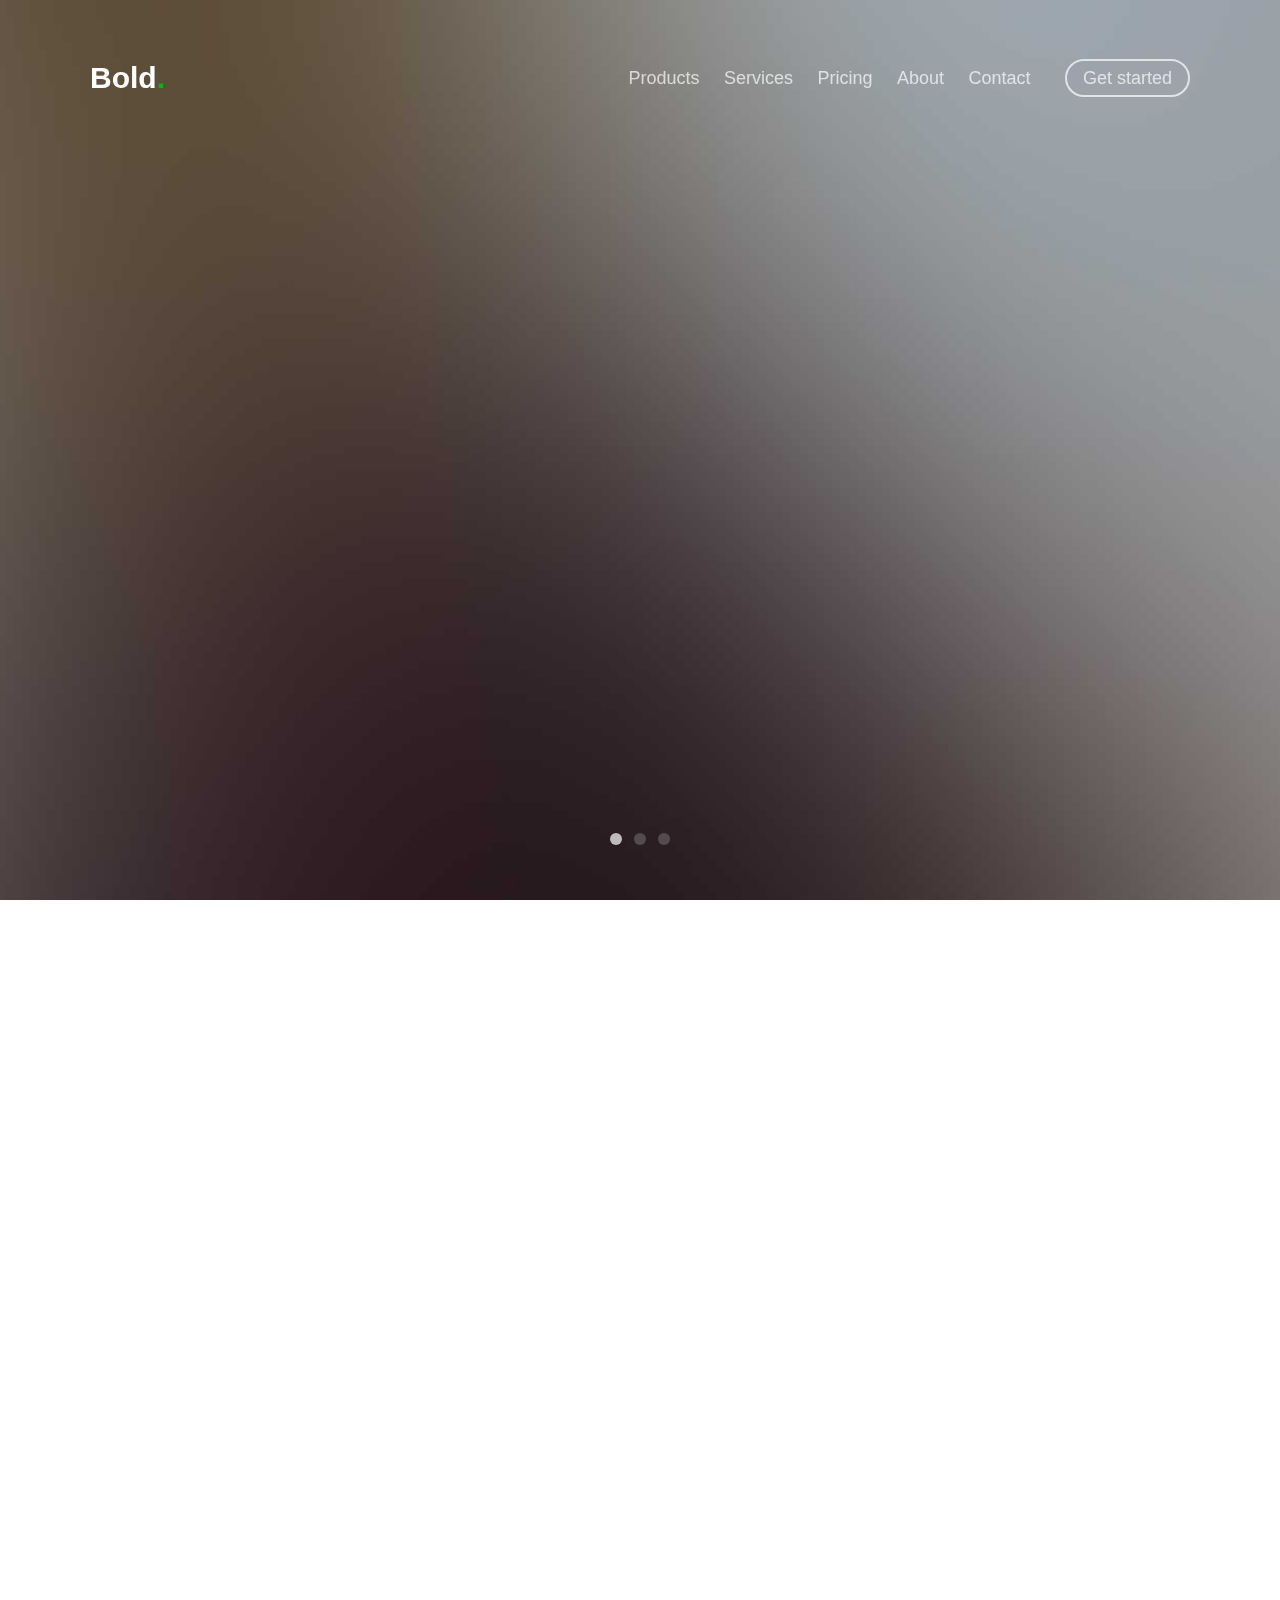
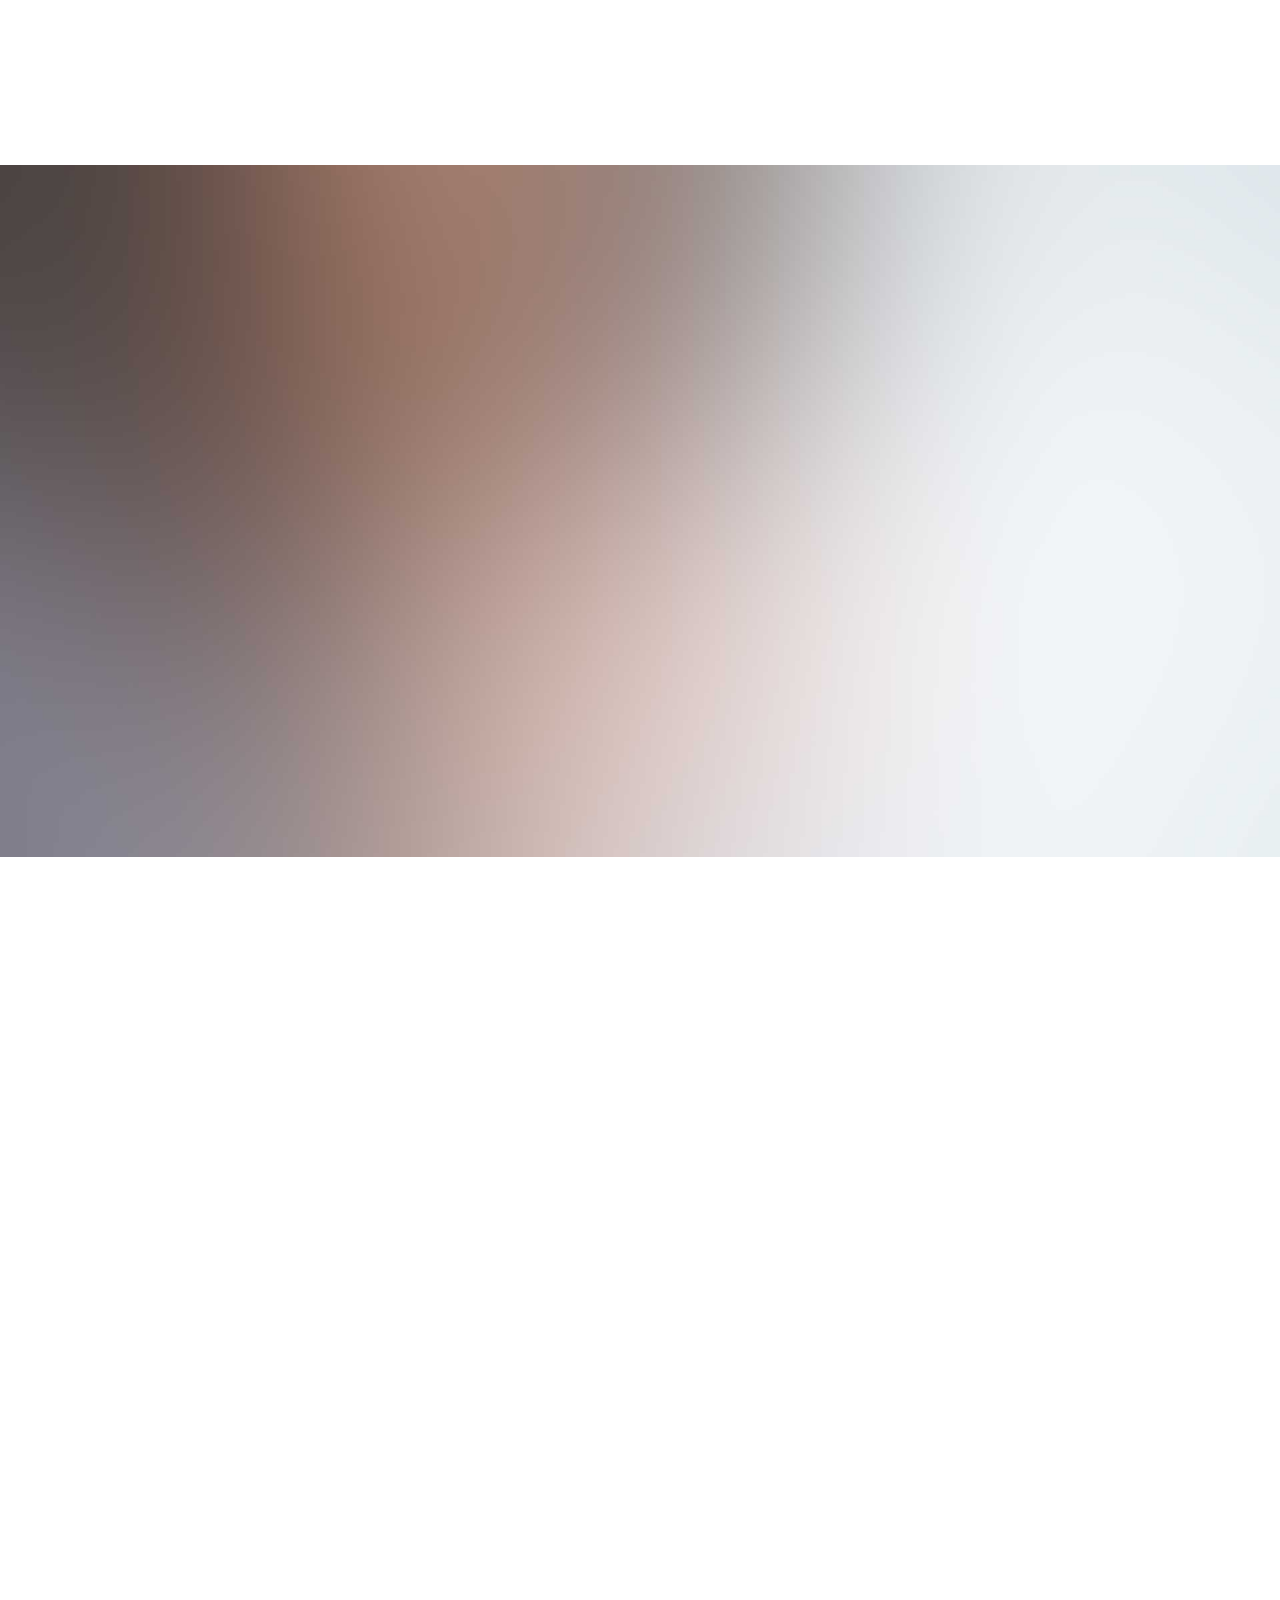
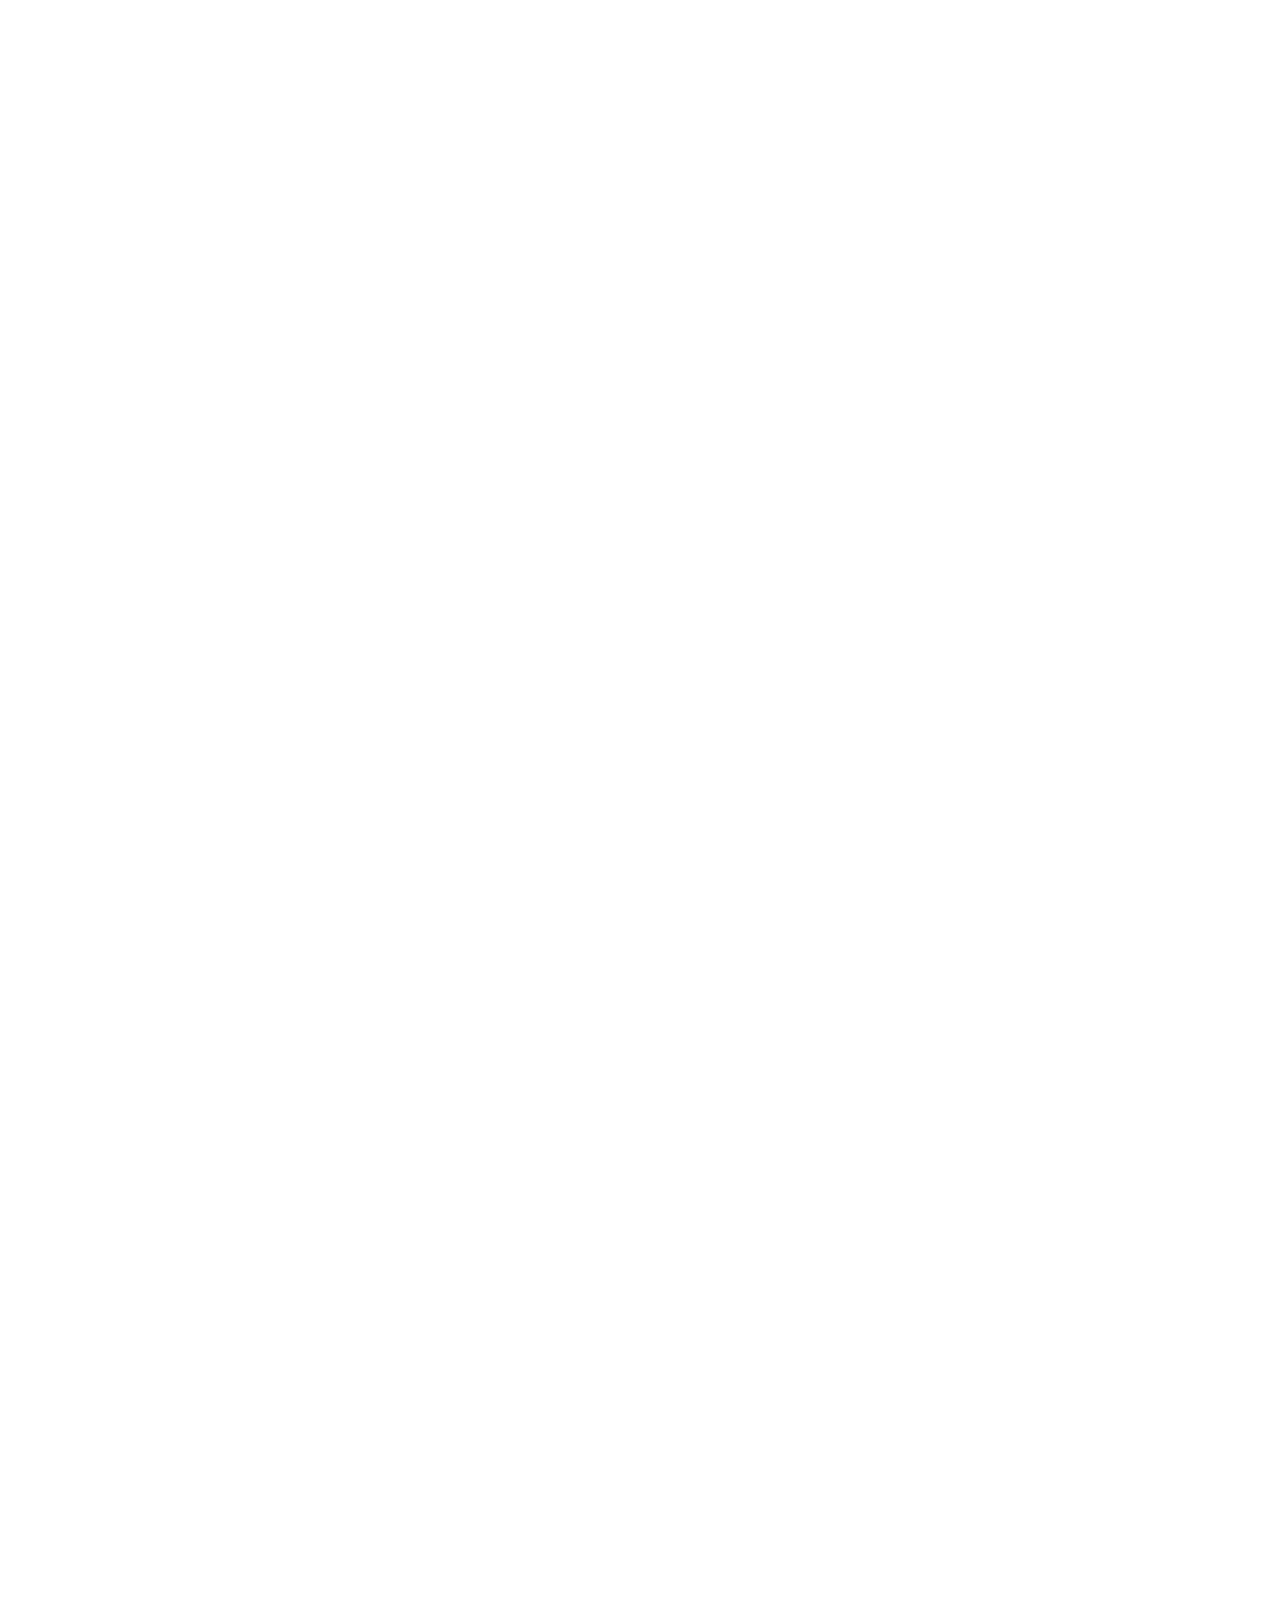
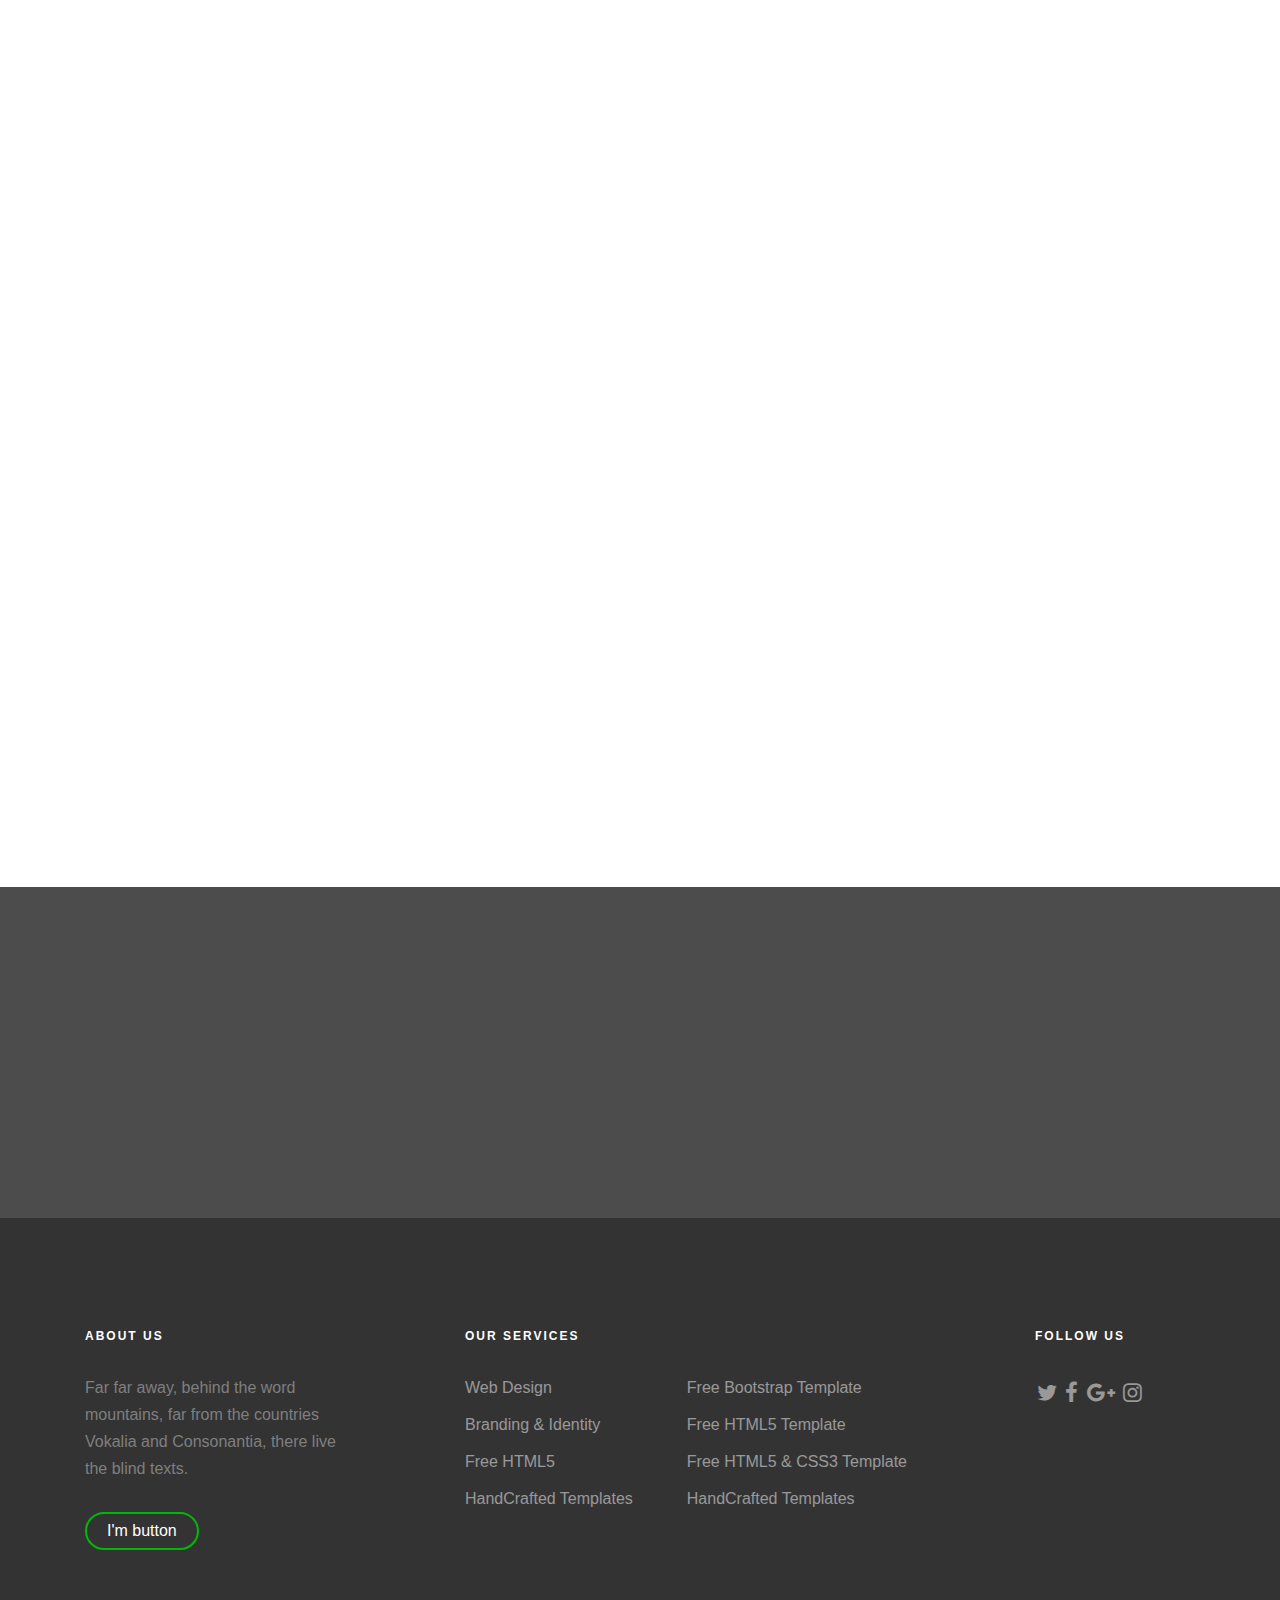
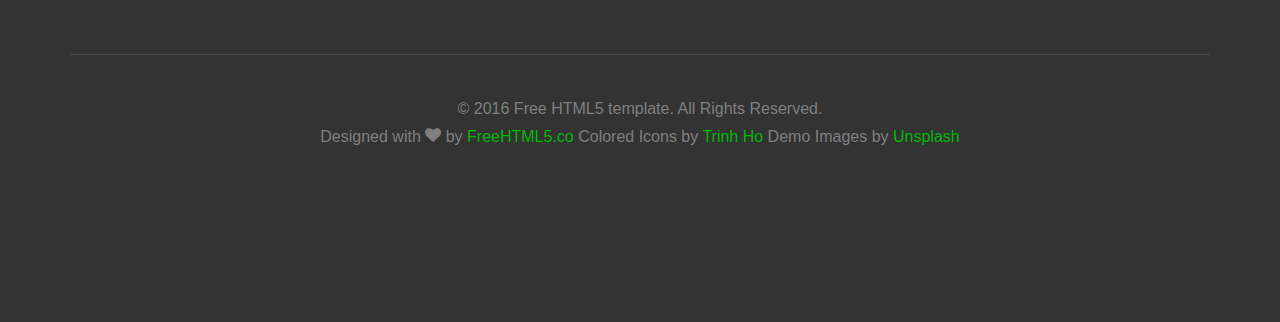
<file: themes/bold/index.html>
<!DOCTYPE html>
<!--[if lt IE 7]>      <html class="no-js lt-ie9 lt-ie8 lt-ie7"> <![endif]-->
<!--[if IE 7]>         <html class="no-js lt-ie9 lt-ie8"> <![endif]-->
<!--[if IE 8]>         <html class="no-js lt-ie9"> <![endif]-->
<!--[if gt IE 8]><!--> <html class="no-js"> <!--<![endif]-->
	<head>
	<meta charset="utf-8">
	<meta http-equiv="X-UA-Compatible" content="IE=edge">
	<title>Bold &mdash; Free HTML5 Bootstrap Website Template by FreeHTML5.co</title>
	<meta name="viewport" content="width=device-width, initial-scale=1">
	<meta name="description" content="Free HTML5 Website Template by FreeHTML5.co" />
	<meta name="keywords" content="free html5, free template, free bootstrap, free website template, html5, css3, mobile first, responsive" />
	<meta name="author" content="FreeHTML5.co" />

  <!-- 
	//////////////////////////////////////////////////////

	FREE HTML5 TEMPLATE 
	DESIGNED & DEVELOPED by FreeHTML5.co
		
	Website: 		http://freehtml5.co/
	Email: 			info@freehtml5.co
	Twitter: 		http://twitter.com/fh5co
	Facebook: 		https://www.facebook.com/fh5co

	//////////////////////////////////////////////////////
	 -->

  	<!-- Facebook and Twitter integration -->
	<meta property="og:title" content=""/>
	<meta property="og:image" content=""/>
	<meta property="og:url" content=""/>
	<meta property="og:site_name" content=""/>
	<meta property="og:description" content=""/>
	<meta name="twitter:title" content="" />
	<meta name="twitter:image" content="" />
	<meta name="twitter:url" content="" />
	<meta name="twitter:card" content="" />

	<!-- Place favicon.ico and apple-touch-icon.png in the root directory -->
	<link rel="shortcut icon" href="favicon.ico">

	<!-- <link href='https://fonts.googleapis.com/css?family=Open+Sans:400,300,600,400italic,700' rel='stylesheet' type='text/css'> -->
	
	<!-- Animate.css -->
	<link rel="stylesheet" href="css/animate.css">
	<!-- Icomoon Icon Fonts-->
	<link rel="stylesheet" href="css/icomoon.css">
	<!-- Bootstrap  -->
	<link rel="stylesheet" href="css/bootstrap.css">
	<!-- Flexslider  -->
	<link rel="stylesheet" href="css/flexslider.css">
	<!-- Theme style  -->
	<link rel="stylesheet" href="css/style.css">

	<!-- Modernizr JS -->
	<script src="js/modernizr-2.6.2.min.js"></script>
	<!-- FOR IE9 below -->
	<!--[if lt IE 9]>
	<script src="js/respond.min.js"></script>
	<![endif]-->

	</head>
	<body>
	
	
	<div id="fh5co-page">
	<header id="fh5co-header" role="banner">
		<div class="container">
			<div class="header-inner">
				<h1><a href="#">Bold<span>.</span></a></h1>
				<nav role="navigation">
					<ul>
						<li><a href="products.html">Products</a></li>
						<li><a href="services.html">Services</a></li>
						<li><a href="pricing.html">Pricing</a></li>
						<li><a href="about.html">About</a></li>
						<li><a href="contact.html">Contact</a></li>
						<li class="cta"><a href="#">Get started</a></li>
					</ul>
				</nav>
			</div>
		</div>
	</header>
	

	<aside id="fh5co-hero" class="js-fullheight">
		<div class="flexslider js-fullheight">
			<ul class="slides">
		   	<li style="background-image: url(images/slide_1.jpg);">
		   		<div class="overlay-gradient"></div>
		   		<div class="container">
		   			<div class="col-md-10 col-md-offset-1 text-center js-fullheight slider-text">
		   				<div class="slider-text-inner">
		   					<h2>Start Your Startup With This Template</h2>
		   					<p><a href="#" class="btn btn-primary btn-lg">Get started</a></p>
		   				</div>
		   			</div>
		   		</div>
		   	</li>
		   	<li style="background-image: url(images/slide_3.jpg);">
		   		<div class="container">
		   			<div class="col-md-10 col-md-offset-1 text-center js-fullheight slider-text">
		   				<div class="slider-text-inner">
		   					<h2>Take Your Business To The Next Level</h2>
		   					<p><a href="#" class="btn btn-primary btn-lg">Get started</a></p>
		   				</div>
		   			</div>
		   		</div>
		   	</li>
		   	<li style="background-image: url(images/slide_2.jpg);">
		   		<div class="container">
		   			<div class="col-md-10 col-md-offset-1 text-center js-fullheight slider-text">
		   				<div class="slider-text-inner">
		   					<h2>We Think Different That Others Can't</h2>
		   					<p><a href="#" class="btn btn-primary btn-lg">Get started</a></p>
		   				</div>
		   			</div>
		   		</div>
		   	</li>
		  	</ul>
	  	</div>
	</aside>

	<div id="fh5co-why-us" class="animate-box">
		<div class="container">
			<div class="row">
				<div class="col-md-6 col-md-offset-3 text-center fh5co-heading">
					<h2>Why Choose Us</h2>
					<p>Far far away, behind the word mountains, far from the countries Vokalia and Consonantia, there live the blind texts. </p>
				</div>
				<div class="col-md-4 text-center item-block">
					<span class="icon"><img src="images/30.svg" alt="Free HTML5 Templates" class="img-responsive"></span>
					<h3>Strategy</h3>
					<p>Far far away, behind the word mountains, far from the countries Vokalia and Consonantia, there live the blind texts. Separated they live in Bookmarksgrove.</p>
					<p><a href="#" class="btn btn-primary btn-outline with-arrow">Learn more <i class="icon-arrow-right"></i></a></p>
				</div>
				<div class="col-md-4 text-center item-block">
					<span class="icon"><img src="images/18.svg" alt="Free HTML5 Templates" class="img-responsive"></span>
					<h3>Explore</h3>
					<p>Far far away, behind the word mountains, far from the countries Vokalia and Consonantia, there live the blind texts. Separated they live in Bookmarksgrove.</p>
					<p><a href="#" class="btn btn-primary btn-outline with-arrow">Learn more <i class="icon-arrow-right"></i></a></p>
				</div>
				<div class="col-md-4 text-center item-block">
					<span class="icon"><img src="images/27.svg" alt="Free HTML5 Templates" class="img-responsive"></span>
					<h3>Expertise</h3>
					<p>Far far away, behind the word mountains, far from the countries Vokalia and Consonantia, there live the blind texts. Separated they live in Bookmarksgrove.</p>
					<p><a href="#" class="btn btn-primary btn-outline with-arrow">Learn more <i class="icon-arrow-right"></i></a></p>
				</div>
			</div>
		</div>
	</div>

	
	<div class="fh5co-section-with-image">
		
		<img src="images/image_1.jpg" alt="" class="img-responsive">
		<div class="fh5co-box animate-box">
			<h2>Forward Thinking</h2>
			<p>Far far away, behind the word mountains, far from the countries Vokalia and Consonantia, there live the blind texts. Separated they live in Bookmarksgrove.</p>
			<p><a href="#" class="btn btn-primary btn-outline with-arrow">Get started <i class="icon-arrow-right"></i></a></p>
		</div>
		
	</div>

	<div id="fh5co-testimonial" class="animate-box">
		<div class="container">
			<div class="row">
				<div class="col-md-6 col-md-offset-3 text-center fh5co-heading">
					<h2>Happy Clients</h2>
					<p>Far far away, behind the word mountains, far from the countries Vokalia and Consonantia, there live the blind texts. </p>
				</div>
				<div class="col-md-4 text-center item-block">
					<blockquote>
						<p>&ldquo; She packed her seven versalia, put her initial into the belt and made herself on the way. When she reached the first hills of the Italic Mountains, she had a last view back on the skyline of her hometown Bookmarksgrove, the headline of. &rdquo;</p>
						<p><span class="fh5co-author"><cite>Jason Davidson</cite></span><i class="icon twitter-color icon-twitter pull-right"></i></p>

					</blockquote>
				</div>
				<div class="col-md-4 text-center item-block">
					<blockquote>
						<p>&ldquo; Alphabet Village and the subline of her own road, the Line Lane. Pityful a rethoric question ran over her cheek, then she continued her way. She had a last view back on the skyline of her hometown Bookmarksgrove, the headline of. &rdquo;</p>
						<p><span class="fh5co-author"><cite>Kyle Smith</cite></span><i class="icon googleplus-color icon-google-plus pull-right"></i></p>
					</blockquote>
				</div>
				<div class="col-md-4 text-center item-block">
						
					<blockquote>
						<p>&ldquo; The Big Oxmox advised her not to do so, because there were thousands of bad Commas, wild Question Marks and devious Semikoli, but the Little Blind Text didn’t listen. S	he had a last view back on the skyline of her hometown Bookmarksgrove. &rdquo;</p>
						<p><span class="fh5co-author"><cite>Rick Cook</cite></span><i class="icon facebook-color icon-facebook pull-right"></i></p>
					</blockquote>
				</div>
			</div>
		</div>
	</div>

	<div id="fh5co-grid-products" class="animate-box">
		<div class="container">
			<div class="row">
				<div class="col-md-6 col-md-offset-3 text-center fh5co-heading">
					<h2>Awesome Products</h2>
					<p>Far far away, behind the word mountains, far from the countries Vokalia and Consonantia, there live the blind texts. </p>
				</div>
			</div>
		</div>

		
		<div class="col-1">
			<a href="#" class="item-grid one" style="background-image: url(images/image_4.jpg)">
				<div class="v-align">
					<div class="v-align-middle">
						<span class="icon"><img src="images/9.svg" alt="Free HTML5 Templates" class="img-responsive"></span>
						<h3 class="title">Geographical App</h3>
						<h5 class="category">Web Application</h5>
					</div>
				</div>
			</a>
			<a href="#" class="item-grid three" style="background-image: url(images/image_3.jpg)">
				<div class="v-align">
					<div class="v-align-middle">
						<span class="icon"><img src="images/18.svg" alt="Free HTML5 Templates" class="img-responsive"></span>
						<h3 class="title">Communication App</h3>
						<h5 class="category">Web Application</h5>
					</div>
				</div>
			</a>
		</div>
		<div class="col-2">
			<a href="#" class="item-grid two" style="background-image: url(images/image_2.jpg)">
				<div class="v-align">
					<div class="v-align-middle">
						<span class="icon"><img src="images/27.svg" alt="Free HTML5 Templates" class="img-responsive"></span>
						<h3 class="title">Golf Club Tracker</h3>
						<h5 class="category">Web Application</h5>
					</div>
				</div>
			</a>
			
		</div>
		
		
	</div>
	

	<div id="fh5co-blog" class="animate-box">
		<div class="container">
			<div class="row">
				<div class="col-md-6 col-md-offset-3 text-center fh5co-heading">
					<h2>Latest <em>from</em> Blog</h2>
					<p>Far far away, behind the word mountains, far from the countries Vokalia and Consonantia, there live the blind texts. </p>
				</div>
			</div>
		</div>
		<div class="container">
			<div class="row">
				<div class="col-md-4">
					<a class="fh5co-entry" href="#">
						<figure>
						<img src="images/image_1.jpg" alt="Free Website Template, Free HTML5 Bootstrap Template" class="img-responsive">
						</figure>
						<div class="fh5co-copy">
							<h3>We Create Awesome Free Templates</h3>
							<span class="fh5co-date">June 8, 2016</span>
							<p>Far far away, behind the word mountains, far from the countries Vokalia and Consonantia, there live the blind texts. </p>
						</div>
					</a>
				</div>
				<div class="col-md-4">
					<a class="fh5co-entry" href="#">
						<figure>
						<img src="images/image_2.jpg" alt="Free Website Template, Free HTML5 Bootstrap Template" class="img-responsive">
						</figure>
						<div class="fh5co-copy">
							<h3>Handcrafted Using CSS3 &amp; HTML5</h3>
							<span class="fh5co-date">June 8, 2016</span>
							<p>Far far away, behind the word mountains, far from the countries Vokalia and Consonantia, there live the blind texts. </p>
						</div>
					</a>
				</div>
				<div class="col-md-4">
					<a class="fh5co-entry" href="#">
						<figure>
						<img src="images/image_3.jpg" alt="Free Website Template, Free HTML5 Bootstrap Template" class="img-responsive">
						</figure>
						<div class="fh5co-copy">
							<h3>We Try To Update The Site Everyday</h3>
							<span class="fh5co-date">June 8, 2016</span>
							<p>Far far away, behind the word mountains, far from the countries Vokalia and Consonantia, there live the blind texts. </p>
						</div>
					</a>
				</div>
				<div class="col-md-12 text-center">
					<p><a href="#" class="btn btn-primary btn-outline with-arrow">View More Posts <i class="icon-arrow-right"></i></a></p>
				</div>
			</div>
		</div>	
	</div>

	<div class="fh5co-cta" style="background-image: url(images/image_3.jpg);">
		<div class="overlay"></div>
		<div class="container">
			<div class="col-md-12 text-center animate-box">
				<h3>We Try To Update The Site Everyday</h3>
				<p><a href="#" class="btn btn-primary btn-outline with-arrow">Get started now! <i class="icon-arrow-right"></i></a></p>
			</div>
		</div>
	</div>

	
	<footer id="fh5co-footer" role="contentinfo">
	
		<div class="container">
			<div class="col-md-3 col-sm-12 col-sm-push-0 col-xs-12 col-xs-push-0">
				<h3>About Us</h3>
				<p>Far far away, behind the word mountains, far from the countries Vokalia and Consonantia, there live the blind texts. </p>
				<p><a href="#" class="btn btn-primary btn-outline with-arrow btn-sm">I'm button <i class="icon-arrow-right"></i></a></p>
			</div>
			<div class="col-md-6 col-md-push-1 col-sm-12 col-sm-push-0 col-xs-12 col-xs-push-0">
				<h3>Our Services</h3>
				<ul class="float">
					<li><a href="#">Web Design</a></li>
					<li><a href="#">Branding &amp; Identity</a></li>
					<li><a href="#">Free HTML5</a></li>
					<li><a href="#">HandCrafted Templates</a></li>
				</ul>
				<ul class="float">
					<li><a href="#">Free Bootstrap Template</a></li>
					<li><a href="#">Free HTML5 Template</a></li>
					<li><a href="#">Free HTML5 &amp; CSS3 Template</a></li>
					<li><a href="#">HandCrafted Templates</a></li>
				</ul>

			</div>

			<div class="col-md-2 col-md-push-1 col-sm-12 col-sm-push-0 col-xs-12 col-xs-push-0">
				<h3>Follow Us</h3>
				<ul class="fh5co-social">
					<li><a href="#"><i class="icon-twitter"></i></a></li>
					<li><a href="#"><i class="icon-facebook"></i></a></li>
					<li><a href="#"><i class="icon-google-plus"></i></a></li>
					<li><a href="#"><i class="icon-instagram"></i></a></li>
				</ul>
			</div>
			
			
			<div class="col-md-12 fh5co-copyright text-center">
				<p>&copy; 2016 Free HTML5 template. All Rights Reserved. <span>Designed with <i class="icon-heart"></i> by <a href="http://freehtml5.co/" target="_blank">FreeHTML5.co</a> Colored Icons by <a href="https://dribbble.com/TrinhHo" target="_blank">Trinh Ho</a> Demo Images by <a href="http://unsplash.com/" target="_blank">Unsplash</a></span></p>	
			</div>
			
		</div>
	</footer>
	</div>
	
	
	<!-- jQuery -->
	<script src="js/jquery.min.js"></script>
	<!-- jQuery Easing -->
	<script src="js/jquery.easing.1.3.js"></script>
	<!-- Bootstrap -->
	<script src="js/bootstrap.min.js"></script>
	<!-- Waypoints -->
	<script src="js/jquery.waypoints.min.js"></script>
	<!-- Flexslider -->
	<script src="js/jquery.flexslider-min.js"></script>

	<!-- MAIN JS -->
	<script src="js/main.js"></script>

	</body>
</html>
</file>
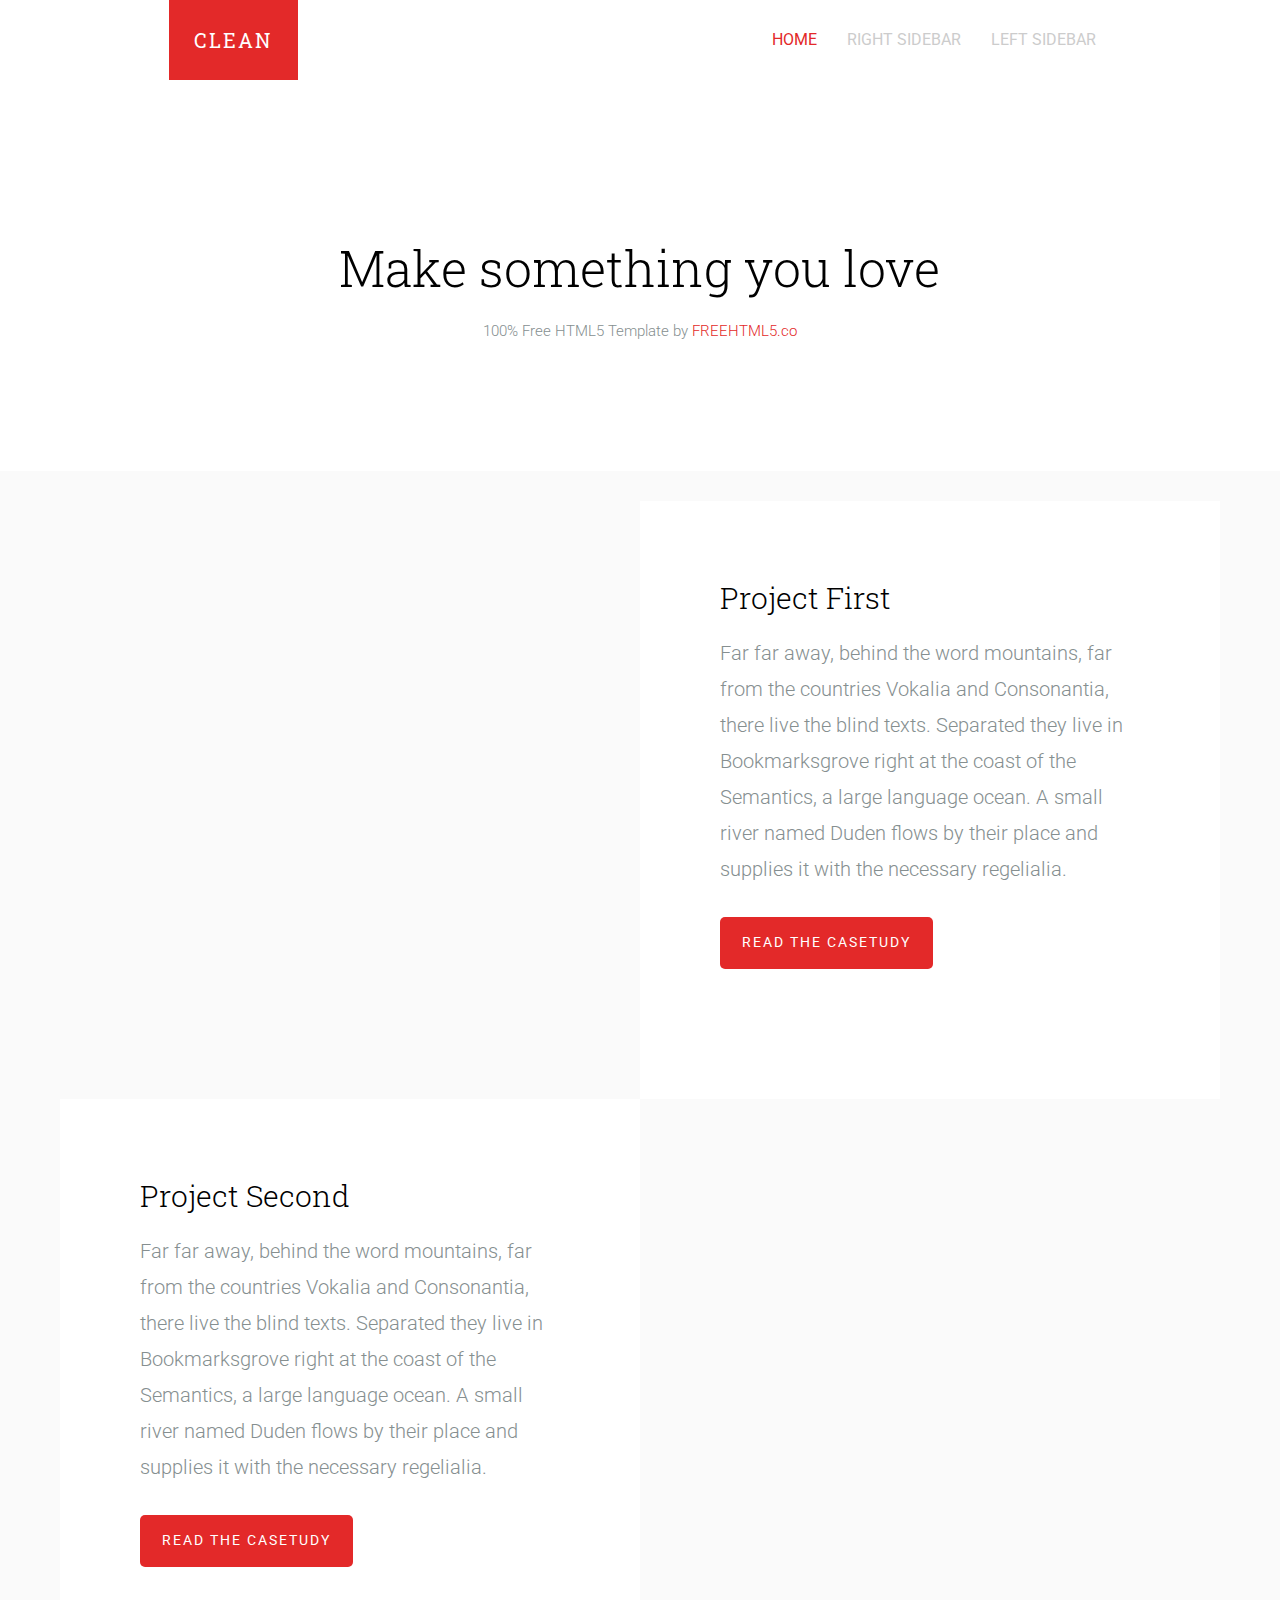
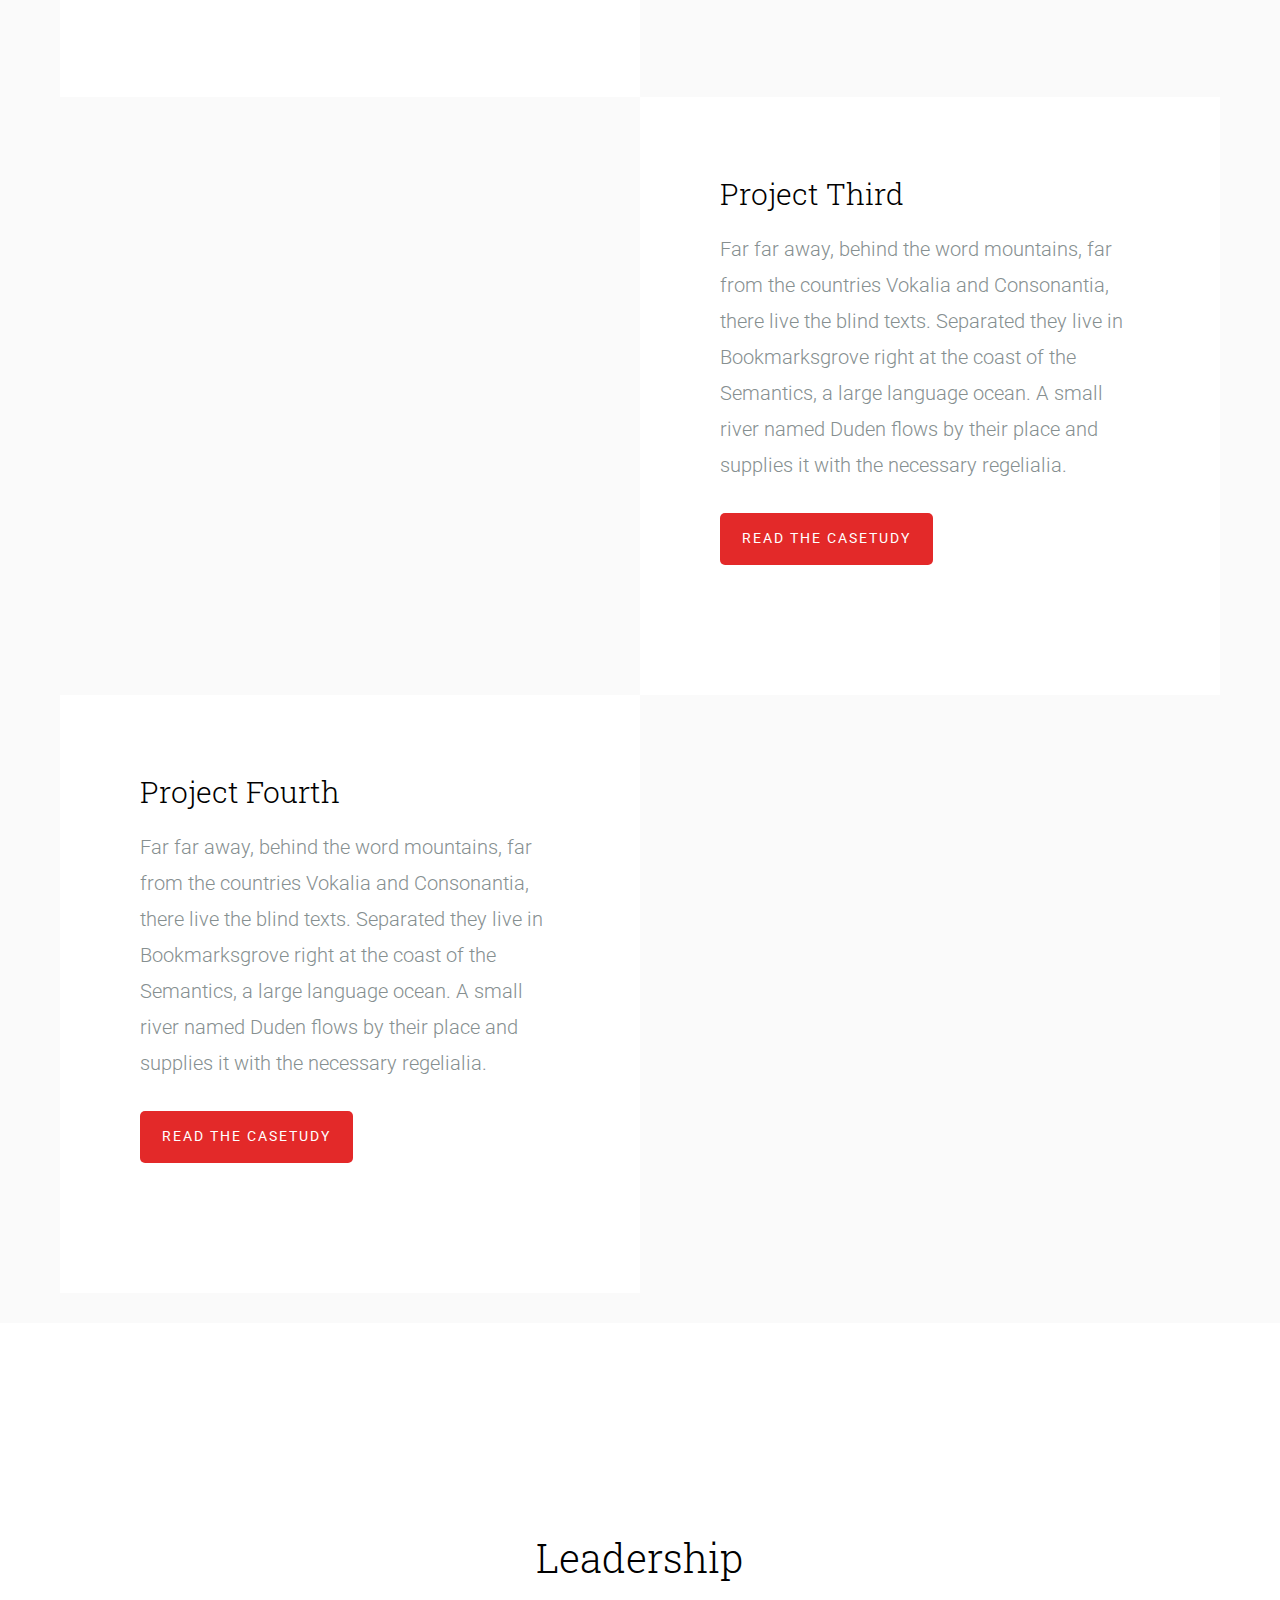
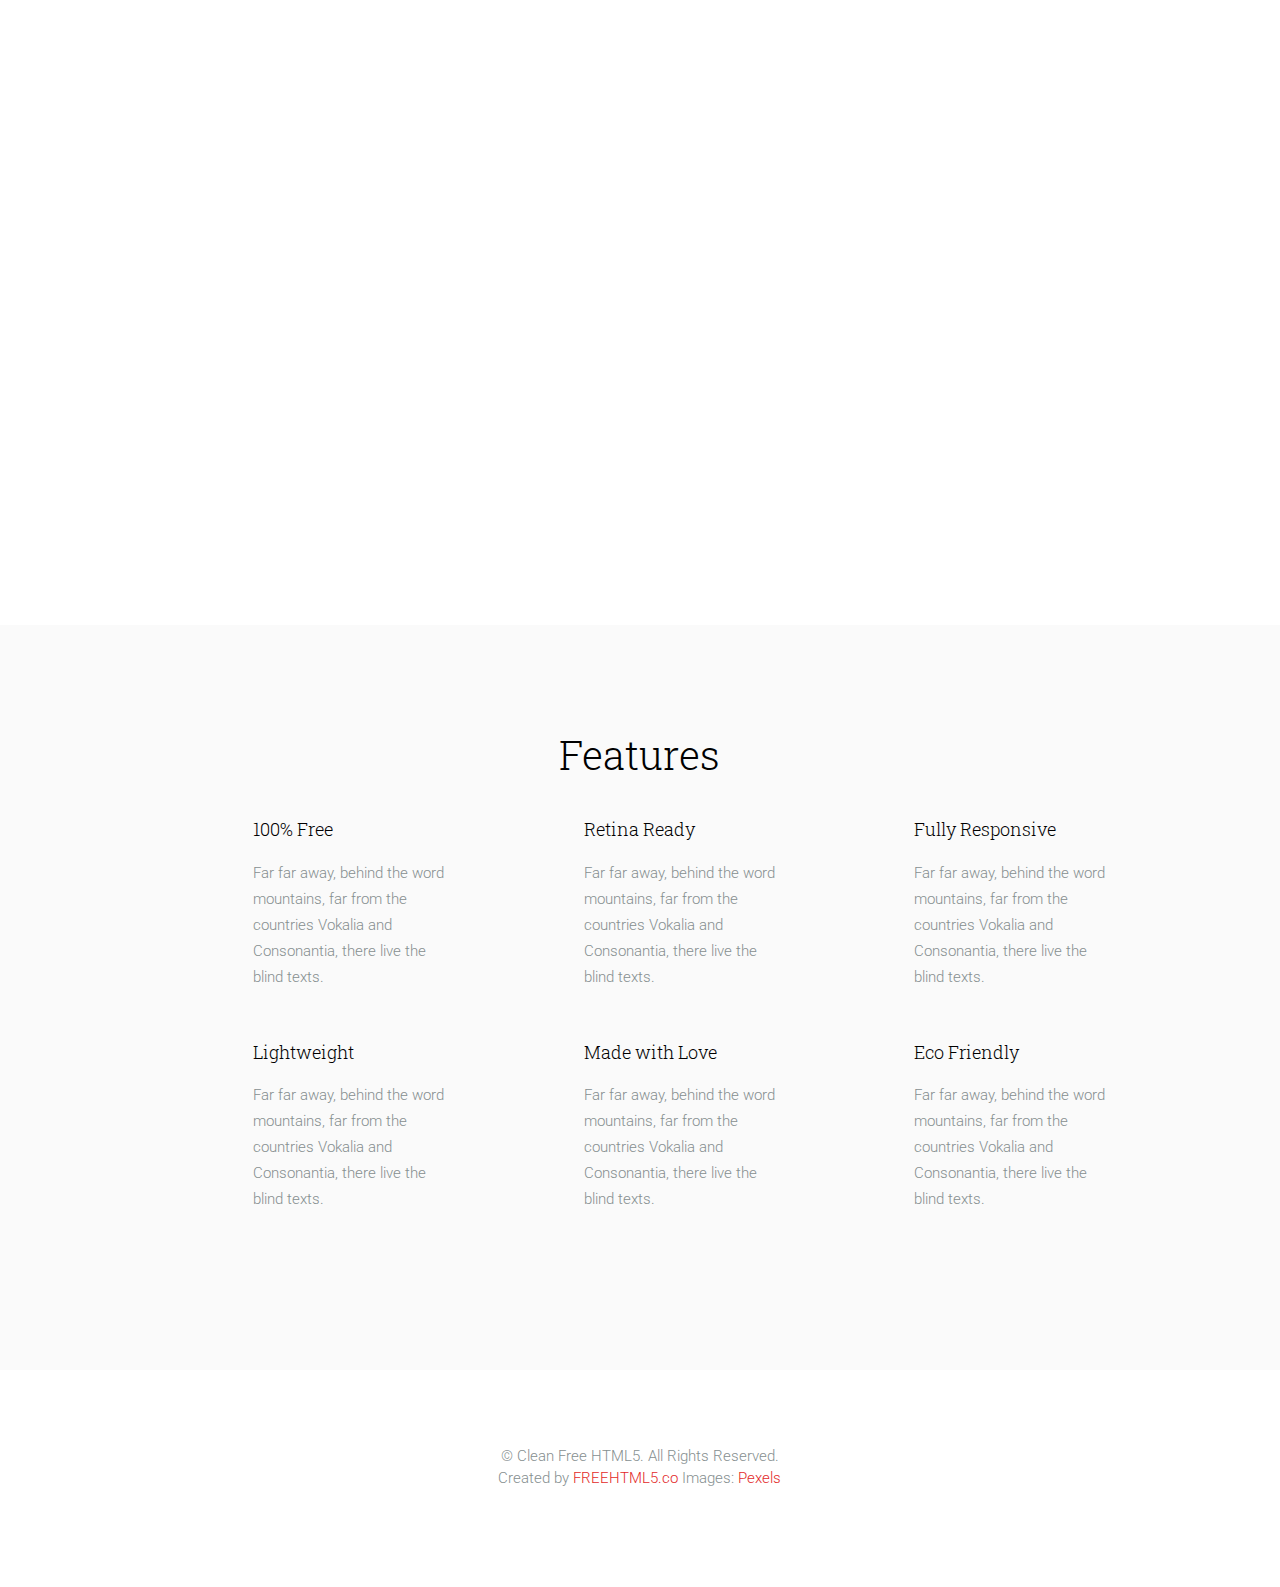
<file: themes/clean/index.html>
<!DOCTYPE html>
<!--[if lt IE 7]>      <html class="no-js lt-ie9 lt-ie8 lt-ie7"> <![endif]-->
<!--[if IE 7]>         <html class="no-js lt-ie9 lt-ie8"> <![endif]-->
<!--[if IE 8]>         <html class="no-js lt-ie9"> <![endif]-->
<!--[if gt IE 8]><!--> <html class="no-js"> <!--<![endif]-->
	<head>
	<meta charset="utf-8">
	<meta http-equiv="X-UA-Compatible" content="IE=edge">
	<title>Clean &mdash; A free HTML5 Template by FREEHTML5.CO</title>
	<meta name="viewport" content="width=device-width, initial-scale=1">
	<meta name="description" content="Free HTML5 Template by FREEHTML5.CO" />
	<meta name="keywords" content="free html5, free template, free bootstrap, html5, css3, mobile first, responsive" />
	<meta name="author" content="FREEHTML5.CO" />

  <!-- 
	//////////////////////////////////////////////////////

	FREE HTML5 TEMPLATE 
	DESIGNED & DEVELOPED by FREEHTML5.CO
		
	Website: 		http://freehtml5.co/
	Email: 			info@freehtml5.co
	Twitter: 		http://twitter.com/fh5co
	Facebook: 		https://www.facebook.com/fh5co

	//////////////////////////////////////////////////////
	 -->

  <!-- Facebook and Twitter integration -->
	<meta property="og:title" content=""/>
	<meta property="og:image" content=""/>
	<meta property="og:url" content=""/>
	<meta property="og:site_name" content=""/>
	<meta property="og:description" content=""/>
	<meta name="twitter:title" content="" />
	<meta name="twitter:image" content="" />
	<meta name="twitter:url" content="" />
	<meta name="twitter:card" content="" />

	<!-- Place favicon.ico and apple-touch-icon.png in the root directory -->
	<link rel="shortcut icon" href="favicon.ico">

	<!-- Google Webfonts -->
	<link href='http://fonts.googleapis.com/css?family=Roboto:400,300,100,500' rel='stylesheet' type='text/css'>
	<link href='http://fonts.googleapis.com/css?family=Roboto+Slab:400,300,100,500' rel='stylesheet' type='text/css'>
	
	<!-- Animate.css -->
	<link rel="stylesheet" href="css/animate.css">
	<!-- Icomoon Icon Fonts-->
	<link rel="stylesheet" href="css/icomoon.css">
	<!-- Simple Line Icons -->
	<link rel="stylesheet" href="css/simple-line-icons.css">
	<!-- Theme Style -->
	<link rel="stylesheet" href="css/style.css">
	<!-- Modernizr JS -->
	<script src="js/modernizr-2.6.2.min.js"></script>
	<!-- FOR IE9 below -->
	<!--[if lt IE 9]>
	<script src="js/respond.min.js"></script>
	<![endif]-->

	</head>
	<body>
		
	<header id="fh5co-header" role="banner">
		<nav class="navbar navbar-default" role="navigation">
			<div class="container">
				<div class="row">
					<div class="col-md-10 col-md-offset-1">
						<div class="navbar-header"> 
						<!-- Mobile Toggle Menu Button -->
						<a href="#" class="js-fh5co-nav-toggle fh5co-nav-toggle visible-xs-block" data-toggle="collapse" data-target="#fh5co-navbar" aria-expanded="false" aria-controls="navbar"><i></i></a>
						<a class="navbar-brand" href="index.html">Clean</a>
						</div>
						<div id="fh5co-navbar" class="navbar-collapse collapse">
							<ul class="nav navbar-nav navbar-right">
								<li class="active"><a href="index.html"><span>Home <span class="border"></span></span></a></li>
								<li><a href="right-sidebar.html"><span>Right Sidebar <span class="border"></span></span></a></li>
								<li><a href="left-sidebar.html"><span>Left Sidebar <span class="border"></span></span></a></li>
							</ul>
						</div>
					</div>
				</div>
			</div>
		</nav>
	</header>
	<!-- END .header -->
	
	
	<div id="fh5co-main">
		<div class="fh5co-intro text-center">
			<div class="container">
				<div class="row">
					<div class="col-md-8 col-md-offset-2">
						<h1 class="intro-lead">Make something you love</h1>
						<p class="">100% Free HTML5 Template by <a href="http://freehtml5.co/" target="_blank">FREEHTML5.co</a></p>
					</div>
				</div>
			</div>
		</div>

		<div id="fh5co-portfolio">
			<div class="fh5co-portfolio-item ">
				<div class="fh5co-portfolio-figure animate-box" style="background-image: url(images/work_1.jpg);"></div>
				<div class="fh5co-portfolio-description">
					<h2>Project First</h2>
					<p>Far far away, behind the word mountains, far from the countries Vokalia and Consonantia, there live the blind texts. Separated they live in Bookmarksgrove right at the coast of the Semantics, a large language ocean. A small river named Duden flows by their place and supplies it with the necessary regelialia.</p>
					<p><a href="#" class="btn btn-primary">Read the casetudy</a></p>
				</div>
			</div>
			<div class="fh5co-portfolio-item fh5co-img-right">
				<div class="fh5co-portfolio-figure animate-box" style="background-image: url(images/work_2.jpg);"></div>
				<div class="fh5co-portfolio-description">
					<h2>Project Second</h2>
					<p>Far far away, behind the word mountains, far from the countries Vokalia and Consonantia, there live the blind texts. Separated they live in Bookmarksgrove right at the coast of the Semantics, a large language ocean. A small river named Duden flows by their place and supplies it with the necessary regelialia.</p>
					<p><a href="#" class="btn btn-primary">Read the casetudy</a></p>
				</div>
			</div>
			<div class="fh5co-portfolio-item ">
				<div class="fh5co-portfolio-figure animate-box" style="background-image: url(images/work_3.jpg);"></div>
				<div class="fh5co-portfolio-description">
					<h2>Project Third</h2>
					<p>Far far away, behind the word mountains, far from the countries Vokalia and Consonantia, there live the blind texts. Separated they live in Bookmarksgrove right at the coast of the Semantics, a large language ocean. A small river named Duden flows by their place and supplies it with the necessary regelialia.</p>
					<p><a href="#" class="btn btn-primary">Read the casetudy</a></p>
				</div>
			</div>
			<div class="fh5co-portfolio-item fh5co-img-right">
				<div class="fh5co-portfolio-figure animate-box" style="background-image: url(images/work_4.jpg);"></div>
				<div class="fh5co-portfolio-description">
					<h2>Project Fourth</h2>
					<p>Far far away, behind the word mountains, far from the countries Vokalia and Consonantia, there live the blind texts. Separated they live in Bookmarksgrove right at the coast of the Semantics, a large language ocean. A small river named Duden flows by their place and supplies it with the necessary regelialia.</p>
					<p><a href="#" class="btn btn-primary">Read the casetudy</a></p>
				</div>
			</div>
		</div>

		<div id="fh5co-team">
			<div class="container">
				<div class="row">
					<div class="col-md-10 col-md-offset-1">
						<div class="row">
							<h2 class="section-lead text-center">Leadership</h2>
							<div class="col-md-3 col-sm-6 col-xs-6 col-xxs-12 fh5co-staff to-animate">
								<figure>
								<img src="images/user.jpg" alt="Free HTML5 Template by FREEHTML5.co" class="img-responsive">
								</figure>
								<h3>Will Barrow</h3>
								<p>Far far away, behind the word mountains, far from the countries Vokalia and Consonantia, there live the blind texts. </p>
								<ul class="fh5co-social">
									<li><a href="#"><i class="icon-twitter"></i></a></li>
									<li><a href="#"><i class="icon-github"></i></a></li>
								</ul> 	
							</div>
							<div class="col-md-3 col-sm-6 col-xs-6 col-xxs-12 fh5co-staff to-animate">
								<figure>
								<img src="images/user_2.jpg" alt="Free HTML5 Template by FREEHTML5.co" class="img-responsive">
								</figure>
								<h3>Max Conversion</h3>
								<p>Far far away, behind the word mountains, far from the countries Vokalia and Consonantia, there live the blind texts. </p>
								<ul class="fh5co-social">
									<li><a href="#"><i class="icon-twitter"></i></a></li>
									<li><a href="#"><i class="icon-github"></i></a></li>
								</ul> 	
							</div>
							<div class="clearfix visible-sm-block visible-xs-block"></div>
							<div class="col-md-3 col-sm-6 col-xs-6 col-xxs-12 fh5co-staff to-animate">
								<figure>
								<img src="images/user_3.jpg" alt="Free HTML5 Template by FREEHTML5.co" class="img-responsive">
								</figure>
								<h3>Hanson Deck</h3>
								<p>Far far away, behind the word mountains, far from the countries Vokalia and Consonantia, there live the blind texts. </p>
								<ul class="fh5co-social">
									<li><a href="#"><i class="icon-twitter"></i></a></li>
									<li><a href="#"><i class="icon-github"></i></a></li>
								</ul> 	
							</div>
							<div class="col-md-3 col-sm-6 col-xs-6 col-xxs-12 fh5co-staff to-animate">
								<figure>
								<img src="images/user.jpg" alt="Free HTML5 Template by FREEHTML5.co" class="img-responsive">
								</figure>
								<h3>Sue Shei</h3>
								<p>Far far away, behind the word mountains, far from the countries Vokalia and Consonantia, there live the blind texts. </p>
								<ul class="fh5co-social">
									<li><a href="#"><i class="icon-twitter"></i></a></li>
									<li><a href="#"><i class="icon-github"></i></a></li>
								</ul> 	
							</div>
						</div>
					</div>
				</div>
			</div>
		</div>

		<div id="fh5co-services">
			<div class="container">
				<div class="row">
					<div class="col-md-10 col-md-offset-1">
						<div class="row">
							<h2 class="section-lead text-center">Features</h2>
							<div class="col-md-4 col-sm-6 col-xs-6 col-xxs-12 fh5co-service">
								<div class="fh5co-icon to-animate"><i class="icon-present"></i></div>
								<div class="fh5co-desc">
									<h3>100% Free</h3>
									<p>Far far away, behind the word mountains, far from the countries Vokalia and Consonantia, there live the blind texts. </p>
								</div>	
							</div>
							<div class="col-md-4 col-sm-6 col-xs-6 col-xxs-12 fh5co-service">
								<div class="fh5co-icon to-animate"><i class="icon-eye"></i></div>
								<div class="fh5co-desc">
									<h3>Retina Ready</h3>
									<p>Far far away, behind the word mountains, far from the countries Vokalia and Consonantia, there live the blind texts. </p>
								</div>
							</div>
							<div class="clearfix visible-sm-block visible-xs-block"></div>
							<div class="col-md-4 col-sm-6 col-xs-6 col-xxs-12 fh5co-service">
								<div class="fh5co-icon to-animate"><i class="icon-crop"></i></div>
								<div class="fh5co-desc">
									<h3>Fully Responsive</h3>
									<p>Far far away, behind the word mountains, far from the countries Vokalia and Consonantia, there live the blind texts. </p>
								</div>
							</div>

							<div class="col-md-4 col-sm-6 col-xs-6 col-xxs-12 fh5co-service">
								<div class="fh5co-icon to-animate"><i class="icon-speedometer"></i></div>
								<div class="fh5co-desc">
									<h3>Lightweight</h3>
									<p>Far far away, behind the word mountains, far from the countries Vokalia and Consonantia, there live the blind texts. </p>
								</div>	
							</div>
							<div class="clearfix visible-sm-block visible-xs-block"></div>
							<div class="col-md-4 col-sm-6 col-xs-6 col-xxs-12 fh5co-service">
								<div class="fh5co-icon to-animate"><i class="icon-heart"></i></div>
								<div class="fh5co-desc">
									<h3>Made with Love</h3>
									<p>Far far away, behind the word mountains, far from the countries Vokalia and Consonantia, there live the blind texts. </p>
								</div>
							</div>
							<div class="col-md-4 col-sm-6 col-xs-6 col-xxs-12 fh5co-service">
								<div class="fh5co-icon to-animate"><i class="icon-umbrella"></i></div>
								<div class="fh5co-desc">
									<h3>Eco Friendly</h3>
									<p>Far far away, behind the word mountains, far from the countries Vokalia and Consonantia, there live the blind texts. </p>
								</div>
							</div>
							<div class="clearfix visible-sm-block visible-xs-block"></div>
						</div>
					</div>
				</div>
			</div>
		</div>

	</div>

	<footer id="fh5co-footer">
		<div class="container">
			<div class="row">
				<div class="col-md-10 col-md-offset-1 text-center">
					<p>&copy; Clean Free HTML5. All Rights Reserved. <br>Created by <a href="http://freehtml5.co/" target="_blank">FREEHTML5.co</a> Images: <a href="http://pexels.com/" target="_blank">Pexels</a></p>
				</div>
			</div>
		</div>
	</footer>


	<!-- jQuery -->
	<script src="js/jquery.min.js"></script>
	<!-- jQuery Easing -->
	<script src="js/jquery.easing.1.3.js"></script>
	<!-- Bootstrap -->
	<script src="js/bootstrap.min.js"></script>
	<!-- Waypoints -->
	<script src="js/jquery.waypoints.min.js"></script>
	<!-- Main JS -->
	<script src="js/main.js"></script>

	
	</body>
</html>
</file>
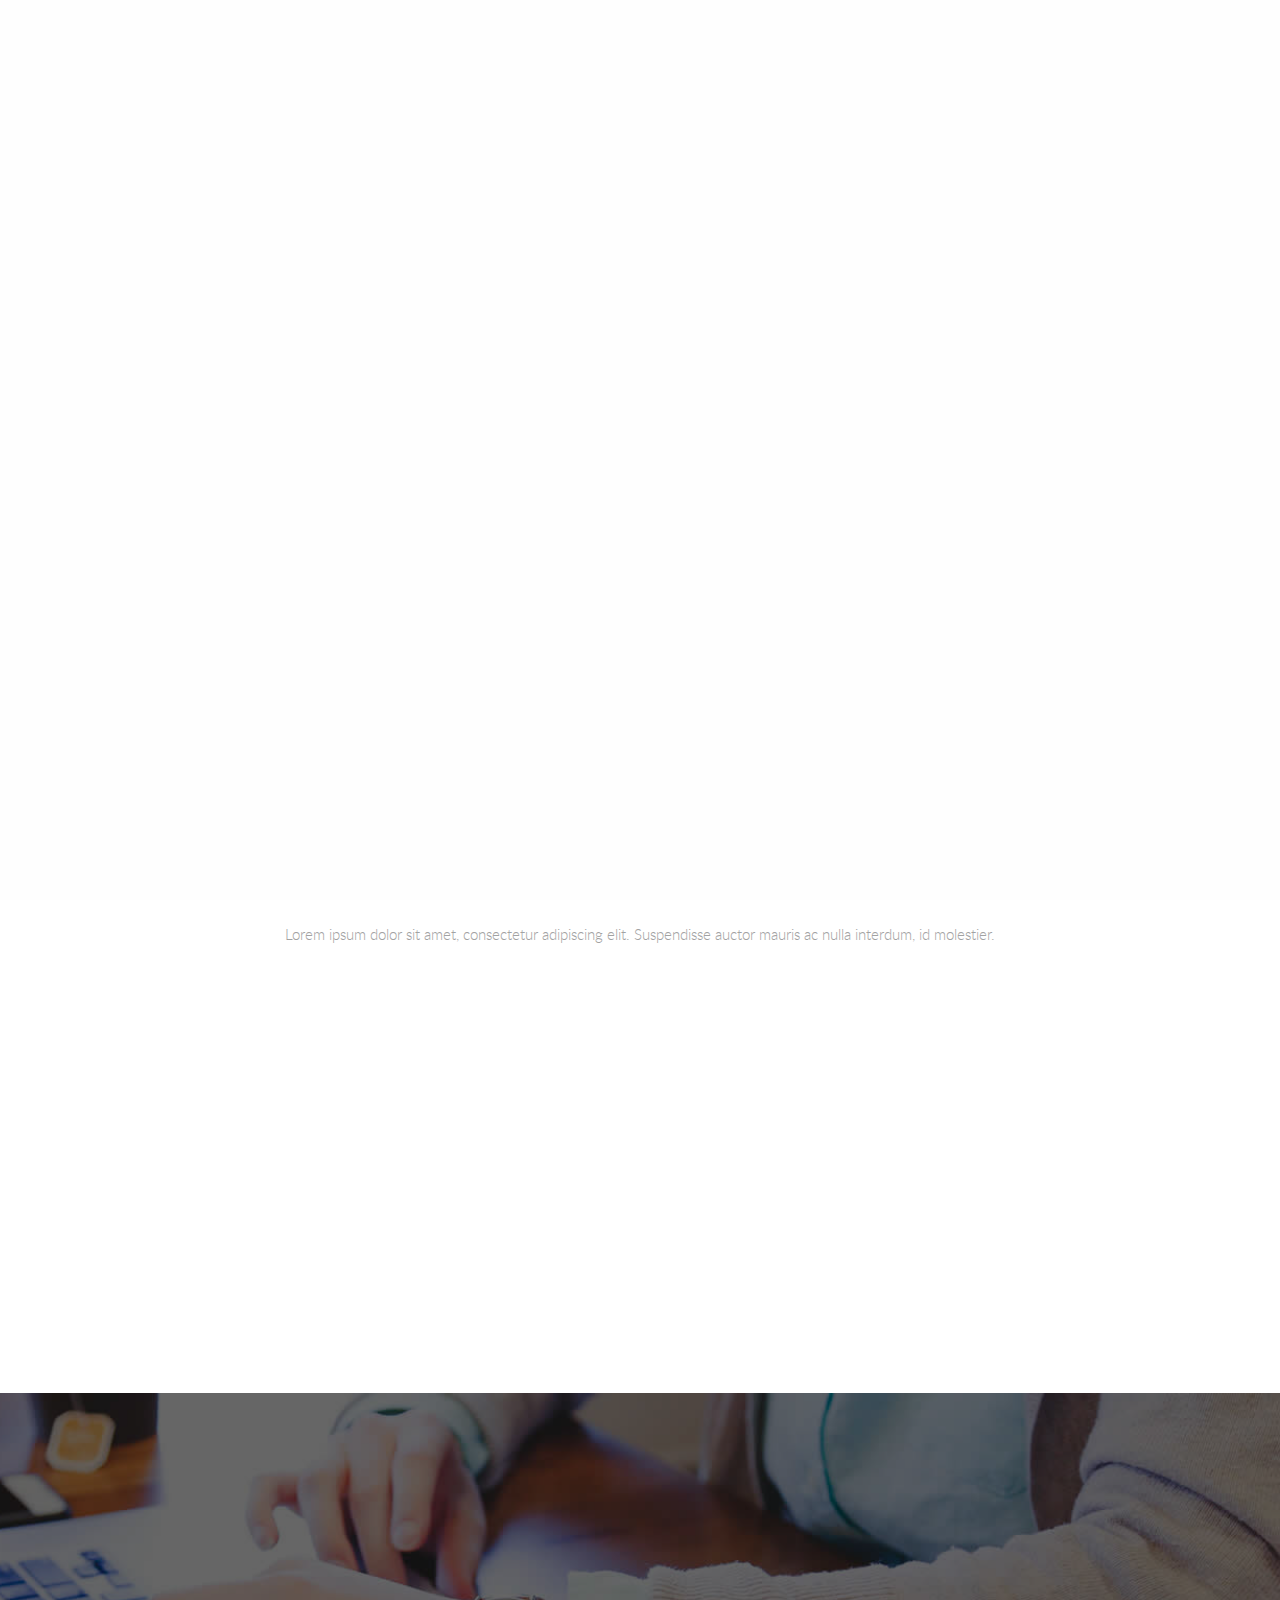
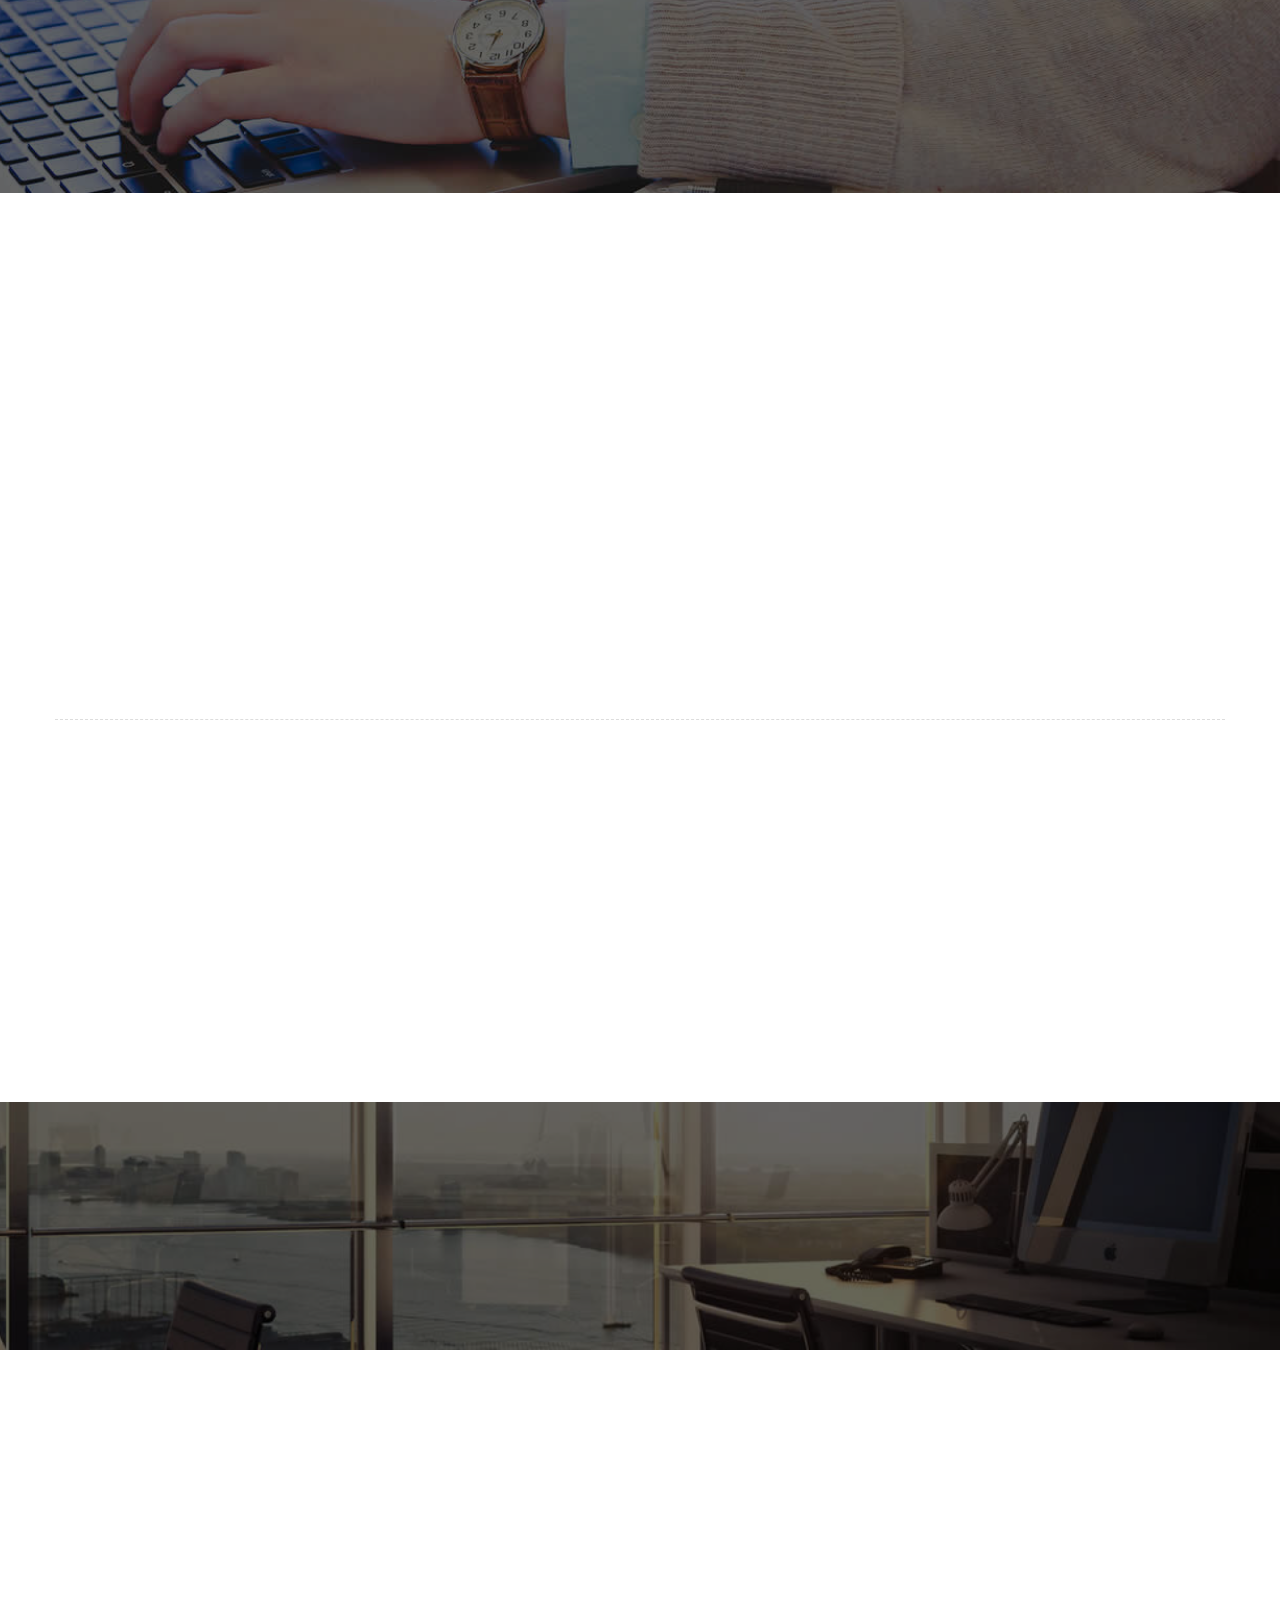
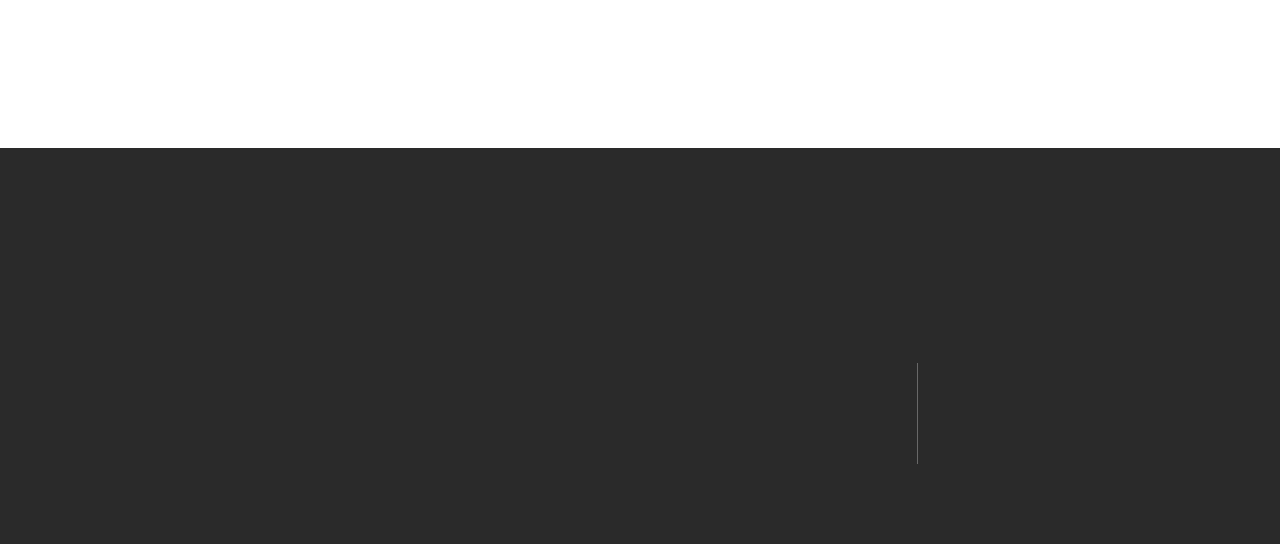
<file: themes/ghost/index.html>
<!doctype html>
<!--[if lt IE 7]>      <html class="no-js lt-ie9 lt-ie8 lt-ie7" lang=""> <![endif]-->
<!--[if IE 7]>         <html class="no-js lt-ie9 lt-ie8" lang=""> <![endif]-->
<!--[if IE 8]>         <html class="no-js lt-ie9" lang=""> <![endif]-->
<!--[if gt IE 8]><!--> <html class="no-js" lang=""> <!--<![endif]-->
    <head>
        <meta charset="utf-8">
        <meta http-equiv="X-UA-Compatible" content="IE=edge,chrome=1">
        <title>Gost Host One Page Template</title>
        <meta name="description" content="">
        <meta name="viewport" content="width=device-width, initial-scale=1">
        <link rel="apple-touch-icon" href="apple-touch-icon.png">

        <!--<link href='https://fonts.googleapis.com/css?family=Titillium+Web:400,200,300,600,700' rel='stylesheet' type='text/css'>-->
        <link rel="stylesheet" href="assets/css/fonticons.css">
        <link rel="stylesheet" href="assets/fonts/stylesheet.css">
        <link rel="stylesheet" href="assets/css/font-awesome.min.css">
        <link rel="stylesheet" href="assets/css/bootstrap.min.css">
        <!--        <link rel="stylesheet" href="assets/css/bootstrap-theme.min.css">-->


        <!--For Plugins external css-->
        <link rel="stylesheet" href="assets/css/plugins.css" />

        <!--Theme custom css -->
        <link rel="stylesheet" href="assets/css/style.css">

        <!--Theme Responsive css-->
        <link rel="stylesheet" href="assets/css/responsive.css" />

        <script src="assets/js/vendor/modernizr-2.8.3-respond-1.4.2.min.js"></script>
    </head>
    <body data-spy="scroll" data-target="#navmenu">
        <!--[if lt IE 8]>
            <p class="browserupgrade">You are using an <strong>outdated</strong> browser. Please <a href="http://browsehappy.com/">upgrade your browser</a> to improve your experience.</p>
        <![endif]-->
		<div class='preloader'><div class='loaded'>&nbsp;</div></div>
        <!--Home page style-->
        <header id="main_menu" class="header">
            <div class="main_menu_bg navbar-fixed-top">
                <div class="container">
                    <div class="row">
                        <div class="nave_menu wow fadeInUp" data-wow-duration="1s">
                            <nav class="navbar navbar-default" id="navmenu">
                                <div class="container-fluid">
                                    <!-- Brand and toggle get grouped for better mobile display -->
                                    <div class="navbar-header">
                                        <button type="button" class="navbar-toggle collapsed" data-toggle="collapse" data-target="#bs-example-navbar-collapse-1" aria-expanded="false">
                                            <span class="sr-only">Toggle navigation</span>
                                            <span class="icon-bar"></span>
                                            <span class="icon-bar"></span>
                                            <span class="icon-bar"></span>
                                        </button>
                                        <a class="navbar-brand" href="#"><img src="assets/images/logo.png" alt=""/></a>
                                    </div>

                                    <!-- Collect the nav links, forms, and other content for toggling -->
                                    <div class="collapse navbar-collapse" id="bs-example-navbar-collapse-1">

                                        <ul class="nav navbar-nav navbar-right">
                                            <li class="active"><a href="#home">Home</a></li>
                                            <li><a href="#domain">Domain</a></li>
                                            <li><a href="#pricing">Hosting</a></li>
                                            <li><a href="#clients">Clients</a></li>
                                            <li><a href="#service">Blog</a></li>
                                            <li><a href="#footer">Support</a></li>
                                        </ul>
                                    </div>
                                </div>
                            </nav>
                        </div>	
                    </div>

                </div>

            </div>
        </header> <!--End of header -->



        <section id="home" class="home">
            <div class="home-overlay-fluid">
                <div class="container">
                    <div class="row">
                        <div class="main_slider_area">
                            <div class="slider">
                                <div class="single_slider wow fadeIn" data-wow-duration="2s">
                                    <h2>HELLO!</h2>
                                    <p>We love our work...</p>
                                    <p>And We're taking it seriously...</p>
                                </div>
                                <!--<div class="single_slider">
                                    <h2>HELLO!</h2>
                                    <p>We love our work...</p>
                                    <p>And We're taking it seriously...</p>
                                </div>
                                <div class="single_slider">
                                    <h2>HELLO!</h2>
                                    <p>We love our work...</p>
                                    <p>And We're taking it seriously...</p>
                                </div>-->
                            </div>
                        </div>
                    </div>
                </div>
            </div>
        </section><!-- End of Banner Section -->


        <section id="register" class="register">
            <div class="container-fullwidth">
                <div class="row text-center">
                    <div class="col-sm-6 col-xs-6 no-padding">
                        <div class="single_register single_login">
                            <a href="">Login</a>
                        </div>
                    </div>
                    <div class="col-sm-6 col-xs-6 no-padding">
                        <div class="single_register">
                            <a href="">Register</a>
                        </div>
                    </div>
                </div>
            </div>
        </section>


        <section id="domain" class="domainsearce">
            <div class="container">
                <div class="row">
                    <div class="col-sm-10 col-sm-offset-1">
						<div class="main_somainsearrce">
							<div class="head_title text-center wow fadeInDown" data-wow-duration="1s">
								<h2>Would you like to buy a new domain ?</h2>
								<p>Lorem ipsum dolor sit amet, consectetur adipiscing elit. Suspendisse auctor mauris ac nulla interdum, id molestier.</p>
							</div>

							<div class="serceoption wow fadeIn" data-wow-duration="1.5s">
								<div class="input-group input-group-lg">
									<span class="input-group-addon">www.</span>
									<input type="text" class="form-control" aria-label="Amount (to the nearest dollar)">
									<span class="input-group-addon">.com 
										<span class="caret"></span> 
									</span> 
								</div>
							</div>

							<div class="sercelist wow fadeIn" data-wow-duration="2s">
								<div class="single_dotcom_serce text-center">
									
									<ul class="list-inline">
										<li><p>.com</p></li>
										<li><p>1 yer</p></li>
										<li><p>$9.00 USD</p></li>
										<li><p>Transfer Price No</p></li>
									</ul>
									
									<ul class="list-inline no-border">
										<li><p>.net</p></li>
										<li><p>1 yer</p></li>
										<li><p>$9.00 USD</p></li>
										<li><p>Transfer Price No</p></li>
									</ul>
									
								   
								 </div>    
							</div> <!-- End of sercelist -->

						</div>
					</div>
                </div>
            </div>
        </section>



        <section id="pricingtop" class="pricingtop">
            <div class="overlay">
                <div class="container">
                    <div class="main_pricingtop"></div>
                </div> 
            </div>
        </section>

        <section id="pricing" class="pricing">
            <div class="container">
                <div class="row">
                    <div class="main_pricing">

                        <div class="pricing_content">
                            <div class="col-md-3 col-sm-6">
                                <div class="single_pricing pricing_color_one wow fadeIn" data-wow-duration=".6s">
                                    <div class="pricing_head text-center">
                                       <div class="icon_area p_icon_one">
                                            <i class="fa fa-star"></i>
                                        </div>
                                        <h3>BASIC PACKAGE</h3>
                                         <div class="separator"></div>
                                    </div>
                                    <figure class="single_pricing_figure">
                                        <ul>
                                            <li><span class="princing_name">Disk Space (GB)</span> <span class="princing_price princing_price_one">50</span></li>
                                            <li><span class="princing_name">Subdomains</span> <span class="princing_price princing_price_one">50</span></li>
                                            <li><span class="princing_name">Transfer (GB)</span> <span class="princing_price princing_price_one">50</span></li>
                                            <li><span class="princing_name">Data bases</span> <span class="princing_price princing_price_one">1</span></li>
                                            <li><span class="princing_name">Dashboards</span> <span class="princing_price princing_price_one"></span></li>
                                            <li><span class="princing_name">Control Panel & FTP</span> <span class="princing_price princing_price_one"></span></li>
                                            <li><span class="princing_name">Free Support</span> <span class="princing_price princing_price_one"></span></li>
                                           
                                        </ul>
                                        <div class="separator"></div>
                                    </figure>
                                    
                                    <footer class="pricing_footer text-center">
                                        <h3><span class="dolor">$</span> 20 <span class="month">/Mo </span></h3>
                                        <div class="smallseparator separetor_one"></div>
                                        <a href="">SELECT PLAN</a>
                                    </footer>
                                    
                                </div>
                            </div>

                            <div class="col-md-3 col-sm-6">
                                <div class="single_pricing pricing_color_two wow fadeIn" data-wow-duration="1.2s">
                                    <div class="pricing_head text-center">
                                        <div class="icon_area p_icon_two">
                                            <i class="fa fa-star"></i>
                                        </div>
                                        <h3>NORMAL PACKAGE</h3>
                                         <div class="separator"></div>
                                    </div>
                                    <figure class="single_pricing_figure">
                                        <ul>
                                            <li><span class="princing_name">Disk Space (GB)</span> <span class="princing_price princing_price_two">50</span></li>
                                            <li><span class="princing_name">Subdomains</span> <span class="princing_price princing_price_two">50</span></li>
                                            <li><span class="princing_name">Transfer (GB)</span> <span class="princing_price princing_price_two">50</span></li>
                                            <li><span class="princing_name">Data bases</span> <span class="princing_price princing_price_two">1</span></li>
                                            <li><span class="princing_name">Dashboards</span> <span class="princing_price princing_price_two"></span></li>
                                            <li><span class="princing_name">Control Panel & FTP</span> <span class="princing_price princing_price_two"></span></li>
                                            <li><span class="princing_name">Free Support</span> <span class="princing_price princing_price_two"></span></li>
                                        </ul>
                                        <div class="separator"></div>
                                    </figure>
                                    
                                    <footer class="pricing_footer text-center">
                                        <h3><span class="dolor">$</span> 20 <span class="month">/Mo </span></h3>
                                        <div class="smallseparator separetor_two"></div>
                                        <a href="">SELECT PLAN</a>
                                    </footer>
                                    
                                </div>
                            </div>

                            <div class="col-md-3 col-sm-6">
                                <div class="single_pricing pricing_color_three wow fadeIn" data-wow-duration="1.8s">
                                    <div class="pricing_head text-center">
                                        <div class="icon_area p_icon_three">
                                            <i class="fa fa-star"></i>
                                        </div>
                                        <h3>BIG PACKAGE</h3>
                                         <div class="separator"></div>
                                    </div>
                                    <figure class="single_pricing_figure">
                                        <ul>
                                            <li><span class="princing_name">Disk Space (GB)</span> <span class="princing_price princing_price_three">50</span></li>
                                            <li><span class="princing_name">Subdomains</span> <span class="princing_price princing_price_three">50</span></li>
                                            <li><span class="princing_name">Transfer (GB)</span> <span class="princing_price princing_price_three">50</span></li>
                                            <li><span class="princing_name">Data bases</span> <span class="princing_price princing_price_three">1</span></li>
                                            <li><span class="princing_name">Dashboards</span> <span class="princing_price princing_price_three"></span></li>
                                            <li><span class="princing_name">Control Panel & FTP</span> <span class="princing_price princing_price_three"></span></li>
                                            <li><span class="princing_name">Free Support</span> <span class="princing_price princing_price_three"></span></li>
                                        </ul>  
                                        <div class="separator"></div>
                                    </figure>
                                    
                                    <footer class="pricing_footer text-center">
                                        <h3><span class="dolor">$</span> 20 <span class="month">/Mo </span></h3>
                                        <div class="smallseparator separetor_three"></div>
                                        <a href="">SELECT PLAN</a>
                                    </footer>
                                    
                                </div>
                            </div>

                            <div class="col-md-3 col-sm-6">
                                <div class="single_pricing pricing_color_four wow fadeIn" data-wow-duration="2.3s">
                                    <div class="pricing_head text-center">
                                        <div class="icon_area p_icon_four">
                                            <i class="fa fa-star"></i>
                                        </div>
                                        <h3>BIGGEST PACKAGE</h3>
                                        <div class="separator"></div>
                                    </div>
                                   
                                    <figure class="single_pricing_figure">
                                        <ul>
                                           <li><span class="princing_name">Disk Space (GB)</span> <span class="princing_price princing_price_four">50</span></li>
                                            <li><span class="princing_name">Subdomains</span> <span class="princing_price princing_price_four">50</span></li>
                                            <li><span class="princing_name">Transfer (GB)</span> <span class="princing_price princing_price_four">50</span></li>
                                            <li><span class="princing_name">Data bases</span> <span class="princing_price princing_price_four">1</span></li>
                                            <li><span class="princing_name">Dashboards</span> <span class="princing_price princing_price_four"></span></li>
                                            <li><span class="princing_name">Control Panel & FTP</span> <span class="princing_price princing_price_four"></span></li>
                                            <li><span class="princing_name">Free Support</span> <span class="princing_price princing_price_four"></span></li>
                                        </ul>
                                        <div class="separator"></div>
                                    </figure>
                                    
                                    <footer class="pricing_footer text-center">
                                        <h3><span class="dolor">$</span> 20 <span class="month">/Mo </span></h3>
                                        <div class="smallseparator separetor_four"></div>
                                        <a href="">SELECT PLAN</a>
                                    </footer>
                                </div>
                            </div>

                        </div><!-- End of pcining section -->

                        <div class="abouts_area">
                            <div class="row">
                                <div class="col-sm-5">
                                    <div class="single_about wow fadeInLeft" data-wow-duration="1.5s">
                                        <h3>About Us</h3>
                                        <p>Lorem ipsum dolor sit amet, consectetur adipiscing elit. Praesent feugiat eget diam sit amet molestie.Curabitur. 
                                            ut ipsum bibendum tortor lacinia fermentum nec joeıa.Mauris at augue libero. Fusce posuere, sapien nec poır.Uaee augsuada sed mauris in tincidunt...</p>
                                    </div>
                                </div>
                                <div class="col-sm-7">
                                    <div class="single_about_right wow fadeInRight" data-wow-duration="1.5s">
                                        <div class="row">
                                            <div class="col-sm-4">
                                                <div class="single_team text-center">
                                                    <div class="team_img">
                                                        <img src="assets/images/team1.jpg" alt="" />
                                                    </div>
                                                    <div class="team_deatels">
                                                        <h4>Jonny Doe</h4>
                                                        <p>Designer</p>
                                                        <div class="team_socail">
                                                            <a href=""><i class="fa fa-facebook"></i></a>
                                                            <a href=""><i class="fa fa-twitter"></i></a>
                                                            <a href=""><i class="fa fa-link"></i></a>
                                                        </div>
                                                    </div>

                                                </div>
                                            </div>
                                            <div class="col-sm-4">
                                                <div class="single_team text-center">
                                                    <div class="team_img">
                                                        <img src="assets/images/team3.jpg" alt="" />
                                                    </div>
                                                    <div class="team_deatels">
                                                        <h4>Jonny Doe</h4>
                                                        <p>Designer</p>
                                                        <div class="team_socail">
                                                            <a href=""><i class="fa fa-facebook"></i></a>
                                                            <a href=""><i class="fa fa-twitter"></i></a>
                                                            <a href=""><i class="fa fa-link"></i></a>
                                                        </div>
                                                    </div>

                                                </div>
                                            </div>
                                            <div class="col-sm-4">
                                                <div class="single_team text-center">
                                                    <div class="team_img">
                                                        <img src="assets/images/team4.jpg" alt="" />
                                                    </div>
                                                    <div class="team_deatels">
                                                        <h4>Jonny Doe</h4>
                                                        <p>Designer</p>
                                                        <div class="team_socail">
                                                            <a href=""><i class="fa fa-facebook"></i></a>
                                                            <a href=""><i class="fa fa-twitter"></i></a>
                                                            <a href=""><i class="fa fa-link"></i></a>
                                                        </div>
                                                    </div>

                                                </div>
                                            </div>
                                        </div>
                                    </div>
                                </div>
                            </div>
                        </div>

                    </div>
                </div>
            </div>
        </section><!-- End of Pricing Section -->




        <section id="clients" class="comments">
            <div class="overlay-fluid-block">
                <div class="container">
                    <div class="row">
                        <div class="main_comments wow fadeInUp" data-wow-duration="1.5s">
                            <div class="main_comments_content">
                                <div class="single_comments text-center">
                                    <p>“Suspendisse tempor turpis odio, sit amet cursus leo consequat non. Maecenas lacinia faucibus enimqui
                                        interdum dolor pulvinar vitae.”  </p>
                                    <a href="">John Doe</a>
                                </div>
                                <div class="single_comments text-center">
                                    <p>“Suspendisse tempor turpis odio, sit amet cursus leo consequat non. Maecenas lacinia faucibus enimqui
                                        interdum dolor pulvinar vitae.”  </p>
                                    <a href="">John Doe</a>
                                </div>
                                <div class="single_comments text-center">
                                    <p>“Suspendisse tempor turpis odio, sit amet cursus leo consequat non. Maecenas lacinia faucibus enimqui
                                        interdum dolor pulvinar vitae.”  </p>
                                    <a href="">John Doe</a>
                                </div>
                            </div>
                        </div>
                    </div>
                </div>
            </div> 
        </section>

        <section id="service" class="service">
            <div class="container">
                <div class="row">
                    <div class="main_service text-center">
                        <div class="col-md-3 col-sm-6 col-xs-12">
                            <div class="single_service wow fadeIn" data-wow-duration=".6s">
                                <div class="single_service_icon icon_one">
                                    <a href=""><i class="fa fa-flash"></i></a>
                                </div>
                                <div class="single_service_deatels">
                                    <h4>Fast Servers</h4>
                                    <p>Nulla dapibus neque augue, quis tincidunt tortor aliquam vitae.</p>
                                </div>
                            </div>
                        </div>
                        <div class="col-md-3 col-sm-6 col-xs-12">
                            <div class="single_service wow fadeIn" data-wow-duration="1.2s">
                                <div class="single_service_icon icon_two">
                                    <a href=""><i class="fa fa-skype"></i></a>
                                </div>
                                <div class="single_service_deatels">
                                    <h4>Cloud Servers</h4>
                                    <p>Nulla dapibus neque augue, quis tincidunt tortor aliquam vitae.</p>
                                </div>
                            </div>
                        </div>
                        <div class="col-md-3 col-sm-6 col-xs-12">
                            <div class="single_service wow fadeIn" data-wow-duration="1.7s">
                                <div class="single_service_icon icon_three">
                                    <a href=""><i class="fa fa-arrows"></i></a>
                                </div>
                                <div class="single_service_deatels">
                                    <h4>Domain Transfer</h4>
                                    <p>Nulla dapibus neque augue, quis tincidunt tortor aliquam vitae.</p>
                                </div>
                            </div>
                        </div>
                        <div class="col-md-3 col-sm-6 col-xs-12">
                            <div class="single_service wow fadeIn" data-wow-duration="2s">
                                <div class="single_service_icon icon_four">
                                    <a href=""><i class="fa fa-comments"></i></a>
                                </div>
                                <div class="single_service_deatels">
                                    <h4>Live Support</h4>
                                    <p>Nulla dapibus neque augue, quis tincidunt tortor aliquam vitae.</p>
                                </div>
                            </div>
                        </div>
                    </div>
                </div>
            </div>
        </section><!-- End of service Section -->



        <section id="footer" class="footer sections">
            <div class="container">
                <div class="row">
                    <div class="main_footer wow fadeInDown" data-wow-duration="2s">
                        <div class="col-sm-3 col-xs-12">
                            <div class="footer_logo">
                                <a href=""><img src="assets/images/logo.png" alt="" /></a>
                            </div>
                        </div>
                        <div class="col-sm-9 col-xs-12">
                            <div class="footer_menu">
                                <ul class="list-inline">
                                    <li><a href="">HOME</a></li>
                                    <li><a href="">ABOUT US</a></li>
                                    <li><a href="">BLOG</a></li>
                                    <li><a href="">POLICY</a></li>
                                    <li><a href="">CONTACT</a></li>
                                </ul>
                            </div>
                        </div>
                    </div>
                </div>

                <div class="row">
                    <div class="footer_bottom_area">
                        <div class="col-sm-9 col-xs-12">
                            <div class="fo_bottom_right">
                                <div class="row">
                                    <div class="col-sm-6 col-xs-12">
                                        <div class="single_right_footer wow fadeIn" data-wow-duration="1s">
                                            <p>Lorem ipsum dolor sit amet, consecteteeseurı adipiscing elit. Donec mollis commodoeesene que, non commodo risus volutpat vel.</p>
                                            <a href="">Design by : <strong>XpeedStudio</strong></a>
											
                                        </div>
                                    </div>
                                    <div class="col-sm-3 col-xs-6">
                                        <div class="single_right_footer wow fadeIn" data-wow-duration="1.5s">
                                            <ul>
                                                <li><a href=""><i class="lnr lnr-chevron-right"></i> Support</a></li>
                                                <li><a href=""><i class="lnr lnr-chevron-right"></i> Account</a></li>
                                                <li><a href=""><i class="lnr lnr-chevron-right"></i> Product Catalog</a></li>
                                                <li><a href=""><i class="lnr lnr-chevron-right"></i> Shortcodes</a></li>
                                            </ul>
                                        </div>
                                    </div>
                                    <div class="col-sm-3 col-xs-6">
                                        <div class="single_right_footer wow fadeIn" data-wow-duration="2s">
                                            <ul>
                                                <li><a href=""><i class="lnr lnr-chevron-right"></i> Support</a></li>
                                                <li><a href=""><i class="lnr lnr-chevron-right"></i> Account</a></li>
                                                <li><a href=""><i class="lnr lnr-chevron-right"></i> Product Catalog</a></li>
                                                <li><a href=""><i class="lnr lnr-chevron-right"></i> Shortcodes</a></li>
                                            </ul>
                                        </div>
                                    </div>
                                </div>
                            </div>
                        </div> 
                        <div class="col-sm-3 col-xs-12">
                            <div class="fo_bottom_socail wow fadeIn" data-wow-duration="2.3s">
                                <a href="#"><i class="fa fa-phone"> 0000-0000-0000</i></a>
                                <a href=""><i class="fa fa-envelope"></i> informationteam@ghosthost.com</a>
                                <p>Lorem Ipsum Street, Lorem Avenue,Lorem Ipsum </p>
                            </div>
                        </div> 
                    </div>
                </div>
				
				
				
				
                
            </div>
        </section><!-- End of footer3 section -->
		






        <!-- STRAT SCROLL TO TOP -->

        <div class="scrollup">
            <a href="#"><i class="fa fa-chevron-up"></i></a>
        </div>

        <script src="assets/js/vendor/jquery-1.11.2.min.js"></script>
        <script src="assets/js/vendor/bootstrap.min.js"></script>
        <script src="assets/js/jquery.easypiechart.min.js"></script>

        <script src="assets/js/plugins.js"></script>
        <script src="assets/js/main.js"></script>

    </body>
</html>
</file>
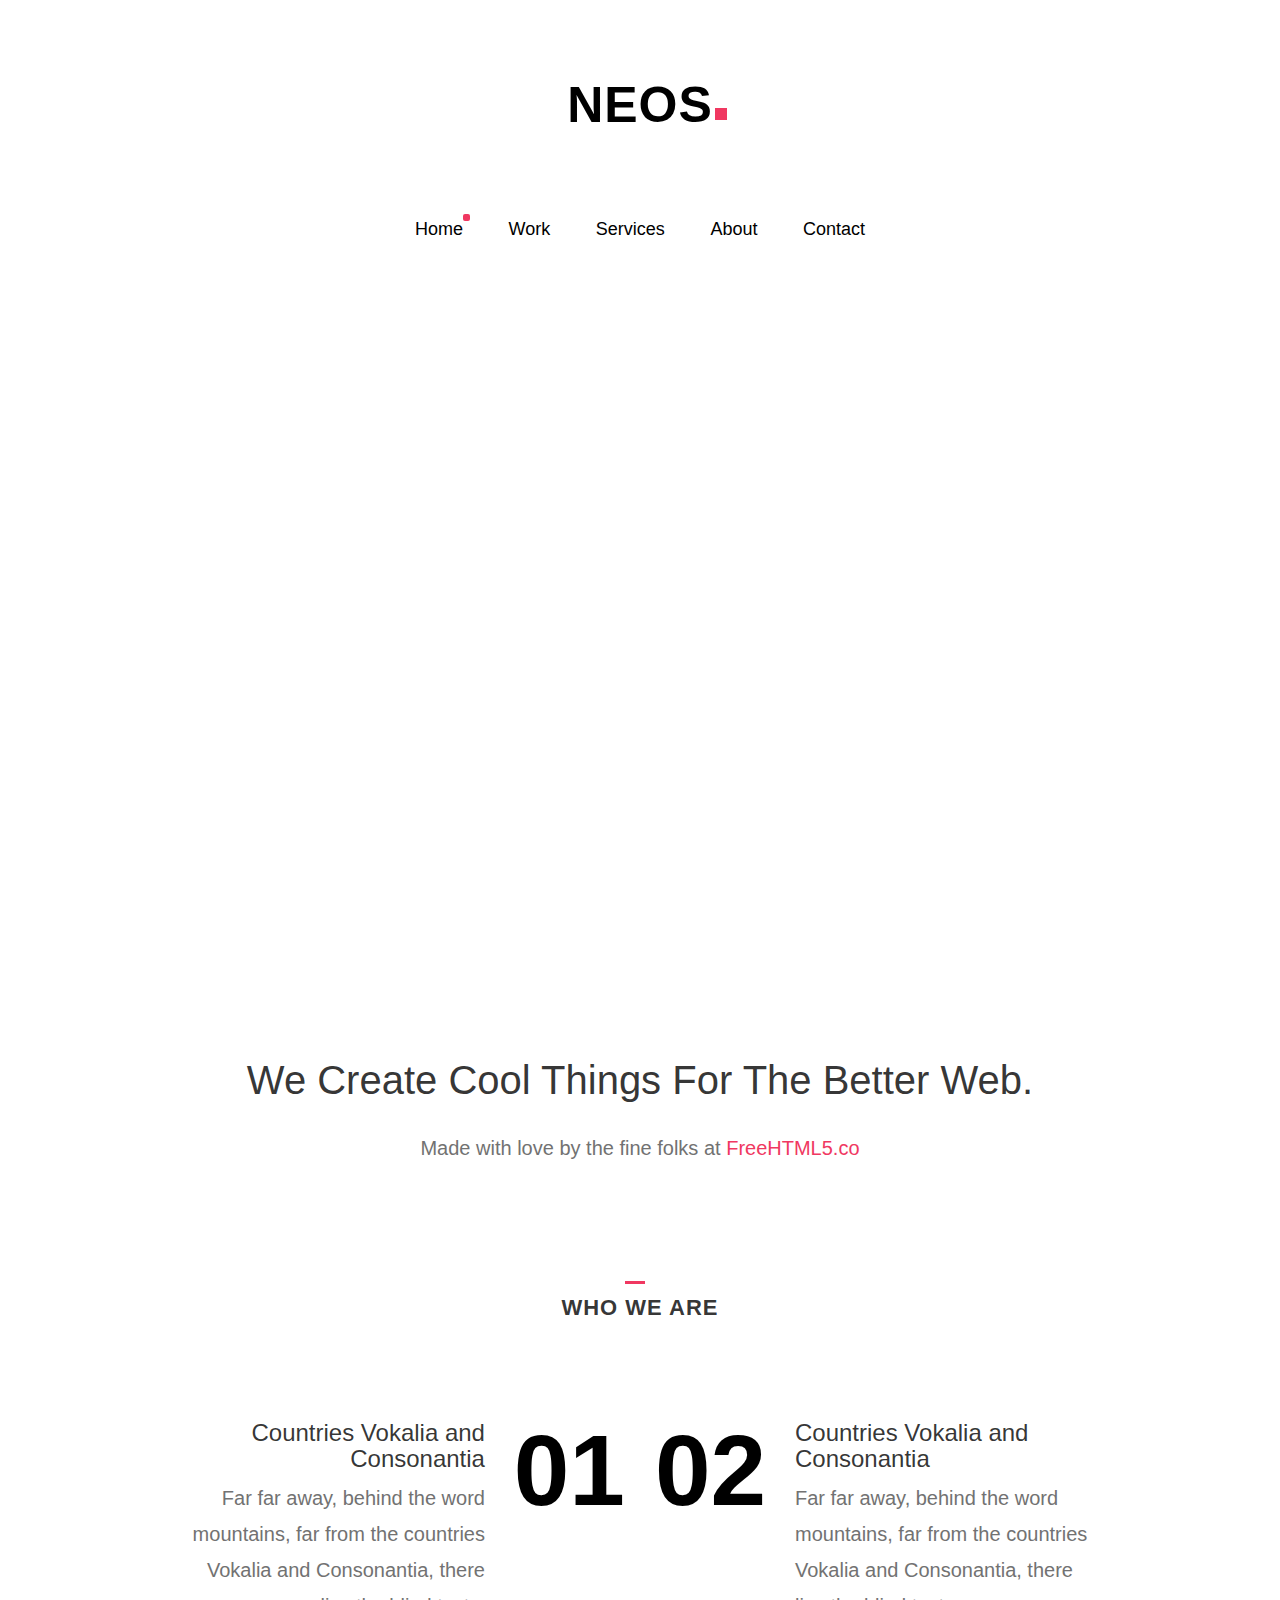
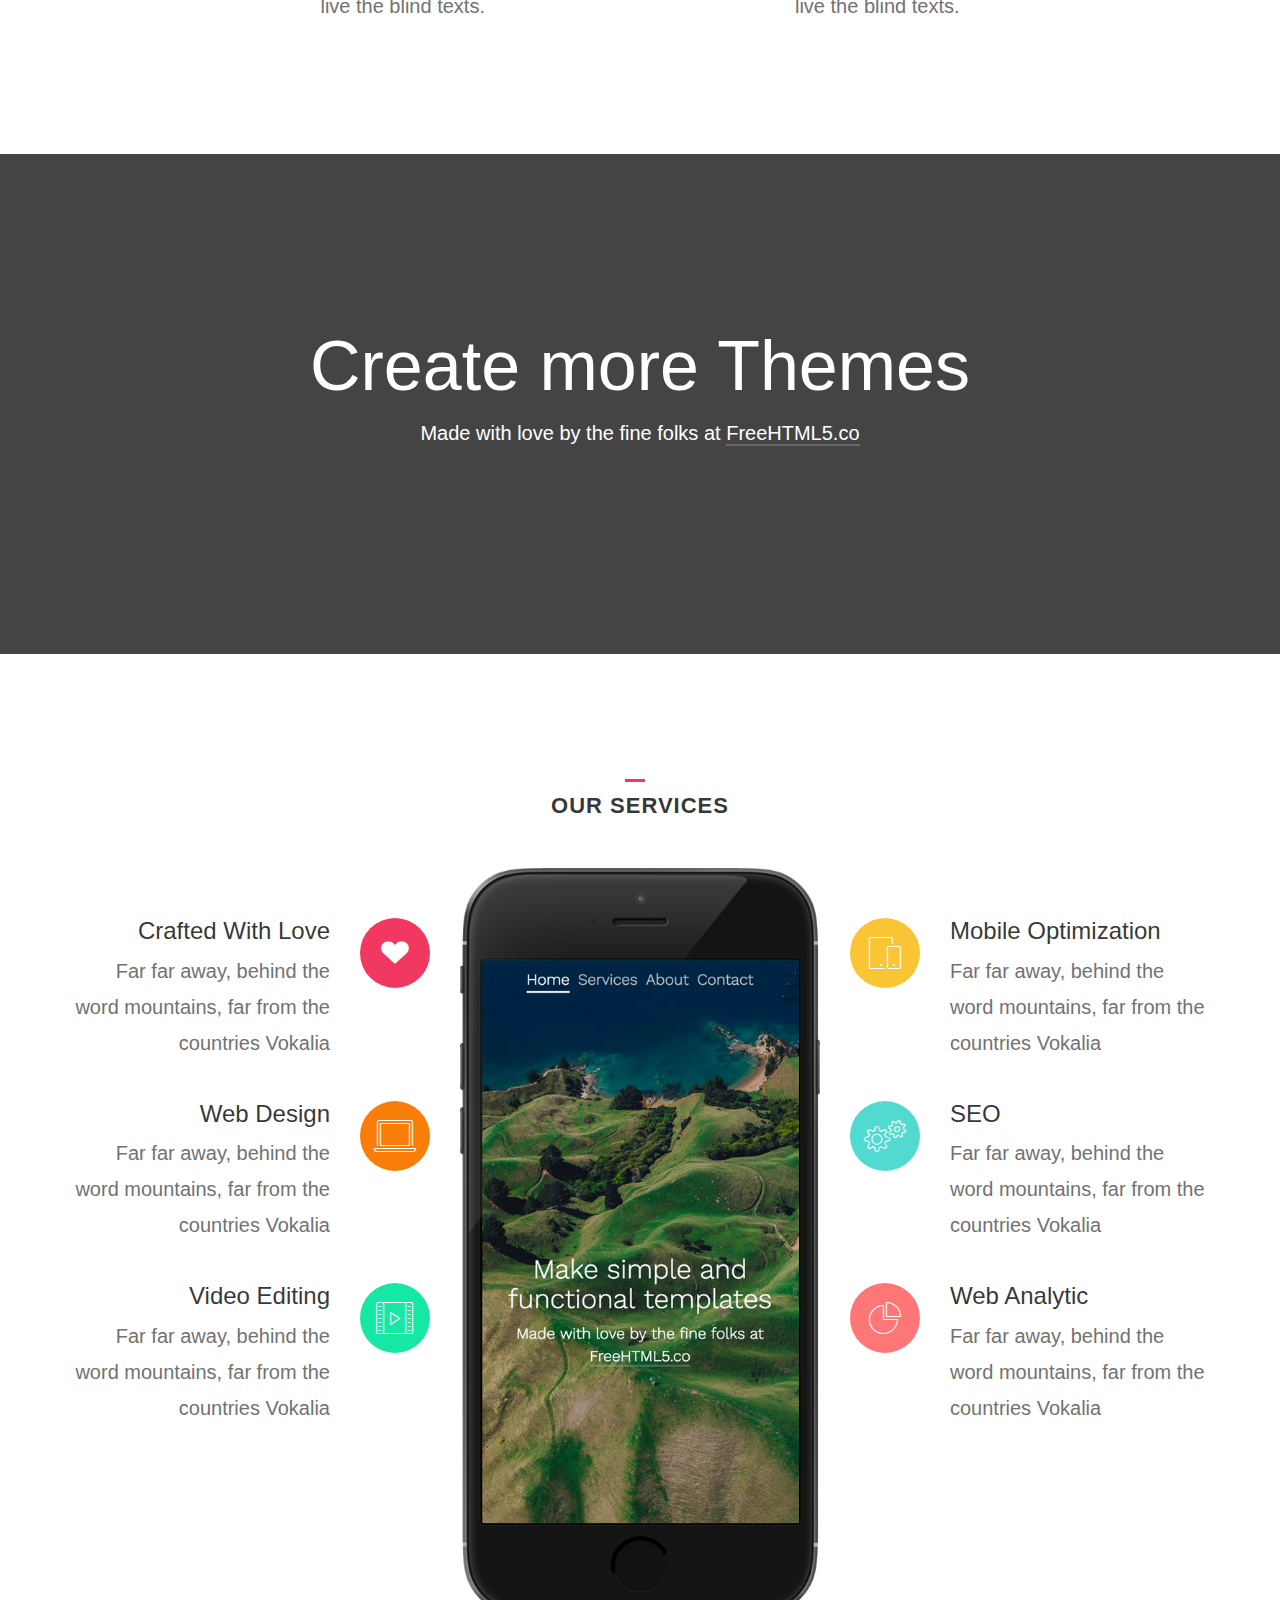
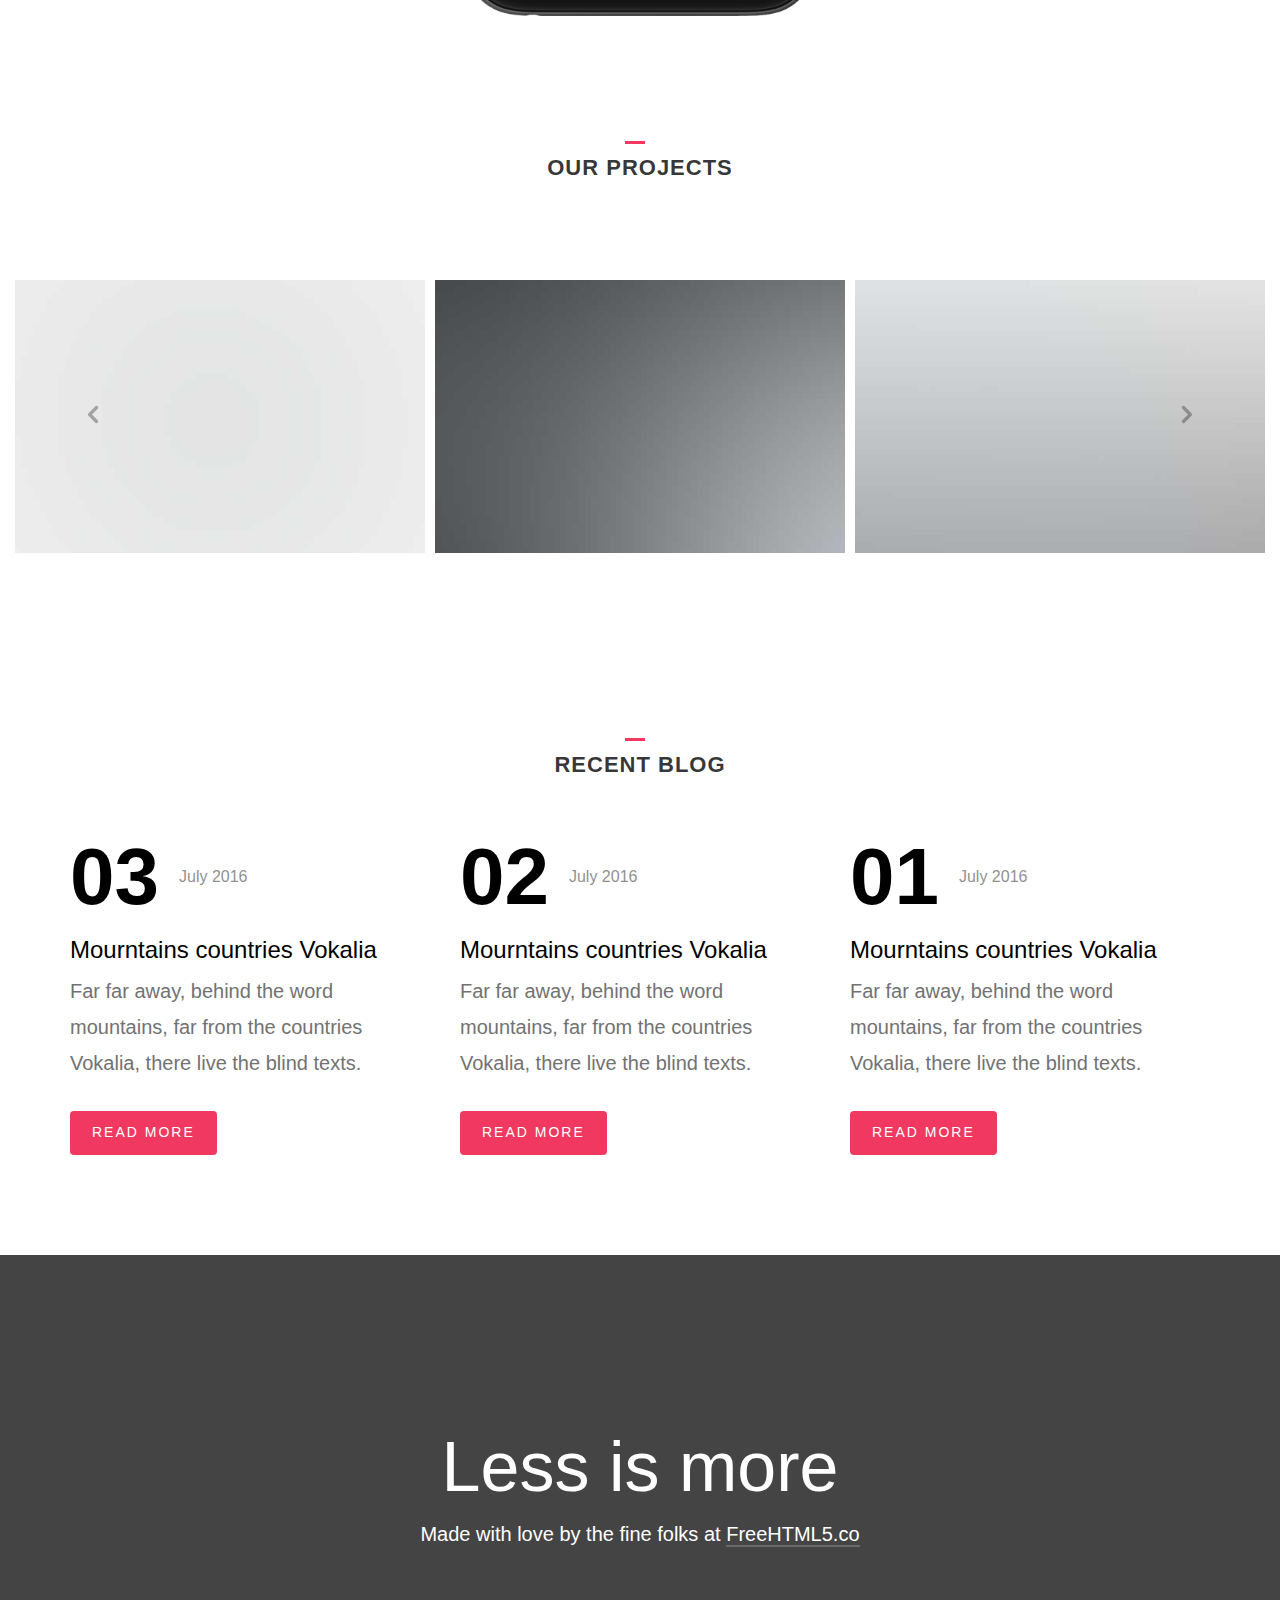
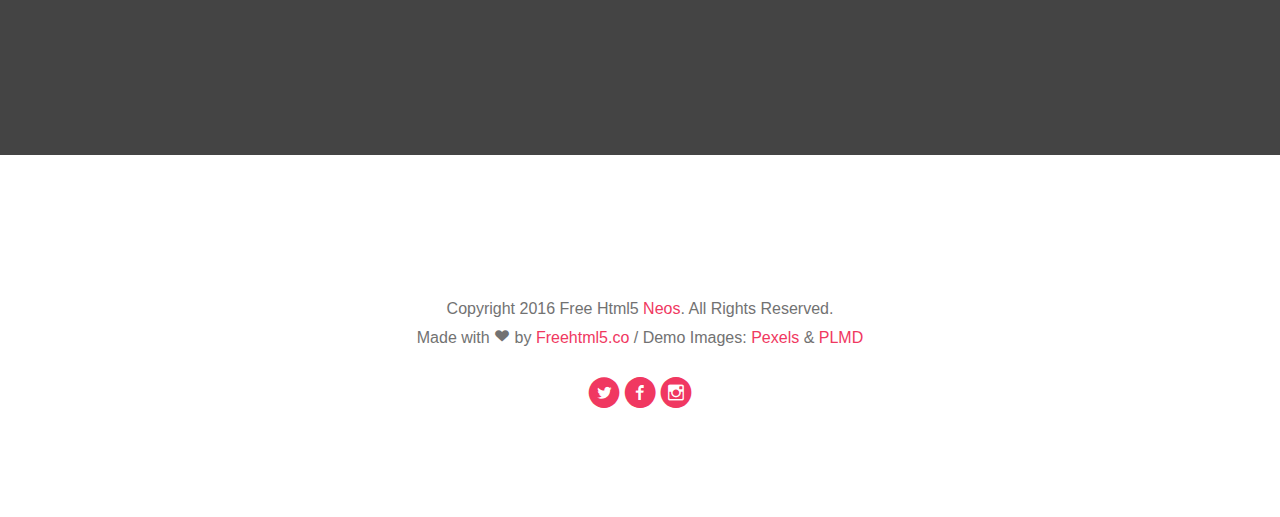
<file: themes/neos/index.html>
<!DOCTYPE html>
<!--[if lt IE 7]>      <html class="no-js lt-ie9 lt-ie8 lt-ie7"> <![endif]-->
<!--[if IE 7]>         <html class="no-js lt-ie9 lt-ie8"> <![endif]-->
<!--[if IE 8]>         <html class="no-js lt-ie9"> <![endif]-->
<!--[if gt IE 8]><!--> <html class="no-js"> <!--<![endif]-->
	<head>
	<meta charset="utf-8">
	<meta http-equiv="X-UA-Compatible" content="IE=edge">
	<title>Neos &mdash; 100% Free Fully Responsive HTML5 Template by FREEHTML5.co</title>
	<meta name="viewport" content="width=device-width, initial-scale=1">
	<meta name="description" content="Free HTML5 Template by FREEHTML5.CO" />
	<meta name="keywords" content="free html5, free template, free bootstrap, html5, css3, mobile first, responsive" />
	<meta name="author" content="FREEHTML5.CO" />

  <!-- 
	//////////////////////////////////////////////////////

	FREE HTML5 TEMPLATE 
	DESIGNED & DEVELOPED by FREEHTML5.CO
		
	Website: 		http://freehtml5.co/
	Email: 			info@freehtml5.co
	Twitter: 		http://twitter.com/fh5co
	Facebook: 		https://www.facebook.com/fh5co

	//////////////////////////////////////////////////////
	 -->

  	<!-- Facebook and Twitter integration -->
	<meta property="og:title" content=""/>
	<meta property="og:image" content=""/>
	<meta property="og:url" content=""/>
	<meta property="og:site_name" content=""/>
	<meta property="og:description" content=""/>
	<meta name="twitter:title" content="" />
	<meta name="twitter:image" content="" />
	<meta name="twitter:url" content="" />
	<meta name="twitter:card" content="" />

	<!-- Place favicon.ico and apple-touch-icon.png in the root directory -->
	<link rel="shortcut icon" href="favicon.ico">

	<!-- <link href='https://fonts.googleapis.com/css?family=Roboto:400,100,300,700' rel='stylesheet' type='text/css'> -->
	
	<!-- Animate.css -->
	<link rel="stylesheet" href="css/animate.css">
	<!-- Icomoon Icon Fonts-->
	<link rel="stylesheet" href="css/icomoon.css">
	<!-- Bootstrap  -->
	<link rel="stylesheet" href="css/bootstrap.css">
	<!-- Owl Carousel -->
	<link rel="stylesheet" href="css/owl.carousel.min.css">
	<link rel="stylesheet" href="css/owl.theme.default.min.css">

	<link rel="stylesheet" href="css/style.css">


	<!-- Modernizr JS -->
	<script src="js/modernizr-2.6.2.min.js"></script>
	<!-- FOR IE9 below -->
	<!--[if lt IE 9]>
	<script src="js/respond.min.js"></script>
	<![endif]-->

	</head>
	<body>
	<header>
		<div class="container text-center">
			<div class="fh5co-navbar-brand">
				<a class="fh5co-logo" href="index.html">Neos</a>
			</div>
			<nav id="fh5co-main-nav" role="navigation">
				<ul>
					<li><a href="index.html" class="active">Home</a></li>
					<li><a href="work.html">Work</a></li>
					<li><a href="services.html">Services</a></li>
					<li><a href="about.html">About</a></li>
					<li><a href="contact.html">Contact</a></li>
				</ul>
			</nav>
		</div>
	</header>
	
	<div class="owl-carousel owl-carousel1 owl-carousel-fullwidth fh5co-light-arrow animate-box" data-animate-effect="fadeIn">
		<div class="item"><a href="images/featured-1.jpg" class="image-popup"><img src="images/featured-1.jpg" alt="image"></a></div>
		<div class="item"><a href="images/featured-2.jpg" class="image-popup"><img src="images/featured-2.jpg" alt="image"></a></div>
	</div>

	<div id="fh5co-intro-section">
		<div class="container">
			<div class="row">
				<div class="col-md-12 text-center">
					<h2>We Create Cool Things For The Better Web.</h2>
					<p>Made with love by the fine folks at <a href="http://freehtml5.co">FreeHTML5.co</a></p>
				</div>
			</div>
		</div>
	</div><!-- end fh5co-intro-section -->
	<div id="fh5co-common-section">
		<div class="container">
			<div class="heading-section text-center">
				<h2>Who we are</h2>
			</div>
			<div class="row">
				<div class="col-md-10 col-md-offset-1">
					<div class="col-md-6 col-sm-6 services-num services-num-text-right">
						<span class="number-holder">01</span>
						<div class="desc">
							<h3>Countries Vokalia and Consonantia</h3>
							<p>Far far away, behind the word mountains, far from the countries Vokalia and Consonantia, there live the blind texts.</p>
						</div>
					</div>
					<div class="col-md-6 col-sm-6 services-num">
						<span class="number-holder">02</span>
						<div class="desc">
							<h3>Countries Vokalia and Consonantia</h3>
							<p>Far far away, behind the word mountains, far from the countries Vokalia and Consonantia, there live the blind texts.</p>
						</div>
					</div>
				</div>
			</div>
		</div>
	</div><!-- end fh5co-common-section -->
	<div class="fh5co-parallax" style="background-image: url(images/hero-1.jpg);" data-stellar-background-ratio="0.5">
		<div class="overlay"></div>
		<div class="container">
			<div class="row">
				<div class="col-md-8 col-md-offset-2 col-sm-12 col-sm-offset-0 col-xs-12 col-xs-offset-0 text-center fh5co-table">
					<div class="fh5co-intro fh5co-table-cell">
						<h1 class="text-center">Create more Themes</h1>
						<p>Made with love by the fine folks at <a href="http://freehtml5.co">FreeHTML5.co</a></p>
					</div>
				</div>
			</div>
		</div>
	</div><!-- end: fh5co-parallax -->
	<div id="fh5co-services-section">
		<div class="container">
			<div class="heading-section text-center">
				<h2>Our Services</h2>
			</div>
			<div class="row">
				<div class="col-md-4 col-sm-6">
					<div class="fh5co-services-right">
						<div class="fh5co-table2 text-center">
							<div class="fh5co-table-cell2">
								<i class="icon-heart3"></i>
							</div>
						</div>
						<div class="holder-section">
							<h3>Crafted With Love</h3>
							<p>Far far away, behind the word mountains, far from the countries Vokalia </p>
						</div>
					</div>
					<div class="fh5co-services-right">
						<div class="fh5co-table2 fh5co-table2-color-2 text-center">
							<div class="fh5co-table-cell2">
								<i class="icon-laptop"></i>
							</div>
						</div>
						<div class="holder-section">
							<h3>Web Design</h3>
							<p>Far far away, behind the word mountains, far from the countries Vokalia </p>
						</div>
					</div>
					<div class="fh5co-services-right">
						<div class="fh5co-table2 fh5co-table2-color-3 text-center">
							<div class="fh5co-table-cell2">
								<i class="icon-video"></i>
							</div>
						</div>
						<div class="holder-section">
							<h3>Video Editing</h3>
							<p>Far far away, behind the word mountains, far from the countries Vokalia </p>
						</div>
					</div>
				</div>

				<div class="col-md-4 text-center">
					<div class="fhco-hero2">
						<img class="img-responsive" src="images/iphone6.png" alt="iphone6">
					</div>
				</div>

				<div class="col-md-4 col-sm-6">
					<div class="fh5co-services">
						<div class="fh5co-table2 fh5co-table2-color-4 text-center">
							<div class="fh5co-table-cell2">
								<i class="icon-mobile"></i>
							</div>
						</div>
						<div class="holder-section">
							<h3>Mobile Optimization</h3>
							<p>Far far away, behind the word mountains, far from the countries Vokalia </p>
						</div>
					</div>
					<div class="fh5co-services">
						<div class="fh5co-table2 fh5co-table2-color-5 text-center">
							<div class="fh5co-table-cell2">
								<i class="icon-gears"></i>
							</div>
						</div>
						<div class="holder-section">
							<h3>SEO</h3>
							<p>Far far away, behind the word mountains, far from the countries Vokalia </p>
						</div>
					</div>
					<div class="fh5co-services">
						<div class="fh5co-table2 fh5co-table2-color-6 text-center">
							<div class="fh5co-table-cell2">
								<i class="icon-piechart"></i>
							</div>
						</div>
						<div class="holder-section">
							<h3>Web Analytic</h3>
							<p>Far far away, behind the word mountains, far from the countries Vokalia </p>
						</div>
					</div>
				</div>
			</div>
		</div>
	</div><!-- end: fh5co-services-section -->
	<div id="fh5co-featured-work-section">
		<div class="container-fluid">
			<div class="heading-section text-center">
				<h2>Our Projects</h2>
			</div>
			<div class="owl-carousel owl-carousel2">
				<div class="item">
					<!-- <a href="#" class="image-popup"> -->
					<img src="images/portfolio_pic1.jpg" alt="image">
					<a href="#" class="pop-up-overlay text-center">
						<div class="desc">
							<h3>Camera</h3>
							<span>Video</span>
						</div>
					</a>
				</div>
				<div class="item">
					<img src="images/portfolio_pic2.jpg" alt="image">
					<a href="#" class="pop-up-overlay pop-up-overlay-color-2 text-center">
						<div class="desc">
							<h3>Workstation</h3>
							<span>Illustration</span>
						</div>
					</a>
				</div>
				<div class="item">
					<!-- <a href="#" class="image-popup"> -->
					<img src="images/portfolio_pic3.jpg" alt="image">
					<!-- </a> -->
					<a href="#" class="pop-up-overlay pop-up-overlay-color-3 text-center">
						<div class="desc">
							<h3>Mobile Phone</h3>
							<span>Web</span>
						</div>
					</a>
				</div>
				<div class="item">
					<!-- <a href="#" class="image-popup"> -->
					<img src="images/portfolio_pic4.jpg" alt="image">
					<!-- </a> -->
					<a href="#" class="pop-up-overlay pop-up-overlay-color-4 text-center">
						<div class="desc">
							<h3>Camera Lens</h3>
							<span>Illustration</span>
						</div>
					</a>
				</div>
				<div class="item">
					<!-- <a href="#" class="image-popup"> -->
					<img src="images/portfolio_pic5.jpg" alt="image">
					<!-- </a> -->
					<a href="#" class="pop-up-overlay text-center">
						<div class="desc">
							<h3>Card</h3>
							<span>Card</span>
						</div>
					</a>
				</div>
				<div class="item">
					<!-- <a href="#" class="image-popup"> -->
					<img src="images/portfolio_pic6.jpg" alt="image">
					<!-- </a> -->
					<a href="#" class="pop-up-overlay pop-up-overlay-color-2 text-center">
						<div class="desc">
							<h3>Shoes</h3>
							<span>Brand</span>
						</div>
					</a>
				</div>
				<div class="item">
					<!-- <a href="#" class="image-popup"> -->
					<img src="images/portfolio_pic7.jpg" alt="image">
					<!-- </a> -->
					<a href="#" class="pop-up-overlay text-center">
						<div class="desc">
							<h3>Magazine</h3>
							<span>Web</span>
						</div>
					</a>
				</div>
				<div class="item">
					<!-- <a href="#" class="image-popup"> -->
					<img src="images/portfolio_pic8.jpg" alt="image">
					<!-- </a> -->
					<a href="#" class="pop-up-overlay pop-up-overlay-color-3 text-center">
						<div class="desc">
							<h3>VCard</h3>
							<span>Card</span>
						</div>
					</a>
				</div>
				<div class="item">
					<!-- <a href="#" class="image-popup"> -->
					<img src="images/portfolio_pic9.jpg" alt="image">
					<!-- </a> -->
					<a href="#" class="pop-up-overlay pop-up-overlay-color-4 text-center">
						<div class="desc">
							<h3>Paper</h3>
							<span>Illustration</span>
						</div>
					</a>
				</div>
			</div>
		</div>
	</div><!-- end fh5co-featured-work-section -->
	<div id="fh5co-blog-section">
		<div class="container">
			<div class="heading-section text-center">
				<h2>Recent Blog</h2>
			</div>
			<div class="row">
				<div class="col-md-4 blog-section">
					<span>03 <small>July 2016</small></span>
					<h3><a href="#">Mourntains countries Vokalia</a></h3>
					<p>Far far away, behind the word mountains, far from the countries Vokalia, there live the blind texts.</p>
					<a class="btn btn-primary" href="#">Read More</a>
				</div>
				<div class="col-md-4 blog-section">
					<span>02 <small>July 2016</small></span>
					<h3><a href="#">Mourntains countries Vokalia</a></h3>
					<p>Far far away, behind the word mountains, far from the countries Vokalia, there live the blind texts.</p>
					<a class="btn btn-primary" href="#">Read More</a>
				</div>
				<div class="col-md-4 blog-section">
					<span>01 <small>July 2016</small></span>
					<h3><a href="#">Mourntains countries Vokalia</a></h3>
					<p>Far far away, behind the word mountains, far from the countries Vokalia, there live the blind texts.</p>
					<a class="btn btn-primary" href="#">Read More</a>
				</div>
			</div>
		</div>
	</div><!-- end: fh5co-blog-section -->
	<div class="fh5co-parallax" style="background-image: url(images/hero-2.jpg);" data-stellar-background-ratio="0.5">
		<div class="overlay"></div>
		<div class="container">
			<div class="row">
				<div class="col-md-8 col-md-offset-2 col-sm-12 col-sm-offset-0 col-xs-12 col-xs-offset-0 text-center fh5co-table">
					<div class="fh5co-intro fh5co-table-cell">
						<h1 class="text-center">Less is more</h1>
						<p>Made with love by the fine folks at <a href="http://freehtml5.co">FreeHTML5.co</a></p>
					</div>
				</div>
			</div>
		</div>
	</div><!-- end: fh5co-parallax -->
	<footer>
		<div id="footer" class="fh5co-border-line">
			<div class="container">
				<div class="row">
					<div class="col-md-8 col-md-offset-2 text-center">
						<p>Copyright 2016 Free Html5 <a href="#">Neos</a>. All Rights Reserved. <br>Made with <i class="icon-heart3 love"></i> by <a href="http://freehtml5.co/" target="_blank">Freehtml5.co</a> / Demo Images: <a href="https://www.pexels.com/" target="_blank">Pexels</a> &amp; <a href="http://plmd.me/" target="_blank">PLMD</a> </p>
						<p class="fh5co-social-icons">
							<a href="#"><i class="icon-twitter-with-circle"></i></a>
							<a href="#"><i class="icon-facebook-with-circle"></i></a>
							<a href="#"><i class="icon-instagram-with-circle"></i></a>
						</p>
					</div>
				</div>
			</div>
		</div>
	</footer>

	<!-- jQuery -->
	<script src="js/jquery.min.js"></script>
	<!-- jQuery Easing -->
	<script src="js/jquery.easing.1.3.js"></script>
	<!-- Bootstrap -->
	<script src="js/bootstrap.min.js"></script>
	<!-- Waypoints -->
	<script src="js/jquery.waypoints.min.js"></script>
	<!-- Owl carousel -->
	<script src="js/owl.carousel.min.js"></script>
	<!-- Stellar -->
	<script src="js/jquery.stellar.min.js"></script>

	<!-- Main JS (Do not remove) -->
	<script src="js/main.js"></script>

	</body>
</html>
</file>
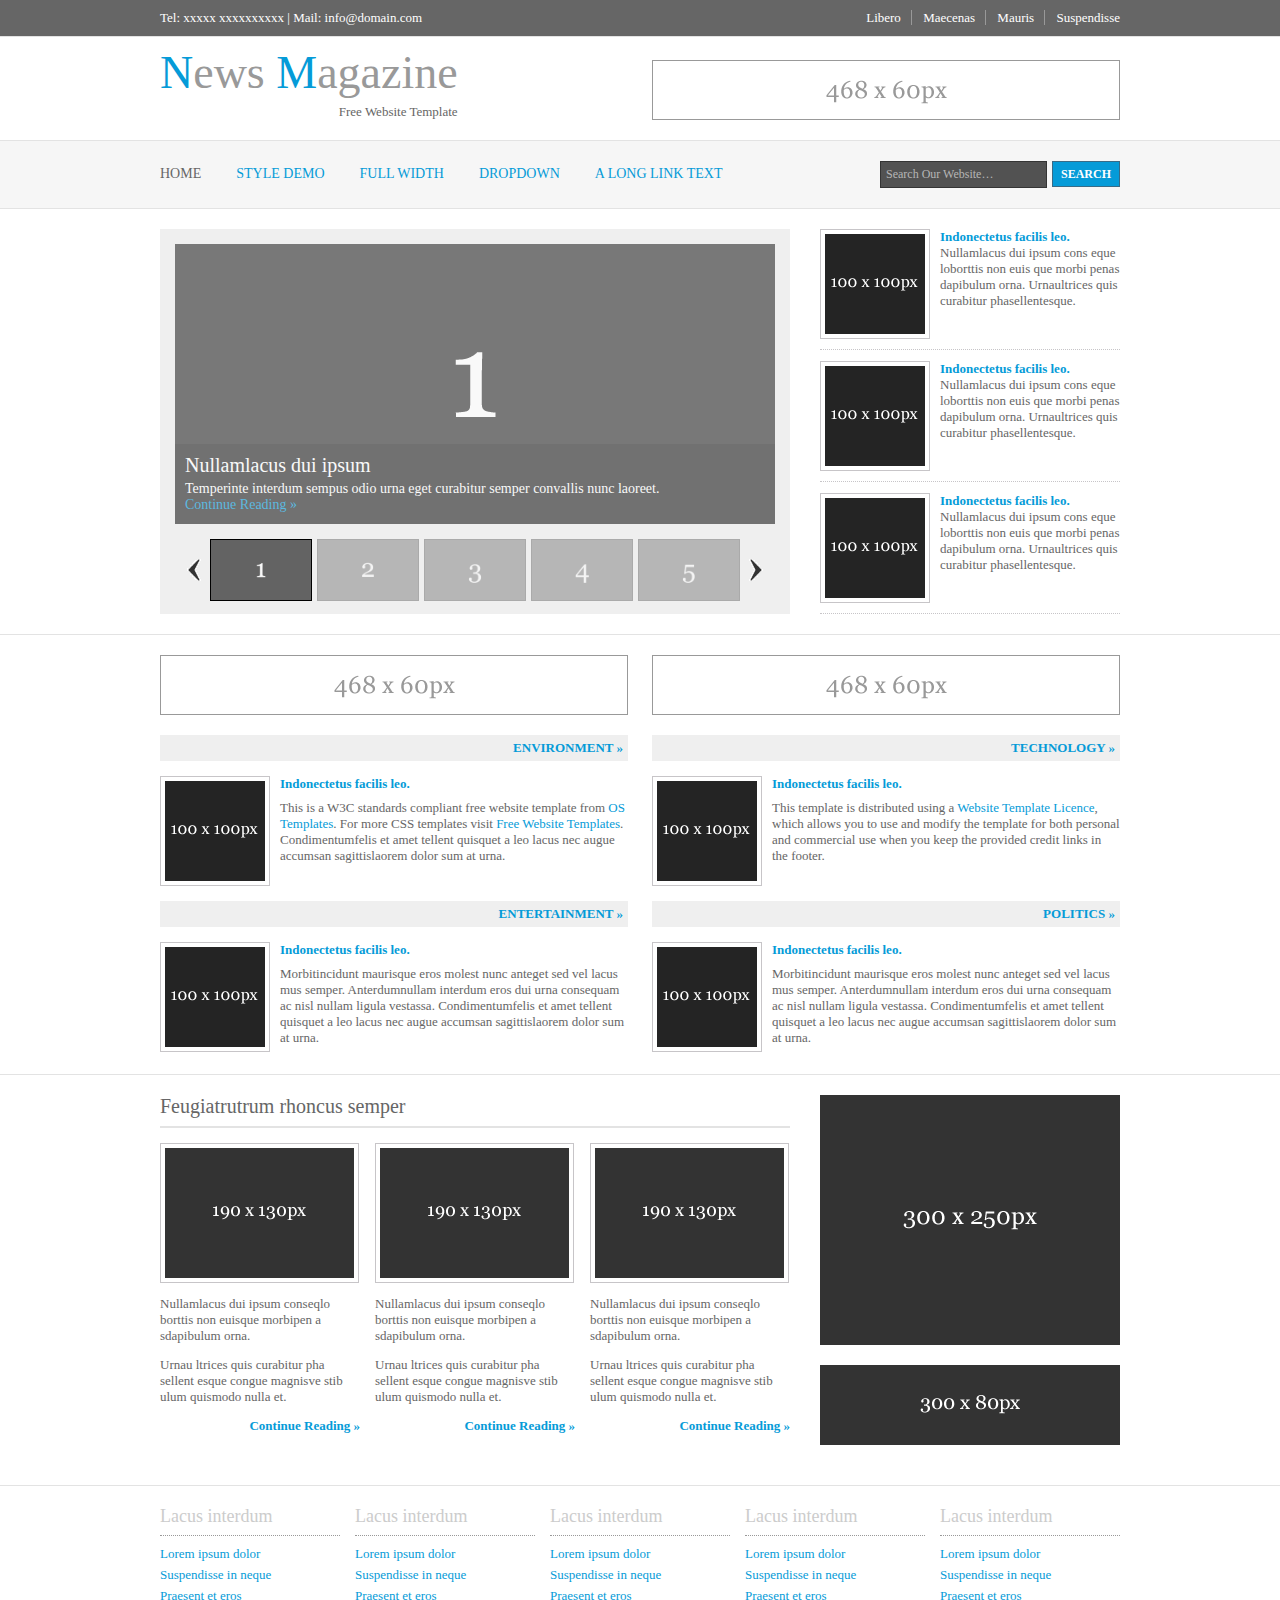
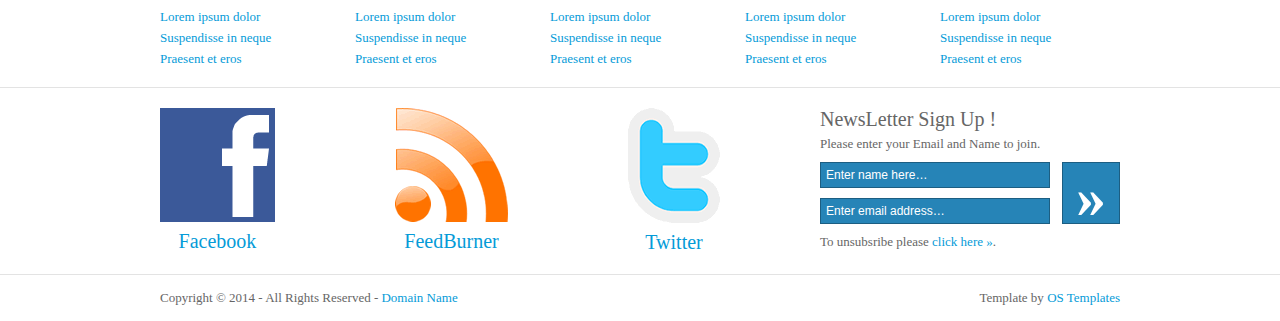
<file: themes/news-magazine/index.html>
<!DOCTYPE html PUBLIC "-//W3C//DTD XHTML 1.0 Transitional//EN" "http://www.w3.org/TR/xhtml1/DTD/xhtml1-transitional.dtd">
<!--
Template Name: News Magazine
Author: <a href="http://www.os-templates.com/">OS Templates</a>
Author URI: http://www.os-templates.com/
Licence: Free to use under our free template licence terms
Licence URI: http://www.os-templates.com/template-terms
-->
<html xmlns="http://www.w3.org/1999/xhtml">
<head>
<title>News Magazine</title>
<meta http-equiv="Content-Type" content="text/html; charset=iso-8859-1" />
<link rel="stylesheet" href="layout/styles/layout.css" type="text/css" />
<script type="text/javascript" src="layout/scripts/jquery.min.js"></script>
<!-- Homepage Specific -->
<script type="text/javascript" src="layout/scripts/galleryviewthemes/jquery.easing.1.3.js"></script>
<script type="text/javascript" src="layout/scripts/galleryviewthemes/jquery.timers.1.2.js"></script>
<script type="text/javascript" src="layout/scripts/galleryviewthemes/jquery.galleryview.2.1.1.min.js"></script>
<script type="text/javascript" src="layout/scripts/galleryviewthemes/jquery.galleryview.setup.js"></script>
<!-- / Homepage Specific -->
</head>
<body id="top">
<div class="wrapper col0">
  <div id="topline">
    <p>Tel: xxxxx xxxxxxxxxx | Mail: info@domain.com</p>
    <ul>
      <li><a href="#">Libero</a></li>
      <li><a href="#">Maecenas</a></li>
      <li><a href="#">Mauris</a></li>
      <li class="last"><a href="#">Suspendisse</a></li>
    </ul>
    <br class="clear" />
  </div>
</div>
<!-- ####################################################################################################### -->
<div class="wrapper">
  <div id="header">
    <div class="fl_left">
      <h1><a href="index.html"><strong>N</strong>ews <strong>M</strong>agazine</a></h1>
      <p>Free Website Template</p>
    </div>
    <div class="fl_right"><a href="#"><img src="images/demo/468x60.gif" alt="" /></a></div>
    <br class="clear" />
  </div>
</div>
<!-- ####################################################################################################### -->
<div class="wrapper col2">
  <div id="topbar">
    <div id="topnav">
      <ul>
        <li class="active"><a href="index.html">Home</a></li>
        <li><a href="pages/style-demo.html">Style Demo</a></li>
        <li><a href="pages/full-width.html">Full Width</a></li>
        <li><a href="#">DropDown</a>
          <ul>
            <li><a href="#">Link 1</a></li>
            <li><a href="#">Link 2</a></li>
            <li><a href="#">Link 3</a></li>
          </ul>
        </li>
        <li class="last"><a href="#">A Long Link Text</a></li>
      </ul>
    </div>
    <div id="search">
      <form action="#" method="post">
        <fieldset>
          <legend>Site Search</legend>
          <input type="text" value="Search Our Website&hellip;"  onfocus="this.value=(this.value=='Search Our Website&hellip;')? '' : this.value ;" />
          <input type="submit" name="go" id="go" value="Search" />
        </fieldset>
      </form>
    </div>
    <br class="clear" />
  </div>
</div>
<!-- ####################################################################################################### -->
<div class="wrapper">
  <div class="container">
    <div class="content">
      <div id="featured_slide">
        <ul id="featurednews">
          <li><img src="images/demo/1.gif" alt="" />
            <div class="panel-overlay">
              <h2>Nullamlacus dui ipsum</h2>
              <p>Temperinte interdum sempus odio urna eget curabitur semper convallis nunc laoreet.<br />
                <a href="#">Continue Reading &raquo;</a></p>
            </div>
          </li>
          <li><img src="images/demo/2.gif" alt="" />
            <div class="panel-overlay">
              <h2>Aliquatjusto quisque nam</h2>
              <p>Temperinte interdum sempus odio urna eget curabitur semper convallis nunc laoreet.<br />
                <a href="#">Continue Reading &raquo;</a></p>
            </div>
          </li>
          <li><img src="images/demo/3.gif" alt="" />
            <div class="panel-overlay">
              <h2>Dapiensociis temper donec</h2>
              <p>Temperinte interdum sempus odio urna eget curabitur semper convallis nunc laoreet.<br />
                <a href="#">Continue Reading &raquo;</a></p>
            </div>
          </li>
          <li><img src="images/demo/4.gif" alt="" />
            <div class="panel-overlay">
              <h2>Semvelit nonummy odio tempus</h2>
              <p>Justolacus eger at pede felit in dictum sempus elit curabitur ipsum. Ametpellentum.<br />
                <a href="#">Continue Reading &raquo;</a></p>
            </div>
          </li>
          <li><img src="images/demo/5.gif" alt="" />
            <div class="panel-overlay">
              <h2>Pedefamet orci orci quisque</h2>
              <p>Nonnam aenenasce morbi liberos malesuada risus id donec volutpat estibulum curabitae.<br />
                <a href="#">Continue Reading &raquo;</a></p>
            </div>
          </li>
        </ul>
      </div>
    </div>
    <div class="column">
      <ul class="latestnews">
        <li><img src="images/demo/100x100.gif" alt="" />
          <p><strong><a href="#">Indonectetus facilis leo.</a></strong> Nullamlacus dui ipsum cons eque loborttis non euis que morbi penas dapibulum orna. Urnaultrices quis curabitur phasellentesque.</p>
        </li>
        <li><img src="images/demo/100x100.gif" alt="" />
          <p><strong><a href="#">Indonectetus facilis leo.</a></strong> Nullamlacus dui ipsum cons eque loborttis non euis que morbi penas dapibulum orna. Urnaultrices quis curabitur phasellentesque.</p>
        </li>
        <li class="last"><img src="images/demo/100x100.gif" alt="" />
          <p><strong><a href="#">Indonectetus facilis leo.</a></strong> Nullamlacus dui ipsum cons eque loborttis non euis que morbi penas dapibulum orna. Urnaultrices quis curabitur phasellentesque.</p>
        </li>
      </ul>
    </div>
    <br class="clear" />
  </div>
</div>
<!-- ####################################################################################################### -->
<div class="wrapper">
  <div id="adblock">
    <div class="fl_left"><a href="#"><img src="images/demo/468x60.gif" alt="" /></a></div>
    <div class="fl_right"><a href="#"><img src="images/demo/468x60.gif" alt="" /></a></div>
    <br class="clear" />
  </div>
  <div id="hpage_cats">
    <div class="fl_left">
      <h2><a href="#">Environment &raquo;</a></h2>
      <img src="images/demo/100x100.gif" alt="" />
      <p><strong><a href="#">Indonectetus facilis leo.</a></strong></p>
      <p>This is a W3C standards compliant free website template from <a href="http://www.os-templates.com/">OS Templates</a>. For more CSS templates visit <a href="http://www.os-templates.com/">Free Website Templates</a>. Condimentumfelis et amet tellent quisquet a leo lacus nec augue accumsan sagittislaorem dolor sum at urna.</p>
    </div>
    <div class="fl_right">
      <h2><a href="#">Technology &raquo;</a></h2>
      <img src="images/demo/100x100.gif" alt="" />
      <p><strong><a href="#">Indonectetus facilis leo.</a></strong></p>
      <p>This template is distributed using a <a href="http://www.os-templates.com/template-terms">Website Template Licence</a>, which allows you to use and modify the template for both personal and commercial use when you keep the provided credit links in the footer.</p>
    </div>
    <br class="clear" />
    <div class="fl_left">
      <h2><a href="#">Entertainment &raquo;</a></h2>
      <img src="images/demo/100x100.gif" alt="" />
      <p><strong><a href="#">Indonectetus facilis leo.</a></strong></p>
      <p>Morbitincidunt maurisque eros molest nunc anteget sed vel lacus mus semper. Anterdumnullam interdum eros dui urna consequam ac nisl nullam ligula vestassa. Condimentumfelis et amet tellent quisquet a leo lacus nec augue accumsan sagittislaorem dolor sum at urna.</p>
    </div>
    <div class="fl_right">
      <h2><a href="#">Politics &raquo;</a></h2>
      <img src="images/demo/100x100.gif" alt="" />
      <p><strong><a href="#">Indonectetus facilis leo.</a></strong></p>
      <p>Morbitincidunt maurisque eros molest nunc anteget sed vel lacus mus semper. Anterdumnullam interdum eros dui urna consequam ac nisl nullam ligula vestassa. Condimentumfelis et amet tellent quisquet a leo lacus nec augue accumsan sagittislaorem dolor sum at urna.</p>
    </div>
    <br class="clear" />
  </div>
</div>
<!-- ####################################################################################################### -->
<div class="wrapper">
  <div class="container">
    <div class="content">
      <div id="hpage_latest">
        <h2>Feugiatrutrum rhoncus semper</h2>
        <ul>
          <li><img src="images/demo/190x130.gif" alt="" />
            <p>Nullamlacus dui ipsum conseqlo borttis non euisque morbipen a sdapibulum orna.</p>
            <p>Urnau ltrices quis curabitur pha sellent esque congue magnisve stib ulum quismodo nulla et.</p>
            <p class="readmore"><a href="#">Continue Reading &raquo;</a></p>
          </li>
          <li><img src="images/demo/190x130.gif" alt="" />
            <p>Nullamlacus dui ipsum conseqlo borttis non euisque morbipen a sdapibulum orna.</p>
            <p>Urnau ltrices quis curabitur pha sellent esque congue magnisve stib ulum quismodo nulla et.</p>
            <p class="readmore"><a href="#">Continue Reading &raquo;</a></p>
          </li>
          <li class="last"><img src="images/demo/190x130.gif" alt="" />
            <p>Nullamlacus dui ipsum conseqlo borttis non euisque morbipen a sdapibulum orna.</p>
            <p>Urnau ltrices quis curabitur pha sellent esque congue magnisve stib ulum quismodo nulla et.</p>
            <p class="readmore"><a href="#">Continue Reading &raquo;</a></p>
          </li>
        </ul>
        <br class="clear" />
      </div>
    </div>
    <div class="column">
      <div class="holder"><a href="#"><img src="images/demo/300x250.gif" alt="" /></a></div>
      <div class="holder"><a href="#"><img src="images/demo/300x80.gif" alt="" /></a></div>
    </div>
    <br class="clear" />
  </div>
</div>
<!-- ####################################################################################################### -->
<div class="wrapper">
  <div id="footer">
    <div class="footbox">
      <h2>Lacus interdum</h2>
      <ul>
        <li><a href="#">Lorem ipsum dolor</a></li>
        <li><a href="#">Suspendisse in neque</a></li>
        <li><a href="#">Praesent et eros</a></li>
        <li><a href="#">Lorem ipsum dolor</a></li>
        <li><a href="#">Suspendisse in neque</a></li>
        <li class="last"><a href="#">Praesent et eros</a></li>
      </ul>
    </div>
    <div class="footbox">
      <h2>Lacus interdum</h2>
      <ul>
        <li><a href="#">Lorem ipsum dolor</a></li>
        <li><a href="#">Suspendisse in neque</a></li>
        <li><a href="#">Praesent et eros</a></li>
        <li><a href="#">Lorem ipsum dolor</a></li>
        <li><a href="#">Suspendisse in neque</a></li>
        <li class="last"><a href="#">Praesent et eros</a></li>
      </ul>
    </div>
    <div class="footbox">
      <h2>Lacus interdum</h2>
      <ul>
        <li><a href="#">Lorem ipsum dolor</a></li>
        <li><a href="#">Suspendisse in neque</a></li>
        <li><a href="#">Praesent et eros</a></li>
        <li><a href="#">Lorem ipsum dolor</a></li>
        <li><a href="#">Suspendisse in neque</a></li>
        <li class="last"><a href="#">Praesent et eros</a></li>
      </ul>
    </div>
    <div class="footbox">
      <h2>Lacus interdum</h2>
      <ul>
        <li><a href="#">Lorem ipsum dolor</a></li>
        <li><a href="#">Suspendisse in neque</a></li>
        <li><a href="#">Praesent et eros</a></li>
        <li><a href="#">Lorem ipsum dolor</a></li>
        <li><a href="#">Suspendisse in neque</a></li>
        <li class="last"><a href="#">Praesent et eros</a></li>
      </ul>
    </div>
    <div class="footbox last">
      <h2>Lacus interdum</h2>
      <ul>
        <li><a href="#">Lorem ipsum dolor</a></li>
        <li><a href="#">Suspendisse in neque</a></li>
        <li><a href="#">Praesent et eros</a></li>
        <li><a href="#">Lorem ipsum dolor</a></li>
        <li><a href="#">Suspendisse in neque</a></li>
        <li class="last"><a href="#">Praesent et eros</a></li>
      </ul>
    </div>
    <br class="clear" />
  </div>
</div>
<!-- ####################################################################################################### -->
<div class="wrapper">
  <div id="socialise">
    <ul>
      <li><a href="#"><img src="layout/images/facebook.gif" alt="" /><span>Facebook</span></a></li>
      <li><a href="#"><img src="layout/images/rss.gif" alt="" /><span>FeedBurner</span></a></li>
      <li class="last"><a href="#"><img src="layout/images/twitter.gif" alt="" /><span>Twitter</span></a></li>
    </ul>
    <div id="newsletter">
      <h2>NewsLetter Sign Up !</h2>
      <p>Please enter your Email and Name to join.</p>
      <form action="#" method="post">
        <fieldset>
          <legend>Digital Newsletter</legend>
          <div class="fl_left">
            <input type="text" value="Enter name here&hellip;"  onfocus="this.value=(this.value=='Enter name here&hellip;')? '' : this.value ;" />
            <input type="text" value="Enter email address&hellip;"  onfocus="this.value=(this.value=='Enter email address&hellip;')? '' : this.value ;" />
          </div>
          <div class="fl_right">
            <input type="submit" name="newsletter_go" id="newsletter_go" value="&raquo;" />
          </div>
        </fieldset>
      </form>
      <p>To unsubsribe please <a href="#">click here &raquo;</a>.</p>
    </div>
    <br class="clear" />
  </div>
</div>
<!-- ####################################################################################################### -->
<div class="wrapper col8">
  <div id="copyright">
    <p class="fl_left">Copyright &copy; 2014 - All Rights Reserved - <a href="#">Domain Name</a></p>
    <p class="fl_right">Template by <a target="_blank" href="http://www.os-templates.com/" title="Free Website Templates">OS Templates</a></p>
    <br class="clear" />
  </div>
</div>
</body>
</html>
</file>
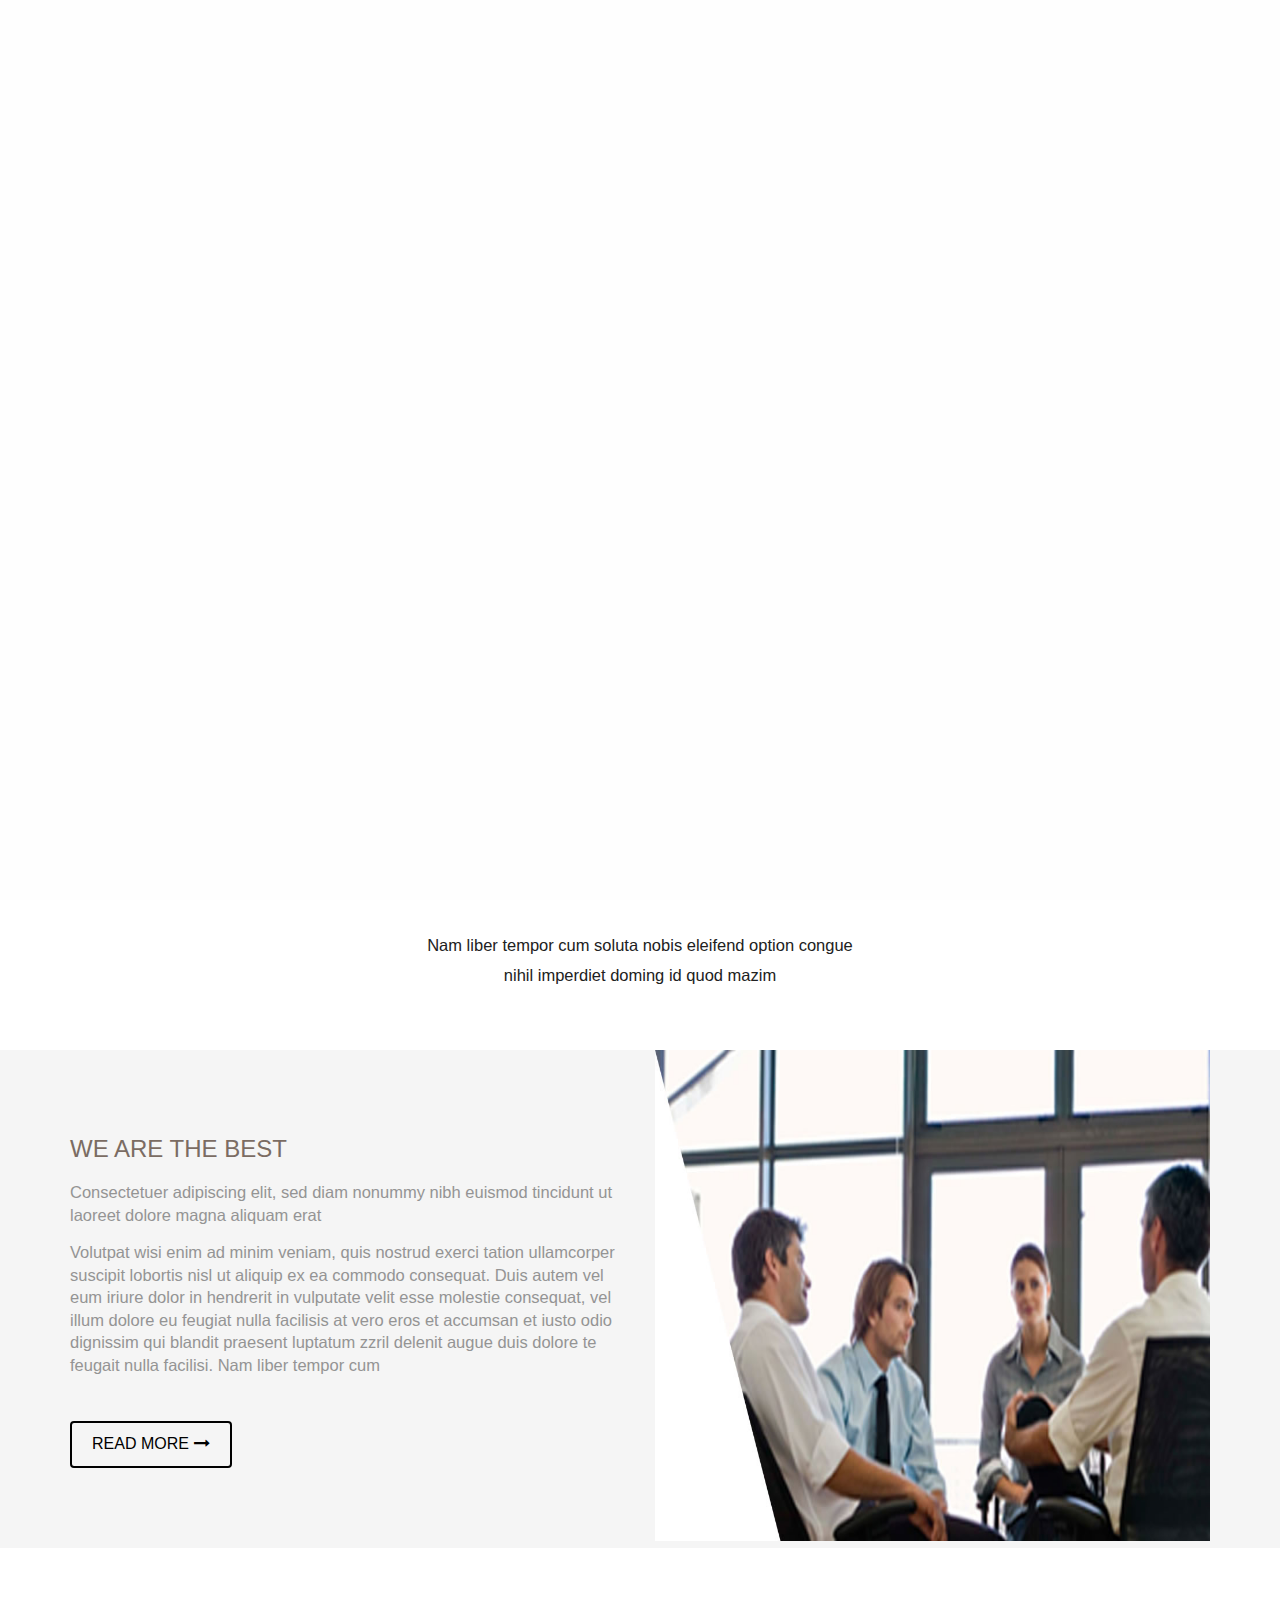
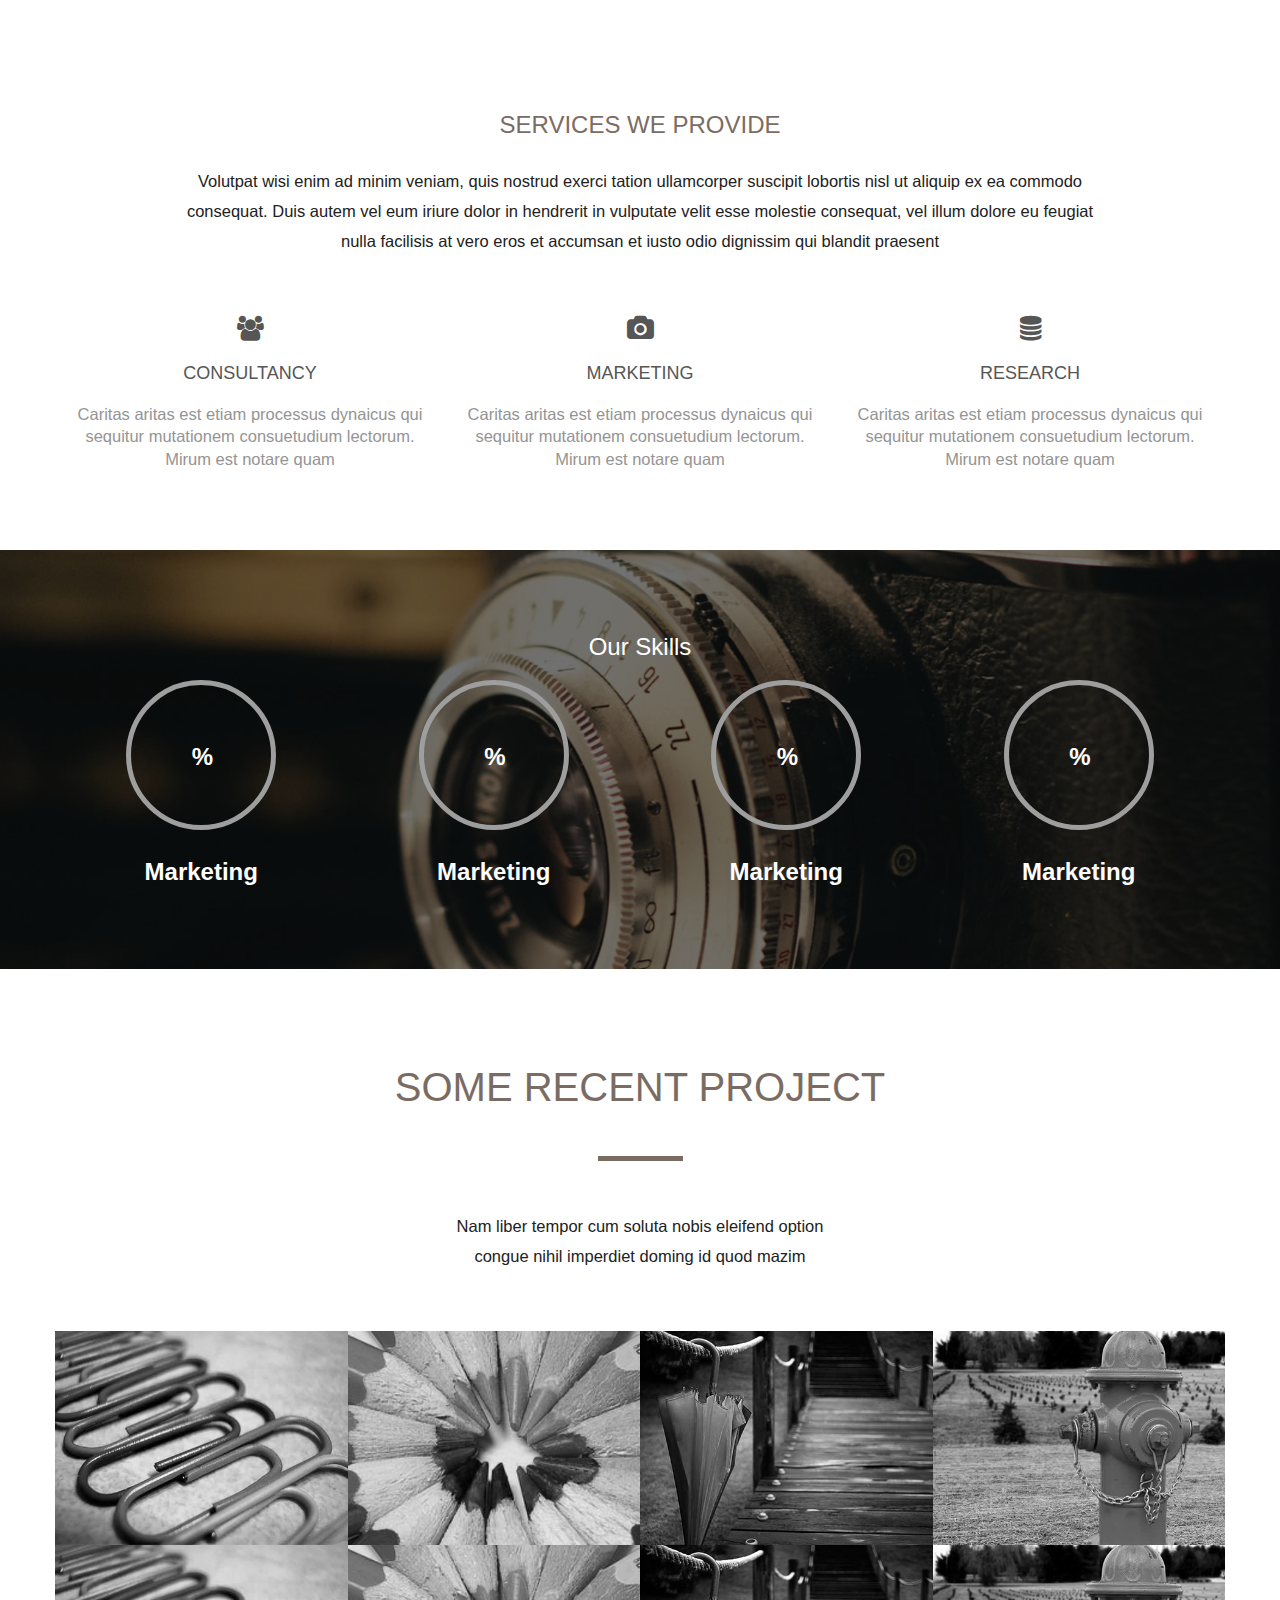
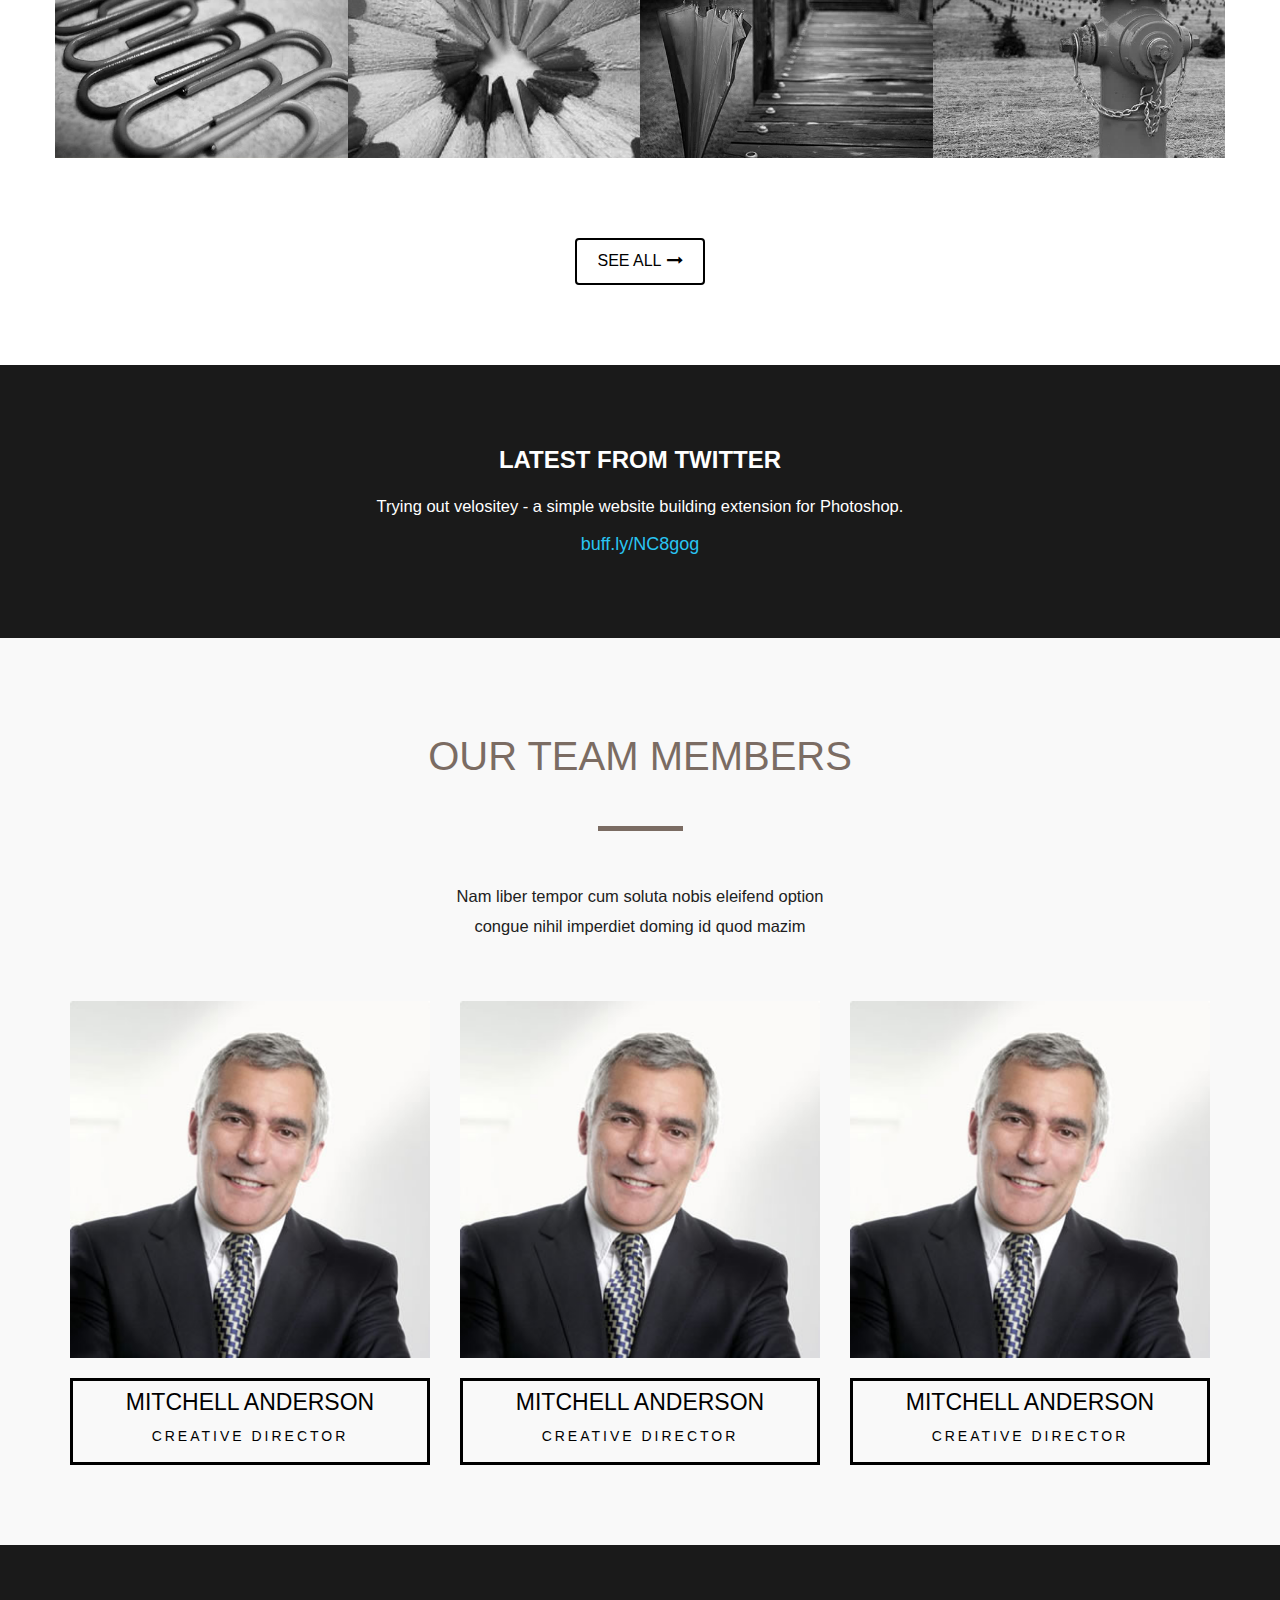
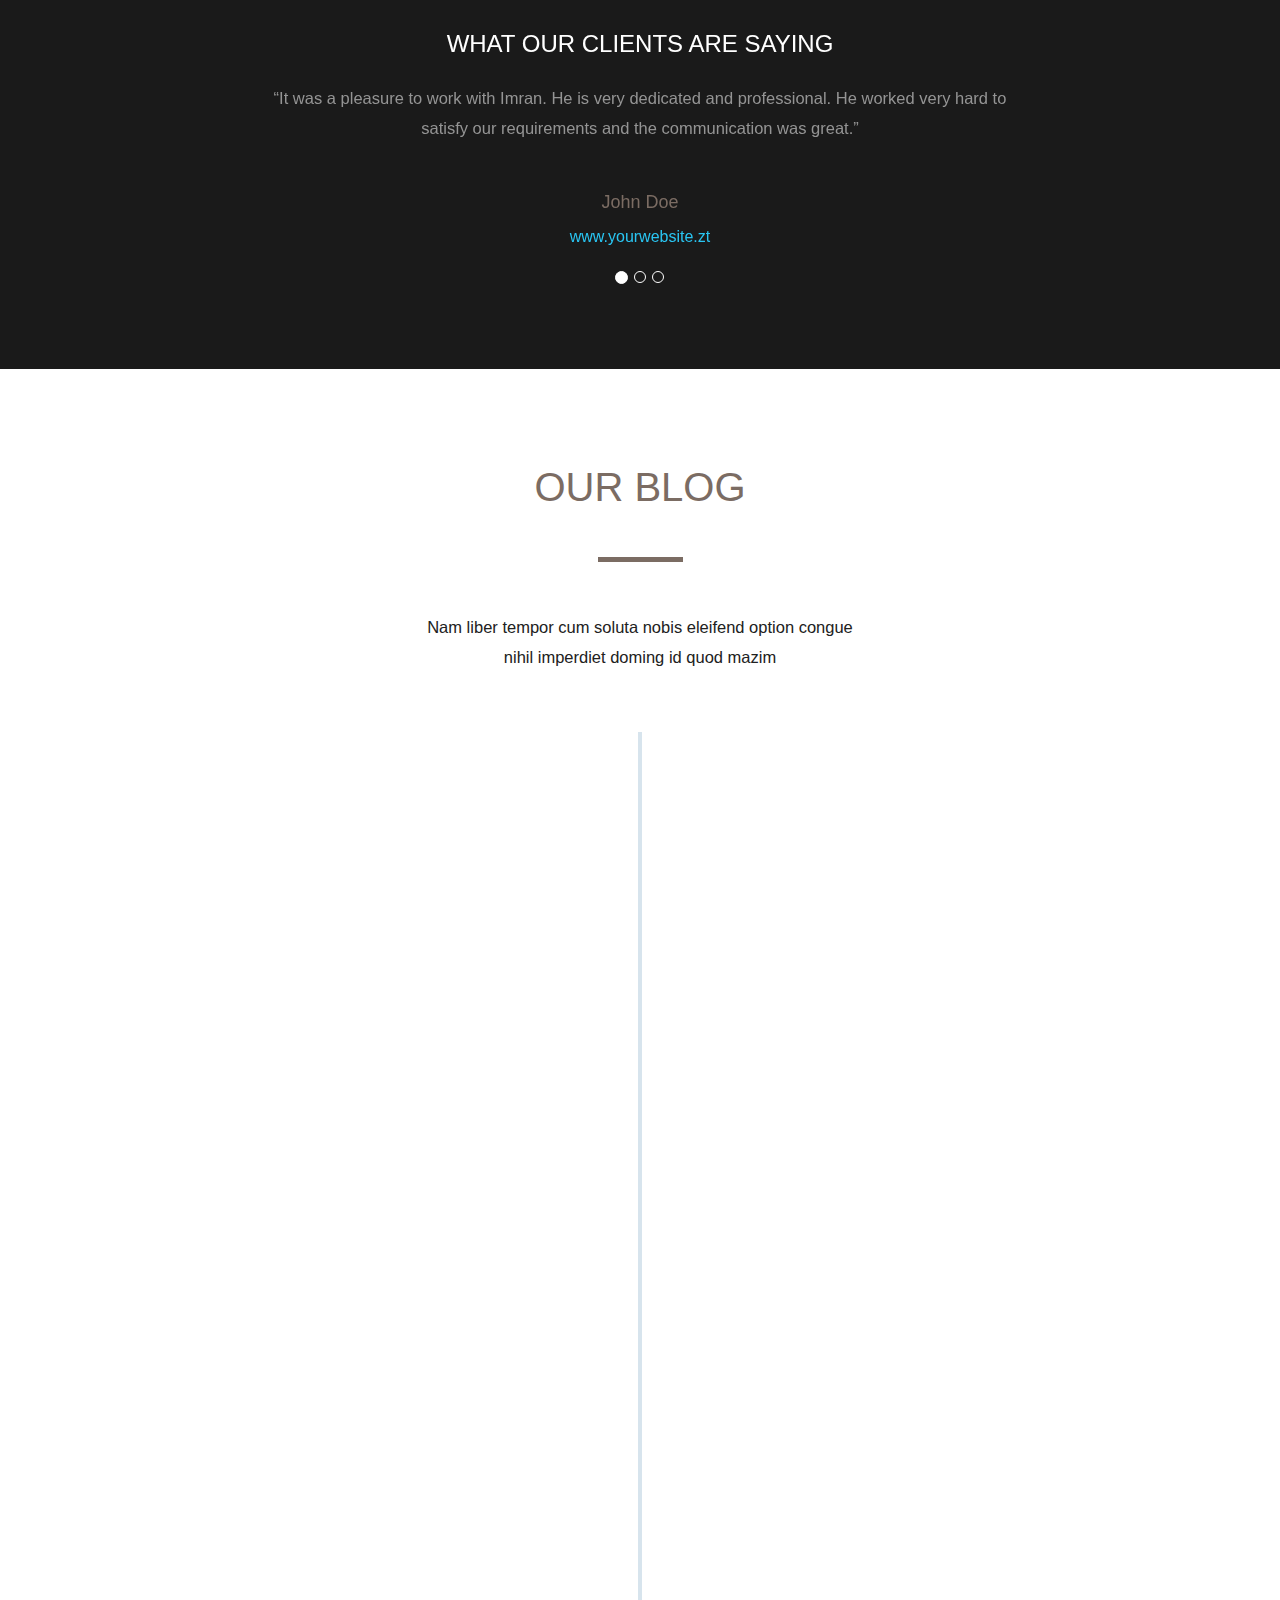
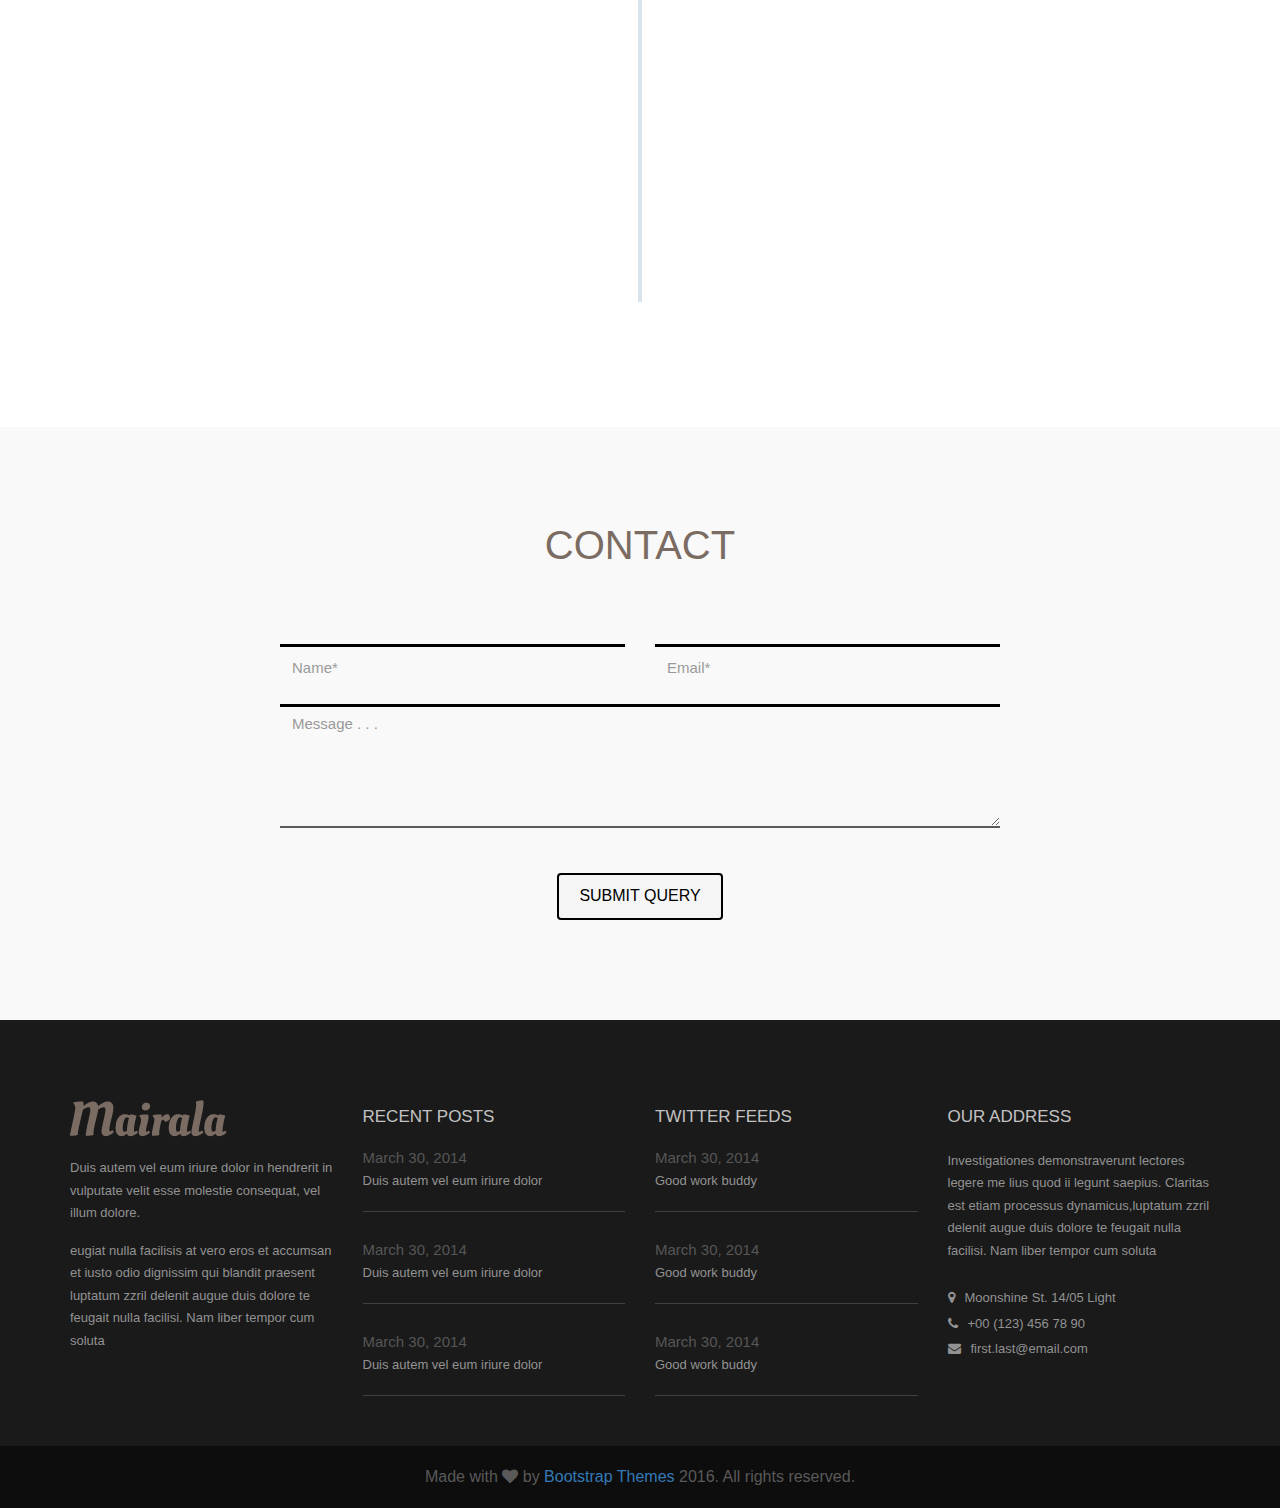
<file: themes/onPageTheme/index.html>
<!doctype html>
<!--[if lt IE 7]>      <html class="no-js lt-ie9 lt-ie8 lt-ie7" lang=""> <![endif]-->
<!--[if IE 7]>         <html class="no-js lt-ie9 lt-ie8" lang=""> <![endif]-->
<!--[if IE 8]>         <html class="no-js lt-ie9" lang=""> <![endif]-->
<!--[if gt IE 8]><!--> <html class="no-js" lang=""> <!--<![endif]-->
    <head>
        <meta charset="utf-8">
        <meta http-equiv="X-UA-Compatible" content="IE=edge,chrome=1">
        <title></title>
        <meta name="description" content="">
        <meta name="viewport" content="width=device-width, initial-scale=1">
        <link rel="apple-touch-icon" href="apple-touch-icon.png">

        <link rel="stylesheet" href="assets/css/bootstrap.min.css">
        <!--<link rel="stylesheet" href="assets/css/bootstrap-theme.min.css">-->


        <!--For Plugins external css-->
        <link rel="stylesheet" href="assets/css/plugins.css" />

        <link rel="stylesheet" href="assets/css/raleway-webfont.css" />

        <!--Theme custom css -->
        <link rel="stylesheet" href="assets/css/style.css">

        <!--Theme Responsive css-->
        <link rel="stylesheet" href="assets/css/responsive.css" />

        <script src="assets/js/vendor/modernizr-2.8.3-respond-1.4.2.min.js"></script>
    </head>
    <body>
        <!--[if lt IE 8]>
            <p class="browserupgrade">You are using an <strong>outdated</strong> browser. Please <a href="http://browsehappy.com/">upgrade your browser</a> to improve your experience.</p>
        <![endif]-->
		
		<div class='preloader'><div class='loaded'>&nbsp;</div></div>
        <nav class="navbar navbar-default navbar-fixed-top">
            <div class="container">
                <!-- Brand and toggle get grouped for better mobile display -->
                <div class="navbar-header">
                    <button type="button" class="navbar-toggle collapsed" data-toggle="collapse" data-target="#bs-example-navbar-collapse-1" aria-expanded="false">
                        <span class="sr-only">Toggle navigation</span>
                        <span class="icon-bar"></span>
                        <span class="icon-bar"></span>
                        <span class="icon-bar"></span>
                    </button>
                    <a class="navbar-brand" href="index.html"><img src="assets/images/logo.png" alt="" /></a>
                </div>

                <!-- Collect the nav links, forms, and other content for toggling -->
                <div class="collapse navbar-collapse" id="bs-example-navbar-collapse-1">
                    <ul class="nav navbar-nav navbar-right">

                        <li class="active"><a href="#home">Home</a></li>
                        <li><a href="#about">About</a></li>
                        <li><a href="#project">Portfolios</a></li>
                        <li><a href="#team">Team</a></li>
                        <li><a href="#blog">Blog</a></li>
                        <li><a href="#contact">Contact</a></li>

                    </ul>
                </div><!-- /.navbar-collapse -->
            </div><!-- /.container-fluid -->
        </nav>

        <!--Home page style-->
        <header id="home" class="home">
            <div class="overlay-img">
                <div class="container">

                    <div class="row">
                        <div class="col-md-12">
                            <div class="home-content">

                                <h5>Grab Your Copy Of</h5>
                                <h1>The <span>Premium</span> Quality PSD Template For <span>free</span></h1>

                                <a target="_blank" href="#"><button class="btn btn-default btn-home">Download<span><i class="fa fa-download"></i></span></button></a>

                            </div>
                        </div>
                    </div>

                </div>
            </div>	
        </header>

        <!-- Sections -->
        <section id="about" class="sections">

            <div class="heading-content text-center">

                <h3>Know About Us</h3>

                <div class="separator"></div>

                <p>Nam liber tempor cum soluta nobis eleifend option congue nihil imperdiet doming id quod mazim </p>

            </div>

            <div class="about-bg">
                <div class="container">

                    <!-- Example row of columns -->
                    <div class="row">
                        <div class="col-md-6 col-sm-6 col-xs-6">
                            <div class="about-content">

                                <h3>We Are the best</h3>
                                <p>Consectetuer adipiscing elit, sed diam nonummy nibh euismod tincidunt ut laoreet dolore magna aliquam erat </p>
                                <p>Volutpat wisi enim ad minim veniam, quis nostrud exerci tation ullamcorper suscipit lobortis nisl ut aliquip ex ea commodo consequat. Duis autem vel eum iriure dolor in hendrerit in vulputate velit esse molestie consequat, vel illum dolore eu feugiat nulla facilisis at vero eros et accumsan et iusto odio dignissim qui blandit praesent luptatum zzril delenit augue duis dolore te feugait nulla facilisi. Nam liber tempor cum </p>


                                <a target="_blank" href="#"><button class="btn btn-default abt-btn">Read More<span><i class="fa fa-long-arrow-right"></i></span></button></a>
                            </div>
                        </div>

                        <div class="col-md-6 col-sm-6 col-xs-6">
                            <div class="about-img">
                                <img src="assets/images/about-img.jpg" alt="" />
                            </div>
                        </div>

                    </div>
                </div> <!-- /container -->   
            </div>

        </section>

        <!-- Sections -->
        <section id="service" class="sections">
            <div class="container text-center">
                <div class="heading-content2">

                    <h4>Services We provide</h4>

                    <p>
                        Volutpat wisi enim ad minim veniam, quis nostrud exerci tation ullamcorper suscipit lobortis nisl ut aliquip ex ea commodo 
                        consequat. Duis autem vel eum iriure dolor in hendrerit in vulputate velit esse molestie consequat, vel illum dolore eu 
                        feugiat nulla facilisis at vero eros et accumsan et iusto odio dignissim qui blandit praesent  
                    </p>

                </div>
                <!-- Example row of columns -->
                <div class="row">
                    <div class="col-md-4 col-sm-12 col-xs-12">
                        <div class="service-content">
                            <i class="fa fa-users"></i>
                            <h5>Consultancy</h5>
                            <p>Caritas aritas est etiam processus dynaicus qui sequitur mutationem consuetudium lectorum. Mirum est notare quam </p>
                        </div>
                    </div>

                    <div class="col-md-4 col-sm-12 col-xs-12">
                        <div class="service-content">
                            <i class="fa fa-camera"></i>
                            <h5>Marketing</h5>
                            <p>Caritas aritas est etiam processus dynaicus qui sequitur mutationem consuetudium lectorum. Mirum est notare quam </p>
                        </div>
                    </div>

                    <div class="col-md-4 col-sm-12 col-xs-12">
                        <div class="service-content">
                            <i class="fa fa-database"></i>
                            <h5>Research</h5>
                            <p>Caritas aritas est etiam processus dynaicus qui sequitur mutationem consuetudium lectorum. Mirum est notare quam </p>
                        </div>
                    </div>

                </div>
            </div> <!-- /container -->       
        </section>

        <!-- Sections -->
        <section id="our-skills" class=" skills skill-bg">
            <div class="overlay-img">
                <div class="container sections text-center">
                    <div class="skill-heading">

                        <h4>Our Skills</h4>

                    </div>
                    <!-- Example row of columns -->
                    <div class="row">
                            <div class="col-sm-3 text-center">
								<div class="main-skill">
									<div class="chart-round">
										<div class="chart" data-percent="86">
											<span class="percent"></span>
										</div>
									</div>
									<div class="skills-text">Marketing</div>
								</div>
                            </div>
							
                            <div class="col-sm-3 text-center">
								<div class="main-skill">
									<div class="chart-round">
										<div class="chart" data-percent="86">
											<span class="percent"></span>
										</div>
									</div>
									<div class="skills-text">Marketing</div>
								</div>
                            </div>
							
                            <div class="col-sm-3 text-center">
								<div class="main-skill">
									<div class="chart-round">
										<div class="chart" data-percent="86">
											<span class="percent"></span>
										</div>
									</div>
									<div class="skills-text">Marketing</div>
								</div>
                            </div>
							
                            <div class="col-sm-3 text-center">
								<div class="main-skill">
									<div class="chart-round">
										<div class="chart" data-percent="86">
											<span class="percent"></span>
										</div>
									</div>
									<div class="skills-text">Marketing</div>
								</div>
                            </div>

                        </div> 

                </div>
            </div> <!-- /container -->  
        </div>		
    </section>


    <!-- Sections -->
    <section id="project" class="sections">
        <div class="container text-center">

            <div class="heading-content text-center">

                <h3>Some Recent Project</h3>

                <div class="separator"></div>

                <p>Nam liber tempor cum soluta nobis eleifend option congue nihil imperdiet doming id quod mazim </p>

            </div>
            <!-- Example row of columns -->
            <div class="row">
			
                <div class="col-md-3 col-sm-6 col-xs-12">
				
                    <div class="project-item">
						<img src="assets/images/project/1.png" alt="" />
					
						<div class="project-overlay"></div>
						<div class="project-content">
							<h5>PaperClips</h5>
							<div class="project-separator"></div>
							<h6>Branding</h6>
						</div>
					</div>	
                    
                </div>

                <div class="col-md-3 col-sm-6 col-xs-12">
                    <div class="project-item">
						<img src="assets/images/project/2.png" alt="" />
					
						<div class="project-overlay"></div>
						<div class="project-content">
							<h5>PaperClips</h5>
							<div class="project-separator"></div>
							<h6>Branding</h6>
						</div>
					</div>
                </div>

                <div class="col-md-3 col-sm-6 col-xs-12">
                    <div class="project-item">
						<img src="assets/images/project/3.png" alt="" />
					
						<div class="project-overlay"></div>
						<div class="project-content">
							<h5>PaperClips</h5>
							<div class="project-separator"></div>
							<h6>Branding</h6>
						</div>
					</div>
                </div>

                <div class="col-md-3 col-sm-6 col-xs-12">
                    <div class="project-item">
						<img src="assets/images/project/4.png" alt="" />
					
						<div class="project-overlay"></div>
						<div class="project-content">
							<h5>PaperClips</h5>
							<div class="project-separator"></div>
							<h6>Branding</h6>
						</div>
					</div>
                </div>

                <div class="col-md-3 col-sm-6 col-xs-12">
                    <div class="project-item">
						<img src="assets/images/project/1.png" alt="" />
					
						<div class="project-overlay"></div>
						<div class="project-content">
							<h5>PaperClips</h5>
							<div class="project-separator"></div>
							<h6>Branding</h6>
						</div>
					</div>
                </div>

                <div class="col-md-3 col-sm-6 col-xs-12">
                    <div class="project-item">
						<img src="assets/images/project/2.png" alt="" />
					
						<div class="project-overlay"></div>
						<div class="project-content">
							<h5>PaperClips</h5>
							<div class="project-separator"></div>
							<h6>Branding</h6>
						</div>
					</div>
                </div>

                <div class="col-md-3 col-sm-6 col-xs-12">
                    <div class="project-item">
						<img src="assets/images/project/3.png" alt="" />
					
						<div class="project-overlay"></div>
						<div class="project-content">
							<h5>PaperClips</h5>
							<div class="project-separator"></div>
							<h6>Branding</h6>
						</div>
					</div>
                </div>

                <div class="col-md-3 col-sm-6 col-xs-12">
                    <div class="project-item">
						<img src="assets/images/project/4.png" alt="" />
					
						<div class="project-overlay"></div>
						<div class="project-content">
							<h5>PaperClips</h5>
							<div class="project-separator"></div>
							<h6>Branding</h6>
						</div>
					</div>
                </div>

            </div>
			
			<div class="project-button">
				<a target="_blank" href="#"><button class="btn btn-default">See All<span><i class="fa fa-long-arrow-right"></i></span></button></a>
			</div>

        </div> <!-- /container -->       
    </section>

    <!-- Sections -->
    <section id="twitter" class="sections different-bg">
        <div class="container text-center">

            <!-- Example row of columns -->
            <div class="row">
                <div class="col-md-8 col-md-offset-2 col-sm-12 col-xs-12">
                    <div class="twitter-content">
                        <h5>LATEST FROM TWITTER</h5>
                        <p>Trying out velositey - a simple website building extension for Photoshop.</p>
                        <a target="_blank" href="#">buff.ly/NC8gog</a>
                    </div>
                </div>


            </div>

        </div> <!-- /container -->       
    </section>

    <!-- Sections -->
    <section id="team" class="sections lightbg">
        <div class="container text-center">
            <div class="heading-content text-center">

                <h3>Our Team Members</h3>

                <div class="separator"></div>

                <p>Nam liber tempor cum soluta nobis eleifend option congue nihil imperdiet doming id quod mazim </p>

            </div>
            <!-- Example row of columns -->
            <div class="row">
                <div class="col-md-4 col-sm-6 col-xs-12">
					<div class="main-team">
						<div class="team-details">

						  <img src="assets/images/team-img.jpg" alt="" />
							<div class="team-overlay"></div>
							
							<div class="social">
								<a href="#"><i class="fa fa-twitter"></i></a>
								<a href="#"><i class="fa fa-facebook"></i></a>
								<a href="#"><i class="fa fa-linkedin"></i></a>
							</div>

						</div>
						
						<div class="members-info">
							<h4>Mitchell Anderson</h4>
							<h6>Creative Director</h6>
						</div>
					</div>
                </div>
				
				<div class="col-md-4 col-sm-6 col-xs-12">
					<div class="main-team">
						<div class="team-details">

						  <img src="assets/images/team-img.jpg" alt="" />
							<div class="team-overlay"></div>
							
							<div class="social">
								<a href="#"><i class="fa fa-twitter"></i></a>
								<a href="#"><i class="fa fa-facebook"></i></a>
								<a href="#"><i class="fa fa-linkedin"></i></a>
							</div>

						</div>
						
						<div class="members-info">
							<h4>Mitchell Anderson</h4>
							<h6>Creative Director</h6>
						</div>
					</div>
                </div>
				
				<div class="col-md-4 col-sm-6 col-xs-12">
					<div class="main-team">
						<div class="team-details">

						  <img src="assets/images/team-img.jpg" alt="" />
							<div class="team-overlay"></div>
							
							<div class="social">
								<a href="#"><i class="fa fa-twitter"></i></a>
								<a href="#"><i class="fa fa-facebook"></i></a>
								<a href="#"><i class="fa fa-linkedin"></i></a>
							</div>

						</div>
						
						<div class="members-info">
							<h4>Mitchell Anderson</h4>
							<h6>Creative Director</h6>
						</div>
					</div>
                </div>
				
				


            </div>
        </div> <!-- /container -->       
    </section>


    <!-- Sections -->
    <section id="our-client" class="sections different-bg">
        <div class="container text-center">

            <!-- Example row of columns -->
            <div class="row">
                <div class="col-md-8 col-md-offset-2 col-sm-12 col-xs-12">


                    <div id="carousel-example-generic" class="carousel slide" data-ride="carousel" data-interval="3000">
                        

                        <!-- Wrapper for slides -->
                        <div class="carousel-inner" role="listbox">

                            <div class="item active">
                                <div class="client-content">
                                    <h3>What Our Clients are saying</h3>
                                    <p>
                                        “It was a pleasure to work with Imran. He is very dedicated and professional. 
                                        He worked very hard to satisfy our requirements and the communication was great.”
                                    </p>

                                    <div class="client-basicinfo">
                                        <h6>John Doe</h6>
                                        <a href="#">www.yourwebsite.zt</a>
                                    </div>

                                </div>
                            </div>
							
							<div class="item">
                                <div class="client-content">
                                    <h3>What Our Clients are saying</h3>
                                    <p>
                                        “It was a pleasure to work with Imran. He is very dedicated and professional. 
                                        He worked very hard to satisfy our requirements and the communication was great.”
										
                                    </p>

                                    <div class="client-basicinfo">
                                        <h6>John Doe</h6>
                                        <a href="#">www.yourwebsite.zt</a>
                                    </div>

                                </div>
                            </div>
							
							<div class="item">
                                <div class="client-content">
                                    <h3>What Our Clients are saying</h3>
                                    <p>
                                        “It was a pleasure to work with Imran. He is very dedicated and professional. 
                                        He worked very hard to satisfy our requirements and the communication was great.”
                                    </p>

                                    <div class="client-basicinfo">
                                        <h6>John Doe</h6>
                                        <a href="#">www.yourwebsite.zt</a>
                                    </div>

                                </div>
                            </div>

                            

                        </div>
						
						<!-- Indicators -->
                        <ol class="carousel-indicators">
                            <li data-target="#carousel-example-generic" data-slide-to="0" class="active"></li>
                            <li data-target="#carousel-example-generic" data-slide-to="1"></li>
                            <li data-target="#carousel-example-generic" data-slide-to="2"></li>
                        </ol>

                    </div>



                </div>

            </div>
        </div> <!-- /container -->       
    </section>

    <section id="blog" class="sections">

        <div class="heading-content text-center">
                <div class="heading-title">
                    <h3>Our Blog</h3>
					<div class="separator"></div>
                </div>

                <div class="heading-separator"></div>

                <div class="heading-details">
                    <p>Nam liber tempor cum soluta nobis eleifend option congue nihil imperdiet doming id quod mazim </p>
                </div>
        </div>


		<div id="cd-timeline" class="cd-container">

            <div class="cd-timeline-block">
                <div class="cd-timeline-img cd-location">
                </div> <!-- cd-timeline-img -->

                <div class="cd-timeline-content">
					<p>10 January, 2016</p>
                    <h2>Typi non habent claritatem insitam</h2>
                    <p>Duis autem vel eum iriure dolor in hendrerit in vulputate velit esse molestie consequat, vel illum dolore eu feugiat nulla facilisis at vero eros et accumsan et iusto odio dignissim qui</p>
                    <a href="#0" class="cd-read-more">Read more</a>
                    <span class="cd-date"><img src="assets/images/timeline/timeline.png" alt="timeline" /></span>
                </div> <!-- cd-timeline-content -->
            </div> <!-- cd-timeline-block -->

            <div class="cd-timeline-block">
                <div class="cd-timeline-img cd-location">
                </div> <!-- cd-timeline-img -->

                <div class="cd-timeline-content">
					<p>10 January, 2016</p>
                    <h2>Typi non habent claritatem insitam</h2>
                    <p>Duis autem vel eum iriure dolor in hendrerit in vulputate velit esse molestie consequat, vel illum dolore eu feugiat nulla facilisis at vero eros et accumsan et iusto odio dignissim qui</p>
                    <a href="#0" class="cd-read-more">Read more</a>
                    <span class="cd-date"><img src="assets/images/timeline/timeline.png" alt="timeline" /></span>
                </div> <!-- cd-timeline-content -->
            </div> <!-- cd-timeline-block -->
			
			<div class="cd-timeline-block">
                <div class="cd-timeline-img cd-location">
                </div> <!-- cd-timeline-img -->

                <div class="cd-timeline-content">
                    <p>10 January, 2016</p>
                    <h2>Typi non habent claritatem insitam</h2>
                    <p>Duis autem vel eum iriure dolor in hendrerit in vulputate velit esse molestie consequat, vel illum dolore eu feugiat nulla facilisis at vero eros et accumsan et iusto odio dignissim qui</p>
                    <a href="#0" class="cd-read-more">Read more</a>
                    <span class="cd-date"><img src="assets/images/timeline/timeline.png" alt="timeline" /></span>
                </div> <!-- cd-timeline-content -->
            </div> <!-- cd-timeline-block -->

           
        </div> <!-- cd-timeline -->

    </section>

    <section id="contact" class="sections lightbg">
        <div class="container">

            <div class="heading-content text-center">
                <div class="heading-title">
                    <h3>Contact</h3>
                </div>

            </div>

            <div class="row">
                <div class="col-md-8 col-md-offset-2 col-sm-12 col-xs-12">

                    <form>
                        <div class="col-md-6 col-sm-12 col-xs-12">
                            <div class="form-group">
                                <input type="text" class="form-control" id="exampleInputEmail1" placeholder="Name*">
                            </div>
                        </div>

                        <div class="col-md-6 col-sm-12 col-xs-12">
                            <div class="form-group">
                                <input type="email" class="form-control" id="exampleInputEmail1" placeholder="Email*">
                            </div>
                        </div>

                        <div class="col-md-12 col-sm-12 col-xs-12">
                            <div class="form-group">
                                <textarea class="form-control txt-area" rows="5" placeholder="Message . . ."></textarea>
                            </div>
                        </div>

                        <div class="submit-btn"><button type="submit" class="btn btn-default abt-btn">Submit Query</button></div>
                    </form>

                </div>
            </div>
        </div>
    </section>


    <!--Footer-->
    <footer id="footer" class="sections footer different-bg">

        <div class="container">
            <div class="row">
                <div class="col-md-3 col-sm-6 col-xs-12">
                    <div class="footer-first-content">
                        <div class="logo"><img src="assets/images/footer-logo.png" alt="Company Logo" /></div>
                        <p>Duis autem vel eum iriure dolor in hendrerit in vulputate velit esse molestie consequat, vel illum dolore.</p>
                        <p>eugiat nulla facilisis at vero eros et accumsan et iusto odio dignissim qui blandit praesent luptatum zzril delenit augue duis dolore te feugait nulla facilisi. Nam liber tempor cum soluta</p>
                    </div>
                </div>

                <div class="col-md-3 col-sm-6 col-xs-12">
                    <div class="footer-mid-content">
                        <h4>Recent Posts</h4>

                        <div class="post">
							<div class="post-item">
								<h6>March 30, 2014</h6>
								<a href="#">Duis autem vel eum iriure dolor</a>
							</div>
                        </div>

                        <div class="post">
							<div class="post-item">
								<h6>March 30, 2014</h6>
								<a href="#">Duis autem vel eum iriure dolor</a>
							</div>
                        </div>

                        <div class="post">
							<div class="post-item">
								<h6>March 30, 2014</h6>
								<a href="#">Duis autem vel eum iriure dolor</a>
							</div>
                        </div>

                    </div>
                </div>

                <div class="col-md-3 col-sm-6 col-xs-12">
                    <div class="footer-mid-content">
                        <h4>Twitter Feeds</h4>

                        <div class="post">
							<div class="post-item">
								<h6>March 30, 2014</h6>
								<a href="#">Good work buddy</a>
							</div>
                        </div>

                        <div class="post">
							<div class="post-item">
								<h6>March 30, 2014</h6>
								<a href="#">Good work buddy</a>
							</div>
                        </div>

                        <div class="post">
							<div class="post-item">
								<h6>March 30, 2014</h6>
								<a href="#">Good work buddy</a>
							</div>
                        </div>

                    </div>
                </div>

                <div class="col-md-3 col-sm-6 col-xs-12">
                    <div class="footer-last-content">
                        <h4>Our Address</h4>
                        <p>Investigationes demonstraverunt lectores legere me lius quod ii legunt saepius. Claritas est etiam processus dynamicus,luptatum zzril delenit augue duis dolore te feugait nulla facilisi. Nam liber tempor cum soluta </p>

                        <div class="contact-info">
                            <p><i class="fa fa-map-marker"></i>Moonshine St. 14/05 Light</p>
                            <p><i class="fa fa-phone"></i>+00 (123) 456 78 90</p>
                            <p><i class="fa fa-envelope"></i>first.last@email.com</p>
                        </div>

                    </div>
                </div>

            </div>
			
		

        </div>

    </footer>
	
	<div class="scroll-top">
		
		<div class="scrollup">
			<i class="fa fa-angle-double-up"></i>
		</div>
			
	</div>
	
	<footer class="copyright-footer">
		<div class="container">
			<div class="row">
				<div class="col-md-12">
					<div class="copyright text-center">
						<p>Made with <i class="fa fa-heart"></i> by <a target="_blank" href="http://bootstrapthemes.co"> Bootstrap Themes </a>2016. All rights reserved.</p>
					</div>
				</div>
			</div>
		</div>		
	</footer>


    <script src="assets/js/vendor/jquery-1.11.2.min.js"></script>
    <script src="assets/js/vendor/bootstrap.min.js"></script>

    
    <script src="assets/js/jquery.easypiechart.min.js"></script>
    <script src="assets/js/plugins.js"></script>
    <script src="assets/js/modernizr.js"></script>
    <script src="assets/js/main.js"></script>
    
</body>
</html>
</file>
<file: themes/bold/css/icomoon.css>
@font-face {
    font-family: 'icomoon';
    src:    url('fonts/icomoon.eot?195opb');
    src:    url('fonts/icomoon.eot?195opb#iefix') format('embedded-opentype'),
        url('fonts/icomoon.ttf?195opb') format('truetype'),
        url('fonts/icomoon.woff?195opb') format('woff'),
        url('fonts/icomoon.svg?195opb#icomoon') format('svg');
    font-weight: normal;
    font-style: normal;
}

[class^="icon-"], [class*=" icon-"] {
    /* use !important to prevent issues with browser extensions that change fonts */
    font-family: 'icomoon' !important;
    speak: none;
    font-style: normal;
    font-weight: normal;
    font-variant: normal;
    text-transform: none;
    line-height: 1;

    /* Better Font Rendering =========== */
    -webkit-font-smoothing: antialiased;
    -moz-osx-font-smoothing: grayscale;
}

.icon-glass:before {
    content: "\f000";
}
.icon-music:before {
    content: "\f001";
}
.icon-search:before {
    content: "\f002";
}
.icon-envelope-o:before {
    content: "\f003";
}
.icon-heart:before {
    content: "\f004";
}
.icon-star:before {
    content: "\f005";
}
.icon-star-o:before {
    content: "\f006";
}
.icon-user:before {
    content: "\f007";
}
.icon-film:before {
    content: "\f008";
}
.icon-th-large:before {
    content: "\f009";
}
.icon-th:before {
    content: "\f00a";
}
.icon-th-list:before {
    content: "\f00b";
}
.icon-check:before {
    content: "\f00c";
}
.icon-close:before {
    content: "\f00d";
}
.icon-remove:before {
    content: "\f00d";
}
.icon-times:before {
    content: "\f00d";
}
.icon-search-plus:before {
    content: "\f00e";
}
.icon-search-minus:before {
    content: "\f010";
}
.icon-power-off:before {
    content: "\f011";
}
.icon-signal:before {
    content: "\f012";
}
.icon-cog:before {
    content: "\f013";
}
.icon-gear:before {
    content: "\f013";
}
.icon-trash-o:before {
    content: "\f014";
}
.icon-home:before {
    content: "\f015";
}
.icon-file-o:before {
    content: "\f016";
}
.icon-clock-o:before {
    content: "\f017";
}
.icon-road:before {
    content: "\f018";
}
.icon-download:before {
    content: "\f019";
}
.icon-arrow-circle-o-down:before {
    content: "\f01a";
}
.icon-arrow-circle-o-up:before {
    content: "\f01b";
}
.icon-inbox:before {
    content: "\f01c";
}
.icon-play-circle-o:before {
    content: "\f01d";
}
.icon-repeat:before {
    content: "\f01e";
}
.icon-rotate-right:before {
    content: "\f01e";
}
.icon-refresh:before {
    content: "\f021";
}
.icon-list-alt:before {
    content: "\f022";
}
.icon-lock:before {
    content: "\f023";
}
.icon-flag:before {
    content: "\f024";
}
.icon-headphones:before {
    content: "\f025";
}
.icon-volume-off:before {
    content: "\f026";
}
.icon-volume-down:before {
    content: "\f027";
}
.icon-volume-up:before {
    content: "\f028";
}
.icon-qrcode:before {
    content: "\f029";
}
.icon-barcode:before {
    content: "\f02a";
}
.icon-tag:before {
    content: "\f02b";
}
.icon-tags:before {
    content: "\f02c";
}
.icon-book:before {
    content: "\f02d";
}
.icon-bookmark:before {
    content: "\f02e";
}
.icon-print:before {
    content: "\f02f";
}
.icon-camera:before {
    content: "\f030";
}
.icon-font:before {
    content: "\f031";
}
.icon-bold:before {
    content: "\f032";
}
.icon-italic:before {
    content: "\f033";
}
.icon-text-height:before {
    content: "\f034";
}
.icon-text-width:before {
    content: "\f035";
}
.icon-align-left:before {
    content: "\f036";
}
.icon-align-center:before {
    content: "\f037";
}
.icon-align-right:before {
    content: "\f038";
}
.icon-align-justify:before {
    content: "\f039";
}
.icon-list:before {
    content: "\f03a";
}
.icon-dedent:before {
    content: "\f03b";
}
.icon-outdent:before {
    content: "\f03b";
}
.icon-indent:before {
    content: "\f03c";
}
.icon-video-camera:before {
    content: "\f03d";
}
.icon-image:before {
    content: "\f03e";
}
.icon-photo:before {
    content: "\f03e";
}
.icon-picture-o:before {
    content: "\f03e";
}
.icon-pencil:before {
    content: "\f040";
}
.icon-map-marker:before {
    content: "\f041";
}
.icon-adjust:before {
    content: "\f042";
}
.icon-tint:before {
    content: "\f043";
}
.icon-edit:before {
    content: "\f044";
}
.icon-pencil-square-o:before {
    content: "\f044";
}
.icon-share-square-o:before {
    content: "\f045";
}
.icon-check-square-o:before {
    content: "\f046";
}
.icon-arrows:before {
    content: "\f047";
}
.icon-step-backward:before {
    content: "\f048";
}
.icon-fast-backward:before {
    content: "\f049";
}
.icon-backward:before {
    content: "\f04a";
}
.icon-play:before {
    content: "\f04b";
}
.icon-pause:before {
    content: "\f04c";
}
.icon-stop:before {
    content: "\f04d";
}
.icon-forward:before {
    content: "\f04e";
}
.icon-fast-forward:before {
    content: "\f050";
}
.icon-step-forward:before {
    content: "\f051";
}
.icon-eject:before {
    content: "\f052";
}
.icon-chevron-left:before {
    content: "\f053";
}
.icon-chevron-right:before {
    content: "\f054";
}
.icon-plus-circle:before {
    content: "\f055";
}
.icon-minus-circle:before {
    content: "\f056";
}
.icon-times-circle:before {
    content: "\f057";
}
.icon-check-circle:before {
    content: "\f058";
}
.icon-question-circle:before {
    content: "\f059";
}
.icon-info-circle:before {
    content: "\f05a";
}
.icon-crosshairs:before {
    content: "\f05b";
}
.icon-times-circle-o:before {
    content: "\f05c";
}
.icon-check-circle-o:before {
    content: "\f05d";
}
.icon-ban:before {
    content: "\f05e";
}
.icon-arrow-left:before {
    content: "\f060";
}
.icon-arrow-right:before {
    content: "\f061";
}
.icon-arrow-up:before {
    content: "\f062";
}
.icon-arrow-down:before {
    content: "\f063";
}
.icon-mail-forward:before {
    content: "\f064";
}
.icon-share:before {
    content: "\f064";
}
.icon-expand:before {
    content: "\f065";
}
.icon-compress:before {
    content: "\f066";
}
.icon-plus:before {
    content: "\f067";
}
.icon-minus:before {
    content: "\f068";
}
.icon-asterisk:before {
    content: "\f069";
}
.icon-exclamation-circle:before {
    content: "\f06a";
}
.icon-gift:before {
    content: "\f06b";
}
.icon-leaf:before {
    content: "\f06c";
}
.icon-fire:before {
    content: "\f06d";
}
.icon-eye:before {
    content: "\f06e";
}
.icon-eye-slash:before {
    content: "\f070";
}
.icon-exclamation-triangle:before {
    content: "\f071";
}
.icon-warning:before {
    content: "\f071";
}
.icon-plane:before {
    content: "\f072";
}
.icon-calendar:before {
    content: "\f073";
}
.icon-random:before {
    content: "\f074";
}
.icon-comment:before {
    content: "\f075";
}
.icon-magnet:before {
    content: "\f076";
}
.icon-chevron-up:before {
    content: "\f077";
}
.icon-chevron-down:before {
    content: "\f078";
}
.icon-retweet:before {
    content: "\f079";
}
.icon-shopping-cart:before {
    content: "\f07a";
}
.icon-folder:before {
    content: "\f07b";
}
.icon-folder-open:before {
    content: "\f07c";
}
.icon-arrows-v:before {
    content: "\f07d";
}
.icon-arrows-h:before {
    content: "\f07e";
}
.icon-bar-chart:before {
    content: "\f080";
}
.icon-bar-chart-o:before {
    content: "\f080";
}
.icon-twitter-square:before {
    content: "\f081";
}
.icon-facebook-square:before {
    content: "\f082";
}
.icon-camera-retro:before {
    content: "\f083";
}
.icon-key:before {
    content: "\f084";
}
.icon-cogs:before {
    content: "\f085";
}
.icon-gears:before {
    content: "\f085";
}
.icon-comments:before {
    content: "\f086";
}
.icon-thumbs-o-up:before {
    content: "\f087";
}
.icon-thumbs-o-down:before {
    content: "\f088";
}
.icon-star-half:before {
    content: "\f089";
}
.icon-heart-o:before {
    content: "\f08a";
}
.icon-sign-out:before {
    content: "\f08b";
}
.icon-linkedin-square:before {
    content: "\f08c";
}
.icon-thumb-tack:before {
    content: "\f08d";
}
.icon-external-link:before {
    content: "\f08e";
}
.icon-sign-in:before {
    content: "\f090";
}
.icon-trophy:before {
    content: "\f091";
}
.icon-github-square:before {
    content: "\f092";
}
.icon-upload:before {
    content: "\f093";
}
.icon-lemon-o:before {
    content: "\f094";
}
.icon-phone:before {
    content: "\f095";
}
.icon-square-o:before {
    content: "\f096";
}
.icon-bookmark-o:before {
    content: "\f097";
}
.icon-phone-square:before {
    content: "\f098";
}
.icon-twitter:before {
    content: "\f099";
}
.icon-facebook:before {
    content: "\f09a";
}
.icon-facebook-f:before {
    content: "\f09a";
}
.icon-github:before {
    content: "\f09b";
}
.icon-unlock:before {
    content: "\f09c";
}
.icon-credit-card:before {
    content: "\f09d";
}
.icon-feed:before {
    content: "\f09e";
}
.icon-rss:before {
    content: "\f09e";
}
.icon-hdd-o:before {
    content: "\f0a0";
}
.icon-bullhorn:before {
    content: "\f0a1";
}
.icon-bell-o:before {
    content: "\f0a2";
}
.icon-certificate:before {
    content: "\f0a3";
}
.icon-hand-o-right:before {
    content: "\f0a4";
}
.icon-hand-o-left:before {
    content: "\f0a5";
}
.icon-hand-o-up:before {
    content: "\f0a6";
}
.icon-hand-o-down:before {
    content: "\f0a7";
}
.icon-arrow-circle-left:before {
    content: "\f0a8";
}
.icon-arrow-circle-right:before {
    content: "\f0a9";
}
.icon-arrow-circle-up:before {
    content: "\f0aa";
}
.icon-arrow-circle-down:before {
    content: "\f0ab";
}
.icon-globe:before {
    content: "\f0ac";
}
.icon-wrench:before {
    content: "\f0ad";
}
.icon-tasks:before {
    content: "\f0ae";
}
.icon-filter:before {
    content: "\f0b0";
}
.icon-briefcase:before {
    content: "\f0b1";
}
.icon-arrows-alt:before {
    content: "\f0b2";
}
.icon-group:before {
    content: "\f0c0";
}
.icon-users:before {
    content: "\f0c0";
}
.icon-chain:before {
    content: "\f0c1";
}
.icon-link:before {
    content: "\f0c1";
}
.icon-cloud:before {
    content: "\f0c2";
}
.icon-flask:before {
    content: "\f0c3";
}
.icon-cut:before {
    content: "\f0c4";
}
.icon-scissors:before {
    content: "\f0c4";
}
.icon-copy:before {
    content: "\f0c5";
}
.icon-files-o:before {
    content: "\f0c5";
}
.icon-paperclip:before {
    content: "\f0c6";
}
.icon-floppy-o:before {
    content: "\f0c7";
}
.icon-save:before {
    content: "\f0c7";
}
.icon-square:before {
    content: "\f0c8";
}
.icon-bars:before {
    content: "\f0c9";
}
.icon-navicon:before {
    content: "\f0c9";
}
.icon-reorder:before {
    content: "\f0c9";
}
.icon-list-ul:before {
    content: "\f0ca";
}
.icon-list-ol:before {
    content: "\f0cb";
}
.icon-strikethrough:before {
    content: "\f0cc";
}
.icon-underline:before {
    content: "\f0cd";
}
.icon-table:before {
    content: "\f0ce";
}
.icon-magic:before {
    content: "\f0d0";
}
.icon-truck:before {
    content: "\f0d1";
}
.icon-pinterest:before {
    content: "\f0d2";
}
.icon-pinterest-square:before {
    content: "\f0d3";
}
.icon-google-plus-square:before {
    content: "\f0d4";
}
.icon-google-plus:before {
    content: "\f0d5";
}
.icon-money:before {
    content: "\f0d6";
}
.icon-caret-down:before {
    content: "\f0d7";
}
.icon-caret-up:before {
    content: "\f0d8";
}
.icon-caret-left:before {
    content: "\f0d9";
}
.icon-caret-right:before {
    content: "\f0da";
}
.icon-columns:before {
    content: "\f0db";
}
.icon-sort:before {
    content: "\f0dc";
}
.icon-unsorted:before {
    content: "\f0dc";
}
.icon-sort-desc:before {
    content: "\f0dd";
}
.icon-sort-down:before {
    content: "\f0dd";
}
.icon-sort-asc:before {
    content: "\f0de";
}
.icon-sort-up:before {
    content: "\f0de";
}
.icon-envelope:before {
    content: "\f0e0";
}
.icon-linkedin:before {
    content: "\f0e1";
}
.icon-rotate-left:before {
    content: "\f0e2";
}
.icon-undo:before {
    content: "\f0e2";
}
.icon-gavel:before {
    content: "\f0e3";
}
.icon-legal:before {
    content: "\f0e3";
}
.icon-dashboard:before {
    content: "\f0e4";
}
.icon-tachometer:before {
    content: "\f0e4";
}
.icon-comment-o:before {
    content: "\f0e5";
}
.icon-comments-o:before {
    content: "\f0e6";
}
.icon-bolt:before {
    content: "\f0e7";
}
.icon-flash:before {
    content: "\f0e7";
}
.icon-sitemap:before {
    content: "\f0e8";
}
.icon-umbrella:before {
    content: "\f0e9";
}
.icon-clipboard:before {
    content: "\f0ea";
}
.icon-paste:before {
    content: "\f0ea";
}
.icon-lightbulb-o:before {
    content: "\f0eb";
}
.icon-exchange:before {
    content: "\f0ec";
}
.icon-cloud-download:before {
    content: "\f0ed";
}
.icon-cloud-upload:before {
    content: "\f0ee";
}
.icon-user-md:before {
    content: "\f0f0";
}
.icon-stethoscope:before {
    content: "\f0f1";
}
.icon-suitcase:before {
    content: "\f0f2";
}
.icon-bell:before {
    content: "\f0f3";
}
.icon-coffee:before {
    content: "\f0f4";
}
.icon-cutlery:before {
    content: "\f0f5";
}
.icon-file-text-o:before {
    content: "\f0f6";
}
.icon-building-o:before {
    content: "\f0f7";
}
.icon-hospital-o:before {
    content: "\f0f8";
}
.icon-ambulance:before {
    content: "\f0f9";
}
.icon-medkit:before {
    content: "\f0fa";
}
.icon-fighter-jet:before {
    content: "\f0fb";
}
.icon-beer:before {
    content: "\f0fc";
}
.icon-h-square:before {
    content: "\f0fd";
}
.icon-plus-square:before {
    content: "\f0fe";
}
.icon-angle-double-left:before {
    content: "\f100";
}
.icon-angle-double-right:before {
    content: "\f101";
}
.icon-angle-double-up:before {
    content: "\f102";
}
.icon-angle-double-down:before {
    content: "\f103";
}
.icon-angle-left:before {
    content: "\f104";
}
.icon-angle-right:before {
    content: "\f105";
}
.icon-angle-up:before {
    content: "\f106";
}
.icon-angle-down:before {
    content: "\f107";
}
.icon-desktop:before {
    content: "\f108";
}
.icon-laptop:before {
    content: "\f109";
}
.icon-tablet:before {
    content: "\f10a";
}
.icon-mobile:before {
    content: "\f10b";
}
.icon-mobile-phone:before {
    content: "\f10b";
}
.icon-circle-o:before {
    content: "\f10c";
}
.icon-quote-left:before {
    content: "\f10d";
}
.icon-quote-right:before {
    content: "\f10e";
}
.icon-spinner:before {
    content: "\f110";
}
.icon-circle:before {
    content: "\f111";
}
.icon-mail-reply:before {
    content: "\f112";
}
.icon-reply:before {
    content: "\f112";
}
.icon-github-alt:before {
    content: "\f113";
}
.icon-folder-o:before {
    content: "\f114";
}
.icon-folder-open-o:before {
    content: "\f115";
}
.icon-smile-o:before {
    content: "\f118";
}
.icon-frown-o:before {
    content: "\f119";
}
.icon-meh-o:before {
    content: "\f11a";
}
.icon-gamepad:before {
    content: "\f11b";
}
.icon-keyboard-o:before {
    content: "\f11c";
}
.icon-flag-o:before {
    content: "\f11d";
}
.icon-flag-checkered:before {
    content: "\f11e";
}
.icon-terminal:before {
    content: "\f120";
}
.icon-code:before {
    content: "\f121";
}
.icon-mail-reply-all:before {
    content: "\f122";
}
.icon-reply-all:before {
    content: "\f122";
}
.icon-star-half-empty:before {
    content: "\f123";
}
.icon-star-half-full:before {
    content: "\f123";
}
.icon-star-half-o:before {
    content: "\f123";
}
.icon-location-arrow:before {
    content: "\f124";
}
.icon-crop:before {
    content: "\f125";
}
.icon-code-fork:before {
    content: "\f126";
}
.icon-chain-broken:before {
    content: "\f127";
}
.icon-unlink:before {
    content: "\f127";
}
.icon-question:before {
    content: "\f128";
}
.icon-info:before {
    content: "\f129";
}
.icon-exclamation:before {
    content: "\f12a";
}
.icon-superscript:before {
    content: "\f12b";
}
.icon-subscript:before {
    content: "\f12c";
}
.icon-eraser:before {
    content: "\f12d";
}
.icon-puzzle-piece:before {
    content: "\f12e";
}
.icon-microphone:before {
    content: "\f130";
}
.icon-microphone-slash:before {
    content: "\f131";
}
.icon-shield:before {
    content: "\f132";
}
.icon-calendar-o:before {
    content: "\f133";
}
.icon-fire-extinguisher:before {
    content: "\f134";
}
.icon-rocket:before {
    content: "\f135";
}
.icon-maxcdn:before {
    content: "\f136";
}
.icon-chevron-circle-left:before {
    content: "\f137";
}
.icon-chevron-circle-right:before {
    content: "\f138";
}
.icon-chevron-circle-up:before {
    content: "\f139";
}
.icon-chevron-circle-down:before {
    content: "\f13a";
}
.icon-html5:before {
    content: "\f13b";
}
.icon-css3:before {
    content: "\f13c";
}
.icon-anchor:before {
    content: "\f13d";
}
.icon-unlock-alt:before {
    content: "\f13e";
}
.icon-bullseye:before {
    content: "\f140";
}
.icon-ellipsis-h:before {
    content: "\f141";
}
.icon-ellipsis-v:before {
    content: "\f142";
}
.icon-rss-square:before {
    content: "\f143";
}
.icon-play-circle:before {
    content: "\f144";
}
.icon-ticket:before {
    content: "\f145";
}
.icon-minus-square:before {
    content: "\f146";
}
.icon-minus-square-o:before {
    content: "\f147";
}
.icon-level-up:before {
    content: "\f148";
}
.icon-level-down:before {
    content: "\f149";
}
.icon-check-square:before {
    content: "\f14a";
}
.icon-pencil-square:before {
    content: "\f14b";
}
.icon-external-link-square:before {
    content: "\f14c";
}
.icon-share-square:before {
    content: "\f14d";
}
.icon-compass:before {
    content: "\f14e";
}
.icon-caret-square-o-down:before {
    content: "\f150";
}
.icon-toggle-down:before {
    content: "\f150";
}
.icon-caret-square-o-up:before {
    content: "\f151";
}
.icon-toggle-up:before {
    content: "\f151";
}
.icon-caret-square-o-right:before {
    content: "\f152";
}
.icon-toggle-right:before {
    content: "\f152";
}
.icon-eur:before {
    content: "\f153";
}
.icon-euro:before {
    content: "\f153";
}
.icon-gbp:before {
    content: "\f154";
}
.icon-dollar:before {
    content: "\f155";
}
.icon-usd:before {
    content: "\f155";
}
.icon-inr:before {
    content: "\f156";
}
.icon-rupee:before {
    content: "\f156";
}
.icon-cny:before {
    content: "\f157";
}
.icon-jpy:before {
    content: "\f157";
}
.icon-rmb:before {
    content: "\f157";
}
.icon-yen:before {
    content: "\f157";
}
.icon-rouble:before {
    content: "\f158";
}
.icon-rub:before {
    content: "\f158";
}
.icon-ruble:before {
    content: "\f158";
}
.icon-krw:before {
    content: "\f159";
}
.icon-won:before {
    content: "\f159";
}
.icon-bitcoin:before {
    content: "\f15a";
}
.icon-btc:before {
    content: "\f15a";
}
.icon-file:before {
    content: "\f15b";
}
.icon-file-text:before {
    content: "\f15c";
}
.icon-sort-alpha-asc:before {
    content: "\f15d";
}
.icon-sort-alpha-desc:before {
    content: "\f15e";
}
.icon-sort-amount-asc:before {
    content: "\f160";
}
.icon-sort-amount-desc:before {
    content: "\f161";
}
.icon-sort-numeric-asc:before {
    content: "\f162";
}
.icon-sort-numeric-desc:before {
    content: "\f163";
}
.icon-thumbs-up:before {
    content: "\f164";
}
.icon-thumbs-down:before {
    content: "\f165";
}
.icon-youtube-square:before {
    content: "\f166";
}
.icon-youtube:before {
    content: "\f167";
}
.icon-xing:before {
    content: "\f168";
}
.icon-xing-square:before {
    content: "\f169";
}
.icon-youtube-play:before {
    content: "\f16a";
}
.icon-dropbox:before {
    content: "\f16b";
}
.icon-stack-overflow:before {
    content: "\f16c";
}
.icon-instagram:before {
    content: "\f16d";
}
.icon-flickr:before {
    content: "\f16e";
}
.icon-adn:before {
    content: "\f170";
}
.icon-bitbucket:before {
    content: "\f171";
}
.icon-bitbucket-square:before {
    content: "\f172";
}
.icon-tumblr:before {
    content: "\f173";
}
.icon-tumblr-square:before {
    content: "\f174";
}
.icon-long-arrow-down:before {
    content: "\f175";
}
.icon-long-arrow-up:before {
    content: "\f176";
}
.icon-long-arrow-left:before {
    content: "\f177";
}
.icon-long-arrow-right:before {
    content: "\f178";
}
.icon-apple:before {
    content: "\f179";
}
.icon-windows:before {
    content: "\f17a";
}
.icon-android:before {
    content: "\f17b";
}
.icon-linux:before {
    content: "\f17c";
}
.icon-dribbble:before {
    content: "\f17d";
}
.icon-skype:before {
    content: "\f17e";
}
.icon-foursquare:before {
    content: "\f180";
}
.icon-trello:before {
    content: "\f181";
}
.icon-female:before {
    content: "\f182";
}
.icon-male:before {
    content: "\f183";
}
.icon-gittip:before {
    content: "\f184";
}
.icon-gratipay:before {
    content: "\f184";
}
.icon-sun-o:before {
    content: "\f185";
}
.icon-moon-o:before {
    content: "\f186";
}
.icon-archive:before {
    content: "\f187";
}
.icon-bug:before {
    content: "\f188";
}
.icon-vk:before {
    content: "\f189";
}
.icon-weibo:before {
    content: "\f18a";
}
.icon-renren:before {
    content: "\f18b";
}
.icon-pagelines:before {
    content: "\f18c";
}
.icon-stack-exchange:before {
    content: "\f18d";
}
.icon-arrow-circle-o-right:before {
    content: "\f18e";
}
.icon-arrow-circle-o-left:before {
    content: "\f190";
}
.icon-caret-square-o-left:before {
    content: "\f191";
}
.icon-toggle-left:before {
    content: "\f191";
}
.icon-dot-circle-o:before {
    content: "\f192";
}
.icon-wheelchair:before {
    content: "\f193";
}
.icon-vimeo-square:before {
    content: "\f194";
}
.icon-try:before {
    content: "\f195";
}
.icon-turkish-lira:before {
    content: "\f195";
}
.icon-plus-square-o:before {
    content: "\f196";
}
.icon-space-shuttle:before {
    content: "\f197";
}
.icon-slack:before {
    content: "\f198";
}
.icon-envelope-square:before {
    content: "\f199";
}
.icon-wordpress:before {
    content: "\f19a";
}
.icon-openid:before {
    content: "\f19b";
}
.icon-bank:before {
    content: "\f19c";
}
.icon-institution:before {
    content: "\f19c";
}
.icon-university:before {
    content: "\f19c";
}
.icon-graduation-cap:before {
    content: "\f19d";
}
.icon-mortar-board:before {
    content: "\f19d";
}
.icon-yahoo:before {
    content: "\f19e";
}
.icon-google:before {
    content: "\f1a0";
}
.icon-reddit:before {
    content: "\f1a1";
}
.icon-reddit-square:before {
    content: "\f1a2";
}
.icon-stumbleupon-circle:before {
    content: "\f1a3";
}
.icon-stumbleupon:before {
    content: "\f1a4";
}
.icon-delicious:before {
    content: "\f1a5";
}
.icon-digg:before {
    content: "\f1a6";
}
.icon-pied-piper-pp:before {
    content: "\f1a7";
}
.icon-pied-piper-alt:before {
    content: "\f1a8";
}
.icon-drupal:before {
    content: "\f1a9";
}
.icon-joomla:before {
    content: "\f1aa";
}
.icon-language:before {
    content: "\f1ab";
}
.icon-fax:before {
    content: "\f1ac";
}
.icon-building:before {
    content: "\f1ad";
}
.icon-child:before {
    content: "\f1ae";
}
.icon-paw:before {
    content: "\f1b0";
}
.icon-spoon:before {
    content: "\f1b1";
}
.icon-cube:before {
    content: "\f1b2";
}
.icon-cubes:before {
    content: "\f1b3";
}
.icon-behance:before {
    content: "\f1b4";
}
.icon-behance-square:before {
    content: "\f1b5";
}
.icon-steam:before {
    content: "\f1b6";
}
.icon-steam-square:before {
    content: "\f1b7";
}
.icon-recycle:before {
    content: "\f1b8";
}
.icon-automobile:before {
    content: "\f1b9";
}
.icon-car:before {
    content: "\f1b9";
}
.icon-cab:before {
    content: "\f1ba";
}
.icon-taxi:before {
    content: "\f1ba";
}
.icon-tree:before {
    content: "\f1bb";
}
.icon-spotify:before {
    content: "\f1bc";
}
.icon-deviantart:before {
    content: "\f1bd";
}
.icon-soundcloud:before {
    content: "\f1be";
}
.icon-database:before {
    content: "\f1c0";
}
.icon-file-pdf-o:before {
    content: "\f1c1";
}
.icon-file-word-o:before {
    content: "\f1c2";
}
.icon-file-excel-o:before {
    content: "\f1c3";
}
.icon-file-powerpoint-o:before {
    content: "\f1c4";
}
.icon-file-image-o:before {
    content: "\f1c5";
}
.icon-file-photo-o:before {
    content: "\f1c5";
}
.icon-file-picture-o:before {
    content: "\f1c5";
}
.icon-file-archive-o:before {
    content: "\f1c6";
}
.icon-file-zip-o:before {
    content: "\f1c6";
}
.icon-file-audio-o:before {
    content: "\f1c7";
}
.icon-file-sound-o:before {
    content: "\f1c7";
}
.icon-file-movie-o:before {
    content: "\f1c8";
}
.icon-file-video-o:before {
    content: "\f1c8";
}
.icon-file-code-o:before {
    content: "\f1c9";
}
.icon-vine:before {
    content: "\f1ca";
}
.icon-codepen:before {
    content: "\f1cb";
}
.icon-jsfiddle:before {
    content: "\f1cc";
}
.icon-life-bouy:before {
    content: "\f1cd";
}
.icon-life-buoy:before {
    content: "\f1cd";
}
.icon-life-ring:before {
    content: "\f1cd";
}
.icon-life-saver:before {
    content: "\f1cd";
}
.icon-support:before {
    content: "\f1cd";
}
.icon-circle-o-notch:before {
    content: "\f1ce";
}
.icon-ra:before {
    content: "\f1d0";
}
.icon-rebel:before {
    content: "\f1d0";
}
.icon-resistance:before {
    content: "\f1d0";
}
.icon-empire:before {
    content: "\f1d1";
}
.icon-ge:before {
    content: "\f1d1";
}
.icon-git-square:before {
    content: "\f1d2";
}
.icon-git:before {
    content: "\f1d3";
}
.icon-hacker-news:before {
    content: "\f1d4";
}
.icon-y-combinator-square:before {
    content: "\f1d4";
}
.icon-yc-square:before {
    content: "\f1d4";
}
.icon-tencent-weibo:before {
    content: "\f1d5";
}
.icon-qq:before {
    content: "\f1d6";
}
.icon-wechat:before {
    content: "\f1d7";
}
.icon-weixin:before {
    content: "\f1d7";
}
.icon-paper-plane:before {
    content: "\f1d8";
}
.icon-send:before {
    content: "\f1d8";
}
.icon-paper-plane-o:before {
    content: "\f1d9";
}
.icon-send-o:before {
    content: "\f1d9";
}
.icon-history:before {
    content: "\f1da";
}
.icon-circle-thin:before {
    content: "\f1db";
}
.icon-header:before {
    content: "\f1dc";
}
.icon-paragraph:before {
    content: "\f1dd";
}
.icon-sliders:before {
    content: "\f1de";
}
.icon-share-alt:before {
    content: "\f1e0";
}
.icon-share-alt-square:before {
    content: "\f1e1";
}
.icon-bomb:before {
    content: "\f1e2";
}
.icon-futbol-o:before {
    content: "\f1e3";
}
.icon-soccer-ball-o:before {
    content: "\f1e3";
}
.icon-tty:before {
    content: "\f1e4";
}
.icon-binoculars:before {
    content: "\f1e5";
}
.icon-plug:before {
    content: "\f1e6";
}
.icon-slideshare:before {
    content: "\f1e7";
}
.icon-twitch:before {
    content: "\f1e8";
}
.icon-yelp:before {
    content: "\f1e9";
}
.icon-newspaper-o:before {
    content: "\f1ea";
}
.icon-wifi:before {
    content: "\f1eb";
}
.icon-calculator:before {
    content: "\f1ec";
}
.icon-paypal:before {
    content: "\f1ed";
}
.icon-google-wallet:before {
    content: "\f1ee";
}
.icon-cc-visa:before {
    content: "\f1f0";
}
.icon-cc-mastercard:before {
    content: "\f1f1";
}
.icon-cc-discover:before {
    content: "\f1f2";
}
.icon-cc-amex:before {
    content: "\f1f3";
}
.icon-cc-paypal:before {
    content: "\f1f4";
}
.icon-cc-stripe:before {
    content: "\f1f5";
}
.icon-bell-slash:before {
    content: "\f1f6";
}
.icon-bell-slash-o:before {
    content: "\f1f7";
}
.icon-trash:before {
    content: "\f1f8";
}
.icon-copyright:before {
    content: "\f1f9";
}
.icon-at:before {
    content: "\f1fa";
}
.icon-eyedropper:before {
    content: "\f1fb";
}
.icon-paint-brush:before {
    content: "\f1fc";
}
.icon-birthday-cake:before {
    content: "\f1fd";
}
.icon-area-chart:before {
    content: "\f1fe";
}
.icon-pie-chart:before {
    content: "\f200";
}
.icon-line-chart:before {
    content: "\f201";
}
.icon-lastfm:before {
    content: "\f202";
}
.icon-lastfm-square:before {
    content: "\f203";
}
.icon-toggle-off:before {
    content: "\f204";
}
.icon-toggle-on:before {
    content: "\f205";
}
.icon-bicycle:before {
    content: "\f206";
}
.icon-bus:before {
    content: "\f207";
}
.icon-ioxhost:before {
    content: "\f208";
}
.icon-angellist:before {
    content: "\f209";
}
.icon-cc:before {
    content: "\f20a";
}
.icon-ils:before {
    content: "\f20b";
}
.icon-shekel:before {
    content: "\f20b";
}
.icon-sheqel:before {
    content: "\f20b";
}
.icon-meanpath:before {
    content: "\f20c";
}
.icon-buysellads:before {
    content: "\f20d";
}
.icon-connectdevelop:before {
    content: "\f20e";
}
.icon-dashcube:before {
    content: "\f210";
}
.icon-forumbee:before {
    content: "\f211";
}
.icon-leanpub:before {
    content: "\f212";
}
.icon-sellsy:before {
    content: "\f213";
}
.icon-shirtsinbulk:before {
    content: "\f214";
}
.icon-simplybuilt:before {
    content: "\f215";
}
.icon-skyatlas:before {
    content: "\f216";
}
.icon-cart-plus:before {
    content: "\f217";
}
.icon-cart-arrow-down:before {
    content: "\f218";
}
.icon-diamond:before {
    content: "\f219";
}
.icon-ship:before {
    content: "\f21a";
}
.icon-user-secret:before {
    content: "\f21b";
}
.icon-motorcycle:before {
    content: "\f21c";
}
.icon-street-view:before {
    content: "\f21d";
}
.icon-heartbeat:before {
    content: "\f21e";
}
.icon-venus:before {
    content: "\f221";
}
.icon-mars:before {
    content: "\f222";
}
.icon-mercury:before {
    content: "\f223";
}
.icon-intersex:before {
    content: "\f224";
}
.icon-transgender:before {
    content: "\f224";
}
.icon-transgender-alt:before {
    content: "\f225";
}
.icon-venus-double:before {
    content: "\f226";
}
.icon-mars-double:before {
    content: "\f227";
}
.icon-venus-mars:before {
    content: "\f228";
}
.icon-mars-stroke:before {
    content: "\f229";
}
.icon-mars-stroke-v:before {
    content: "\f22a";
}
.icon-mars-stroke-h:before {
    content: "\f22b";
}
.icon-neuter:before {
    content: "\f22c";
}
.icon-genderless:before {
    content: "\f22d";
}
.icon-facebook-official:before {
    content: "\f230";
}
.icon-pinterest-p:before {
    content: "\f231";
}
.icon-whatsapp:before {
    content: "\f232";
}
.icon-server:before {
    content: "\f233";
}
.icon-user-plus:before {
    content: "\f234";
}
.icon-user-times:before {
    content: "\f235";
}
.icon-bed:before {
    content: "\f236";
}
.icon-hotel:before {
    content: "\f236";
}
.icon-viacoin:before {
    content: "\f237";
}
.icon-train:before {
    content: "\f238";
}
.icon-subway:before {
    content: "\f239";
}
.icon-medium:before {
    content: "\f23a";
}
.icon-y-combinator:before {
    content: "\f23b";
}
.icon-yc:before {
    content: "\f23b";
}
.icon-optin-monster:before {
    content: "\f23c";
}
.icon-opencart:before {
    content: "\f23d";
}
.icon-expeditedssl:before {
    content: "\f23e";
}
.icon-battery-4:before {
    content: "\f240";
}
.icon-battery-full:before {
    content: "\f240";
}
.icon-battery-3:before {
    content: "\f241";
}
.icon-battery-three-quarters:before {
    content: "\f241";
}
.icon-battery-2:before {
    content: "\f242";
}
.icon-battery-half:before {
    content: "\f242";
}
.icon-battery-1:before {
    content: "\f243";
}
.icon-battery-quarter:before {
    content: "\f243";
}
.icon-battery-0:before {
    content: "\f244";
}
.icon-battery-empty:before {
    content: "\f244";
}
.icon-mouse-pointer:before {
    content: "\f245";
}
.icon-i-cursor:before {
    content: "\f246";
}
.icon-object-group:before {
    content: "\f247";
}
.icon-object-ungroup:before {
    content: "\f248";
}
.icon-sticky-note:before {
    content: "\f249";
}
.icon-sticky-note-o:before {
    content: "\f24a";
}
.icon-cc-jcb:before {
    content: "\f24b";
}
.icon-cc-diners-club:before {
    content: "\f24c";
}
.icon-clone:before {
    content: "\f24d";
}
.icon-balance-scale:before {
    content: "\f24e";
}
.icon-hourglass-o:before {
    content: "\f250";
}
.icon-hourglass-1:before {
    content: "\f251";
}
.icon-hourglass-start:before {
    content: "\f251";
}
.icon-hourglass-2:before {
    content: "\f252";
}
.icon-hourglass-half:before {
    content: "\f252";
}
.icon-hourglass-3:before {
    content: "\f253";
}
.icon-hourglass-end:before {
    content: "\f253";
}
.icon-hourglass:before {
    content: "\f254";
}
.icon-hand-grab-o:before {
    content: "\f255";
}
.icon-hand-rock-o:before {
    content: "\f255";
}
.icon-hand-paper-o:before {
    content: "\f256";
}
.icon-hand-stop-o:before {
    content: "\f256";
}
.icon-hand-scissors-o:before {
    content: "\f257";
}
.icon-hand-lizard-o:before {
    content: "\f258";
}
.icon-hand-spock-o:before {
    content: "\f259";
}
.icon-hand-pointer-o:before {
    content: "\f25a";
}
.icon-hand-peace-o:before {
    content: "\f25b";
}
.icon-trademark:before {
    content: "\f25c";
}
.icon-registered:before {
    content: "\f25d";
}
.icon-creative-commons:before {
    content: "\f25e";
}
.icon-gg:before {
    content: "\f260";
}
.icon-gg-circle:before {
    content: "\f261";
}
.icon-tripadvisor:before {
    content: "\f262";
}
.icon-odnoklassniki:before {
    content: "\f263";
}
.icon-odnoklassniki-square:before {
    content: "\f264";
}
.icon-get-pocket:before {
    content: "\f265";
}
.icon-wikipedia-w:before {
    content: "\f266";
}
.icon-safari:before {
    content: "\f267";
}
.icon-chrome:before {
    content: "\f268";
}
.icon-firefox:before {
    content: "\f269";
}
.icon-opera:before {
    content: "\f26a";
}
.icon-internet-explorer:before {
    content: "\f26b";
}
.icon-television:before {
    content: "\f26c";
}
.icon-tv:before {
    content: "\f26c";
}
.icon-contao:before {
    content: "\f26d";
}
.icon-500px:before {
    content: "\f26e";
}
.icon-amazon:before {
    content: "\f270";
}
.icon-calendar-plus-o:before {
    content: "\f271";
}
.icon-calendar-minus-o:before {
    content: "\f272";
}
.icon-calendar-times-o:before {
    content: "\f273";
}
.icon-calendar-check-o:before {
    content: "\f274";
}
.icon-industry:before {
    content: "\f275";
}
.icon-map-pin:before {
    content: "\f276";
}
.icon-map-signs:before {
    content: "\f277";
}
.icon-map-o:before {
    content: "\f278";
}
.icon-map:before {
    content: "\f279";
}
.icon-commenting:before {
    content: "\f27a";
}
.icon-commenting-o:before {
    content: "\f27b";
}
.icon-houzz:before {
    content: "\f27c";
}
.icon-vimeo:before {
    content: "\f27d";
}
.icon-black-tie:before {
    content: "\f27e";
}
.icon-fonticons:before {
    content: "\f280";
}
.icon-reddit-alien:before {
    content: "\f281";
}
.icon-edge:before {
    content: "\f282";
}
.icon-credit-card-alt:before {
    content: "\f283";
}
.icon-codiepie:before {
    content: "\f284";
}
.icon-modx:before {
    content: "\f285";
}
.icon-fort-awesome:before {
    content: "\f286";
}
.icon-usb:before {
    content: "\f287";
}
.icon-product-hunt:before {
    content: "\f288";
}
.icon-mixcloud:before {
    content: "\f289";
}
.icon-scribd:before {
    content: "\f28a";
}
.icon-pause-circle:before {
    content: "\f28b";
}
.icon-pause-circle-o:before {
    content: "\f28c";
}
.icon-stop-circle:before {
    content: "\f28d";
}
.icon-stop-circle-o:before {
    content: "\f28e";
}
.icon-shopping-bag:before {
    content: "\f290";
}
.icon-shopping-basket:before {
    content: "\f291";
}
.icon-hashtag:before {
    content: "\f292";
}
.icon-bluetooth:before {
    content: "\f293";
}
.icon-bluetooth-b:before {
    content: "\f294";
}
.icon-percent:before {
    content: "\f295";
}
.icon-gitlab:before {
    content: "\f296";
}
.icon-wpbeginner:before {
    content: "\f297";
}
.icon-wpforms:before {
    content: "\f298";
}
.icon-envira:before {
    content: "\f299";
}
.icon-universal-access:before {
    content: "\f29a";
}
.icon-wheelchair-alt:before {
    content: "\f29b";
}
.icon-question-circle-o:before {
    content: "\f29c";
}
.icon-blind:before {
    content: "\f29d";
}
.icon-audio-description:before {
    content: "\f29e";
}
.icon-volume-control-phone:before {
    content: "\f2a0";
}
.icon-braille:before {
    content: "\f2a1";
}
.icon-assistive-listening-systems:before {
    content: "\f2a2";
}
.icon-american-sign-language-interpreting:before {
    content: "\f2a3";
}
.icon-asl-interpreting:before {
    content: "\f2a3";
}
.icon-deaf:before {
    content: "\f2a4";
}
.icon-deafness:before {
    content: "\f2a4";
}
.icon-hard-of-hearing:before {
    content: "\f2a4";
}
.icon-glide:before {
    content: "\f2a5";
}
.icon-glide-g:before {
    content: "\f2a6";
}
.icon-sign-language:before {
    content: "\f2a7";
}
.icon-signing:before {
    content: "\f2a7";
}
.icon-low-vision:before {
    content: "\f2a8";
}
.icon-viadeo:before {
    content: "\f2a9";
}
.icon-viadeo-square:before {
    content: "\f2aa";
}
.icon-snapchat:before {
    content: "\f2ab";
}
.icon-snapchat-ghost:before {
    content: "\f2ac";
}
.icon-snapchat-square:before {
    content: "\f2ad";
}
.icon-pied-piper:before {
    content: "\f2ae";
}
.icon-first-order:before {
    content: "\f2b0";
}
.icon-yoast:before {
    content: "\f2b1";
}
.icon-themeisle:before {
    content: "\f2b2";
}
.icon-google-plus-circle:before {
    content: "\f2b3";
}
.icon-google-plus-official:before {
    content: "\f2b3";
}
.icon-fa:before {
    content: "\f2b4";
}
.icon-font-awesome:before {
    content: "\f2b4";
}
.icon-mobile2:before {
    content: "\e000";
}
.icon-laptop2:before {
    content: "\e001";
}
.icon-desktop2:before {
    content: "\e002";
}
.icon-tablet2:before {
    content: "\e003";
}
.icon-phone2:before {
    content: "\e004";
}
.icon-document:before {
    content: "\e005";
}
.icon-documents:before {
    content: "\e006";
}
.icon-search2:before {
    content: "\e007";
}
.icon-clipboard2:before {
    content: "\e008";
}
.icon-newspaper:before {
    content: "\e009";
}
.icon-notebook:before {
    content: "\e00a";
}
.icon-book-open:before {
    content: "\e00b";
}
.icon-browser:before {
    content: "\e00c";
}
.icon-calendar2:before {
    content: "\e00d";
}
.icon-presentation:before {
    content: "\e00e";
}
.icon-picture:before {
    content: "\e00f";
}
.icon-pictures:before {
    content: "\e010";
}
.icon-video:before {
    content: "\e011";
}
.icon-camera2:before {
    content: "\e012";
}
.icon-printer:before {
    content: "\e013";
}
.icon-toolbox:before {
    content: "\e014";
}
.icon-briefcase2:before {
    content: "\e015";
}
.icon-wallet:before {
    content: "\e016";
}
.icon-gift2:before {
    content: "\e017";
}
.icon-bargraph:before {
    content: "\e018";
}
.icon-grid:before {
    content: "\e019";
}
.icon-expand2:before {
    content: "\e01a";
}
.icon-focus:before {
    content: "\e01b";
}
.icon-edit2:before {
    content: "\e01c";
}
.icon-adjustments:before {
    content: "\e01d";
}
.icon-ribbon:before {
    content: "\e01e";
}
.icon-hourglass2:before {
    content: "\e01f";
}
.icon-lock2:before {
    content: "\e020";
}
.icon-megaphone:before {
    content: "\e021";
}
.icon-shield2:before {
    content: "\e022";
}
.icon-trophy2:before {
    content: "\e023";
}
.icon-flag2:before {
    content: "\e024";
}
.icon-map2:before {
    content: "\e025";
}
.icon-puzzle:before {
    content: "\e026";
}
.icon-basket:before {
    content: "\e027";
}
.icon-envelope2:before {
    content: "\e028";
}
.icon-streetsign:before {
    content: "\e029";
}
.icon-telescope:before {
    content: "\e02a";
}
.icon-gears2:before {
    content: "\e02b";
}
.icon-key2:before {
    content: "\e02c";
}
.icon-paperclip2:before {
    content: "\e02d";
}
.icon-attachment:before {
    content: "\e02e";
}
.icon-pricetags:before {
    content: "\e02f";
}
.icon-lightbulb:before {
    content: "\e030";
}
.icon-layers:before {
    content: "\e031";
}
.icon-pencil2:before {
    content: "\e032";
}
.icon-tools:before {
    content: "\e033";
}
.icon-tools-2:before {
    content: "\e034";
}
.icon-scissors2:before {
    content: "\e035";
}
.icon-paintbrush:before {
    content: "\e036";
}
.icon-magnifying-glass:before {
    content: "\e037";
}
.icon-circle-compass:before {
    content: "\e038";
}
.icon-linegraph:before {
    content: "\e039";
}
.icon-mic:before {
    content: "\e03a";
}
.icon-strategy:before {
    content: "\e03b";
}
.icon-beaker:before {
    content: "\e03c";
}
.icon-caution:before {
    content: "\e03d";
}
.icon-recycle2:before {
    content: "\e03e";
}
.icon-anchor2:before {
    content: "\e03f";
}
.icon-profile-male:before {
    content: "\e040";
}
.icon-profile-female:before {
    content: "\e041";
}
.icon-bike:before {
    content: "\e042";
}
.icon-wine:before {
    content: "\e043";
}
.icon-hotairballoon:before {
    content: "\e044";
}
.icon-globe2:before {
    content: "\e045";
}
.icon-genius:before {
    content: "\e046";
}
.icon-map-pin2:before {
    content: "\e047";
}
.icon-dial:before {
    content: "\e048";
}
.icon-chat:before {
    content: "\e049";
}
.icon-heart2:before {
    content: "\e04a";
}
.icon-cloud2:before {
    content: "\e04b";
}
.icon-upload2:before {
    content: "\e04c";
}
.icon-download2:before {
    content: "\e04d";
}
.icon-target:before {
    content: "\e04e";
}
.icon-hazardous:before {
    content: "\e04f";
}
.icon-piechart:before {
    content: "\e050";
}
.icon-speedometer:before {
    content: "\e051";
}
.icon-global:before {
    content: "\e052";
}
.icon-compass2:before {
    content: "\e053";
}
.icon-lifesaver:before {
    content: "\e054";
}
.icon-clock:before {
    content: "\e055";
}
.icon-aperture:before {
    content: "\e056";
}
.icon-quote:before {
    content: "\e057";
}
.icon-scope:before {
    content: "\e058";
}
.icon-alarmclock:before {
    content: "\e059";
}
.icon-refresh2:before {
    content: "\e05a";
}
.icon-happy:before {
    content: "\e05b";
}
.icon-sad:before {
    content: "\e05c";
}
.icon-facebook2:before {
    content: "\e05d";
}
.icon-twitter2:before {
    content: "\e05e";
}
.icon-googleplus:before {
    content: "\e05f";
}
.icon-rss2:before {
    content: "\e060";
}
.icon-tumblr2:before {
    content: "\e061";
}
.icon-linkedin2:before {
    content: "\e062";
}
.icon-dribbble2:before {
    content: "\e063";
}
</file>
<file: themes/bold/css/style.css>
@font-face {
  font-family: 'icomoon';
  src: url("../fonts/icomoon/icomoon.eot?srf3rx");
  src: url("../fonts/icomoon/icomoon.eot?srf3rx#iefix") format("embedded-opentype"), url("../fonts/icomoon/icomoon.ttf?srf3rx") format("truetype"), url("../fonts/icomoon/icomoon.woff?srf3rx") format("woff"), url("../fonts/icomoon/icomoon.svg?srf3rx#icomoon") format("svg");
  font-weight: normal;
  font-style: normal;
}
/* =======================================================
*
* 	Template Style 
*	Edit this section
*
* ======================================================= */
body {
  font-family: "Open Sans", Arial, sans-serif;
  font-weight: 400;
  font-size: 16px;
  line-height: 1.7;
  color: #7f7f7f;
  background: #fff;
  height: 100%;
  position: relative;
}

a {
  color: #00B906;
  -webkit-transition: 0.5s;
  -o-transition: 0.5s;
  transition: 0.5s;
}
a:hover, a:active, a:focus {
  color: #00B906;
  outline: none;
}

p {
  margin-bottom: 30px;
}

h1, h2, h3, h4, h5, h6, figure {
  color: #000;
  font-family: "Open Sans", Arial, sans-serif;
  font-weight: 400;
  margin: 0 0 30px 0;
}

::-webkit-selection {
  color: #fff;
  background: #00B906;
}

::-moz-selection {
  color: #fff;
  background: #00B906;
}

::selection {
  color: #fff;
  background: #00B906;
}

.btn {
  margin-right: 4px;
  margin-bottom: 4px;
  font-family: "Open Sans", Arial, sans-serif;
  font-size: 16px;
  font-weight: 400;
  -webkit-border-radius: 30px;
  -moz-border-radius: 30px;
  -ms-border-radius: 30px;
  border-radius: 30px;
  -webkit-transition: 0.5s;
  -o-transition: 0.5s;
  transition: 0.5s;
}
.btn.btn-md {
  padding: 10px 20px !important;
}
.btn.btn-lg {
  padding: 18px 36px !important;
}
.btn:hover, .btn:active, .btn:focus {
  box-shadow: none !important;
  outline: none !important;
}

.btn-primary {
  background: #00B906;
  color: #fff;
  border: 2px solid #00B906;
}
.btn-primary:hover, .btn-primary:focus, .btn-primary:active {
  background: #00d307 !important;
  border-color: #00d307 !important;
}
.btn-primary.btn-outline {
  background: transparent;
  color: #00B906;
  border: 2px solid #00B906;
}
.btn-primary.btn-outline:hover, .btn-primary.btn-outline:focus, .btn-primary.btn-outline:active {
  background: #00B906;
  color: #fff;
}

.btn-success {
  background: #5cb85c;
  color: #fff;
  border: 2px solid #5cb85c;
}
.btn-success:hover, .btn-success:focus, .btn-success:active {
  background: #4cae4c !important;
  border-color: #4cae4c !important;
}
.btn-success.btn-outline {
  background: transparent;
  color: #5cb85c;
  border: 2px solid #5cb85c;
}
.btn-success.btn-outline:hover, .btn-success.btn-outline:focus, .btn-success.btn-outline:active {
  background: #5cb85c;
  color: #fff;
}

.btn-info {
  background: #5bc0de;
  color: #fff;
  border: 2px solid #5bc0de;
}
.btn-info:hover, .btn-info:focus, .btn-info:active {
  background: #46b8da !important;
  border-color: #46b8da !important;
}
.btn-info.btn-outline {
  background: transparent;
  color: #5bc0de;
  border: 2px solid #5bc0de;
}
.btn-info.btn-outline:hover, .btn-info.btn-outline:focus, .btn-info.btn-outline:active {
  background: #5bc0de;
  color: #fff;
}

.btn-warning {
  background: #f0ad4e;
  color: #fff;
  border: 2px solid #f0ad4e;
}
.btn-warning:hover, .btn-warning:focus, .btn-warning:active {
  background: #eea236 !important;
  border-color: #eea236 !important;
}
.btn-warning.btn-outline {
  background: transparent;
  color: #f0ad4e;
  border: 2px solid #f0ad4e;
}
.btn-warning.btn-outline:hover, .btn-warning.btn-outline:focus, .btn-warning.btn-outline:active {
  background: #f0ad4e;
  color: #fff;
}

.btn-danger {
  background: #d9534f;
  color: #fff;
  border: 2px solid #d9534f;
}
.btn-danger:hover, .btn-danger:focus, .btn-danger:active {
  background: #d43f3a !important;
  border-color: #d43f3a !important;
}
.btn-danger.btn-outline {
  background: transparent;
  color: #d9534f;
  border: 2px solid #d9534f;
}
.btn-danger.btn-outline:hover, .btn-danger.btn-outline:focus, .btn-danger.btn-outline:active {
  background: #d9534f;
  color: #fff;
}

.btn-outline {
  background: none;
  border: 2px solid gray;
  font-size: 16px;
  -webkit-transition: 0.3s;
  -o-transition: 0.3s;
  transition: 0.3s;
}
.btn-outline:hover, .btn-outline:focus, .btn-outline:active {
  box-shadow: none;
}

.btn.with-arrow {
  position: relative;
  -webkit-transition: 0.3s;
  -o-transition: 0.3s;
  transition: 0.3s;
}
.btn.with-arrow i {
  visibility: hidden;
  opacity: 0;
  position: absolute;
  right: 0px;
  top: 50%;
  margin-top: -8px;
  -webkit-transition: 0.2s;
  -o-transition: 0.2s;
  transition: 0.2s;
}
.btn.with-arrow:hover {
  padding-right: 50px;
}
.btn.with-arrow:hover i {
  color: #fff;
  right: 18px;
  visibility: visible;
  opacity: 1;
}

.form-control {
  box-shadow: none;
  background: transparent;
  border: 2px solid rgba(0, 0, 0, 0.1);
  height: 54px;
  font-size: 18px;
  font-weight: 300;
}
.form-control:active, .form-control:focus {
  outline: none;
  box-shadow: none;
  border-color: #00B906;
}

.fh5co-social {
  padding: 0;
  margin: 0;
}
.fh5co-social li {
  padding: 0;
  margin: 0;
  list-style: none;
  display: -moz-inline-stack;
  display: inline-block;
  zoom: 1;
  *display: inline;
}
.fh5co-social li a {
  font-size: 22px;
  color: #fff;
  padding: 0;
  margin: 0;
  padding: 2px;
  display: -moz-inline-stack;
  display: inline-block;
  zoom: 1;
  *display: inline;
  -webkit-border-radius: 7px;
  -moz-border-radius: 7px;
  -ms-border-radius: 7px;
  border-radius: 7px;
}
.fh5co-social li a:hover {
  color: #00B906;
}
.fh5co-social li a:hover, .fh5co-social li a:active, .fh5co-social li a:focus {
  outline: none;
  text-decoration: none;
}

.fh5co-feature {
  text-align: left;
  width: 100%;
  float: left;
}
.fh5co-feature .fh5co-icon {
  float: left;
  width: 10%;
  display: block;
  margin-top: 5px;
}
.fh5co-feature .fh5co-icon i {
  color: #00B906;
  font-size: 40px;
}
.fh5co-feature .fh5co-text {
  float: right;
  width: 82%;
}
@media screen and (max-width: 768px) {
  .fh5co-feature .fh5co-text {
    width: 82%;
  }
}
@media screen and (max-width: 480px) {
  .fh5co-feature .fh5co-text {
    width: 72%;
  }
}
.fh5co-feature .fh5co-text h2, .fh5co-feature .fh5co-text h3 {
  margin: 0;
  padding: 0;
}
.fh5co-feature .fh5co-text h3 {
  font-weight: 300;
  margin-bottom: 10px;
  color: rgba(255, 255, 255, 0.8);
  font-size: 20px;
}
.fh5co-feature .fh5co-text h2 {
  font-size: 16px;
  letter-spacing: 2px;
  font-weight: bold;
  text-transform: uppercase;
}

@media screen and (max-width: 480px) {
  .col-xxs-12 {
    float: none;
    width: 100%;
  }
}

.row-bottom-padded-lg {
  padding-bottom: 7em;
}
@media screen and (max-width: 768px) {
  .row-bottom-padded-lg {
    padding-bottom: 1em;
  }
}

.row-bottom-padded-md {
  padding-bottom: 4em;
}
@media screen and (max-width: 768px) {
  .row-bottom-padded-md {
    padding-bottom: 1em;
  }
}

.row-bottom-padded-sm {
  padding-bottom: 1em;
}
@media screen and (max-width: 768px) {
  .row-bottom-padded-sm {
    padding-bottom: 1em;
  }
}

#fh5co-header {
  position: absolute;
  z-index: 1001;
  width: 100%;
  margin: 40px 0 0 0;
}
@media screen and (max-width: 768px) {
  #fh5co-header {
    margin: 0px 0 0 0;
  }
}
#fh5co-header .header-inner {
  height: 80px;
  padding-left: 20px;
  padding-right: 20px;
  float: left;
  width: 100%;
  -webkit-border-radius: 7px;
  -moz-border-radius: 7px;
  -ms-border-radius: 7px;
  border-radius: 7px;
}
#fh5co-header h1 {
  float: left;
  padding: 0;
  font-weight: 700;
  line-height: 0;
  font-size: 30px;
}
#fh5co-header h1 a {
  color: white;
}
#fh5co-header h1 a > span {
  color: #00B906;
}
#fh5co-header h1 a:hover, #fh5co-header h1 a:active, #fh5co-header h1 a:focus {
  text-decoration: none;
  outline: none;
}
#fh5co-header h1, #fh5co-header nav {
  margin: 38px 0 0 0;
}
#fh5co-header nav {
  float: right;
  padding: 0;
}
@media screen and (max-width: 768px) {
  #fh5co-header nav {
    display: none;
  }
}
#fh5co-header nav ul {
  padding: 0;
  margin: 0 -0px 0 0;
  line-height: 0;
}
#fh5co-header nav ul li {
  padding: 0;
  margin: 0;
  list-style: none;
  display: -moz-inline-stack;
  display: inline-block;
  zoom: 1;
  *display: inline;
}
#fh5co-header nav ul li a {
  color: rgba(255, 255, 255, 0.7);
  font-size: 18px;
  padding: 10px;
  position: relative;
  -webkit-transition: 0.2s;
  -o-transition: 0.2s;
  transition: 0.2s;
}
#fh5co-header nav ul li a i {
  line-height: 0;
  font-size: 20px;
  position: relative;
  top: 3px;
}
#fh5co-header nav ul li a:after {
  content: "";
  position: absolute;
  height: 2px;
  bottom: 7px;
  left: 10px;
  right: 10px;
  background-color: #fff;
  visibility: hidden;
  -webkit-transform: scaleX(0);
  -moz-transform: scaleX(0);
  -ms-transform: scaleX(0);
  -o-transform: scaleX(0);
  transform: scaleX(0);
  -webkit-transition: all 0.3s cubic-bezier(0.175, 0.885, 0.32, 1.275);
  -moz-transition: all 0.3s cubic-bezier(0.175, 0.885, 0.32, 1.275);
  -ms-transition: all 0.3s cubic-bezier(0.175, 0.885, 0.32, 1.275);
  -o-transition: all 0.3s cubic-bezier(0.175, 0.885, 0.32, 1.275);
  transition: all 0.3s cubic-bezier(0.175, 0.885, 0.32, 1.275);
}
#fh5co-header nav ul li a:hover {
  text-decoration: none;
  color: white;
}
#fh5co-header nav ul li a:hover:after {
  visibility: visible;
  -webkit-transform: scaleX(1);
  -moz-transform: scaleX(1);
  -ms-transform: scaleX(1);
  -o-transform: scaleX(1);
  transform: scaleX(1);
}
#fh5co-header nav ul li a:active, #fh5co-header nav ul li a:focus {
  outline: none;
  text-decoration: none;
}
#fh5co-header nav ul li.cta {
  margin-left: 20px;
}
#fh5co-header nav ul li.cta a {
  padding-left: 16px !important;
  padding-right: 16px !important;
  padding-top: 7px !important;
  padding-bottom: 7px !important;
  border: 2px solid rgba(255, 255, 255, 0.7);
  -webkit-border-radius: 30px;
  -moz-border-radius: 30px;
  -ms-border-radius: 30px;
  border-radius: 30px;
}
#fh5co-header nav ul li.cta a:hover {
  background: #fff;
  color: #00B906;
}
#fh5co-header nav ul li.cta a:hover:after {
  display: none;
}
#fh5co-header nav ul li.active a {
  text-decoration: none;
  color: white;
}
#fh5co-header nav ul li.active a:after {
  visibility: visible;
  -webkit-transform: scaleX(1);
  -moz-transform: scaleX(1);
  -ms-transform: scaleX(1);
  -o-transform: scaleX(1);
  transform: scaleX(1);
}

#fh5co-hero {
  min-height: 700px;
  background: #fff url(../images/loader.gif) no-repeat center center;
}
#fh5co-hero .btn {
  font-size: 24px;
}
#fh5co-hero .btn.btn-primary {
  padding: 14px 30px !important;
}
#fh5co-hero .flexslider {
  border: none;
  z-index: 1;
  margin-bottom: 0;
}
#fh5co-hero .flexslider .slides {
  position: relative;
  overflow: hidden;
}
#fh5co-hero .flexslider .slides li {
  background-repeat: no-repeat;
  background-size: cover;
  background-position: center center;
  min-height: 700px;
}
#fh5co-hero .flexslider .flex-control-nav {
  bottom: 40px;
  z-index: 1000;
}
#fh5co-hero .flexslider .flex-control-nav li a {
  background: rgba(255, 255, 255, 0.2);
  box-shadow: none;
  width: 12px;
  height: 12px;
  cursor: pointer;
}
#fh5co-hero .flexslider .flex-control-nav li a.flex-active {
  cursor: pointer;
  background: rgba(255, 255, 255, 0.7);
}
#fh5co-hero .flexslider .flex-direction-nav {
  display: none;
}
#fh5co-hero .flexslider .slider-text {
  display: table;
  opacity: 0;
  min-height: 700px;
}
#fh5co-hero .flexslider .slider-text > .slider-text-inner {
  display: table-cell;
  vertical-align: middle;
  min-height: 700px;
}
#fh5co-hero .flexslider .slider-text > .slider-text-inner h2 {
  font-size: 70px;
  font-weight: 400;
  color: #fff;
}
@media screen and (max-width: 768px) {
  #fh5co-hero .flexslider .slider-text > .slider-text-inner h2 {
    font-size: 40px;
  }
}
#fh5co-hero .flexslider .slider-text > .slider-text-inner .fh5co-lead {
  font-size: 20px;
  color: #fff;
}
#fh5co-hero .flexslider .slider-text > .slider-text-inner .fh5co-lead .icon-heart {
  color: #d9534f;
}

#fh5co-why-us, .fh5co-services {
  padding: 7em 0;
}
@media screen and (max-width: 768px) {
  #fh5co-why-us, .fh5co-services {
    padding: 3em 0;
  }
}
#fh5co-why-us .item-block, .fh5co-services .item-block {
  margin-bottom: 7em;
  float: left;
}
#fh5co-why-us .item-block .icon, .fh5co-services .item-block .icon {
  display: block;
  margin-bottom: 30px;
}
#fh5co-why-us .item-block .icon img, .fh5co-services .item-block .icon img {
  max-width: inherit;
  height: 90px;
  margin: 0 auto;
}
#fh5co-why-us .item-block h3, .fh5co-services .item-block h3 {
  font-size: 20px;
}
#fh5co-why-us .item-block p:last-child, .fh5co-services .item-block p:last-child {
  margin-bottom: 0;
}

.fh5co-heading {
  margin-bottom: 30px;
}
.fh5co-heading h2 {
  margin-bottom: 20px;
}

.fh5co-section-with-image {
  position: relative;
}
.fh5co-section-with-image .fh5co-box {
  padding: 50px;
  background: rgba(255, 255, 255, 0.9);
  position: absolute;
  z-index: 1001;
  width: 40%;
  right: 10%;
  top: 50%;
}
@media screen and (max-width: 992px) {
  .fh5co-section-with-image .fh5co-box {
    position: relative;
    right: auto;
    bottom: auto;
    width: 100%;
    margin-top: auto !important;
  }
}
@media screen and (max-width: 480px) {
  .fh5co-section-with-image .fh5co-box {
    position: relative;
    right: auto;
    bottom: auto;
    width: 100%;
    padding: 15px;
  }
}
.fh5co-section-with-image h2 {
  font-size: 50px;
  margin-bottom: 20px;
}
@media screen and (max-width: 768px) {
  .fh5co-section-with-image h2 {
    font-size: 32px;
  }
}
.fh5co-section-with-image p {
  font-size: 20px;
}
@media screen and (max-width: 768px) {
  .fh5co-section-with-image p {
    font-size: 16px;
  }
}
.fh5co-section-with-image p:last-child {
  margin-bottom: 0;
}

#fh5co-testimonial {
  background: #fff;
  padding: 7em 0;
}
@media screen and (max-width: 768px) {
  #fh5co-testimonial {
    padding: 3em 0;
  }
}
#fh5co-testimonial .item-block {
  margin-bottom: 30px;
}
#fh5co-testimonial .item-block blockquote {
  margin-bottom: 70px;
  position: relative;
  border-left: none;
  padding: 20px 20px 20px 20px;
  background: #fff;
  float: left;
  width: 100%;
  -webkit-border-radius: 10px;
  -moz-border-radius: 10px;
  -ms-border-radius: 10px;
  border-radius: 10px;
  -webkit-box-shadow: 0px 15px 95px 5px rgba(0, 0, 0, 0.06);
  -moz-box-shadow: 0px 15px 95px 5px rgba(0, 0, 0, 0.06);
  -ms-box-shadow: 0px 15px 95px 5px rgba(0, 0, 0, 0.06);
  -o-box-shadow: 0px 15px 95px 5px rgba(0, 0, 0, 0.06);
  box-shadow: 0px 15px 95px 5px rgba(0, 0, 0, 0.06);
}
#fh5co-testimonial .item-block blockquote p {
  font-size: 18px;
  line-height: 1.7;
  color: #000;
  margin-bottom: 10px;
}
#fh5co-testimonial .item-block blockquote p:last-child {
  margin-bottom: 0;
}
#fh5co-testimonial .item-block blockquote .fh5co-author {
  color: #b3b3b3;
  font-size: 16px;
}
#fh5co-testimonial .item-block blockquote .fh5co-author cite {
  font-style: normal;
}
#fh5co-testimonial .item-block .icon {
  margin-top: 7px;
}

.googleplus-color {
  color: #dc4e41;
}

.facebook-color {
  color: #3b5998;
}

.twitter-color {
  color: #55acee;
}

.fh5co-about,
.fh5co-team,
.fh5co-contact {
  padding: 7em 0;
}
@media screen and (max-width: 768px) {
  .fh5co-about,
  .fh5co-team,
  .fh5co-contact {
    padding: 3em 0 10px 0;
  }
}

.contact-info {
  margin-bottom: 4em;
  padding: 0;
}
.contact-info li {
  list-style: none;
  margin: 0 0 20px 0;
  position: relative;
  padding-left: 40px;
}
.contact-info li i {
  position: absolute;
  top: .3em;
  left: 0;
  font-size: 22px;
  color: #00B906;
}
.contact-info li a {
  color: #00B906;
}

#map {
  height: 500px;
  width: 100%;
}
@media screen and (max-width: 768px) {
  #map {
    height: 400px;
  }
}
@media screen and (max-width: 480px) {
  #map {
    height: 200px;
  }
}

.fh5co-staff img {
  margin-bottom: 1em;
}
.fh5co-staff h3 {
  margin: 0 0 10px 0;
}
.fh5co-staff h4 {
  margin: 0 0 20px 0;
  font-weight: 400;
  color: rgba(0, 0, 0, 0.4);
}
.fh5co-staff .fh5co-social {
  text-align: center;
}
.fh5co-staff .fh5co-social a {
  color: #000;
}

#fh5co-grid-products {
  background: #ecf1f5;
  padding: 7em 0 0px 0;
  float: left;
  width: 100%;
}
@media screen and (max-width: 768px) {
  #fh5co-grid-products {
    padding: 3em 0 10px 0;
  }
}
#fh5co-grid-products .v-align {
  display: table;
  height: 100%;
  width: 100%;
  background: rgba(0, 0, 0, 0.1);
  position: relative;
  -webkit-transition: 0.5s;
  -o-transition: 0.5s;
  transition: 0.5s;
}
#fh5co-grid-products .v-align .v-align-middle {
  display: table-cell;
  vertical-align: middle;
  text-align: center;
}
#fh5co-grid-products .v-align .v-align-middle h3 {
  color: white;
  margin-bottom: 10px;
  font-size: 24px;
}
#fh5co-grid-products .v-align .v-align-middle h5 {
  color: rgba(255, 255, 255, 0.8);
  font-size: 16px;
}
#fh5co-grid-products .col-1, #fh5co-grid-products .col-2 {
  float: left;
  width: 50%;
}
@media screen and (max-width: 768px) {
  #fh5co-grid-products .col-1, #fh5co-grid-products .col-2 {
    width: 100%;
  }
}
#fh5co-grid-products .col-1 {
  border-right: 5px solid #ecf1f5;
}
@media screen and (max-width: 768px) {
  #fh5co-grid-products .col-1 {
    border-right: none;
  }
}
#fh5co-grid-products .col-1.reverse {
  float: right !important;
  border-right: none !important;
  border-left: 5px solid #ecf1f5;
}
@media screen and (max-width: 768px) {
  #fh5co-grid-products .col-1.reverse {
    border-left: none;
  }
}
#fh5co-grid-products .col-2 {
  float: right;
  border-left: 5px solid #ecf1f5;
}
@media screen and (max-width: 768px) {
  #fh5co-grid-products .col-2 {
    border-left: none;
  }
}
#fh5co-grid-products .col-2.reverse {
  float: left !important;
  border-left: none !important;
  border-right: 5px solid #ecf1f5;
}
@media screen and (max-width: 768px) {
  #fh5co-grid-products .col-2.reverse {
    border-right: none;
  }
}
#fh5co-grid-products .item-grid {
  width: 100%;
  float: left;
  background-size: cover;
  background-position: center center;
  text-decoration: none;
  border-bottom: 10px solid #ecf1f5;
}
#fh5co-grid-products .item-grid .icon {
  -webkit-transition: 0.5s;
  -o-transition: 0.5s;
  transition: 0.5s;
}
#fh5co-grid-products .item-grid .title, #fh5co-grid-products .item-grid .icon, #fh5co-grid-products .item-grid .category {
  top: 50px;
  position: relative;
  opacity: 0;
  visibility: hidden;
}
#fh5co-grid-products .item-grid .title {
  -webkit-transition: 0.8s;
  -o-transition: 0.8s;
  transition: 0.8s;
}
#fh5co-grid-products .item-grid .category {
  -webkit-transition: 0.8s;
  -o-transition: 0.8s;
  transition: 0.8s;
}
#fh5co-grid-products .item-grid:hover {
  text-decoration: none !important;
}
#fh5co-grid-products .item-grid:hover .icon, #fh5co-grid-products .item-grid:hover .title, #fh5co-grid-products .item-grid:hover .category {
  top: 0;
  opacity: 1;
  visibility: visible;
}
#fh5co-grid-products .item-grid:hover .v-align {
  background: rgba(0, 0, 0, 0.4);
}
#fh5co-grid-products .item-grid .icon {
  display: block;
  background: #fff;
  width: 90px;
  height: 90px;
  margin: 0 auto 30px auto;
  padding-top: 19px;
  -webkit-border-radius: 50%;
  -moz-border-radius: 50%;
  -ms-border-radius: 50%;
  border-radius: 50%;
}
#fh5co-grid-products .item-grid .icon img {
  max-width: inherit;
  height: 50px;
  margin: 0 auto;
}
#fh5co-grid-products .one, #fh5co-grid-products .three {
  height: 450px;
}
@media screen and (max-width: 768px) {
  #fh5co-grid-products .one, #fh5co-grid-products .three {
    height: 450px;
  }
}
#fh5co-grid-products .two {
  height: 900px;
}
@media screen and (max-width: 768px) {
  #fh5co-grid-products .two {
    height: 450px;
    border-top: 5px solid #ecf1f5;
    background-position: top left;
  }
}
#fh5co-grid-products .one {
  border-bottom: 5px solid #ecf1f5;
}
#fh5co-grid-products .three {
  border-top: 5px solid #ecf1f5;
}
@media screen and (max-width: 768px) {
  #fh5co-grid-products .three {
    border-bottom: 5px solid #ecf1f5;
  }
}

#fh5co-blog {
  padding: 7em 0;
  position: relative;
  clear: both;
  background: #f7f7f7;
}
@media screen and (max-width: 768px) {
  #fh5co-blog {
    padding: 3em 0;
  }
}
#fh5co-blog .fh5co-entry {
  margin-bottom: 30px;
  float: left;
}
#fh5co-blog .fh5co-entry figure {
  margin-bottom: 0px;
  -webkit-transition: 0.5s;
  -o-transition: 0.5s;
  transition: 0.5s;
}
#fh5co-blog .fh5co-entry figure img {
  max-width: 100%;
}
#fh5co-blog .fh5co-entry .fh5co-date {
  display: block;
  margin-bottom: 15px;
  font-size: 12px;
  text-transform: uppercase;
  letter-spacing: 2px;
  font-weight: bold;
  color: #b3b3b3;
}
#fh5co-blog .fh5co-entry .fh5co-copy {
  padding: 30px;
  background: #fff;
}
#fh5co-blog .fh5co-entry h3 {
  margin-bottom: 10px;
  line-height: 1.5;
  color: #00B906;
}
#fh5co-blog .fh5co-entry p {
  color: #999999;
}
#fh5co-blog .fh5co-entry p:last-child {
  margin-bottom: 0;
}
#fh5co-blog .fh5co-entry:hover figure {
  opacity: .9;
}
#fh5co-blog .fh5co-entry:hover, #fh5co-blog .fh5co-entry:active, #fh5co-blog .fh5co-entry:focus {
  text-decoration: none !important;
}
#fh5co-blog .fh5co-entry:hover p, #fh5co-blog .fh5co-entry:hover figure, #fh5co-blog .fh5co-entry:hover h3, #fh5co-blog .fh5co-entry:hover span, #fh5co-blog .fh5co-entry:active p, #fh5co-blog .fh5co-entry:active figure, #fh5co-blog .fh5co-entry:active h3, #fh5co-blog .fh5co-entry:active span, #fh5co-blog .fh5co-entry:focus p, #fh5co-blog .fh5co-entry:focus figure, #fh5co-blog .fh5co-entry:focus h3, #fh5co-blog .fh5co-entry:focus span {
  text-decoration: none !important;
}

.fh5co-cta {
  background-repeat: no-repeat;
  background-size: cover;
  background-position: center center;
  background-attachment: fixed;
  padding: 7em 0;
  position: relative;
}
@media screen and (max-width: 768px) {
  .fh5co-cta {
    padding: 3em 0;
  }
}
.fh5co-cta .overlay {
  background: rgba(0, 0, 0, 0.7);
  left: 0;
  right: 0;
  bottom: 0;
  top: 0;
  position: absolute;
  z-index: 1;
}
.fh5co-cta .container {
  position: relative;
  z-index: 2;
}
.fh5co-cta p, .fh5co-cta h3 {
  color: #fff;
}
.fh5co-cta p:last-child {
  margin-bottom: 0;
}
.fh5co-cta .btn {
  color: #fff;
}

#fh5co-footer {
  padding: 7em 0;
  float: left;
  width: 100%;
  position: relative;
  background: #333333;
}
@media screen and (max-width: 768px) {
  #fh5co-footer {
    padding: 3em 0;
  }
}
#fh5co-footer h2, #fh5co-footer h3, #fh5co-footer h4 {
  color: #fff;
}
#fh5co-footer h3 {
  text-transform: uppercase;
  letter-spacing: 2px;
  font-size: 12px;
  font-weight: bold;
}
#fh5co-footer [class*="col"] {
  padding-bottom: 30px;
}
#fh5co-footer .btn {
  color: #fff;
}
#fh5co-footer .float {
  float: left;
  margin-right: 10%;
}
#fh5co-footer ul {
  padding: 0;
  margin: 0;
}
#fh5co-footer ul li {
  padding: 0;
  margin: 0 0 10px 0;
  list-style: none;
}
#fh5co-footer ul li a {
  color: rgba(255, 255, 255, 0.5);
  text-decoration: none !important;
}
#fh5co-footer ul li a:hover {
  color: #fff;
}

.fh5co-copyright {
  border-top: 1px solid rgba(255, 255, 255, 0.1);
  clear: both;
  margin-top: 40px !important;
  padding: 40px 0 0 0;
}
.fh5co-copyright span {
  display: block;
}
@media screen and (max-width: 480px) {
  .fh5co-copyright {
    text-align: left !important;
  }
  .fh5co-copyright span {
    display: inline;
  }
}

#fh5co-page {
  position: relative;
  z-index: 2;
  background: #fff;
}

#fh5co-offcanvas, .fh5co-nav-toggle, #fh5co-page {
  -webkit-transition: 0.5s;
  -o-transition: 0.5s;
  transition: 0.5s;
}

#fh5co-offcanvas, .fh5co-nav-toggle, #fh5co-page {
  position: relative;
}

#fh5co-page {
  z-index: 2;
  -webkit-transition: 0.5s;
  -o-transition: 0.5s;
  transition: 0.5s;
}
.offcanvas-visible #fh5co-page {
  -moz-transform: translateX(-275px);
  -webkit-transform: translateX(-275px);
  -ms-transform: translateX(-275px);
  -o-transform: translateX(-275px);
  transform: translateX(-275px);
}

#fh5co-offcanvas {
  display: none;
  height: 100%;
  right: 0;
  overflow-y: auto;
  position: fixed;
  z-index: 1;
  top: 0;
  width: 275px;
  background: black;
  padding: 30px;
}
@media screen and (max-width: 768px) {
  #fh5co-offcanvas {
    display: block;
  }
}
#fh5co-offcanvas ul {
  padding: 0;
  margin: 0;
}
#fh5co-offcanvas ul li {
  padding: 0;
  margin: 0 0 10px 0;
  list-style: none;
  line-height: 28px;
}
#fh5co-offcanvas ul li a {
  font-size: 18px;
  color: rgba(255, 255, 255, 0.7);
  text-decoration: none !important;
}
#fh5co-offcanvas ul li a:hover {
  color: #00B906;
}
#fh5co-offcanvas ul li.active a {
  color: #00B906;
}
#fh5co-offcanvas ul li.cta {
  margin-left: 0;
  margin-top: 20px;
  display: block;
  float: left;
}
#fh5co-offcanvas ul li.cta a {
  padding-left: 16px !important;
  padding-right: 16px !important;
  padding-top: 7px !important;
  padding-bottom: 7px !important;
  border: 2px solid rgba(255, 255, 255, 0.7);
  -webkit-border-radius: 30px;
  -moz-border-radius: 30px;
  -ms-border-radius: 30px;
  border-radius: 30px;
}
#fh5co-offcanvas ul li.cta a:hover {
  background: #fff;
  text-decoration: none;
}
#fh5co-offcanvas ul li.cta a:hover:after {
  display: none;
}

.fh5co-nav-toggle {
  cursor: pointer;
  text-decoration: none;
}
.fh5co-nav-toggle.active i::before, .fh5co-nav-toggle.active i::after {
  background: #fff;
}
.fh5co-nav-toggle.dark.active i::before, .fh5co-nav-toggle.dark.active i::after {
  background: #fff;
}
.fh5co-nav-toggle:hover, .fh5co-nav-toggle:focus, .fh5co-nav-toggle:active {
  outline: none;
  border-bottom: none !important;
}
.fh5co-nav-toggle i {
  position: relative;
  display: -moz-inline-stack;
  display: inline-block;
  zoom: 1;
  *display: inline;
  width: 30px;
  height: 2px;
  color: #fff;
  font: bold 14px/.4 Helvetica;
  text-transform: uppercase;
  text-indent: -55px;
  background: #fff;
  transition: all .2s ease-out;
}
.fh5co-nav-toggle i::before, .fh5co-nav-toggle i::after {
  content: '';
  width: 30px;
  height: 2px;
  background: #fff;
  position: absolute;
  left: 0;
  -webkit-transition: 0.2s;
  -o-transition: 0.2s;
  transition: 0.2s;
}
.fh5co-nav-toggle.dark i {
  position: relative;
  color: #000;
  background: #000;
  transition: all .2s ease-out;
}
.fh5co-nav-toggle.dark i::before, .fh5co-nav-toggle.dark i::after {
  background: #000;
  -webkit-transition: 0.2s;
  -o-transition: 0.2s;
  transition: 0.2s;
}

.fh5co-nav-toggle i::before {
  top: -7px;
}

.fh5co-nav-toggle i::after {
  bottom: -7px;
}

.fh5co-nav-toggle:hover i::before {
  top: -10px;
}

.fh5co-nav-toggle:hover i::after {
  bottom: -10px;
}

.fh5co-nav-toggle.active i {
  background: transparent;
}

.fh5co-nav-toggle.active i::before {
  top: 0;
  -webkit-transform: rotateZ(45deg);
  -moz-transform: rotateZ(45deg);
  -ms-transform: rotateZ(45deg);
  -o-transform: rotateZ(45deg);
  transform: rotateZ(45deg);
}

.fh5co-nav-toggle.active i::after {
  bottom: 0;
  -webkit-transform: rotateZ(-45deg);
  -moz-transform: rotateZ(-45deg);
  -ms-transform: rotateZ(-45deg);
  -o-transform: rotateZ(-45deg);
  transform: rotateZ(-45deg);
}

.fh5co-nav-toggle {
  position: fixed;
  top: 40px;
  right: 20px;
  z-index: 9999;
  display: block;
  margin: 0 auto;
  display: none;
  cursor: pointer;
}
@media screen and (max-width: 768px) {
  .fh5co-nav-toggle {
    display: block;
    top: 20px;
  }
}

.fh5co-pricing {
  padding: 7em 0;
  background: #f7f7f7;
}
@media screen and (max-width: 768px) {
  .fh5co-pricing {
    padding: 3em 0;
  }
}
.fh5co-pricing .pricing {
  display: block;
  float: left;
  margin-bottom: 30px;
}
.fh5co-pricing .price-box {
  text-align: center;
  padding: 30px;
  background: #fff;
  -webkit-border-radius: 5px;
  -moz-border-radius: 5px;
  -ms-border-radius: 5px;
  border-radius: 5px;
  margin-bottom: 40px;
  position: relative;
}
.fh5co-pricing .price-box.popular .btn-select-plan {
  background: #00B906;
}
.fh5co-pricing .price-box.popular .price {
  color: #00B906;
}
.fh5co-pricing .price-box .btn-select-plan {
  padding: 10px 20px;
  background: #5bc0de;
  color: #fff;
}
.fh5co-pricing .pricing-plan {
  margin: 0 0 50px 0;
  padding: 0;
  font-size: 13px;
  letter-spacing: 2px;
  text-transform: uppercase;
  font-weight: 700;
  color: #888f94;
}
.fh5co-pricing .pricing-plan.pricing-plan-offer {
  margin-bottom: 24px;
}
.fh5co-pricing .pricing-plan span {
  display: block;
  margin-top: 10px;
  margin-bottom: 0;
  color: #d5d8db;
}
.fh5co-pricing .price {
  font-size: 72px;
  color: #6d6d6d;
  line-height: 50px;
}
.fh5co-pricing .price .currency {
  font-size: 30px;
  top: -0.9em;
  padding-right: 10px;
}
.fh5co-pricing .price small {
  font-size: 13px;
  display: block;
  text-transform: uppercase;
  color: #888f94;
}

.js .animate-box {
  opacity: 0;
}

/*# sourceMappingURL=style.css.map */
</file>
<file: themes/clean/css/icomoon.css>
@font-face {
	font-family: 'icomoon';
	src:url('../fonts/icomoon/icomoon.eot?srf3rx');
	src:url('../fonts/icomoon/icomoon.eot?srf3rx#iefix') format('embedded-opentype'),
		url('../fonts/icomoon/icomoon.ttf?srf3rx') format('truetype'),
		url('../fonts/icomoon/icomoon.woff?srf3rx') format('woff'),
		url('../fonts/icomoon/icomoon.svg?srf3rx#icomoon') format('svg');
	font-weight: normal;
	font-style: normal;
}

[class^="icon-"], [class*=" icon-"] {
	font-family: 'icomoon';
	speak: none;
	font-style: normal;
	font-weight: normal;
	font-variant: normal;
	text-transform: none;
	line-height: 1;

	/* Better Font Rendering =========== */
	-webkit-font-smoothing: antialiased;
	-moz-osx-font-smoothing: grayscale;
}

.icon-add-to-list:before {
	content: "\e600";
}
.icon-classic-computer:before {
	content: "\e601";
}
.icon-controller-fast-backward:before {
	content: "\e602";
}
.icon-creative-commons-attribution:before {
	content: "\e603";
}
.icon-creative-commons-noderivs:before {
	content: "\e604";
}
.icon-creative-commons-noncommercial-eu:before {
	content: "\e605";
}
.icon-creative-commons-noncommercial-us:before {
	content: "\e606";
}
.icon-creative-commons-public-domain:before {
	content: "\e607";
}
.icon-creative-commons-remix:before {
	content: "\e608";
}
.icon-creative-commons-share:before {
	content: "\e609";
}
.icon-creative-commons-sharealike:before {
	content: "\e60a";
}
.icon-creative-commons:before {
	content: "\e60b";
}
.icon-document-landscape:before {
	content: "\e60c";
}
.icon-remove-user:before {
	content: "\e60d";
}
.icon-warning:before {
	content: "\e60e";
}
.icon-arrow-bold-down:before {
	content: "\e60f";
}
.icon-arrow-bold-left:before {
	content: "\e610";
}
.icon-arrow-bold-right:before {
	content: "\e611";
}
.icon-arrow-bold-up:before {
	content: "\e612";
}
.icon-arrow-down:before {
	content: "\e613";
}
.icon-arrow-left:before {
	content: "\e614";
}
.icon-arrow-long-down:before {
	content: "\e615";
}
.icon-arrow-long-left:before {
	content: "\e616";
}
.icon-arrow-long-right:before {
	content: "\e617";
}
.icon-arrow-long-up:before {
	content: "\e618";
}
.icon-arrow-right:before {
	content: "\e619";
}
.icon-arrow-up:before {
	content: "\e61a";
}
.icon-arrow-with-circle-down:before {
	content: "\e61b";
}
.icon-arrow-with-circle-left:before {
	content: "\e61c";
}
.icon-arrow-with-circle-right:before {
	content: "\e61d";
}
.icon-arrow-with-circle-up:before {
	content: "\e61e";
}
.icon-bookmark:before {
	content: "\e61f";
}
.icon-bookmarks:before {
	content: "\e620";
}
.icon-chevron-down:before {
	content: "\e621";
}
.icon-chevron-left:before {
	content: "\e622";
}
.icon-chevron-right:before {
	content: "\e623";
}
.icon-chevron-small-down:before {
	content: "\e624";
}
.icon-chevron-small-left:before {
	content: "\e625";
}
.icon-chevron-small-right:before {
	content: "\e626";
}
.icon-chevron-small-up:before {
	content: "\e627";
}
.icon-chevron-thin-down:before {
	content: "\e628";
}
.icon-chevron-thin-left:before {
	content: "\e629";
}
.icon-chevron-thin-right:before {
	content: "\e62a";
}
.icon-chevron-thin-up:before {
	content: "\e62b";
}
.icon-chevron-up:before {
	content: "\e62c";
}
.icon-chevron-with-circle-down:before {
	content: "\e62d";
}
.icon-chevron-with-circle-left:before {
	content: "\e62e";
}
.icon-chevron-with-circle-right:before {
	content: "\e62f";
}
.icon-chevron-with-circle-up:before {
	content: "\e630";
}
.icon-cloud:before {
	content: "\e631";
}
.icon-controller-fast-forward:before {
	content: "\e632";
}
.icon-controller-jump-to-start:before {
	content: "\e633";
}
.icon-controller-next:before {
	content: "\e634";
}
.icon-controller-paus:before {
	content: "\e635";
}
.icon-controller-play:before {
	content: "\e636";
}
.icon-controller-record:before {
	content: "\e637";
}
.icon-controller-stop:before {
	content: "\e638";
}
.icon-controller-volume:before {
	content: "\e639";
}
.icon-dot-single:before {
	content: "\e63a";
}
.icon-dots-three-horizontal:before {
	content: "\e63b";
}
.icon-dots-three-vertical:before {
	content: "\e63c";
}
.icon-dots-two-horizontal:before {
	content: "\e63d";
}
.icon-dots-two-vertical:before {
	content: "\e63e";
}
.icon-download:before {
	content: "\e63f";
}
.icon-emoji-flirt:before {
	content: "\e640";
}
.icon-flow-branch:before {
	content: "\e641";
}
.icon-flow-cascade:before {
	content: "\e642";
}
.icon-flow-line:before {
	content: "\e643";
}
.icon-flow-parallel:before {
	content: "\e644";
}
.icon-flow-tree:before {
	content: "\e645";
}
.icon-install:before {
	content: "\e646";
}
.icon-layers:before {
	content: "\e647";
}
.icon-open-book:before {
	content: "\e648";
}
.icon-resize-100:before {
	content: "\e649";
}
.icon-resize-full-screen:before {
	content: "\e64a";
}
.icon-save:before {
	content: "\e64b";
}
.icon-select-arrows:before {
	content: "\e64c";
}
.icon-sound-mute:before {
	content: "\e64d";
}
.icon-sound:before {
	content: "\e64e";
}
.icon-trash:before {
	content: "\e64f";
}
.icon-triangle-down:before {
	content: "\e650";
}
.icon-triangle-left:before {
	content: "\e651";
}
.icon-triangle-right:before {
	content: "\e652";
}
.icon-triangle-up:before {
	content: "\e653";
}
.icon-uninstall:before {
	content: "\e654";
}
.icon-upload-to-cloud:before {
	content: "\e655";
}
.icon-upload:before {
	content: "\e656";
}
.icon-add-user:before {
	content: "\e657";
}
.icon-address:before {
	content: "\e658";
}
.icon-adjust:before {
	content: "\e659";
}
.icon-air:before {
	content: "\e65a";
}
.icon-aircraft-landing:before {
	content: "\e65b";
}
.icon-aircraft-take-off:before {
	content: "\e65c";
}
.icon-aircraft:before {
	content: "\e65d";
}
.icon-align-bottom:before {
	content: "\e65e";
}
.icon-align-horizontal-middle:before {
	content: "\e65f";
}
.icon-align-left:before {
	content: "\e660";
}
.icon-align-right:before {
	content: "\e661";
}
.icon-align-top:before {
	content: "\e662";
}
.icon-align-vertical-middle:before {
	content: "\e663";
}
.icon-archive:before {
	content: "\e664";
}
.icon-area-graph:before {
	content: "\e665";
}
.icon-attachment:before {
	content: "\e666";
}
.icon-awareness-ribbon:before {
	content: "\e667";
}
.icon-back-in-time:before {
	content: "\e668";
}
.icon-back:before {
	content: "\e669";
}
.icon-bar-graph:before {
	content: "\e66a";
}
.icon-battery:before {
	content: "\e66b";
}
.icon-beamed-note:before {
	content: "\e66c";
}
.icon-bell:before {
	content: "\e66d";
}
.icon-blackboard:before {
	content: "\e66e";
}
.icon-block:before {
	content: "\e66f";
}
.icon-book:before {
	content: "\e670";
}
.icon-bowl:before {
	content: "\e671";
}
.icon-box:before {
	content: "\e672";
}
.icon-briefcase:before {
	content: "\e673";
}
.icon-browser:before {
	content: "\e674";
}
.icon-brush:before {
	content: "\e675";
}
.icon-bucket:before {
	content: "\e676";
}
.icon-cake:before {
	content: "\e677";
}
.icon-calculator:before {
	content: "\e678";
}
.icon-calendar:before {
	content: "\e679";
}
.icon-camera:before {
	content: "\e67a";
}
.icon-ccw:before {
	content: "\e67b";
}
.icon-chat:before {
	content: "\e67c";
}
.icon-check:before {
	content: "\e67d";
}
.icon-circle-with-cross:before {
	content: "\e67e";
}
.icon-circle-with-minus:before {
	content: "\e67f";
}
.icon-circle-with-plus:before {
	content: "\e680";
}
.icon-circle:before {
	content: "\e681";
}
.icon-circular-graph:before {
	content: "\e682";
}
.icon-clapperboard:before {
	content: "\e683";
}
.icon-clipboard:before {
	content: "\e684";
}
.icon-clock:before {
	content: "\e685";
}
.icon-code:before {
	content: "\e686";
}
.icon-cog:before {
	content: "\e687";
}
.icon-colours:before {
	content: "\e688";
}
.icon-compass:before {
	content: "\e689";
}
.icon-copy:before {
	content: "\e68a";
}
.icon-credit-card:before {
	content: "\e68b";
}
.icon-credit:before {
	content: "\e68c";
}
.icon-cross:before {
	content: "\e68d";
}
.icon-cup:before {
	content: "\e68e";
}
.icon-cw:before {
	content: "\e68f";
}
.icon-cycle:before {
	content: "\e690";
}
.icon-database:before {
	content: "\e691";
}
.icon-dial-pad:before {
	content: "\e692";
}
.icon-direction:before {
	content: "\e693";
}
.icon-document:before {
	content: "\e694";
}
.icon-documents:before {
	content: "\e695";
}
.icon-drink:before {
	content: "\e696";
}
.icon-drive:before {
	content: "\e697";
}
.icon-drop:before {
	content: "\e698";
}
.icon-edit:before {
	content: "\e699";
}
.icon-email:before {
	content: "\e69a";
}
.icon-emoji-happy:before {
	content: "\e69b";
}
.icon-emoji-neutral:before {
	content: "\e69c";
}
.icon-emoji-sad:before {
	content: "\e69d";
}
.icon-erase:before {
	content: "\e69e";
}
.icon-eraser:before {
	content: "\e69f";
}
.icon-export:before {
	content: "\e6a0";
}
.icon-eye:before {
	content: "\e6a1";
}
.icon-feather:before {
	content: "\e6a2";
}
.icon-flag:before {
	content: "\e6a3";
}
.icon-flash:before {
	content: "\e6a4";
}
.icon-flashlight:before {
	content: "\e6a5";
}
.icon-flat-brush:before {
	content: "\e6a6";
}
.icon-folder-images:before {
	content: "\e6a7";
}
.icon-folder-music:before {
	content: "\e6a8";
}
.icon-folder-video:before {
	content: "\e6a9";
}
.icon-folder:before {
	content: "\e6aa";
}
.icon-forward:before {
	content: "\e6ab";
}
.icon-funnel:before {
	content: "\e6ac";
}
.icon-game-controller:before {
	content: "\e6ad";
}
.icon-gauge:before {
	content: "\e6ae";
}
.icon-globe:before {
	content: "\e6af";
}
.icon-graduation-cap:before {
	content: "\e6b0";
}
.icon-grid:before {
	content: "\e6b1";
}
.icon-hair-cross:before {
	content: "\e6b2";
}
.icon-hand:before {
	content: "\e6b3";
}
.icon-heart-outlined:before {
	content: "\e6b4";
}
.icon-heart:before {
	content: "\e6b5";
}
.icon-help-with-circle:before {
	content: "\e6b6";
}
.icon-help:before {
	content: "\e6b7";
}
.icon-home:before {
	content: "\e6b8";
}
.icon-hour-glass:before {
	content: "\e6b9";
}
.icon-image-inverted:before {
	content: "\e6ba";
}
.icon-image:before {
	content: "\e6bb";
}
.icon-images:before {
	content: "\e6bc";
}
.icon-inbox:before {
	content: "\e6bd";
}
.icon-infinity:before {
	content: "\e6be";
}
.icon-info-with-circle:before {
	content: "\e6bf";
}
.icon-info:before {
	content: "\e6c0";
}
.icon-key:before {
	content: "\e6c1";
}
.icon-keyboard:before {
	content: "\e6c2";
}
.icon-lab-flask:before {
	content: "\e6c3";
}
.icon-landline:before {
	content: "\e6c4";
}
.icon-language:before {
	content: "\e6c5";
}
.icon-laptop:before {
	content: "\e6c6";
}
.icon-leaf:before {
	content: "\e6c7";
}
.icon-level-down:before {
	content: "\e6c8";
}
.icon-level-up:before {
	content: "\e6c9";
}
.icon-lifebuoy:before {
	content: "\e6ca";
}
.icon-light-bulb:before {
	content: "\e6cb";
}
.icon-light-down:before {
	content: "\e6cc";
}
.icon-light-up:before {
	content: "\e6cd";
}
.icon-line-graph:before {
	content: "\e6ce";
}
.icon-link:before {
	content: "\e6cf";
}
.icon-list:before {
	content: "\e6d0";
}
.icon-location-pin:before {
	content: "\e6d1";
}
.icon-location:before {
	content: "\e6d2";
}
.icon-lock-open:before {
	content: "\e6d3";
}
.icon-lock:before {
	content: "\e6d4";
}
.icon-log-out:before {
	content: "\e6d5";
}
.icon-login:before {
	content: "\e6d6";
}
.icon-loop:before {
	content: "\e6d7";
}
.icon-magnet:before {
	content: "\e6d8";
}
.icon-magnifying-glass:before {
	content: "\e6d9";
}
.icon-mail:before {
	content: "\e6da";
}
.icon-man:before {
	content: "\e6db";
}
.icon-map:before {
	content: "\e6dc";
}
.icon-mask:before {
	content: "\e6dd";
}
.icon-medal:before {
	content: "\e6de";
}
.icon-megaphone:before {
	content: "\e6df";
}
.icon-menu:before {
	content: "\e6e0";
}
.icon-message:before {
	content: "\e6e1";
}
.icon-mic:before {
	content: "\e6e2";
}
.icon-minus:before {
	content: "\e6e3";
}
.icon-mobile:before {
	content: "\e6e4";
}
.icon-modern-mic:before {
	content: "\e6e5";
}
.icon-moon:before {
	content: "\e6e6";
}
.icon-mouse:before {
	content: "\e6e7";
}
.icon-music:before {
	content: "\e6e8";
}
.icon-network:before {
	content: "\e6e9";
}
.icon-new-message:before {
	content: "\e6ea";
}
.icon-new:before {
	content: "\e6eb";
}
.icon-news:before {
	content: "\e6ec";
}
.icon-note:before {
	content: "\e6ed";
}
.icon-notification:before {
	content: "\e6ee";
}
.icon-old-mobile:before {
	content: "\e6ef";
}
.icon-old-phone:before {
	content: "\e6f0";
}
.icon-palette:before {
	content: "\e6f1";
}
.icon-paper-plane:before {
	content: "\e6f2";
}
.icon-pencil:before {
	content: "\e6f3";
}
.icon-phone:before {
	content: "\e6f4";
}
.icon-pie-chart:before {
	content: "\e6f5";
}
.icon-pin:before {
	content: "\e6f6";
}
.icon-plus:before {
	content: "\e6f7";
}
.icon-popup:before {
	content: "\e6f8";
}
.icon-power-plug:before {
	content: "\e6f9";
}
.icon-price-ribbon:before {
	content: "\e6fa";
}
.icon-price-tag:before {
	content: "\e6fb";
}
.icon-print:before {
	content: "\e6fc";
}
.icon-progress-empty:before {
	content: "\e6fd";
}
.icon-progress-full:before {
	content: "\e6fe";
}
.icon-progress-one:before {
	content: "\e6ff";
}
.icon-progress-two:before {
	content: "\e700";
}
.icon-publish:before {
	content: "\e701";
}
.icon-quote:before {
	content: "\e702";
}
.icon-radio:before {
	content: "\e703";
}
.icon-reply-all:before {
	content: "\e704";
}
.icon-reply:before {
	content: "\e705";
}
.icon-retweet:before {
	content: "\e706";
}
.icon-rocket:before {
	content: "\e707";
}
.icon-round-brush:before {
	content: "\e708";
}
.icon-rss:before {
	content: "\e709";
}
.icon-ruler:before {
	content: "\e70a";
}
.icon-scissors:before {
	content: "\e70b";
}
.icon-share-alternitive:before {
	content: "\e70c";
}
.icon-share:before {
	content: "\e70d";
}
.icon-shareable:before {
	content: "\e70e";
}
.icon-shield:before {
	content: "\e70f";
}
.icon-shop:before {
	content: "\e710";
}
.icon-shopping-bag:before {
	content: "\e711";
}
.icon-shopping-basket:before {
	content: "\e712";
}
.icon-shopping-cart:before {
	content: "\e713";
}
.icon-shuffle:before {
	content: "\e714";
}
.icon-signal:before {
	content: "\e715";
}
.icon-sound-mix:before {
	content: "\e716";
}
.icon-sports-club:before {
	content: "\e717";
}
.icon-spreadsheet:before {
	content: "\e718";
}
.icon-squared-cross:before {
	content: "\e719";
}
.icon-squared-minus:before {
	content: "\e71a";
}
.icon-squared-plus:before {
	content: "\e71b";
}
.icon-star-outlined:before {
	content: "\e71c";
}
.icon-star:before {
	content: "\e71d";
}
.icon-stopwatch:before {
	content: "\e71e";
}
.icon-suitcase:before {
	content: "\e71f";
}
.icon-swap:before {
	content: "\e720";
}
.icon-sweden:before {
	content: "\e721";
}
.icon-switch:before {
	content: "\e722";
}
.icon-tablet:before {
	content: "\e723";
}
.icon-tag:before {
	content: "\e724";
}
.icon-text-document-inverted:before {
	content: "\e725";
}
.icon-text-document:before {
	content: "\e726";
}
.icon-text:before {
	content: "\e727";
}
.icon-thermometer:before {
	content: "\e728";
}
.icon-thumbs-down:before {
	content: "\e729";
}
.icon-thumbs-up:before {
	content: "\e72a";
}
.icon-thunder-cloud:before {
	content: "\e72b";
}
.icon-ticket:before {
	content: "\e72c";
}
.icon-time-slot:before {
	content: "\e72d";
}
.icon-tools:before {
	content: "\e72e";
}
.icon-traffic-cone:before {
	content: "\e72f";
}
.icon-tree:before {
	content: "\e730";
}
.icon-trophy:before {
	content: "\e731";
}
.icon-tv:before {
	content: "\e732";
}
.icon-typing:before {
	content: "\e733";
}
.icon-unread:before {
	content: "\e734";
}
.icon-untag:before {
	content: "\e735";
}
.icon-user:before {
	content: "\e736";
}
.icon-users:before {
	content: "\e737";
}
.icon-v-card:before {
	content: "\e738";
}
.icon-video:before {
	content: "\e739";
}
.icon-vinyl:before {
	content: "\e73a";
}
.icon-voicemail:before {
	content: "\e73b";
}
.icon-wallet:before {
	content: "\e73c";
}
.icon-water:before {
	content: "\e73d";
}
.icon-px-with-circle:before {
	content: "\e73e";
}
.icon-px:before {
	content: "\e73f";
}
.icon-basecamp:before {
	content: "\e740";
}
.icon-behance:before {
	content: "\e741";
}
.icon-creative-cloud:before {
	content: "\e742";
}
.icon-dropbox:before {
	content: "\e743";
}
.icon-evernote:before {
	content: "\e744";
}
.icon-flattr:before {
	content: "\e745";
}
.icon-foursquare:before {
	content: "\e746";
}
.icon-google-drive:before {
	content: "\e747";
}
.icon-google-hangouts:before {
	content: "\e748";
}
.icon-grooveshark:before {
	content: "\e749";
}
.icon-icloud:before {
	content: "\e74a";
}
.icon-mixi:before {
	content: "\e74b";
}
.icon-onedrive:before {
	content: "\e74c";
}
.icon-paypal:before {
	content: "\e74d";
}
.icon-picasa:before {
	content: "\e74e";
}
.icon-qq:before {
	content: "\e74f";
}
.icon-rdio-with-circle:before {
	content: "\e750";
}
.icon-renren:before {
	content: "\e751";
}
.icon-scribd:before {
	content: "\e752";
}
.icon-sina-weibo:before {
	content: "\e753";
}
.icon-skype-with-circle:before {
	content: "\e754";
}
.icon-skype:before {
	content: "\e755";
}
.icon-slideshare:before {
	content: "\e756";
}
.icon-smashing:before {
	content: "\e757";
}
.icon-soundcloud:before {
	content: "\e758";
}
.icon-spotify-with-circle:before {
	content: "\e759";
}
.icon-spotify:before {
	content: "\e75a";
}
.icon-swarm:before {
	content: "\e75b";
}
.icon-vine-with-circle:before {
	content: "\e75c";
}
.icon-vine:before {
	content: "\e75d";
}
.icon-vk-alternitive:before {
	content: "\e75e";
}
.icon-vk-with-circle:before {
	content: "\e75f";
}
.icon-vk:before {
	content: "\e760";
}
.icon-xing-with-circle:before {
	content: "\e761";
}
.icon-xing:before {
	content: "\e762";
}
.icon-yelp:before {
	content: "\e763";
}
.icon-dribbble-with-circle:before {
	content: "\e764";
}
.icon-dribbble:before {
	content: "\e765";
}
.icon-facebook-with-circle:before {
	content: "\e766";
}
.icon-facebook:before {
	content: "\e767";
}
.icon-flickr-with-circle:before {
	content: "\e768";
}
.icon-flickr:before {
	content: "\e769";
}
.icon-github-with-circle:before {
	content: "\e76a";
}
.icon-github:before {
	content: "\e76b";
}
.icon-google-with-circle:before {
	content: "\e76c";
}
.icon-google:before {
	content: "\e76d";
}
.icon-instagram-with-circle:before {
	content: "\e76e";
}
.icon-instagram:before {
	content: "\e76f";
}
.icon-lastfm-with-circle:before {
	content: "\e770";
}
.icon-lastfm:before {
	content: "\e771";
}
.icon-linkedin-with-circle:before {
	content: "\e772";
}
.icon-linkedin:before {
	content: "\e773";
}
.icon-pinterest-with-circle:before {
	content: "\e774";
}
.icon-pinterest:before {
	content: "\e775";
}
.icon-rdio:before {
	content: "\e776";
}
.icon-stumbleupon-with-circle:before {
	content: "\e777";
}
.icon-stumbleupon:before {
	content: "\e778";
}
.icon-tumblr-with-circle:before {
	content: "\e779";
}
.icon-tumblr:before {
	content: "\e77a";
}
.icon-twitter-with-circle:before {
	content: "\e77b";
}
.icon-twitter:before {
	content: "\e77c";
}
.icon-vimeo-with-circle:before {
	content: "\e77d";
}
.icon-vimeo:before {
	content: "\e77e";
}
.icon-youtube-with-circle:before {
	content: "\e77f";
}
.icon-youtube:before {
	content: "\e780";
}
.icon-eye2:before {
	content: "\e000";
}
.icon-paper-clip:before {
	content: "\e001";
}
.icon-mail2:before {
	content: "\e002";
}
.icon-toggle:before {
	content: "\e003";
}
.icon-layout:before {
	content: "\e004";
}
.icon-link2:before {
	content: "\e005";
}
.icon-bell2:before {
	content: "\e006";
}
.icon-lock2:before {
	content: "\e007";
}
.icon-unlock:before {
	content: "\e008";
}
.icon-ribbon:before {
	content: "\e009";
}
.icon-image2:before {
	content: "\e010";
}
.icon-signal2:before {
	content: "\e011";
}
.icon-target:before {
	content: "\e012";
}
.icon-clipboard2:before {
	content: "\e013";
}
.icon-clock2:before {
	content: "\e014";
}
.icon-watch:before {
	content: "\e015";
}
.icon-air-play:before {
	content: "\e016";
}
.icon-camera2:before {
	content: "\e017";
}
.icon-video2:before {
	content: "\e018";
}
.icon-disc:before {
	content: "\e019";
}
.icon-printer:before {
	content: "\e020";
}
.icon-monitor:before {
	content: "\e021";
}
.icon-server:before {
	content: "\e022";
}
.icon-cog2:before {
	content: "\e023";
}
.icon-heart2:before {
	content: "\e024";
}
.icon-paragraph:before {
	content: "\e025";
}
.icon-align-justify:before {
	content: "\e026";
}
.icon-align-left2:before {
	content: "\e027";
}
.icon-align-center:before {
	content: "\e028";
}
.icon-align-right2:before {
	content: "\e029";
}
.icon-book2:before {
	content: "\e030";
}
.icon-layers2:before {
	content: "\e031";
}
.icon-stack:before {
	content: "\e032";
}
.icon-stack-2:before {
	content: "\e033";
}
.icon-paper:before {
	content: "\e034";
}
.icon-paper-stack:before {
	content: "\e035";
}
.icon-search:before {
	content: "\e036";
}
.icon-zoom-in:before {
	content: "\e037";
}
.icon-zoom-out:before {
	content: "\e038";
}
.icon-reply2:before {
	content: "\e039";
}
.icon-circle-plus:before {
	content: "\e040";
}
.icon-circle-minus:before {
	content: "\e041";
}
.icon-circle-check:before {
	content: "\e042";
}
.icon-circle-cross:before {
	content: "\e043";
}
.icon-square-plus:before {
	content: "\e044";
}
.icon-square-minus:before {
	content: "\e045";
}
.icon-square-check:before {
	content: "\e046";
}
.icon-square-cross:before {
	content: "\e047";
}
.icon-microphone:before {
	content: "\e048";
}
.icon-record:before {
	content: "\e049";
}
.icon-skip-back:before {
	content: "\e050";
}
.icon-rewind:before {
	content: "\e051";
}
.icon-play:before {
	content: "\e052";
}
.icon-pause:before {
	content: "\e053";
}
.icon-stop:before {
	content: "\e054";
}
.icon-fast-forward:before {
	content: "\e055";
}
.icon-skip-forward:before {
	content: "\e056";
}
.icon-shuffle2:before {
	content: "\e057";
}
.icon-repeat:before {
	content: "\e058";
}
.icon-folder2:before {
	content: "\e059";
}
.icon-umbrella:before {
	content: "\e060";
}
.icon-moon2:before {
	content: "\e061";
}
.icon-thermometer2:before {
	content: "\e062";
}
.icon-drop2:before {
	content: "\e063";
}
.icon-sun:before {
	content: "\e064";
}
.icon-cloud2:before {
	content: "\e065";
}
.icon-cloud-upload:before {
	content: "\e066";
}
.icon-cloud-download:before {
	content: "\e067";
}
.icon-upload2:before {
	content: "\e068";
}
.icon-download2:before {
	content: "\e069";
}
.icon-location2:before {
	content: "\e070";
}
.icon-location-2:before {
	content: "\e071";
}
.icon-map2:before {
	content: "\e072";
}
.icon-battery2:before {
	content: "\e073";
}
.icon-head:before {
	content: "\e074";
}
.icon-briefcase2:before {
	content: "\e075";
}
.icon-speech-bubble:before {
	content: "\e076";
}
.icon-anchor:before {
	content: "\e077";
}
.icon-globe2:before {
	content: "\e078";
}
.icon-box2:before {
	content: "\e079";
}
.icon-reload:before {
	content: "\e080";
}
.icon-share2:before {
	content: "\e081";
}
.icon-marquee:before {
	content: "\e082";
}
.icon-marquee-plus:before {
	content: "\e083";
}
.icon-marquee-minus:before {
	content: "\e084";
}
.icon-tag2:before {
	content: "\e085";
}
.icon-power:before {
	content: "\e086";
}
.icon-command:before {
	content: "\e087";
}
.icon-alt:before {
	content: "\e088";
}
.icon-esc:before {
	content: "\e089";
}
.icon-bar-graph2:before {
	content: "\e090";
}
.icon-bar-graph-2:before {
	content: "\e091";
}
.icon-pie-graph:before {
	content: "\e092";
}
.icon-star2:before {
	content: "\e093";
}
.icon-arrow-left2:before {
	content: "\e094";
}
.icon-arrow-right2:before {
	content: "\e095";
}
.icon-arrow-up2:before {
	content: "\e096";
}
.icon-arrow-down2:before {
	content: "\e097";
}
.icon-volume:before {
	content: "\e098";
}
.icon-mute:before {
	content: "\e099";
}
.icon-content-right:before {
	content: "\e100";
}
.icon-content-left:before {
	content: "\e101";
}
.icon-grid2:before {
	content: "\e102";
}
.icon-grid-2:before {
	content: "\e103";
}
.icon-columns:before {
	content: "\e104";
}
.icon-loader:before {
	content: "\e105";
}
.icon-bag:before {
	content: "\e106";
}
.icon-ban:before {
	content: "\e107";
}
.icon-flag2:before {
	content: "\e108";
}
.icon-trash2:before {
	content: "\e109";
}
.icon-expand:before {
	content: "\e110";
}
.icon-contract:before {
	content: "\e111";
}
.icon-maximize:before {
	content: "\e112";
}
.icon-minimize:before {
	content: "\e113";
}
.icon-plus2:before {
	content: "\e114";
}
.icon-minus2:before {
	content: "\e115";
}
.icon-check2:before {
	content: "\e116";
}
.icon-cross2:before {
	content: "\e117";
}
.icon-move:before {
	content: "\e118";
}
.icon-delete:before {
	content: "\e119";
}
.icon-menu2:before {
	content: "\e120";
}
.icon-archive2:before {
	content: "\e121";
}
.icon-inbox2:before {
	content: "\e122";
}
.icon-outbox:before {
	content: "\e123";
}
.icon-file:before {
	content: "\e124";
}
.icon-file-add:before {
	content: "\e125";
}
.icon-file-subtract:before {
	content: "\e126";
}
.icon-help2:before {
	content: "\e127";
}
.icon-open:before {
	content: "\e128";
}
.icon-ellipsis:before {
	content: "\e129";
}
</file>
<file: themes/clean/css/simple-line-icons.css>
@font-face {
  font-family: 'simple-line-icons';
  src:  url('../fonts/simple-line-icons/Simple-Line-Icons.eot?v=2.2.2');
  src:  url('../fonts/simple-line-icons/Simple-Line-Icons.eot?#iefix&v=2.2.2') format('embedded-opentype'),
        url('../fonts/simple-line-icons/Simple-Line-Icons.ttf?v=2.2.2') format('truetype'),
        url('../fonts/simple-line-icons/Simple-Line-Icons.woff2?v=2.2.2') format('woff2'),
        url('../fonts/simple-line-icons/Simple-Line-Icons.woff?v=2.2.2') format('woff'),
        url('../fonts/simple-line-icons/Simple-Line-Icons.svg?v=2.2.2#simple-line-icons') format('svg');
  font-weight: normal;
  font-style: normal;
}
/*
 Use the following CSS code if you want to have a class per icon.
 Instead of a list of all class selectors, you can use the generic [class*="icon-"] selector, but it's slower:
*/
.icon-user,
.icon-people,
.icon-user-female,
.icon-user-follow,
.icon-user-following,
.icon-user-unfollow,
.icon-login,
.icon-logout,
.icon-emotsmile,
.icon-phone,
.icon-call-end,
.icon-call-in,
.icon-call-out,
.icon-map,
.icon-location-pin,
.icon-direction,
.icon-directions,
.icon-compass,
.icon-layers,
.icon-menu,
.icon-list,
.icon-options-vertical,
.icon-options,
.icon-arrow-down,
.icon-arrow-left,
.icon-arrow-right,
.icon-arrow-up,
.icon-arrow-up-circle,
.icon-arrow-left-circle,
.icon-arrow-right-circle,
.icon-arrow-down-circle,
.icon-check,
.icon-clock,
.icon-plus,
.icon-close,
.icon-trophy,
.icon-screen-smartphone,
.icon-screen-desktop,
.icon-plane,
.icon-notebook,
.icon-mustache,
.icon-mouse,
.icon-magnet,
.icon-energy,
.icon-disc,
.icon-cursor,
.icon-cursor-move,
.icon-crop,
.icon-chemistry,
.icon-speedometer,
.icon-shield,
.icon-screen-tablet,
.icon-magic-wand,
.icon-hourglass,
.icon-graduation,
.icon-ghost,
.icon-game-controller,
.icon-fire,
.icon-eyeglass,
.icon-envelope-open,
.icon-envelope-letter,
.icon-bell,
.icon-badge,
.icon-anchor,
.icon-wallet,
.icon-vector,
.icon-speech,
.icon-puzzle,
.icon-printer,
.icon-present,
.icon-playlist,
.icon-pin,
.icon-picture,
.icon-handbag,
.icon-globe-alt,
.icon-globe,
.icon-folder-alt,
.icon-folder,
.icon-film,
.icon-feed,
.icon-drop,
.icon-drawar,
.icon-docs,
.icon-doc,
.icon-diamond,
.icon-cup,
.icon-calculator,
.icon-bubbles,
.icon-briefcase,
.icon-book-open,
.icon-basket-loaded,
.icon-basket,
.icon-bag,
.icon-action-undo,
.icon-action-redo,
.icon-wrench,
.icon-umbrella,
.icon-trash,
.icon-tag,
.icon-support,
.icon-frame,
.icon-size-fullscreen,
.icon-size-actual,
.icon-shuffle,
.icon-share-alt,
.icon-share,
.icon-rocket,
.icon-question,
.icon-pie-chart,
.icon-pencil,
.icon-note,
.icon-loop,
.icon-home,
.icon-grid,
.icon-graph,
.icon-microphone,
.icon-music-tone-alt,
.icon-music-tone,
.icon-earphones-alt,
.icon-earphones,
.icon-equalizer,
.icon-like,
.icon-dislike,
.icon-control-start,
.icon-control-rewind,
.icon-control-play,
.icon-control-pause,
.icon-control-forward,
.icon-control-end,
.icon-volume-1,
.icon-volume-2,
.icon-volume-off,
.icon-calendar,
.icon-bulb,
.icon-chart,
.icon-ban,
.icon-bubble,
.icon-camrecorder,
.icon-camera,
.icon-cloud-download,
.icon-cloud-upload,
.icon-envelope,
.icon-eye,
.icon-flag,
.icon-heart,
.icon-info,
.icon-key,
.icon-link,
.icon-lock,
.icon-lock-open,
.icon-magnifier,
.icon-magnifier-add,
.icon-magnifier-remove,
.icon-paper-clip,
.icon-paper-plane,
.icon-power,
.icon-refresh,
.icon-reload,
.icon-settings,
.icon-star,
.icon-symble-female,
.icon-symbol-male,
.icon-target,
.icon-credit-card,
.icon-paypal,
.icon-social-tumblr,
.icon-social-twitter,
.icon-social-facebook,
.icon-social-instagram,
.icon-social-linkedin,
.icon-social-pinterest,
.icon-social-github,
.icon-social-gplus,
.icon-social-reddit,
.icon-social-skype,
.icon-social-dribbble,
.icon-social-behance,
.icon-social-foursqare,
.icon-social-soundcloud,
.icon-social-spotify,
.icon-social-stumbleupon,
.icon-social-youtube,
.icon-social-dropbox {
  font-family: 'simple-line-icons';
  speak: none;
  font-style: normal;
  font-weight: normal;
  font-variant: normal;
  text-transform: none;
  line-height: 1;
  /* Better Font Rendering =========== */
  -webkit-font-smoothing: antialiased;
  -moz-osx-font-smoothing: grayscale;
}
.icon-user:before {
  content: "\e005";
}
.icon-people:before {
  content: "\e001";
}
.icon-user-female:before {
  content: "\e000";
}
.icon-user-follow:before {
  content: "\e002";
}
.icon-user-following:before {
  content: "\e003";
}
.icon-user-unfollow:before {
  content: "\e004";
}
.icon-login:before {
  content: "\e066";
}
.icon-logout:before {
  content: "\e065";
}
.icon-emotsmile:before {
  content: "\e021";
}
.icon-phone:before {
  content: "\e600";
}
.icon-call-end:before {
  content: "\e048";
}
.icon-call-in:before {
  content: "\e047";
}
.icon-call-out:before {
  content: "\e046";
}
.icon-map:before {
  content: "\e033";
}
.icon-location-pin:before {
  content: "\e096";
}
.icon-direction:before {
  content: "\e042";
}
.icon-directions:before {
  content: "\e041";
}
.icon-compass:before {
  content: "\e045";
}
.icon-layers:before {
  content: "\e034";
}
.icon-menu:before {
  content: "\e601";
}
.icon-list:before {
  content: "\e067";
}
.icon-options-vertical:before {
  content: "\e602";
}
.icon-options:before {
  content: "\e603";
}
.icon-arrow-down:before {
  content: "\e604";
}
.icon-arrow-left:before {
  content: "\e605";
}
.icon-arrow-right:before {
  content: "\e606";
}
.icon-arrow-up:before {
  content: "\e607";
}
.icon-arrow-up-circle:before {
  content: "\e078";
}
.icon-arrow-left-circle:before {
  content: "\e07a";
}
.icon-arrow-right-circle:before {
  content: "\e079";
}
.icon-arrow-down-circle:before {
  content: "\e07b";
}
.icon-check:before {
  content: "\e080";
}
.icon-clock:before {
  content: "\e081";
}
.icon-plus:before {
  content: "\e095";
}
.icon-close:before {
  content: "\e082";
}
.icon-trophy:before {
  content: "\e006";
}
.icon-screen-smartphone:before {
  content: "\e010";
}
.icon-screen-desktop:before {
  content: "\e011";
}
.icon-plane:before {
  content: "\e012";
}
.icon-notebook:before {
  content: "\e013";
}
.icon-mustache:before {
  content: "\e014";
}
.icon-mouse:before {
  content: "\e015";
}
.icon-magnet:before {
  content: "\e016";
}
.icon-energy:before {
  content: "\e020";
}
.icon-disc:before {
  content: "\e022";
}
.icon-cursor:before {
  content: "\e06e";
}
.icon-cursor-move:before {
  content: "\e023";
}
.icon-crop:before {
  content: "\e024";
}
.icon-chemistry:before {
  content: "\e026";
}
.icon-speedometer:before {
  content: "\e007";
}
.icon-shield:before {
  content: "\e00e";
}
.icon-screen-tablet:before {
  content: "\e00f";
}
.icon-magic-wand:before {
  content: "\e017";
}
.icon-hourglass:before {
  content: "\e018";
}
.icon-graduation:before {
  content: "\e019";
}
.icon-ghost:before {
  content: "\e01a";
}
.icon-game-controller:before {
  content: "\e01b";
}
.icon-fire:before {
  content: "\e01c";
}
.icon-eyeglass:before {
  content: "\e01d";
}
.icon-envelope-open:before {
  content: "\e01e";
}
.icon-envelope-letter:before {
  content: "\e01f";
}
.icon-bell:before {
  content: "\e027";
}
.icon-badge:before {
  content: "\e028";
}
.icon-anchor:before {
  content: "\e029";
}
.icon-wallet:before {
  content: "\e02a";
}
.icon-vector:before {
  content: "\e02b";
}
.icon-speech:before {
  content: "\e02c";
}
.icon-puzzle:before {
  content: "\e02d";
}
.icon-printer:before {
  content: "\e02e";
}
.icon-present:before {
  content: "\e02f";
}
.icon-playlist:before {
  content: "\e030";
}
.icon-pin:before {
  content: "\e031";
}
.icon-picture:before {
  content: "\e032";
}
.icon-handbag:before {
  content: "\e035";
}
.icon-globe-alt:before {
  content: "\e036";
}
.icon-globe:before {
  content: "\e037";
}
.icon-folder-alt:before {
  content: "\e039";
}
.icon-folder:before {
  content: "\e089";
}
.icon-film:before {
  content: "\e03a";
}
.icon-feed:before {
  content: "\e03b";
}
.icon-drop:before {
  content: "\e03e";
}
.icon-drawar:before {
  content: "\e03f";
}
.icon-docs:before {
  content: "\e040";
}
.icon-doc:before {
  content: "\e085";
}
.icon-diamond:before {
  content: "\e043";
}
.icon-cup:before {
  content: "\e044";
}
.icon-calculator:before {
  content: "\e049";
}
.icon-bubbles:before {
  content: "\e04a";
}
.icon-briefcase:before {
  content: "\e04b";
}
.icon-book-open:before {
  content: "\e04c";
}
.icon-basket-loaded:before {
  content: "\e04d";
}
.icon-basket:before {
  content: "\e04e";
}
.icon-bag:before {
  content: "\e04f";
}
.icon-action-undo:before {
  content: "\e050";
}
.icon-action-redo:before {
  content: "\e051";
}
.icon-wrench:before {
  content: "\e052";
}
.icon-umbrella:before {
  content: "\e053";
}
.icon-trash:before {
  content: "\e054";
}
.icon-tag:before {
  content: "\e055";
}
.icon-support:before {
  content: "\e056";
}
.icon-frame:before {
  content: "\e038";
}
.icon-size-fullscreen:before {
  content: "\e057";
}
.icon-size-actual:before {
  content: "\e058";
}
.icon-shuffle:before {
  content: "\e059";
}
.icon-share-alt:before {
  content: "\e05a";
}
.icon-share:before {
  content: "\e05b";
}
.icon-rocket:before {
  content: "\e05c";
}
.icon-question:before {
  content: "\e05d";
}
.icon-pie-chart:before {
  content: "\e05e";
}
.icon-pencil:before {
  content: "\e05f";
}
.icon-note:before {
  content: "\e060";
}
.icon-loop:before {
  content: "\e064";
}
.icon-home:before {
  content: "\e069";
}
.icon-grid:before {
  content: "\e06a";
}
.icon-graph:before {
  content: "\e06b";
}
.icon-microphone:before {
  content: "\e063";
}
.icon-music-tone-alt:before {
  content: "\e061";
}
.icon-music-tone:before {
  content: "\e062";
}
.icon-earphones-alt:before {
  content: "\e03c";
}
.icon-earphones:before {
  content: "\e03d";
}
.icon-equalizer:before {
  content: "\e06c";
}
.icon-like:before {
  content: "\e068";
}
.icon-dislike:before {
  content: "\e06d";
}
.icon-control-start:before {
  content: "\e06f";
}
.icon-control-rewind:before {
  content: "\e070";
}
.icon-control-play:before {
  content: "\e071";
}
.icon-control-pause:before {
  content: "\e072";
}
.icon-control-forward:before {
  content: "\e073";
}
.icon-control-end:before {
  content: "\e074";
}
.icon-volume-1:before {
  content: "\e09f";
}
.icon-volume-2:before {
  content: "\e0a0";
}
.icon-volume-off:before {
  content: "\e0a1";
}
.icon-calendar:before {
  content: "\e075";
}
.icon-bulb:before {
  content: "\e076";
}
.icon-chart:before {
  content: "\e077";
}
.icon-ban:before {
  content: "\e07c";
}
.icon-bubble:before {
  content: "\e07d";
}
.icon-camrecorder:before {
  content: "\e07e";
}
.icon-camera:before {
  content: "\e07f";
}
.icon-cloud-download:before {
  content: "\e083";
}
.icon-cloud-upload:before {
  content: "\e084";
}
.icon-envelope:before {
  content: "\e086";
}
.icon-eye:before {
  content: "\e087";
}
.icon-flag:before {
  content: "\e088";
}
.icon-heart:before {
  content: "\e08a";
}
.icon-info:before {
  content: "\e08b";
}
.icon-key:before {
  content: "\e08c";
}
.icon-link:before {
  content: "\e08d";
}
.icon-lock:before {
  content: "\e08e";
}
.icon-lock-open:before {
  content: "\e08f";
}
.icon-magnifier:before {
  content: "\e090";
}
.icon-magnifier-add:before {
  content: "\e091";
}
.icon-magnifier-remove:before {
  content: "\e092";
}
.icon-paper-clip:before {
  content: "\e093";
}
.icon-paper-plane:before {
  content: "\e094";
}
.icon-power:before {
  content: "\e097";
}
.icon-refresh:before {
  content: "\e098";
}
.icon-reload:before {
  content: "\e099";
}
.icon-settings:before {
  content: "\e09a";
}
.icon-star:before {
  content: "\e09b";
}
.icon-symble-female:before {
  content: "\e09c";
}
.icon-symbol-male:before {
  content: "\e09d";
}
.icon-target:before {
  content: "\e09e";
}
.icon-credit-card:before {
  content: "\e025";
}
.icon-paypal:before {
  content: "\e608";
}
.icon-social-tumblr:before {
  content: "\e00a";
}
.icon-social-twitter:before {
  content: "\e009";
}
.icon-social-facebook:before {
  content: "\e00b";
}
.icon-social-instagram:before {
  content: "\e609";
}
.icon-social-linkedin:before {
  content: "\e60a";
}
.icon-social-pinterest:before {
  content: "\e60b";
}
.icon-social-github:before {
  content: "\e60c";
}
.icon-social-gplus:before {
  content: "\e60d";
}
.icon-social-reddit:before {
  content: "\e60e";
}
.icon-social-skype:before {
  content: "\e60f";
}
.icon-social-dribbble:before {
  content: "\e00d";
}
.icon-social-behance:before {
  content: "\e610";
}
.icon-social-foursqare:before {
  content: "\e611";
}
.icon-social-soundcloud:before {
  content: "\e612";
}
.icon-social-spotify:before {
  content: "\e613";
}
.icon-social-stumbleupon:before {
  content: "\e614";
}
.icon-social-youtube:before {
  content: "\e008";
}
.icon-social-dropbox:before {
  content: "\e00c";
}
</file>
<file: themes/clean/css/style.css>
@charset "UTF-8";
@font-face {
  font-family: 'icomoon';
  src: url("../fonts/icomoon/icomoon.eot?srf3rx");
  src: url("../fonts/icomoon/icomoon.eot?srf3rx#iefix") format("embedded-opentype"), url("../fonts/icomoon/icomoon.ttf?srf3rx") format("truetype"), url("../fonts/icomoon/icomoon.woff?srf3rx") format("woff"), url("../fonts/icomoon/icomoon.svg?srf3rx#icomoon") format("svg");
  font-weight: normal;
  font-style: normal;
}
/*!
 * Bootstrap v3.3.5 (http://getbootstrap.com)
 * Copyright 2011-2015 Twitter, Inc.
 * Licensed under MIT (https://github.com/twbs/bootstrap/blob/master/LICENSE)
 */
/*! normalize.css v3.0.3 | MIT License | github.com/necolas/normalize.css */
html {
  font-family: sans-serif;
  -ms-text-size-adjust: 100%;
  -webkit-text-size-adjust: 100%;
}

body {
  margin: 0;
}

article,
aside,
details,
figcaption,
figure,
footer,
header,
hgroup,
main,
menu,
nav,
section,
summary {
  display: block;
}

audio,
canvas,
progress,
video {
  display: inline-block;
  vertical-align: baseline;
}

audio:not([controls]) {
  display: none;
  height: 0;
}

[hidden],
template {
  display: none;
}

a {
  background-color: transparent;
}

a:active,
a:hover {
  outline: 0;
}

abbr[title] {
  border-bottom: 1px dotted;
}

b,
strong {
  font-weight: bold;
}

dfn {
  font-style: italic;
}

h1 {
  font-size: 2em;
  margin: 0.67em 0;
}

mark {
  background: #ff0;
  color: #000;
}

small {
  font-size: 80%;
}

sub,
sup {
  font-size: 75%;
  line-height: 0;
  position: relative;
  vertical-align: baseline;
}

sup {
  top: -0.5em;
}

sub {
  bottom: -0.25em;
}

img {
  border: 0;
}

svg:not(:root) {
  overflow: hidden;
}

figure {
  margin: 1em 40px;
}

hr {
  box-sizing: content-box;
  height: 0;
}

pre {
  overflow: auto;
}

code,
kbd,
pre,
samp {
  font-family: monospace, monospace;
  font-size: 1em;
}

button,
input,
optgroup,
select,
textarea {
  color: inherit;
  font: inherit;
  margin: 0;
}

button {
  overflow: visible;
}

button,
select {
  text-transform: none;
}

button,
html input[type="button"],
input[type="reset"],
input[type="submit"] {
  -webkit-appearance: button;
  cursor: pointer;
}

button[disabled],
html input[disabled] {
  cursor: default;
}

button::-moz-focus-inner,
input::-moz-focus-inner {
  border: 0;
  padding: 0;
}

input {
  line-height: normal;
}

input[type="checkbox"],
input[type="radio"] {
  box-sizing: border-box;
  padding: 0;
}

input[type="number"]::-webkit-inner-spin-button,
input[type="number"]::-webkit-outer-spin-button {
  height: auto;
}

input[type="search"] {
  -webkit-appearance: textfield;
  box-sizing: content-box;
}

input[type="search"]::-webkit-search-cancel-button,
input[type="search"]::-webkit-search-decoration {
  -webkit-appearance: none;
}

fieldset {
  border: 1px solid #c0c0c0;
  margin: 0 2px;
  padding: 0.35em 0.625em 0.75em;
}

legend {
  border: 0;
  padding: 0;
}

textarea {
  overflow: auto;
}

optgroup {
  font-weight: bold;
}

table {
  border-collapse: collapse;
  border-spacing: 0;
}

td,
th {
  padding: 0;
}

/*! Source: https://github.com/h5bp/html5-boilerplate/blob/master/src/css/main.css */
@media print {
  *,
  *:before,
  *:after {
    background: transparent !important;
    color: #000 !important;
    box-shadow: none !important;
    text-shadow: none !important;
  }

  a,
  a:visited {
    text-decoration: underline;
  }

  a[href]:after {
    content: " (" attr(href) ")";
  }

  abbr[title]:after {
    content: " (" attr(title) ")";
  }

  a[href^="#"]:after,
  a[href^="javascript:"]:after {
    content: "";
  }

  pre,
  blockquote {
    border: 1px solid #999;
    page-break-inside: avoid;
  }

  thead {
    display: table-header-group;
  }

  tr,
  img {
    page-break-inside: avoid;
  }

  img {
    max-width: 100% !important;
  }

  p,
  h2,
  h3 {
    orphans: 3;
    widows: 3;
  }

  h2,
  h3 {
    page-break-after: avoid;
  }

  .navbar {
    display: none;
  }

  .btn > .caret,
  .dropup > .btn > .caret {
    border-top-color: #000 !important;
  }

  .label {
    border: 1px solid #000;
  }

  .table {
    border-collapse: collapse !important;
  }
  .table td,
  .table th {
    background-color: #fff !important;
  }

  .table-bordered th,
  .table-bordered td {
    border: 1px solid #ddd !important;
  }
}
@font-face {
  font-family: 'Glyphicons Halflings';
  src: url("../fonts/bootstrap/glyphicons-halflings-regular.eot");
  src: url("../fonts/bootstrap/glyphicons-halflings-regular.eot?#iefix") format("embedded-opentype"), url("../fonts/bootstrap/glyphicons-halflings-regular.woff2") format("woff2"), url("../fonts/bootstrap/glyphicons-halflings-regular.woff") format("woff"), url("../fonts/bootstrap/glyphicons-halflings-regular.ttf") format("truetype"), url("../fonts/bootstrap/glyphicons-halflings-regular.svg#glyphicons_halflingsregular") format("svg");
}
.glyphicon {
  position: relative;
  top: 1px;
  display: inline-block;
  font-family: 'Glyphicons Halflings';
  font-style: normal;
  font-weight: normal;
  line-height: 1;
  -webkit-font-smoothing: antialiased;
  -moz-osx-font-smoothing: grayscale;
}

.glyphicon-asterisk:before {
  content: "\2a";
}

.glyphicon-plus:before {
  content: "\2b";
}

.glyphicon-euro:before,
.glyphicon-eur:before {
  content: "\20ac";
}

.glyphicon-minus:before {
  content: "\2212";
}

.glyphicon-cloud:before {
  content: "\2601";
}

.glyphicon-envelope:before {
  content: "\2709";
}

.glyphicon-pencil:before {
  content: "\270f";
}

.glyphicon-glass:before {
  content: "\e001";
}

.glyphicon-music:before {
  content: "\e002";
}

.glyphicon-search:before {
  content: "\e003";
}

.glyphicon-heart:before {
  content: "\e005";
}

.glyphicon-star:before {
  content: "\e006";
}

.glyphicon-star-empty:before {
  content: "\e007";
}

.glyphicon-user:before {
  content: "\e008";
}

.glyphicon-film:before {
  content: "\e009";
}

.glyphicon-th-large:before {
  content: "\e010";
}

.glyphicon-th:before {
  content: "\e011";
}

.glyphicon-th-list:before {
  content: "\e012";
}

.glyphicon-ok:before {
  content: "\e013";
}

.glyphicon-remove:before {
  content: "\e014";
}

.glyphicon-zoom-in:before {
  content: "\e015";
}

.glyphicon-zoom-out:before {
  content: "\e016";
}

.glyphicon-off:before {
  content: "\e017";
}

.glyphicon-signal:before {
  content: "\e018";
}

.glyphicon-cog:before {
  content: "\e019";
}

.glyphicon-trash:before {
  content: "\e020";
}

.glyphicon-home:before {
  content: "\e021";
}

.glyphicon-file:before {
  content: "\e022";
}

.glyphicon-time:before {
  content: "\e023";
}

.glyphicon-road:before {
  content: "\e024";
}

.glyphicon-download-alt:before {
  content: "\e025";
}

.glyphicon-download:before {
  content: "\e026";
}

.glyphicon-upload:before {
  content: "\e027";
}

.glyphicon-inbox:before {
  content: "\e028";
}

.glyphicon-play-circle:before {
  content: "\e029";
}

.glyphicon-repeat:before {
  content: "\e030";
}

.glyphicon-refresh:before {
  content: "\e031";
}

.glyphicon-list-alt:before {
  content: "\e032";
}

.glyphicon-lock:before {
  content: "\e033";
}

.glyphicon-flag:before {
  content: "\e034";
}

.glyphicon-headphones:before {
  content: "\e035";
}

.glyphicon-volume-off:before {
  content: "\e036";
}

.glyphicon-volume-down:before {
  content: "\e037";
}

.glyphicon-volume-up:before {
  content: "\e038";
}

.glyphicon-qrcode:before {
  content: "\e039";
}

.glyphicon-barcode:before {
  content: "\e040";
}

.glyphicon-tag:before {
  content: "\e041";
}

.glyphicon-tags:before {
  content: "\e042";
}

.glyphicon-book:before {
  content: "\e043";
}

.glyphicon-bookmark:before {
  content: "\e044";
}

.glyphicon-print:before {
  content: "\e045";
}

.glyphicon-camera:before {
  content: "\e046";
}

.glyphicon-font:before {
  content: "\e047";
}

.glyphicon-bold:before {
  content: "\e048";
}

.glyphicon-italic:before {
  content: "\e049";
}

.glyphicon-text-height:before {
  content: "\e050";
}

.glyphicon-text-width:before {
  content: "\e051";
}

.glyphicon-align-left:before {
  content: "\e052";
}

.glyphicon-align-center:before {
  content: "\e053";
}

.glyphicon-align-right:before {
  content: "\e054";
}

.glyphicon-align-justify:before {
  content: "\e055";
}

.glyphicon-list:before {
  content: "\e056";
}

.glyphicon-indent-left:before {
  content: "\e057";
}

.glyphicon-indent-right:before {
  content: "\e058";
}

.glyphicon-facetime-video:before {
  content: "\e059";
}

.glyphicon-picture:before {
  content: "\e060";
}

.glyphicon-map-marker:before {
  content: "\e062";
}

.glyphicon-adjust:before {
  content: "\e063";
}

.glyphicon-tint:before {
  content: "\e064";
}

.glyphicon-edit:before {
  content: "\e065";
}

.glyphicon-share:before {
  content: "\e066";
}

.glyphicon-check:before {
  content: "\e067";
}

.glyphicon-move:before {
  content: "\e068";
}

.glyphicon-step-backward:before {
  content: "\e069";
}

.glyphicon-fast-backward:before {
  content: "\e070";
}

.glyphicon-backward:before {
  content: "\e071";
}

.glyphicon-play:before {
  content: "\e072";
}

.glyphicon-pause:before {
  content: "\e073";
}

.glyphicon-stop:before {
  content: "\e074";
}

.glyphicon-forward:before {
  content: "\e075";
}

.glyphicon-fast-forward:before {
  content: "\e076";
}

.glyphicon-step-forward:before {
  content: "\e077";
}

.glyphicon-eject:before {
  content: "\e078";
}

.glyphicon-chevron-left:before {
  content: "\e079";
}

.glyphicon-chevron-right:before {
  content: "\e080";
}

.glyphicon-plus-sign:before {
  content: "\e081";
}

.glyphicon-minus-sign:before {
  content: "\e082";
}

.glyphicon-remove-sign:before {
  content: "\e083";
}

.glyphicon-ok-sign:before {
  content: "\e084";
}

.glyphicon-question-sign:before {
  content: "\e085";
}

.glyphicon-info-sign:before {
  content: "\e086";
}

.glyphicon-screenshot:before {
  content: "\e087";
}

.glyphicon-remove-circle:before {
  content: "\e088";
}

.glyphicon-ok-circle:before {
  content: "\e089";
}

.glyphicon-ban-circle:before {
  content: "\e090";
}

.glyphicon-arrow-left:before {
  content: "\e091";
}

.glyphicon-arrow-right:before {
  content: "\e092";
}

.glyphicon-arrow-up:before {
  content: "\e093";
}

.glyphicon-arrow-down:before {
  content: "\e094";
}

.glyphicon-share-alt:before {
  content: "\e095";
}

.glyphicon-resize-full:before {
  content: "\e096";
}

.glyphicon-resize-small:before {
  content: "\e097";
}

.glyphicon-exclamation-sign:before {
  content: "\e101";
}

.glyphicon-gift:before {
  content: "\e102";
}

.glyphicon-leaf:before {
  content: "\e103";
}

.glyphicon-fire:before {
  content: "\e104";
}

.glyphicon-eye-open:before {
  content: "\e105";
}

.glyphicon-eye-close:before {
  content: "\e106";
}

.glyphicon-warning-sign:before {
  content: "\e107";
}

.glyphicon-plane:before {
  content: "\e108";
}

.glyphicon-calendar:before {
  content: "\e109";
}

.glyphicon-random:before {
  content: "\e110";
}

.glyphicon-comment:before {
  content: "\e111";
}

.glyphicon-magnet:before {
  content: "\e112";
}

.glyphicon-chevron-up:before {
  content: "\e113";
}

.glyphicon-chevron-down:before {
  content: "\e114";
}

.glyphicon-retweet:before {
  content: "\e115";
}

.glyphicon-shopping-cart:before {
  content: "\e116";
}

.glyphicon-folder-close:before {
  content: "\e117";
}

.glyphicon-folder-open:before {
  content: "\e118";
}

.glyphicon-resize-vertical:before {
  content: "\e119";
}

.glyphicon-resize-horizontal:before {
  content: "\e120";
}

.glyphicon-hdd:before {
  content: "\e121";
}

.glyphicon-bullhorn:before {
  content: "\e122";
}

.glyphicon-bell:before {
  content: "\e123";
}

.glyphicon-certificate:before {
  content: "\e124";
}

.glyphicon-thumbs-up:before {
  content: "\e125";
}

.glyphicon-thumbs-down:before {
  content: "\e126";
}

.glyphicon-hand-right:before {
  content: "\e127";
}

.glyphicon-hand-left:before {
  content: "\e128";
}

.glyphicon-hand-up:before {
  content: "\e129";
}

.glyphicon-hand-down:before {
  content: "\e130";
}

.glyphicon-circle-arrow-right:before {
  content: "\e131";
}

.glyphicon-circle-arrow-left:before {
  content: "\e132";
}

.glyphicon-circle-arrow-up:before {
  content: "\e133";
}

.glyphicon-circle-arrow-down:before {
  content: "\e134";
}

.glyphicon-globe:before {
  content: "\e135";
}

.glyphicon-wrench:before {
  content: "\e136";
}

.glyphicon-tasks:before {
  content: "\e137";
}

.glyphicon-filter:before {
  content: "\e138";
}

.glyphicon-briefcase:before {
  content: "\e139";
}

.glyphicon-fullscreen:before {
  content: "\e140";
}

.glyphicon-dashboard:before {
  content: "\e141";
}

.glyphicon-paperclip:before {
  content: "\e142";
}

.glyphicon-heart-empty:before {
  content: "\e143";
}

.glyphicon-link:before {
  content: "\e144";
}

.glyphicon-phone:before {
  content: "\e145";
}

.glyphicon-pushpin:before {
  content: "\e146";
}

.glyphicon-usd:before {
  content: "\e148";
}

.glyphicon-gbp:before {
  content: "\e149";
}

.glyphicon-sort:before {
  content: "\e150";
}

.glyphicon-sort-by-alphabet:before {
  content: "\e151";
}

.glyphicon-sort-by-alphabet-alt:before {
  content: "\e152";
}

.glyphicon-sort-by-order:before {
  content: "\e153";
}

.glyphicon-sort-by-order-alt:before {
  content: "\e154";
}

.glyphicon-sort-by-attributes:before {
  content: "\e155";
}

.glyphicon-sort-by-attributes-alt:before {
  content: "\e156";
}

.glyphicon-unchecked:before {
  content: "\e157";
}

.glyphicon-expand:before {
  content: "\e158";
}

.glyphicon-collapse-down:before {
  content: "\e159";
}

.glyphicon-collapse-up:before {
  content: "\e160";
}

.glyphicon-log-in:before {
  content: "\e161";
}

.glyphicon-flash:before {
  content: "\e162";
}

.glyphicon-log-out:before {
  content: "\e163";
}

.glyphicon-new-window:before {
  content: "\e164";
}

.glyphicon-record:before {
  content: "\e165";
}

.glyphicon-save:before {
  content: "\e166";
}

.glyphicon-open:before {
  content: "\e167";
}

.glyphicon-saved:before {
  content: "\e168";
}

.glyphicon-import:before {
  content: "\e169";
}

.glyphicon-export:before {
  content: "\e170";
}

.glyphicon-send:before {
  content: "\e171";
}

.glyphicon-floppy-disk:before {
  content: "\e172";
}

.glyphicon-floppy-saved:before {
  content: "\e173";
}

.glyphicon-floppy-remove:before {
  content: "\e174";
}

.glyphicon-floppy-save:before {
  content: "\e175";
}

.glyphicon-floppy-open:before {
  content: "\e176";
}

.glyphicon-credit-card:before {
  content: "\e177";
}

.glyphicon-transfer:before {
  content: "\e178";
}

.glyphicon-cutlery:before {
  content: "\e179";
}

.glyphicon-header:before {
  content: "\e180";
}

.glyphicon-compressed:before {
  content: "\e181";
}

.glyphicon-earphone:before {
  content: "\e182";
}

.glyphicon-phone-alt:before {
  content: "\e183";
}

.glyphicon-tower:before {
  content: "\e184";
}

.glyphicon-stats:before {
  content: "\e185";
}

.glyphicon-sd-video:before {
  content: "\e186";
}

.glyphicon-hd-video:before {
  content: "\e187";
}

.glyphicon-subtitles:before {
  content: "\e188";
}

.glyphicon-sound-stereo:before {
  content: "\e189";
}

.glyphicon-sound-dolby:before {
  content: "\e190";
}

.glyphicon-sound-5-1:before {
  content: "\e191";
}

.glyphicon-sound-6-1:before {
  content: "\e192";
}

.glyphicon-sound-7-1:before {
  content: "\e193";
}

.glyphicon-copyright-mark:before {
  content: "\e194";
}

.glyphicon-registration-mark:before {
  content: "\e195";
}

.glyphicon-cloud-download:before {
  content: "\e197";
}

.glyphicon-cloud-upload:before {
  content: "\e198";
}

.glyphicon-tree-conifer:before {
  content: "\e199";
}

.glyphicon-tree-deciduous:before {
  content: "\e200";
}

.glyphicon-cd:before {
  content: "\e201";
}

.glyphicon-save-file:before {
  content: "\e202";
}

.glyphicon-open-file:before {
  content: "\e203";
}

.glyphicon-level-up:before {
  content: "\e204";
}

.glyphicon-copy:before {
  content: "\e205";
}

.glyphicon-paste:before {
  content: "\e206";
}

.glyphicon-alert:before {
  content: "\e209";
}

.glyphicon-equalizer:before {
  content: "\e210";
}

.glyphicon-king:before {
  content: "\e211";
}

.glyphicon-queen:before {
  content: "\e212";
}

.glyphicon-pawn:before {
  content: "\e213";
}

.glyphicon-bishop:before {
  content: "\e214";
}

.glyphicon-knight:before {
  content: "\e215";
}

.glyphicon-baby-formula:before {
  content: "\e216";
}

.glyphicon-tent:before {
  content: "\26fa";
}

.glyphicon-blackboard:before {
  content: "\e218";
}

.glyphicon-bed:before {
  content: "\e219";
}

.glyphicon-apple:before {
  content: "\f8ff";
}

.glyphicon-erase:before {
  content: "\e221";
}

.glyphicon-hourglass:before {
  content: "\231b";
}

.glyphicon-lamp:before {
  content: "\e223";
}

.glyphicon-duplicate:before {
  content: "\e224";
}

.glyphicon-piggy-bank:before {
  content: "\e225";
}

.glyphicon-scissors:before {
  content: "\e226";
}

.glyphicon-bitcoin:before {
  content: "\e227";
}

.glyphicon-btc:before {
  content: "\e227";
}

.glyphicon-xbt:before {
  content: "\e227";
}

.glyphicon-yen:before {
  content: "\00a5";
}

.glyphicon-jpy:before {
  content: "\00a5";
}

.glyphicon-ruble:before {
  content: "\20bd";
}

.glyphicon-rub:before {
  content: "\20bd";
}

.glyphicon-scale:before {
  content: "\e230";
}

.glyphicon-ice-lolly:before {
  content: "\e231";
}

.glyphicon-ice-lolly-tasted:before {
  content: "\e232";
}

.glyphicon-education:before {
  content: "\e233";
}

.glyphicon-option-horizontal:before {
  content: "\e234";
}

.glyphicon-option-vertical:before {
  content: "\e235";
}

.glyphicon-menu-hamburger:before {
  content: "\e236";
}

.glyphicon-modal-window:before {
  content: "\e237";
}

.glyphicon-oil:before {
  content: "\e238";
}

.glyphicon-grain:before {
  content: "\e239";
}

.glyphicon-sunglasses:before {
  content: "\e240";
}

.glyphicon-text-size:before {
  content: "\e241";
}

.glyphicon-text-color:before {
  content: "\e242";
}

.glyphicon-text-background:before {
  content: "\e243";
}

.glyphicon-object-align-top:before {
  content: "\e244";
}

.glyphicon-object-align-bottom:before {
  content: "\e245";
}

.glyphicon-object-align-horizontal:before {
  content: "\e246";
}

.glyphicon-object-align-left:before {
  content: "\e247";
}

.glyphicon-object-align-vertical:before {
  content: "\e248";
}

.glyphicon-object-align-right:before {
  content: "\e249";
}

.glyphicon-triangle-right:before {
  content: "\e250";
}

.glyphicon-triangle-left:before {
  content: "\e251";
}

.glyphicon-triangle-bottom:before {
  content: "\e252";
}

.glyphicon-triangle-top:before {
  content: "\e253";
}

.glyphicon-console:before {
  content: "\e254";
}

.glyphicon-superscript:before {
  content: "\e255";
}

.glyphicon-subscript:before {
  content: "\e256";
}

.glyphicon-menu-left:before {
  content: "\e257";
}

.glyphicon-menu-right:before {
  content: "\e258";
}

.glyphicon-menu-down:before {
  content: "\e259";
}

.glyphicon-menu-up:before {
  content: "\e260";
}

* {
  -webkit-box-sizing: border-box;
  -moz-box-sizing: border-box;
  box-sizing: border-box;
}

*:before,
*:after {
  -webkit-box-sizing: border-box;
  -moz-box-sizing: border-box;
  box-sizing: border-box;
}

html {
  font-size: 10px;
  -webkit-tap-highlight-color: transparent;
}

body {
  font-family: "Helvetica Neue", Helvetica, Arial, sans-serif;
  font-size: 14px;
  line-height: 1.42857;
  color: #333333;
  background-color: #fff;
}

input,
button,
select,
textarea {
  font-family: inherit;
  font-size: inherit;
  line-height: inherit;
}

a {
  color: #e32929;
  text-decoration: none;
}
a:hover, a:focus {
  color: #a91616;
  text-decoration: underline;
}
a:focus {
  outline: thin dotted;
  outline: 5px auto -webkit-focus-ring-color;
  outline-offset: -2px;
}

figure {
  margin: 0;
}

img {
  vertical-align: middle;
}

.img-responsive {
  display: block;
  max-width: 100%;
  height: auto;
}

.img-rounded {
  border-radius: 6px;
}

.img-thumbnail {
  padding: 4px;
  line-height: 1.42857;
  background-color: #fff;
  border: 1px solid #ddd;
  border-radius: 4px;
  -webkit-transition: all 0.2s ease-in-out;
  -o-transition: all 0.2s ease-in-out;
  transition: all 0.2s ease-in-out;
  display: inline-block;
  max-width: 100%;
  height: auto;
}

.img-circle {
  border-radius: 50%;
}

hr {
  margin-top: 20px;
  margin-bottom: 20px;
  border: 0;
  border-top: 1px solid #eeeeee;
}

.sr-only {
  position: absolute;
  width: 1px;
  height: 1px;
  margin: -1px;
  padding: 0;
  overflow: hidden;
  clip: rect(0, 0, 0, 0);
  border: 0;
}

.sr-only-focusable:active, .sr-only-focusable:focus {
  position: static;
  width: auto;
  height: auto;
  margin: 0;
  overflow: visible;
  clip: auto;
}

[role="button"] {
  cursor: pointer;
}

h1, h2, h3, h4, h5, h6,
.h1, .h2, .h3, .h4, .h5, .h6 {
  font-family: inherit;
  font-weight: 500;
  line-height: 1.1;
  color: inherit;
}
h1 small,
h1 .small, h2 small,
h2 .small, h3 small,
h3 .small, h4 small,
h4 .small, h5 small,
h5 .small, h6 small,
h6 .small,
.h1 small,
.h1 .small, .h2 small,
.h2 .small, .h3 small,
.h3 .small, .h4 small,
.h4 .small, .h5 small,
.h5 .small, .h6 small,
.h6 .small {
  font-weight: normal;
  line-height: 1;
  color: #777777;
}

h1, .h1,
h2, .h2,
h3, .h3 {
  margin-top: 20px;
  margin-bottom: 10px;
}
h1 small,
h1 .small, .h1 small,
.h1 .small,
h2 small,
h2 .small, .h2 small,
.h2 .small,
h3 small,
h3 .small, .h3 small,
.h3 .small {
  font-size: 65%;
}

h4, .h4,
h5, .h5,
h6, .h6 {
  margin-top: 10px;
  margin-bottom: 10px;
}
h4 small,
h4 .small, .h4 small,
.h4 .small,
h5 small,
h5 .small, .h5 small,
.h5 .small,
h6 small,
h6 .small, .h6 small,
.h6 .small {
  font-size: 75%;
}

h1, .h1 {
  font-size: 36px;
}

h2, .h2 {
  font-size: 30px;
}

h3, .h3 {
  font-size: 24px;
}

h4, .h4 {
  font-size: 18px;
}

h5, .h5 {
  font-size: 14px;
}

h6, .h6 {
  font-size: 12px;
}

p {
  margin: 0 0 10px;
}

.lead {
  margin-bottom: 20px;
  font-size: 16px;
  font-weight: 300;
  line-height: 1.4;
}
@media (min-width: 768px) {
  .lead {
    font-size: 21px;
  }
}

small,
.small {
  font-size: 85%;
}

mark,
.mark {
  background-color: #fcf8e3;
  padding: .2em;
}

.text-left {
  text-align: left;
}

.text-right {
  text-align: right;
}

.text-center {
  text-align: center;
}

.text-justify {
  text-align: justify;
}

.text-nowrap {
  white-space: nowrap;
}

.text-lowercase {
  text-transform: lowercase;
}

.text-uppercase, .initialism {
  text-transform: uppercase;
}

.text-capitalize {
  text-transform: capitalize;
}

.text-muted {
  color: #777777;
}

.text-primary {
  color: #e32929;
}

a.text-primary:hover,
a.text-primary:focus {
  color: #c01919;
}

.text-success {
  color: #3c763d;
}

a.text-success:hover,
a.text-success:focus {
  color: #2b542c;
}

.text-info {
  color: #31708f;
}

a.text-info:hover,
a.text-info:focus {
  color: #245269;
}

.text-warning {
  color: #8a6d3b;
}

a.text-warning:hover,
a.text-warning:focus {
  color: #66512c;
}

.text-danger {
  color: #a94442;
}

a.text-danger:hover,
a.text-danger:focus {
  color: #843534;
}

.bg-primary {
  color: #fff;
}

.bg-primary {
  background-color: #e32929;
}

a.bg-primary:hover,
a.bg-primary:focus {
  background-color: #c01919;
}

.bg-success {
  background-color: #dff0d8;
}

a.bg-success:hover,
a.bg-success:focus {
  background-color: #c1e2b3;
}

.bg-info {
  background-color: #d9edf7;
}

a.bg-info:hover,
a.bg-info:focus {
  background-color: #afd9ee;
}

.bg-warning {
  background-color: #fcf8e3;
}

a.bg-warning:hover,
a.bg-warning:focus {
  background-color: #f7ecb5;
}

.bg-danger {
  background-color: #f2dede;
}

a.bg-danger:hover,
a.bg-danger:focus {
  background-color: #e4b9b9;
}

.page-header {
  padding-bottom: 9px;
  margin: 40px 0 20px;
  border-bottom: 1px solid #eeeeee;
}

ul,
ol {
  margin-top: 0;
  margin-bottom: 10px;
}
ul ul,
ul ol,
ol ul,
ol ol {
  margin-bottom: 0;
}

.list-unstyled {
  padding-left: 0;
  list-style: none;
}

.list-inline {
  padding-left: 0;
  list-style: none;
  margin-left: -5px;
}
.list-inline > li {
  display: inline-block;
  padding-left: 5px;
  padding-right: 5px;
}

dl {
  margin-top: 0;
  margin-bottom: 20px;
}

dt,
dd {
  line-height: 1.42857;
}

dt {
  font-weight: bold;
}

dd {
  margin-left: 0;
}

.dl-horizontal dd:before, .dl-horizontal dd:after {
  content: " ";
  display: table;
}
.dl-horizontal dd:after {
  clear: both;
}
@media (min-width: 768px) {
  .dl-horizontal dt {
    float: left;
    width: 160px;
    clear: left;
    text-align: right;
    overflow: hidden;
    text-overflow: ellipsis;
    white-space: nowrap;
  }
  .dl-horizontal dd {
    margin-left: 180px;
  }
}

abbr[title],
abbr[data-original-title] {
  cursor: help;
  border-bottom: 1px dotted #777777;
}

.initialism {
  font-size: 90%;
}

blockquote {
  padding: 10px 20px;
  margin: 0 0 20px;
  font-size: 17.5px;
  border-left: 5px solid #eeeeee;
}
blockquote p:last-child,
blockquote ul:last-child,
blockquote ol:last-child {
  margin-bottom: 0;
}
blockquote footer,
blockquote small,
blockquote .small {
  display: block;
  font-size: 80%;
  line-height: 1.42857;
  color: #777777;
}
blockquote footer:before,
blockquote small:before,
blockquote .small:before {
  content: '\2014 \00A0';
}

.blockquote-reverse,
blockquote.pull-right {
  padding-right: 15px;
  padding-left: 0;
  border-right: 5px solid #eeeeee;
  border-left: 0;
  text-align: right;
}
.blockquote-reverse footer:before,
.blockquote-reverse small:before,
.blockquote-reverse .small:before,
blockquote.pull-right footer:before,
blockquote.pull-right small:before,
blockquote.pull-right .small:before {
  content: '';
}
.blockquote-reverse footer:after,
.blockquote-reverse small:after,
.blockquote-reverse .small:after,
blockquote.pull-right footer:after,
blockquote.pull-right small:after,
blockquote.pull-right .small:after {
  content: '\00A0 \2014';
}

address {
  margin-bottom: 20px;
  font-style: normal;
  line-height: 1.42857;
}

code,
kbd,
pre,
samp {
  font-family: Menlo, Monaco, Consolas, "Courier New", monospace;
}

code {
  padding: 2px 4px;
  font-size: 90%;
  color: #c7254e;
  background-color: #f9f2f4;
  border-radius: 4px;
}

kbd {
  padding: 2px 4px;
  font-size: 90%;
  color: #fff;
  background-color: #333;
  border-radius: 3px;
  box-shadow: inset 0 -1px 0 rgba(0, 0, 0, 0.25);
}
kbd kbd {
  padding: 0;
  font-size: 100%;
  font-weight: bold;
  box-shadow: none;
}

pre {
  display: block;
  padding: 9.5px;
  margin: 0 0 10px;
  font-size: 13px;
  line-height: 1.42857;
  word-break: break-all;
  word-wrap: break-word;
  color: #333333;
  background-color: #f5f5f5;
  border: 1px solid #ccc;
  border-radius: 4px;
}
pre code {
  padding: 0;
  font-size: inherit;
  color: inherit;
  white-space: pre-wrap;
  background-color: transparent;
  border-radius: 0;
}

.pre-scrollable {
  max-height: 340px;
  overflow-y: scroll;
}

.container {
  margin-right: auto;
  margin-left: auto;
  padding-left: 25px;
  padding-right: 25px;
}
.container:before, .container:after {
  content: " ";
  display: table;
}
.container:after {
  clear: both;
}
@media (min-width: 768px) {
  .container {
    width: 770px;
  }
}
@media (min-width: 992px) {
  .container {
    width: 990px;
  }
}
@media (min-width: 1200px) {
  .container {
    width: 1190px;
  }
}

.container-fluid {
  margin-right: auto;
  margin-left: auto;
  padding-left: 25px;
  padding-right: 25px;
}
.container-fluid:before, .container-fluid:after {
  content: " ";
  display: table;
}
.container-fluid:after {
  clear: both;
}

.row {
  margin-left: -25px;
  margin-right: -25px;
}
.row:before, .row:after {
  content: " ";
  display: table;
}
.row:after {
  clear: both;
}

.col-xs-1, .col-sm-1, .col-md-1, .col-lg-1, .col-xs-2, .col-sm-2, .col-md-2, .col-lg-2, .col-xs-3, .col-sm-3, .col-md-3, .col-lg-3, .col-xs-4, .col-sm-4, .col-md-4, .col-lg-4, .col-xs-5, .col-sm-5, .col-md-5, .col-lg-5, .col-xs-6, .col-sm-6, .col-md-6, .col-lg-6, .col-xs-7, .col-sm-7, .col-md-7, .col-lg-7, .col-xs-8, .col-sm-8, .col-md-8, .col-lg-8, .col-xs-9, .col-sm-9, .col-md-9, .col-lg-9, .col-xs-10, .col-sm-10, .col-md-10, .col-lg-10, .col-xs-11, .col-sm-11, .col-md-11, .col-lg-11, .col-xs-12, .col-sm-12, .col-md-12, .col-lg-12 {
  position: relative;
  min-height: 1px;
  padding-left: 25px;
  padding-right: 25px;
}

.col-xs-1, .col-xs-2, .col-xs-3, .col-xs-4, .col-xs-5, .col-xs-6, .col-xs-7, .col-xs-8, .col-xs-9, .col-xs-10, .col-xs-11, .col-xs-12 {
  float: left;
}

.col-xs-1 {
  width: 8.33333%;
}

.col-xs-2 {
  width: 16.66667%;
}

.col-xs-3 {
  width: 25%;
}

.col-xs-4 {
  width: 33.33333%;
}

.col-xs-5 {
  width: 41.66667%;
}

.col-xs-6 {
  width: 50%;
}

.col-xs-7 {
  width: 58.33333%;
}

.col-xs-8 {
  width: 66.66667%;
}

.col-xs-9 {
  width: 75%;
}

.col-xs-10 {
  width: 83.33333%;
}

.col-xs-11 {
  width: 91.66667%;
}

.col-xs-12 {
  width: 100%;
}

.col-xs-pull-0 {
  right: auto;
}

.col-xs-pull-1 {
  right: 8.33333%;
}

.col-xs-pull-2 {
  right: 16.66667%;
}

.col-xs-pull-3 {
  right: 25%;
}

.col-xs-pull-4 {
  right: 33.33333%;
}

.col-xs-pull-5 {
  right: 41.66667%;
}

.col-xs-pull-6 {
  right: 50%;
}

.col-xs-pull-7 {
  right: 58.33333%;
}

.col-xs-pull-8 {
  right: 66.66667%;
}

.col-xs-pull-9 {
  right: 75%;
}

.col-xs-pull-10 {
  right: 83.33333%;
}

.col-xs-pull-11 {
  right: 91.66667%;
}

.col-xs-pull-12 {
  right: 100%;
}

.col-xs-push-0 {
  left: auto;
}

.col-xs-push-1 {
  left: 8.33333%;
}

.col-xs-push-2 {
  left: 16.66667%;
}

.col-xs-push-3 {
  left: 25%;
}

.col-xs-push-4 {
  left: 33.33333%;
}

.col-xs-push-5 {
  left: 41.66667%;
}

.col-xs-push-6 {
  left: 50%;
}

.col-xs-push-7 {
  left: 58.33333%;
}

.col-xs-push-8 {
  left: 66.66667%;
}

.col-xs-push-9 {
  left: 75%;
}

.col-xs-push-10 {
  left: 83.33333%;
}

.col-xs-push-11 {
  left: 91.66667%;
}

.col-xs-push-12 {
  left: 100%;
}

.col-xs-offset-0 {
  margin-left: 0%;
}

.col-xs-offset-1 {
  margin-left: 8.33333%;
}

.col-xs-offset-2 {
  margin-left: 16.66667%;
}

.col-xs-offset-3 {
  margin-left: 25%;
}

.col-xs-offset-4 {
  margin-left: 33.33333%;
}

.col-xs-offset-5 {
  margin-left: 41.66667%;
}

.col-xs-offset-6 {
  margin-left: 50%;
}

.col-xs-offset-7 {
  margin-left: 58.33333%;
}

.col-xs-offset-8 {
  margin-left: 66.66667%;
}

.col-xs-offset-9 {
  margin-left: 75%;
}

.col-xs-offset-10 {
  margin-left: 83.33333%;
}

.col-xs-offset-11 {
  margin-left: 91.66667%;
}

.col-xs-offset-12 {
  margin-left: 100%;
}

@media (min-width: 768px) {
  .col-sm-1, .col-sm-2, .col-sm-3, .col-sm-4, .col-sm-5, .col-sm-6, .col-sm-7, .col-sm-8, .col-sm-9, .col-sm-10, .col-sm-11, .col-sm-12 {
    float: left;
  }

  .col-sm-1 {
    width: 8.33333%;
  }

  .col-sm-2 {
    width: 16.66667%;
  }

  .col-sm-3 {
    width: 25%;
  }

  .col-sm-4 {
    width: 33.33333%;
  }

  .col-sm-5 {
    width: 41.66667%;
  }

  .col-sm-6 {
    width: 50%;
  }

  .col-sm-7 {
    width: 58.33333%;
  }

  .col-sm-8 {
    width: 66.66667%;
  }

  .col-sm-9 {
    width: 75%;
  }

  .col-sm-10 {
    width: 83.33333%;
  }

  .col-sm-11 {
    width: 91.66667%;
  }

  .col-sm-12 {
    width: 100%;
  }

  .col-sm-pull-0 {
    right: auto;
  }

  .col-sm-pull-1 {
    right: 8.33333%;
  }

  .col-sm-pull-2 {
    right: 16.66667%;
  }

  .col-sm-pull-3 {
    right: 25%;
  }

  .col-sm-pull-4 {
    right: 33.33333%;
  }

  .col-sm-pull-5 {
    right: 41.66667%;
  }

  .col-sm-pull-6 {
    right: 50%;
  }

  .col-sm-pull-7 {
    right: 58.33333%;
  }

  .col-sm-pull-8 {
    right: 66.66667%;
  }

  .col-sm-pull-9 {
    right: 75%;
  }

  .col-sm-pull-10 {
    right: 83.33333%;
  }

  .col-sm-pull-11 {
    right: 91.66667%;
  }

  .col-sm-pull-12 {
    right: 100%;
  }

  .col-sm-push-0 {
    left: auto;
  }

  .col-sm-push-1 {
    left: 8.33333%;
  }

  .col-sm-push-2 {
    left: 16.66667%;
  }

  .col-sm-push-3 {
    left: 25%;
  }

  .col-sm-push-4 {
    left: 33.33333%;
  }

  .col-sm-push-5 {
    left: 41.66667%;
  }

  .col-sm-push-6 {
    left: 50%;
  }

  .col-sm-push-7 {
    left: 58.33333%;
  }

  .col-sm-push-8 {
    left: 66.66667%;
  }

  .col-sm-push-9 {
    left: 75%;
  }

  .col-sm-push-10 {
    left: 83.33333%;
  }

  .col-sm-push-11 {
    left: 91.66667%;
  }

  .col-sm-push-12 {
    left: 100%;
  }

  .col-sm-offset-0 {
    margin-left: 0%;
  }

  .col-sm-offset-1 {
    margin-left: 8.33333%;
  }

  .col-sm-offset-2 {
    margin-left: 16.66667%;
  }

  .col-sm-offset-3 {
    margin-left: 25%;
  }

  .col-sm-offset-4 {
    margin-left: 33.33333%;
  }

  .col-sm-offset-5 {
    margin-left: 41.66667%;
  }

  .col-sm-offset-6 {
    margin-left: 50%;
  }

  .col-sm-offset-7 {
    margin-left: 58.33333%;
  }

  .col-sm-offset-8 {
    margin-left: 66.66667%;
  }

  .col-sm-offset-9 {
    margin-left: 75%;
  }

  .col-sm-offset-10 {
    margin-left: 83.33333%;
  }

  .col-sm-offset-11 {
    margin-left: 91.66667%;
  }

  .col-sm-offset-12 {
    margin-left: 100%;
  }
}
@media (min-width: 992px) {
  .col-md-1, .col-md-2, .col-md-3, .col-md-4, .col-md-5, .col-md-6, .col-md-7, .col-md-8, .col-md-9, .col-md-10, .col-md-11, .col-md-12 {
    float: left;
  }

  .col-md-1 {
    width: 8.33333%;
  }

  .col-md-2 {
    width: 16.66667%;
  }

  .col-md-3 {
    width: 25%;
  }

  .col-md-4 {
    width: 33.33333%;
  }

  .col-md-5 {
    width: 41.66667%;
  }

  .col-md-6 {
    width: 50%;
  }

  .col-md-7 {
    width: 58.33333%;
  }

  .col-md-8 {
    width: 66.66667%;
  }

  .col-md-9 {
    width: 75%;
  }

  .col-md-10 {
    width: 83.33333%;
  }

  .col-md-11 {
    width: 91.66667%;
  }

  .col-md-12 {
    width: 100%;
  }

  .col-md-pull-0 {
    right: auto;
  }

  .col-md-pull-1 {
    right: 8.33333%;
  }

  .col-md-pull-2 {
    right: 16.66667%;
  }

  .col-md-pull-3 {
    right: 25%;
  }

  .col-md-pull-4 {
    right: 33.33333%;
  }

  .col-md-pull-5 {
    right: 41.66667%;
  }

  .col-md-pull-6 {
    right: 50%;
  }

  .col-md-pull-7 {
    right: 58.33333%;
  }

  .col-md-pull-8 {
    right: 66.66667%;
  }

  .col-md-pull-9 {
    right: 75%;
  }

  .col-md-pull-10 {
    right: 83.33333%;
  }

  .col-md-pull-11 {
    right: 91.66667%;
  }

  .col-md-pull-12 {
    right: 100%;
  }

  .col-md-push-0 {
    left: auto;
  }

  .col-md-push-1 {
    left: 8.33333%;
  }

  .col-md-push-2 {
    left: 16.66667%;
  }

  .col-md-push-3 {
    left: 25%;
  }

  .col-md-push-4 {
    left: 33.33333%;
  }

  .col-md-push-5 {
    left: 41.66667%;
  }

  .col-md-push-6 {
    left: 50%;
  }

  .col-md-push-7 {
    left: 58.33333%;
  }

  .col-md-push-8 {
    left: 66.66667%;
  }

  .col-md-push-9 {
    left: 75%;
  }

  .col-md-push-10 {
    left: 83.33333%;
  }

  .col-md-push-11 {
    left: 91.66667%;
  }

  .col-md-push-12 {
    left: 100%;
  }

  .col-md-offset-0 {
    margin-left: 0%;
  }

  .col-md-offset-1 {
    margin-left: 8.33333%;
  }

  .col-md-offset-2 {
    margin-left: 16.66667%;
  }

  .col-md-offset-3 {
    margin-left: 25%;
  }

  .col-md-offset-4 {
    margin-left: 33.33333%;
  }

  .col-md-offset-5 {
    margin-left: 41.66667%;
  }

  .col-md-offset-6 {
    margin-left: 50%;
  }

  .col-md-offset-7 {
    margin-left: 58.33333%;
  }

  .col-md-offset-8 {
    margin-left: 66.66667%;
  }

  .col-md-offset-9 {
    margin-left: 75%;
  }

  .col-md-offset-10 {
    margin-left: 83.33333%;
  }

  .col-md-offset-11 {
    margin-left: 91.66667%;
  }

  .col-md-offset-12 {
    margin-left: 100%;
  }
}
@media (min-width: 1200px) {
  .col-lg-1, .col-lg-2, .col-lg-3, .col-lg-4, .col-lg-5, .col-lg-6, .col-lg-7, .col-lg-8, .col-lg-9, .col-lg-10, .col-lg-11, .col-lg-12 {
    float: left;
  }

  .col-lg-1 {
    width: 8.33333%;
  }

  .col-lg-2 {
    width: 16.66667%;
  }

  .col-lg-3 {
    width: 25%;
  }

  .col-lg-4 {
    width: 33.33333%;
  }

  .col-lg-5 {
    width: 41.66667%;
  }

  .col-lg-6 {
    width: 50%;
  }

  .col-lg-7 {
    width: 58.33333%;
  }

  .col-lg-8 {
    width: 66.66667%;
  }

  .col-lg-9 {
    width: 75%;
  }

  .col-lg-10 {
    width: 83.33333%;
  }

  .col-lg-11 {
    width: 91.66667%;
  }

  .col-lg-12 {
    width: 100%;
  }

  .col-lg-pull-0 {
    right: auto;
  }

  .col-lg-pull-1 {
    right: 8.33333%;
  }

  .col-lg-pull-2 {
    right: 16.66667%;
  }

  .col-lg-pull-3 {
    right: 25%;
  }

  .col-lg-pull-4 {
    right: 33.33333%;
  }

  .col-lg-pull-5 {
    right: 41.66667%;
  }

  .col-lg-pull-6 {
    right: 50%;
  }

  .col-lg-pull-7 {
    right: 58.33333%;
  }

  .col-lg-pull-8 {
    right: 66.66667%;
  }

  .col-lg-pull-9 {
    right: 75%;
  }

  .col-lg-pull-10 {
    right: 83.33333%;
  }

  .col-lg-pull-11 {
    right: 91.66667%;
  }

  .col-lg-pull-12 {
    right: 100%;
  }

  .col-lg-push-0 {
    left: auto;
  }

  .col-lg-push-1 {
    left: 8.33333%;
  }

  .col-lg-push-2 {
    left: 16.66667%;
  }

  .col-lg-push-3 {
    left: 25%;
  }

  .col-lg-push-4 {
    left: 33.33333%;
  }

  .col-lg-push-5 {
    left: 41.66667%;
  }

  .col-lg-push-6 {
    left: 50%;
  }

  .col-lg-push-7 {
    left: 58.33333%;
  }

  .col-lg-push-8 {
    left: 66.66667%;
  }

  .col-lg-push-9 {
    left: 75%;
  }

  .col-lg-push-10 {
    left: 83.33333%;
  }

  .col-lg-push-11 {
    left: 91.66667%;
  }

  .col-lg-push-12 {
    left: 100%;
  }

  .col-lg-offset-0 {
    margin-left: 0%;
  }

  .col-lg-offset-1 {
    margin-left: 8.33333%;
  }

  .col-lg-offset-2 {
    margin-left: 16.66667%;
  }

  .col-lg-offset-3 {
    margin-left: 25%;
  }

  .col-lg-offset-4 {
    margin-left: 33.33333%;
  }

  .col-lg-offset-5 {
    margin-left: 41.66667%;
  }

  .col-lg-offset-6 {
    margin-left: 50%;
  }

  .col-lg-offset-7 {
    margin-left: 58.33333%;
  }

  .col-lg-offset-8 {
    margin-left: 66.66667%;
  }

  .col-lg-offset-9 {
    margin-left: 75%;
  }

  .col-lg-offset-10 {
    margin-left: 83.33333%;
  }

  .col-lg-offset-11 {
    margin-left: 91.66667%;
  }

  .col-lg-offset-12 {
    margin-left: 100%;
  }
}
table {
  background-color: transparent;
}

caption {
  padding-top: 8px;
  padding-bottom: 8px;
  color: #777777;
  text-align: left;
}

th {
  text-align: left;
}

.table {
  width: 100%;
  max-width: 100%;
  margin-bottom: 20px;
}
.table > thead > tr > th,
.table > thead > tr > td,
.table > tbody > tr > th,
.table > tbody > tr > td,
.table > tfoot > tr > th,
.table > tfoot > tr > td {
  padding: 8px;
  line-height: 1.42857;
  vertical-align: top;
  border-top: 1px solid #ddd;
}
.table > thead > tr > th {
  vertical-align: bottom;
  border-bottom: 2px solid #ddd;
}
.table > caption + thead > tr:first-child > th,
.table > caption + thead > tr:first-child > td,
.table > colgroup + thead > tr:first-child > th,
.table > colgroup + thead > tr:first-child > td,
.table > thead:first-child > tr:first-child > th,
.table > thead:first-child > tr:first-child > td {
  border-top: 0;
}
.table > tbody + tbody {
  border-top: 2px solid #ddd;
}
.table .table {
  background-color: #fff;
}

.table-condensed > thead > tr > th,
.table-condensed > thead > tr > td,
.table-condensed > tbody > tr > th,
.table-condensed > tbody > tr > td,
.table-condensed > tfoot > tr > th,
.table-condensed > tfoot > tr > td {
  padding: 5px;
}

.table-bordered {
  border: 1px solid #ddd;
}
.table-bordered > thead > tr > th,
.table-bordered > thead > tr > td,
.table-bordered > tbody > tr > th,
.table-bordered > tbody > tr > td,
.table-bordered > tfoot > tr > th,
.table-bordered > tfoot > tr > td {
  border: 1px solid #ddd;
}
.table-bordered > thead > tr > th,
.table-bordered > thead > tr > td {
  border-bottom-width: 2px;
}

.table-striped > tbody > tr:nth-of-type(odd) {
  background-color: #f9f9f9;
}

.table-hover > tbody > tr:hover {
  background-color: #f5f5f5;
}

table col[class*="col-"] {
  position: static;
  float: none;
  display: table-column;
}

table td[class*="col-"],
table th[class*="col-"] {
  position: static;
  float: none;
  display: table-cell;
}

.table > thead > tr > td.active,
.table > thead > tr > th.active, .table > thead > tr.active > td, .table > thead > tr.active > th,
.table > tbody > tr > td.active,
.table > tbody > tr > th.active,
.table > tbody > tr.active > td,
.table > tbody > tr.active > th,
.table > tfoot > tr > td.active,
.table > tfoot > tr > th.active,
.table > tfoot > tr.active > td,
.table > tfoot > tr.active > th {
  background-color: #f5f5f5;
}

.table-hover > tbody > tr > td.active:hover,
.table-hover > tbody > tr > th.active:hover, .table-hover > tbody > tr.active:hover > td, .table-hover > tbody > tr:hover > .active, .table-hover > tbody > tr.active:hover > th {
  background-color: #e8e8e8;
}

.table > thead > tr > td.success,
.table > thead > tr > th.success, .table > thead > tr.success > td, .table > thead > tr.success > th,
.table > tbody > tr > td.success,
.table > tbody > tr > th.success,
.table > tbody > tr.success > td,
.table > tbody > tr.success > th,
.table > tfoot > tr > td.success,
.table > tfoot > tr > th.success,
.table > tfoot > tr.success > td,
.table > tfoot > tr.success > th {
  background-color: #dff0d8;
}

.table-hover > tbody > tr > td.success:hover,
.table-hover > tbody > tr > th.success:hover, .table-hover > tbody > tr.success:hover > td, .table-hover > tbody > tr:hover > .success, .table-hover > tbody > tr.success:hover > th {
  background-color: #d0e9c6;
}

.table > thead > tr > td.info,
.table > thead > tr > th.info, .table > thead > tr.info > td, .table > thead > tr.info > th,
.table > tbody > tr > td.info,
.table > tbody > tr > th.info,
.table > tbody > tr.info > td,
.table > tbody > tr.info > th,
.table > tfoot > tr > td.info,
.table > tfoot > tr > th.info,
.table > tfoot > tr.info > td,
.table > tfoot > tr.info > th {
  background-color: #d9edf7;
}

.table-hover > tbody > tr > td.info:hover,
.table-hover > tbody > tr > th.info:hover, .table-hover > tbody > tr.info:hover > td, .table-hover > tbody > tr:hover > .info, .table-hover > tbody > tr.info:hover > th {
  background-color: #c4e3f3;
}

.table > thead > tr > td.warning,
.table > thead > tr > th.warning, .table > thead > tr.warning > td, .table > thead > tr.warning > th,
.table > tbody > tr > td.warning,
.table > tbody > tr > th.warning,
.table > tbody > tr.warning > td,
.table > tbody > tr.warning > th,
.table > tfoot > tr > td.warning,
.table > tfoot > tr > th.warning,
.table > tfoot > tr.warning > td,
.table > tfoot > tr.warning > th {
  background-color: #fcf8e3;
}

.table-hover > tbody > tr > td.warning:hover,
.table-hover > tbody > tr > th.warning:hover, .table-hover > tbody > tr.warning:hover > td, .table-hover > tbody > tr:hover > .warning, .table-hover > tbody > tr.warning:hover > th {
  background-color: #faf2cc;
}

.table > thead > tr > td.danger,
.table > thead > tr > th.danger, .table > thead > tr.danger > td, .table > thead > tr.danger > th,
.table > tbody > tr > td.danger,
.table > tbody > tr > th.danger,
.table > tbody > tr.danger > td,
.table > tbody > tr.danger > th,
.table > tfoot > tr > td.danger,
.table > tfoot > tr > th.danger,
.table > tfoot > tr.danger > td,
.table > tfoot > tr.danger > th {
  background-color: #f2dede;
}

.table-hover > tbody > tr > td.danger:hover,
.table-hover > tbody > tr > th.danger:hover, .table-hover > tbody > tr.danger:hover > td, .table-hover > tbody > tr:hover > .danger, .table-hover > tbody > tr.danger:hover > th {
  background-color: #ebcccc;
}

.table-responsive {
  overflow-x: auto;
  min-height: 0.01%;
}
@media screen and (max-width: 767px) {
  .table-responsive {
    width: 100%;
    margin-bottom: 15px;
    overflow-y: hidden;
    -ms-overflow-style: -ms-autohiding-scrollbar;
    border: 1px solid #ddd;
  }
  .table-responsive > .table {
    margin-bottom: 0;
  }
  .table-responsive > .table > thead > tr > th,
  .table-responsive > .table > thead > tr > td,
  .table-responsive > .table > tbody > tr > th,
  .table-responsive > .table > tbody > tr > td,
  .table-responsive > .table > tfoot > tr > th,
  .table-responsive > .table > tfoot > tr > td {
    white-space: nowrap;
  }
  .table-responsive > .table-bordered {
    border: 0;
  }
  .table-responsive > .table-bordered > thead > tr > th:first-child,
  .table-responsive > .table-bordered > thead > tr > td:first-child,
  .table-responsive > .table-bordered > tbody > tr > th:first-child,
  .table-responsive > .table-bordered > tbody > tr > td:first-child,
  .table-responsive > .table-bordered > tfoot > tr > th:first-child,
  .table-responsive > .table-bordered > tfoot > tr > td:first-child {
    border-left: 0;
  }
  .table-responsive > .table-bordered > thead > tr > th:last-child,
  .table-responsive > .table-bordered > thead > tr > td:last-child,
  .table-responsive > .table-bordered > tbody > tr > th:last-child,
  .table-responsive > .table-bordered > tbody > tr > td:last-child,
  .table-responsive > .table-bordered > tfoot > tr > th:last-child,
  .table-responsive > .table-bordered > tfoot > tr > td:last-child {
    border-right: 0;
  }
  .table-responsive > .table-bordered > tbody > tr:last-child > th,
  .table-responsive > .table-bordered > tbody > tr:last-child > td,
  .table-responsive > .table-bordered > tfoot > tr:last-child > th,
  .table-responsive > .table-bordered > tfoot > tr:last-child > td {
    border-bottom: 0;
  }
}

fieldset {
  padding: 0;
  margin: 0;
  border: 0;
  min-width: 0;
}

legend {
  display: block;
  width: 100%;
  padding: 0;
  margin-bottom: 20px;
  font-size: 21px;
  line-height: inherit;
  color: #333333;
  border: 0;
  border-bottom: 1px solid #e5e5e5;
}

label {
  display: inline-block;
  max-width: 100%;
  margin-bottom: 5px;
  font-weight: bold;
}

input[type="search"] {
  -webkit-box-sizing: border-box;
  -moz-box-sizing: border-box;
  box-sizing: border-box;
}

input[type="radio"],
input[type="checkbox"] {
  margin: 4px 0 0;
  margin-top: 1px \9;
  line-height: normal;
}

input[type="file"] {
  display: block;
}

input[type="range"] {
  display: block;
  width: 100%;
}

select[multiple],
select[size] {
  height: auto;
}

input[type="file"]:focus,
input[type="radio"]:focus,
input[type="checkbox"]:focus {
  outline: thin dotted;
  outline: 5px auto -webkit-focus-ring-color;
  outline-offset: -2px;
}

output {
  display: block;
  padding-top: 15px;
  font-size: 14px;
  line-height: 1.42857;
  color: #555555;
}

.form-control {
  display: block;
  width: 100%;
  height: 50px;
  padding: 14px 12px;
  font-size: 14px;
  line-height: 1.42857;
  color: #555555;
  background-color: #fff;
  background-image: none;
  border: 1px solid #ccc;
  border-radius: 4px;
  -webkit-box-shadow: inset 0 1px 1px rgba(0, 0, 0, 0.075);
  box-shadow: inset 0 1px 1px rgba(0, 0, 0, 0.075);
  -webkit-transition: border-color ease-in-out 0.15s, box-shadow ease-in-out 0.15s;
  -o-transition: border-color ease-in-out 0.15s, box-shadow ease-in-out 0.15s;
  transition: border-color ease-in-out 0.15s, box-shadow ease-in-out 0.15s;
}
.form-control:focus {
  border-color: #e32929;
  outline: 0;
  -webkit-box-shadow: inset 0 1px 1px rgba(0, 0, 0, 0.075), 0 0 8px rgba(227, 41, 41, 0.6);
  box-shadow: inset 0 1px 1px rgba(0, 0, 0, 0.075), 0 0 8px rgba(227, 41, 41, 0.6);
}
.form-control::-moz-placeholder {
  color: #999;
  opacity: 1;
}
.form-control:-ms-input-placeholder {
  color: #999;
}
.form-control::-webkit-input-placeholder {
  color: #999;
}
.form-control[disabled], .form-control[readonly], fieldset[disabled] .form-control {
  background-color: #eeeeee;
  opacity: 1;
}
.form-control[disabled], fieldset[disabled] .form-control {
  cursor: not-allowed;
}

textarea.form-control {
  height: auto;
}

input[type="search"] {
  -webkit-appearance: none;
}

@media screen and (-webkit-min-device-pixel-ratio: 0) {
  input[type="date"].form-control,
  input[type="time"].form-control,
  input[type="datetime-local"].form-control,
  input[type="month"].form-control {
    line-height: 50px;
  }
  input[type="date"].input-sm, .input-group-sm > input[type="date"].form-control,
  .input-group-sm > input[type="date"].input-group-addon,
  .input-group-sm > .input-group-btn > input[type="date"].btn, .input-group-sm input[type="date"],
  input[type="time"].input-sm,
  .input-group-sm > input[type="time"].form-control,
  .input-group-sm > input[type="time"].input-group-addon,
  .input-group-sm > .input-group-btn > input[type="time"].btn, .input-group-sm
  input[type="time"],
  input[type="datetime-local"].input-sm,
  .input-group-sm > input[type="datetime-local"].form-control,
  .input-group-sm > input[type="datetime-local"].input-group-addon,
  .input-group-sm > .input-group-btn > input[type="datetime-local"].btn, .input-group-sm
  input[type="datetime-local"],
  input[type="month"].input-sm,
  .input-group-sm > input[type="month"].form-control,
  .input-group-sm > input[type="month"].input-group-addon,
  .input-group-sm > .input-group-btn > input[type="month"].btn, .input-group-sm
  input[type="month"] {
    line-height: 30px;
  }
  input[type="date"].input-lg, .input-group-lg > input[type="date"].form-control,
  .input-group-lg > input[type="date"].input-group-addon,
  .input-group-lg > .input-group-btn > input[type="date"].btn, .input-group-lg input[type="date"],
  input[type="time"].input-lg,
  .input-group-lg > input[type="time"].form-control,
  .input-group-lg > input[type="time"].input-group-addon,
  .input-group-lg > .input-group-btn > input[type="time"].btn, .input-group-lg
  input[type="time"],
  input[type="datetime-local"].input-lg,
  .input-group-lg > input[type="datetime-local"].form-control,
  .input-group-lg > input[type="datetime-local"].input-group-addon,
  .input-group-lg > .input-group-btn > input[type="datetime-local"].btn, .input-group-lg
  input[type="datetime-local"],
  input[type="month"].input-lg,
  .input-group-lg > input[type="month"].form-control,
  .input-group-lg > input[type="month"].input-group-addon,
  .input-group-lg > .input-group-btn > input[type="month"].btn, .input-group-lg
  input[type="month"] {
    line-height: 46px;
  }
}
.form-group {
  margin-bottom: 30px;
}

.radio,
.checkbox {
  position: relative;
  display: block;
  margin-top: 10px;
  margin-bottom: 10px;
}
.radio label,
.checkbox label {
  min-height: 20px;
  padding-left: 20px;
  margin-bottom: 0;
  font-weight: normal;
  cursor: pointer;
}

.radio input[type="radio"],
.radio-inline input[type="radio"],
.checkbox input[type="checkbox"],
.checkbox-inline input[type="checkbox"] {
  position: absolute;
  margin-left: -20px;
  margin-top: 4px \9;
}

.radio + .radio,
.checkbox + .checkbox {
  margin-top: -5px;
}

.radio-inline,
.checkbox-inline {
  position: relative;
  display: inline-block;
  padding-left: 20px;
  margin-bottom: 0;
  vertical-align: middle;
  font-weight: normal;
  cursor: pointer;
}

.radio-inline + .radio-inline,
.checkbox-inline + .checkbox-inline {
  margin-top: 0;
  margin-left: 10px;
}

input[type="radio"][disabled], input[type="radio"].disabled, fieldset[disabled] input[type="radio"],
input[type="checkbox"][disabled],
input[type="checkbox"].disabled, fieldset[disabled]
input[type="checkbox"] {
  cursor: not-allowed;
}

.radio-inline.disabled, fieldset[disabled] .radio-inline,
.checkbox-inline.disabled, fieldset[disabled]
.checkbox-inline {
  cursor: not-allowed;
}

.radio.disabled label, fieldset[disabled] .radio label,
.checkbox.disabled label, fieldset[disabled]
.checkbox label {
  cursor: not-allowed;
}

.form-control-static {
  padding-top: 15px;
  padding-bottom: 15px;
  margin-bottom: 0;
  min-height: 34px;
}
.form-control-static.input-lg, .input-group-lg > .form-control-static.form-control,
.input-group-lg > .form-control-static.input-group-addon,
.input-group-lg > .input-group-btn > .form-control-static.btn, .form-control-static.input-sm, .input-group-sm > .form-control-static.form-control,
.input-group-sm > .form-control-static.input-group-addon,
.input-group-sm > .input-group-btn > .form-control-static.btn {
  padding-left: 0;
  padding-right: 0;
}

.input-sm, .input-group-sm > .form-control,
.input-group-sm > .input-group-addon,
.input-group-sm > .input-group-btn > .btn {
  height: 30px;
  padding: 5px 10px;
  font-size: 12px;
  line-height: 1.5;
  border-radius: 3px;
}

select.input-sm, .input-group-sm > select.form-control,
.input-group-sm > select.input-group-addon,
.input-group-sm > .input-group-btn > select.btn {
  height: 30px;
  line-height: 30px;
}

textarea.input-sm, .input-group-sm > textarea.form-control,
.input-group-sm > textarea.input-group-addon,
.input-group-sm > .input-group-btn > textarea.btn,
select[multiple].input-sm,
.input-group-sm > select[multiple].form-control,
.input-group-sm > select[multiple].input-group-addon,
.input-group-sm > .input-group-btn > select[multiple].btn {
  height: auto;
}

.form-group-sm .form-control {
  height: 30px;
  padding: 5px 10px;
  font-size: 12px;
  line-height: 1.5;
  border-radius: 3px;
}
.form-group-sm select.form-control {
  height: 30px;
  line-height: 30px;
}
.form-group-sm textarea.form-control,
.form-group-sm select[multiple].form-control {
  height: auto;
}
.form-group-sm .form-control-static {
  height: 30px;
  min-height: 32px;
  padding: 6px 10px;
  font-size: 12px;
  line-height: 1.5;
}

.input-lg, .input-group-lg > .form-control,
.input-group-lg > .input-group-addon,
.input-group-lg > .input-group-btn > .btn {
  height: 46px;
  padding: 10px 16px;
  font-size: 18px;
  line-height: 1.33333;
  border-radius: 6px;
}

select.input-lg, .input-group-lg > select.form-control,
.input-group-lg > select.input-group-addon,
.input-group-lg > .input-group-btn > select.btn {
  height: 46px;
  line-height: 46px;
}

textarea.input-lg, .input-group-lg > textarea.form-control,
.input-group-lg > textarea.input-group-addon,
.input-group-lg > .input-group-btn > textarea.btn,
select[multiple].input-lg,
.input-group-lg > select[multiple].form-control,
.input-group-lg > select[multiple].input-group-addon,
.input-group-lg > .input-group-btn > select[multiple].btn {
  height: auto;
}

.form-group-lg .form-control {
  height: 46px;
  padding: 10px 16px;
  font-size: 18px;
  line-height: 1.33333;
  border-radius: 6px;
}
.form-group-lg select.form-control {
  height: 46px;
  line-height: 46px;
}
.form-group-lg textarea.form-control,
.form-group-lg select[multiple].form-control {
  height: auto;
}
.form-group-lg .form-control-static {
  height: 46px;
  min-height: 38px;
  padding: 11px 16px;
  font-size: 18px;
  line-height: 1.33333;
}

.has-feedback {
  position: relative;
}
.has-feedback .form-control {
  padding-right: 62.5px;
}

.form-control-feedback {
  position: absolute;
  top: 0;
  right: 0;
  z-index: 2;
  display: block;
  width: 50px;
  height: 50px;
  line-height: 50px;
  text-align: center;
  pointer-events: none;
}

.input-lg + .form-control-feedback, .input-group-lg > .form-control + .form-control-feedback,
.input-group-lg > .input-group-addon + .form-control-feedback,
.input-group-lg > .input-group-btn > .btn + .form-control-feedback,
.input-group-lg + .form-control-feedback,
.form-group-lg .form-control + .form-control-feedback {
  width: 46px;
  height: 46px;
  line-height: 46px;
}

.input-sm + .form-control-feedback, .input-group-sm > .form-control + .form-control-feedback,
.input-group-sm > .input-group-addon + .form-control-feedback,
.input-group-sm > .input-group-btn > .btn + .form-control-feedback,
.input-group-sm + .form-control-feedback,
.form-group-sm .form-control + .form-control-feedback {
  width: 30px;
  height: 30px;
  line-height: 30px;
}

.has-success .help-block,
.has-success .control-label,
.has-success .radio,
.has-success .checkbox,
.has-success .radio-inline,
.has-success .checkbox-inline, .has-success.radio label, .has-success.checkbox label, .has-success.radio-inline label, .has-success.checkbox-inline label {
  color: #3c763d;
}
.has-success .form-control {
  border-color: #3c763d;
  -webkit-box-shadow: inset 0 1px 1px rgba(0, 0, 0, 0.075);
  box-shadow: inset 0 1px 1px rgba(0, 0, 0, 0.075);
}
.has-success .form-control:focus {
  border-color: #2b542c;
  -webkit-box-shadow: inset 0 1px 1px rgba(0, 0, 0, 0.075), 0 0 6px #67b168;
  box-shadow: inset 0 1px 1px rgba(0, 0, 0, 0.075), 0 0 6px #67b168;
}
.has-success .input-group-addon {
  color: #3c763d;
  border-color: #3c763d;
  background-color: #dff0d8;
}
.has-success .form-control-feedback {
  color: #3c763d;
}

.has-warning .help-block,
.has-warning .control-label,
.has-warning .radio,
.has-warning .checkbox,
.has-warning .radio-inline,
.has-warning .checkbox-inline, .has-warning.radio label, .has-warning.checkbox label, .has-warning.radio-inline label, .has-warning.checkbox-inline label {
  color: #8a6d3b;
}
.has-warning .form-control {
  border-color: #8a6d3b;
  -webkit-box-shadow: inset 0 1px 1px rgba(0, 0, 0, 0.075);
  box-shadow: inset 0 1px 1px rgba(0, 0, 0, 0.075);
}
.has-warning .form-control:focus {
  border-color: #66512c;
  -webkit-box-shadow: inset 0 1px 1px rgba(0, 0, 0, 0.075), 0 0 6px #c0a16b;
  box-shadow: inset 0 1px 1px rgba(0, 0, 0, 0.075), 0 0 6px #c0a16b;
}
.has-warning .input-group-addon {
  color: #8a6d3b;
  border-color: #8a6d3b;
  background-color: #fcf8e3;
}
.has-warning .form-control-feedback {
  color: #8a6d3b;
}

.has-error .help-block,
.has-error .control-label,
.has-error .radio,
.has-error .checkbox,
.has-error .radio-inline,
.has-error .checkbox-inline, .has-error.radio label, .has-error.checkbox label, .has-error.radio-inline label, .has-error.checkbox-inline label {
  color: #a94442;
}
.has-error .form-control {
  border-color: #a94442;
  -webkit-box-shadow: inset 0 1px 1px rgba(0, 0, 0, 0.075);
  box-shadow: inset 0 1px 1px rgba(0, 0, 0, 0.075);
}
.has-error .form-control:focus {
  border-color: #843534;
  -webkit-box-shadow: inset 0 1px 1px rgba(0, 0, 0, 0.075), 0 0 6px #ce8483;
  box-shadow: inset 0 1px 1px rgba(0, 0, 0, 0.075), 0 0 6px #ce8483;
}
.has-error .input-group-addon {
  color: #a94442;
  border-color: #a94442;
  background-color: #f2dede;
}
.has-error .form-control-feedback {
  color: #a94442;
}

.has-feedback label ~ .form-control-feedback {
  top: 25px;
}
.has-feedback label.sr-only ~ .form-control-feedback {
  top: 0;
}

.help-block {
  display: block;
  margin-top: 5px;
  margin-bottom: 10px;
  color: #737373;
}

@media (min-width: 768px) {
  .form-inline .form-group {
    display: inline-block;
    margin-bottom: 0;
    vertical-align: middle;
  }
  .form-inline .form-control {
    display: inline-block;
    width: auto;
    vertical-align: middle;
  }
  .form-inline .form-control-static {
    display: inline-block;
  }
  .form-inline .input-group {
    display: inline-table;
    vertical-align: middle;
  }
  .form-inline .input-group .input-group-addon,
  .form-inline .input-group .input-group-btn,
  .form-inline .input-group .form-control {
    width: auto;
  }
  .form-inline .input-group > .form-control {
    width: 100%;
  }
  .form-inline .control-label {
    margin-bottom: 0;
    vertical-align: middle;
  }
  .form-inline .radio,
  .form-inline .checkbox {
    display: inline-block;
    margin-top: 0;
    margin-bottom: 0;
    vertical-align: middle;
  }
  .form-inline .radio label,
  .form-inline .checkbox label {
    padding-left: 0;
  }
  .form-inline .radio input[type="radio"],
  .form-inline .checkbox input[type="checkbox"] {
    position: relative;
    margin-left: 0;
  }
  .form-inline .has-feedback .form-control-feedback {
    top: 0;
  }
}

.form-horizontal .radio,
.form-horizontal .checkbox,
.form-horizontal .radio-inline,
.form-horizontal .checkbox-inline {
  margin-top: 0;
  margin-bottom: 0;
  padding-top: 15px;
}
.form-horizontal .radio,
.form-horizontal .checkbox {
  min-height: 35px;
}
.form-horizontal .form-group {
  margin-left: -25px;
  margin-right: -25px;
}
.form-horizontal .form-group:before, .form-horizontal .form-group:after {
  content: " ";
  display: table;
}
.form-horizontal .form-group:after {
  clear: both;
}
@media (min-width: 768px) {
  .form-horizontal .control-label {
    text-align: right;
    margin-bottom: 0;
    padding-top: 15px;
  }
}
.form-horizontal .has-feedback .form-control-feedback {
  right: 25px;
}
@media (min-width: 768px) {
  .form-horizontal .form-group-lg .control-label {
    padding-top: 14.33333px;
    font-size: 18px;
  }
}
@media (min-width: 768px) {
  .form-horizontal .form-group-sm .control-label {
    padding-top: 6px;
    font-size: 12px;
  }
}

.btn {
  display: inline-block;
  margin-bottom: 0;
  font-weight: normal;
  text-align: center;
  vertical-align: middle;
  touch-action: manipulation;
  cursor: pointer;
  background-image: none;
  border: 1px solid transparent;
  white-space: nowrap;
  padding: 14px 12px;
  font-size: 14px;
  line-height: 1.42857;
  border-radius: 4px;
  -webkit-user-select: none;
  -moz-user-select: none;
  -ms-user-select: none;
  user-select: none;
}
.btn:focus, .btn.focus, .btn:active:focus, .btn:active.focus, .btn.active:focus, .btn.active.focus {
  outline: thin dotted;
  outline: 5px auto -webkit-focus-ring-color;
  outline-offset: -2px;
}
.btn:hover, .btn:focus, .btn.focus {
  color: #333;
  text-decoration: none;
}
.btn:active, .btn.active {
  outline: 0;
  background-image: none;
  -webkit-box-shadow: inset 0 3px 5px rgba(0, 0, 0, 0.125);
  box-shadow: inset 0 3px 5px rgba(0, 0, 0, 0.125);
}
.btn.disabled, .btn[disabled], fieldset[disabled] .btn {
  cursor: not-allowed;
  opacity: 0.65;
  filter: alpha(opacity=65);
  -webkit-box-shadow: none;
  box-shadow: none;
}

a.btn.disabled, fieldset[disabled] a.btn {
  pointer-events: none;
}

.btn-default {
  color: #333;
  background-color: #fff;
  border-color: #ccc;
}
.btn-default:focus, .btn-default.focus {
  color: #333;
  background-color: #e6e6e6;
  border-color: #8c8c8c;
}
.btn-default:hover {
  color: #333;
  background-color: #e6e6e6;
  border-color: #adadad;
}
.btn-default:active, .btn-default.active, .open > .btn-default.dropdown-toggle {
  color: #333;
  background-color: #e6e6e6;
  border-color: #adadad;
}
.btn-default:active:hover, .btn-default:active:focus, .btn-default:active.focus, .btn-default.active:hover, .btn-default.active:focus, .btn-default.active.focus, .open > .btn-default.dropdown-toggle:hover, .open > .btn-default.dropdown-toggle:focus, .open > .btn-default.dropdown-toggle.focus {
  color: #333;
  background-color: #d4d4d4;
  border-color: #8c8c8c;
}
.btn-default:active, .btn-default.active, .open > .btn-default.dropdown-toggle {
  background-image: none;
}
.btn-default.disabled, .btn-default.disabled:hover, .btn-default.disabled:focus, .btn-default.disabled.focus, .btn-default.disabled:active, .btn-default.disabled.active, .btn-default[disabled], .btn-default[disabled]:hover, .btn-default[disabled]:focus, .btn-default[disabled].focus, .btn-default[disabled]:active, .btn-default[disabled].active, fieldset[disabled] .btn-default, fieldset[disabled] .btn-default:hover, fieldset[disabled] .btn-default:focus, fieldset[disabled] .btn-default.focus, fieldset[disabled] .btn-default:active, fieldset[disabled] .btn-default.active {
  background-color: #fff;
  border-color: #ccc;
}
.btn-default .badge {
  color: #fff;
  background-color: #333;
}

.btn-primary {
  color: #fff;
  background-color: #e32929;
  border-color: #d61c1c;
}
.btn-primary:focus, .btn-primary.focus {
  color: #fff;
  background-color: #c01919;
  border-color: #660d0d;
}
.btn-primary:hover {
  color: #fff;
  background-color: #c01919;
  border-color: #a01515;
}
.btn-primary:active, .btn-primary.active, .open > .btn-primary.dropdown-toggle {
  color: #fff;
  background-color: #c01919;
  border-color: #a01515;
}
.btn-primary:active:hover, .btn-primary:active:focus, .btn-primary:active.focus, .btn-primary.active:hover, .btn-primary.active:focus, .btn-primary.active.focus, .open > .btn-primary.dropdown-toggle:hover, .open > .btn-primary.dropdown-toggle:focus, .open > .btn-primary.dropdown-toggle.focus {
  color: #fff;
  background-color: #a01515;
  border-color: #660d0d;
}
.btn-primary:active, .btn-primary.active, .open > .btn-primary.dropdown-toggle {
  background-image: none;
}
.btn-primary.disabled, .btn-primary.disabled:hover, .btn-primary.disabled:focus, .btn-primary.disabled.focus, .btn-primary.disabled:active, .btn-primary.disabled.active, .btn-primary[disabled], .btn-primary[disabled]:hover, .btn-primary[disabled]:focus, .btn-primary[disabled].focus, .btn-primary[disabled]:active, .btn-primary[disabled].active, fieldset[disabled] .btn-primary, fieldset[disabled] .btn-primary:hover, fieldset[disabled] .btn-primary:focus, fieldset[disabled] .btn-primary.focus, fieldset[disabled] .btn-primary:active, fieldset[disabled] .btn-primary.active {
  background-color: #e32929;
  border-color: #d61c1c;
}
.btn-primary .badge {
  color: #e32929;
  background-color: #fff;
}

.btn-success {
  color: #fff;
  background-color: #5cb85c;
  border-color: #4cae4c;
}
.btn-success:focus, .btn-success.focus {
  color: #fff;
  background-color: #449d44;
  border-color: #255625;
}
.btn-success:hover {
  color: #fff;
  background-color: #449d44;
  border-color: #398439;
}
.btn-success:active, .btn-success.active, .open > .btn-success.dropdown-toggle {
  color: #fff;
  background-color: #449d44;
  border-color: #398439;
}
.btn-success:active:hover, .btn-success:active:focus, .btn-success:active.focus, .btn-success.active:hover, .btn-success.active:focus, .btn-success.active.focus, .open > .btn-success.dropdown-toggle:hover, .open > .btn-success.dropdown-toggle:focus, .open > .btn-success.dropdown-toggle.focus {
  color: #fff;
  background-color: #398439;
  border-color: #255625;
}
.btn-success:active, .btn-success.active, .open > .btn-success.dropdown-toggle {
  background-image: none;
}
.btn-success.disabled, .btn-success.disabled:hover, .btn-success.disabled:focus, .btn-success.disabled.focus, .btn-success.disabled:active, .btn-success.disabled.active, .btn-success[disabled], .btn-success[disabled]:hover, .btn-success[disabled]:focus, .btn-success[disabled].focus, .btn-success[disabled]:active, .btn-success[disabled].active, fieldset[disabled] .btn-success, fieldset[disabled] .btn-success:hover, fieldset[disabled] .btn-success:focus, fieldset[disabled] .btn-success.focus, fieldset[disabled] .btn-success:active, fieldset[disabled] .btn-success.active {
  background-color: #5cb85c;
  border-color: #4cae4c;
}
.btn-success .badge {
  color: #5cb85c;
  background-color: #fff;
}

.btn-info {
  color: #fff;
  background-color: #5bc0de;
  border-color: #46b8da;
}
.btn-info:focus, .btn-info.focus {
  color: #fff;
  background-color: #31b0d5;
  border-color: #1b6d85;
}
.btn-info:hover {
  color: #fff;
  background-color: #31b0d5;
  border-color: #269abc;
}
.btn-info:active, .btn-info.active, .open > .btn-info.dropdown-toggle {
  color: #fff;
  background-color: #31b0d5;
  border-color: #269abc;
}
.btn-info:active:hover, .btn-info:active:focus, .btn-info:active.focus, .btn-info.active:hover, .btn-info.active:focus, .btn-info.active.focus, .open > .btn-info.dropdown-toggle:hover, .open > .btn-info.dropdown-toggle:focus, .open > .btn-info.dropdown-toggle.focus {
  color: #fff;
  background-color: #269abc;
  border-color: #1b6d85;
}
.btn-info:active, .btn-info.active, .open > .btn-info.dropdown-toggle {
  background-image: none;
}
.btn-info.disabled, .btn-info.disabled:hover, .btn-info.disabled:focus, .btn-info.disabled.focus, .btn-info.disabled:active, .btn-info.disabled.active, .btn-info[disabled], .btn-info[disabled]:hover, .btn-info[disabled]:focus, .btn-info[disabled].focus, .btn-info[disabled]:active, .btn-info[disabled].active, fieldset[disabled] .btn-info, fieldset[disabled] .btn-info:hover, fieldset[disabled] .btn-info:focus, fieldset[disabled] .btn-info.focus, fieldset[disabled] .btn-info:active, fieldset[disabled] .btn-info.active {
  background-color: #5bc0de;
  border-color: #46b8da;
}
.btn-info .badge {
  color: #5bc0de;
  background-color: #fff;
}

.btn-warning {
  color: #fff;
  background-color: #f0ad4e;
  border-color: #eea236;
}
.btn-warning:focus, .btn-warning.focus {
  color: #fff;
  background-color: #ec971f;
  border-color: #985f0d;
}
.btn-warning:hover {
  color: #fff;
  background-color: #ec971f;
  border-color: #d58512;
}
.btn-warning:active, .btn-warning.active, .open > .btn-warning.dropdown-toggle {
  color: #fff;
  background-color: #ec971f;
  border-color: #d58512;
}
.btn-warning:active:hover, .btn-warning:active:focus, .btn-warning:active.focus, .btn-warning.active:hover, .btn-warning.active:focus, .btn-warning.active.focus, .open > .btn-warning.dropdown-toggle:hover, .open > .btn-warning.dropdown-toggle:focus, .open > .btn-warning.dropdown-toggle.focus {
  color: #fff;
  background-color: #d58512;
  border-color: #985f0d;
}
.btn-warning:active, .btn-warning.active, .open > .btn-warning.dropdown-toggle {
  background-image: none;
}
.btn-warning.disabled, .btn-warning.disabled:hover, .btn-warning.disabled:focus, .btn-warning.disabled.focus, .btn-warning.disabled:active, .btn-warning.disabled.active, .btn-warning[disabled], .btn-warning[disabled]:hover, .btn-warning[disabled]:focus, .btn-warning[disabled].focus, .btn-warning[disabled]:active, .btn-warning[disabled].active, fieldset[disabled] .btn-warning, fieldset[disabled] .btn-warning:hover, fieldset[disabled] .btn-warning:focus, fieldset[disabled] .btn-warning.focus, fieldset[disabled] .btn-warning:active, fieldset[disabled] .btn-warning.active {
  background-color: #f0ad4e;
  border-color: #eea236;
}
.btn-warning .badge {
  color: #f0ad4e;
  background-color: #fff;
}

.btn-danger {
  color: #fff;
  background-color: #d9534f;
  border-color: #d43f3a;
}
.btn-danger:focus, .btn-danger.focus {
  color: #fff;
  background-color: #c9302c;
  border-color: #761c19;
}
.btn-danger:hover {
  color: #fff;
  background-color: #c9302c;
  border-color: #ac2925;
}
.btn-danger:active, .btn-danger.active, .open > .btn-danger.dropdown-toggle {
  color: #fff;
  background-color: #c9302c;
  border-color: #ac2925;
}
.btn-danger:active:hover, .btn-danger:active:focus, .btn-danger:active.focus, .btn-danger.active:hover, .btn-danger.active:focus, .btn-danger.active.focus, .open > .btn-danger.dropdown-toggle:hover, .open > .btn-danger.dropdown-toggle:focus, .open > .btn-danger.dropdown-toggle.focus {
  color: #fff;
  background-color: #ac2925;
  border-color: #761c19;
}
.btn-danger:active, .btn-danger.active, .open > .btn-danger.dropdown-toggle {
  background-image: none;
}
.btn-danger.disabled, .btn-danger.disabled:hover, .btn-danger.disabled:focus, .btn-danger.disabled.focus, .btn-danger.disabled:active, .btn-danger.disabled.active, .btn-danger[disabled], .btn-danger[disabled]:hover, .btn-danger[disabled]:focus, .btn-danger[disabled].focus, .btn-danger[disabled]:active, .btn-danger[disabled].active, fieldset[disabled] .btn-danger, fieldset[disabled] .btn-danger:hover, fieldset[disabled] .btn-danger:focus, fieldset[disabled] .btn-danger.focus, fieldset[disabled] .btn-danger:active, fieldset[disabled] .btn-danger.active {
  background-color: #d9534f;
  border-color: #d43f3a;
}
.btn-danger .badge {
  color: #d9534f;
  background-color: #fff;
}

.btn-link {
  color: #e32929;
  font-weight: normal;
  border-radius: 0;
}
.btn-link, .btn-link:active, .btn-link.active, .btn-link[disabled], fieldset[disabled] .btn-link {
  background-color: transparent;
  -webkit-box-shadow: none;
  box-shadow: none;
}
.btn-link, .btn-link:hover, .btn-link:focus, .btn-link:active {
  border-color: transparent;
}
.btn-link:hover, .btn-link:focus {
  color: #a91616;
  text-decoration: underline;
  background-color: transparent;
}
.btn-link[disabled]:hover, .btn-link[disabled]:focus, fieldset[disabled] .btn-link:hover, fieldset[disabled] .btn-link:focus {
  color: #777777;
  text-decoration: none;
}

.btn-lg, .btn-group-lg > .btn {
  padding: 10px 16px;
  font-size: 18px;
  line-height: 1.33333;
  border-radius: 6px;
}

.btn-sm, .btn-group-sm > .btn {
  padding: 5px 10px;
  font-size: 12px;
  line-height: 1.5;
  border-radius: 3px;
}

.btn-xs, .btn-group-xs > .btn {
  padding: 1px 5px;
  font-size: 12px;
  line-height: 1.5;
  border-radius: 3px;
}

.btn-block {
  display: block;
  width: 100%;
}

.btn-block + .btn-block {
  margin-top: 5px;
}

input[type="submit"].btn-block,
input[type="reset"].btn-block,
input[type="button"].btn-block {
  width: 100%;
}

.fade {
  opacity: 0;
  -webkit-transition: opacity 0.15s linear;
  -o-transition: opacity 0.15s linear;
  transition: opacity 0.15s linear;
}
.fade.in {
  opacity: 1;
}

.collapse {
  display: none;
}
.collapse.in {
  display: block;
}

tr.collapse.in {
  display: table-row;
}

tbody.collapse.in {
  display: table-row-group;
}

.collapsing {
  position: relative;
  height: 0;
  overflow: hidden;
  -webkit-transition-property: height, visibility;
  transition-property: height, visibility;
  -webkit-transition-duration: 0.35s;
  transition-duration: 0.35s;
  -webkit-transition-timing-function: ease;
  transition-timing-function: ease;
}

.caret {
  display: inline-block;
  width: 0;
  height: 0;
  margin-left: 2px;
  vertical-align: middle;
  border-top: 4px dashed;
  border-top: 4px solid \9;
  border-right: 4px solid transparent;
  border-left: 4px solid transparent;
}

.dropup,
.dropdown {
  position: relative;
}

.dropdown-toggle:focus {
  outline: 0;
}

.dropdown-menu {
  position: absolute;
  top: 100%;
  left: 0;
  z-index: 1000;
  display: none;
  float: left;
  min-width: 160px;
  padding: 5px 0;
  margin: 2px 0 0;
  list-style: none;
  font-size: 14px;
  text-align: left;
  background-color: #fff;
  border: 1px solid #ccc;
  border: 1px solid rgba(0, 0, 0, 0.15);
  border-radius: 4px;
  -webkit-box-shadow: 0 6px 12px rgba(0, 0, 0, 0.175);
  box-shadow: 0 6px 12px rgba(0, 0, 0, 0.175);
  background-clip: padding-box;
}
.dropdown-menu.pull-right {
  right: 0;
  left: auto;
}
.dropdown-menu .divider {
  height: 1px;
  margin: 9px 0;
  overflow: hidden;
  background-color: #e5e5e5;
}
.dropdown-menu > li > a {
  display: block;
  padding: 3px 20px;
  clear: both;
  font-weight: normal;
  line-height: 1.42857;
  color: #333333;
  white-space: nowrap;
}

.dropdown-menu > li > a:hover, .dropdown-menu > li > a:focus {
  text-decoration: none;
  color: #262626;
  background-color: #f5f5f5;
}

.dropdown-menu > .active > a, .dropdown-menu > .active > a:hover, .dropdown-menu > .active > a:focus {
  color: #fff;
  text-decoration: none;
  outline: 0;
  background-color: #e32929;
}

.dropdown-menu > .disabled > a, .dropdown-menu > .disabled > a:hover, .dropdown-menu > .disabled > a:focus {
  color: #777777;
}
.dropdown-menu > .disabled > a:hover, .dropdown-menu > .disabled > a:focus {
  text-decoration: none;
  background-color: transparent;
  background-image: none;
  filter: progid:DXImageTransform.Microsoft.gradient(enabled = false);
  cursor: not-allowed;
}

.open > .dropdown-menu {
  display: block;
}
.open > a {
  outline: 0;
}

.dropdown-menu-right {
  left: auto;
  right: 0;
}

.dropdown-menu-left {
  left: 0;
  right: auto;
}

.dropdown-header {
  display: block;
  padding: 3px 20px;
  font-size: 12px;
  line-height: 1.42857;
  color: #777777;
  white-space: nowrap;
}

.dropdown-backdrop {
  position: fixed;
  left: 0;
  right: 0;
  bottom: 0;
  top: 0;
  z-index: 990;
}

.pull-right > .dropdown-menu {
  right: 0;
  left: auto;
}

.dropup .caret,
.navbar-fixed-bottom .dropdown .caret {
  border-top: 0;
  border-bottom: 4px dashed;
  border-bottom: 4px solid \9;
  content: "";
}
.dropup .dropdown-menu,
.navbar-fixed-bottom .dropdown .dropdown-menu {
  top: auto;
  bottom: 100%;
  margin-bottom: 2px;
}

@media (min-width: 768px) {
  .navbar-right .dropdown-menu {
    right: 0;
    left: auto;
  }
  .navbar-right .dropdown-menu-left {
    left: 0;
    right: auto;
  }
}
.btn-group,
.btn-group-vertical {
  position: relative;
  display: inline-block;
  vertical-align: middle;
}
.btn-group > .btn,
.btn-group-vertical > .btn {
  position: relative;
  float: left;
}
.btn-group > .btn:hover, .btn-group > .btn:focus, .btn-group > .btn:active, .btn-group > .btn.active,
.btn-group-vertical > .btn:hover,
.btn-group-vertical > .btn:focus,
.btn-group-vertical > .btn:active,
.btn-group-vertical > .btn.active {
  z-index: 2;
}

.btn-group .btn + .btn,
.btn-group .btn + .btn-group,
.btn-group .btn-group + .btn,
.btn-group .btn-group + .btn-group {
  margin-left: -1px;
}

.btn-toolbar {
  margin-left: -5px;
}
.btn-toolbar:before, .btn-toolbar:after {
  content: " ";
  display: table;
}
.btn-toolbar:after {
  clear: both;
}
.btn-toolbar .btn,
.btn-toolbar .btn-group,
.btn-toolbar .input-group {
  float: left;
}
.btn-toolbar > .btn,
.btn-toolbar > .btn-group,
.btn-toolbar > .input-group {
  margin-left: 5px;
}

.btn-group > .btn:not(:first-child):not(:last-child):not(.dropdown-toggle) {
  border-radius: 0;
}

.btn-group > .btn:first-child {
  margin-left: 0;
}
.btn-group > .btn:first-child:not(:last-child):not(.dropdown-toggle) {
  border-bottom-right-radius: 0;
  border-top-right-radius: 0;
}

.btn-group > .btn:last-child:not(:first-child),
.btn-group > .dropdown-toggle:not(:first-child) {
  border-bottom-left-radius: 0;
  border-top-left-radius: 0;
}

.btn-group > .btn-group {
  float: left;
}

.btn-group > .btn-group:not(:first-child):not(:last-child) > .btn {
  border-radius: 0;
}

.btn-group > .btn-group:first-child:not(:last-child) > .btn:last-child,
.btn-group > .btn-group:first-child:not(:last-child) > .dropdown-toggle {
  border-bottom-right-radius: 0;
  border-top-right-radius: 0;
}

.btn-group > .btn-group:last-child:not(:first-child) > .btn:first-child {
  border-bottom-left-radius: 0;
  border-top-left-radius: 0;
}

.btn-group .dropdown-toggle:active,
.btn-group.open .dropdown-toggle {
  outline: 0;
}

.btn-group > .btn + .dropdown-toggle {
  padding-left: 8px;
  padding-right: 8px;
}

.btn-group > .btn-lg + .dropdown-toggle, .btn-group-lg.btn-group > .btn + .dropdown-toggle {
  padding-left: 12px;
  padding-right: 12px;
}

.btn-group.open .dropdown-toggle {
  -webkit-box-shadow: inset 0 3px 5px rgba(0, 0, 0, 0.125);
  box-shadow: inset 0 3px 5px rgba(0, 0, 0, 0.125);
}
.btn-group.open .dropdown-toggle.btn-link {
  -webkit-box-shadow: none;
  box-shadow: none;
}

.btn .caret {
  margin-left: 0;
}

.btn-lg .caret, .btn-group-lg > .btn .caret {
  border-width: 5px 5px 0;
  border-bottom-width: 0;
}

.dropup .btn-lg .caret, .dropup .btn-group-lg > .btn .caret {
  border-width: 0 5px 5px;
}

.btn-group-vertical > .btn,
.btn-group-vertical > .btn-group,
.btn-group-vertical > .btn-group > .btn {
  display: block;
  float: none;
  width: 100%;
  max-width: 100%;
}
.btn-group-vertical > .btn-group:before, .btn-group-vertical > .btn-group:after {
  content: " ";
  display: table;
}
.btn-group-vertical > .btn-group:after {
  clear: both;
}
.btn-group-vertical > .btn-group > .btn {
  float: none;
}
.btn-group-vertical > .btn + .btn,
.btn-group-vertical > .btn + .btn-group,
.btn-group-vertical > .btn-group + .btn,
.btn-group-vertical > .btn-group + .btn-group {
  margin-top: -1px;
  margin-left: 0;
}

.btn-group-vertical > .btn:not(:first-child):not(:last-child) {
  border-radius: 0;
}
.btn-group-vertical > .btn:first-child:not(:last-child) {
  border-top-right-radius: 4px;
  border-bottom-right-radius: 0;
  border-bottom-left-radius: 0;
}
.btn-group-vertical > .btn:last-child:not(:first-child) {
  border-bottom-left-radius: 4px;
  border-top-right-radius: 0;
  border-top-left-radius: 0;
}

.btn-group-vertical > .btn-group:not(:first-child):not(:last-child) > .btn {
  border-radius: 0;
}

.btn-group-vertical > .btn-group:first-child:not(:last-child) > .btn:last-child,
.btn-group-vertical > .btn-group:first-child:not(:last-child) > .dropdown-toggle {
  border-bottom-right-radius: 0;
  border-bottom-left-radius: 0;
}

.btn-group-vertical > .btn-group:last-child:not(:first-child) > .btn:first-child {
  border-top-right-radius: 0;
  border-top-left-radius: 0;
}

.btn-group-justified {
  display: table;
  width: 100%;
  table-layout: fixed;
  border-collapse: separate;
}
.btn-group-justified > .btn,
.btn-group-justified > .btn-group {
  float: none;
  display: table-cell;
  width: 1%;
}
.btn-group-justified > .btn-group .btn {
  width: 100%;
}
.btn-group-justified > .btn-group .dropdown-menu {
  left: auto;
}

[data-toggle="buttons"] > .btn input[type="radio"],
[data-toggle="buttons"] > .btn input[type="checkbox"],
[data-toggle="buttons"] > .btn-group > .btn input[type="radio"],
[data-toggle="buttons"] > .btn-group > .btn input[type="checkbox"] {
  position: absolute;
  clip: rect(0, 0, 0, 0);
  pointer-events: none;
}

.input-group {
  position: relative;
  display: table;
  border-collapse: separate;
}
.input-group[class*="col-"] {
  float: none;
  padding-left: 0;
  padding-right: 0;
}
.input-group .form-control {
  position: relative;
  z-index: 2;
  float: left;
  width: 100%;
  margin-bottom: 0;
}

.input-group-addon,
.input-group-btn,
.input-group .form-control {
  display: table-cell;
}
.input-group-addon:not(:first-child):not(:last-child),
.input-group-btn:not(:first-child):not(:last-child),
.input-group .form-control:not(:first-child):not(:last-child) {
  border-radius: 0;
}

.input-group-addon,
.input-group-btn {
  width: 1%;
  white-space: nowrap;
  vertical-align: middle;
}

.input-group-addon {
  padding: 14px 12px;
  font-size: 14px;
  font-weight: normal;
  line-height: 1;
  color: #555555;
  text-align: center;
  background-color: #eeeeee;
  border: 1px solid #ccc;
  border-radius: 4px;
}
.input-group-addon.input-sm,
.input-group-sm > .input-group-addon,
.input-group-sm > .input-group-btn > .input-group-addon.btn {
  padding: 5px 10px;
  font-size: 12px;
  border-radius: 3px;
}
.input-group-addon.input-lg,
.input-group-lg > .input-group-addon,
.input-group-lg > .input-group-btn > .input-group-addon.btn {
  padding: 10px 16px;
  font-size: 18px;
  border-radius: 6px;
}
.input-group-addon input[type="radio"],
.input-group-addon input[type="checkbox"] {
  margin-top: 0;
}

.input-group .form-control:first-child,
.input-group-addon:first-child,
.input-group-btn:first-child > .btn,
.input-group-btn:first-child > .btn-group > .btn,
.input-group-btn:first-child > .dropdown-toggle,
.input-group-btn:last-child > .btn:not(:last-child):not(.dropdown-toggle),
.input-group-btn:last-child > .btn-group:not(:last-child) > .btn {
  border-bottom-right-radius: 0;
  border-top-right-radius: 0;
}

.input-group-addon:first-child {
  border-right: 0;
}

.input-group .form-control:last-child,
.input-group-addon:last-child,
.input-group-btn:last-child > .btn,
.input-group-btn:last-child > .btn-group > .btn,
.input-group-btn:last-child > .dropdown-toggle,
.input-group-btn:first-child > .btn:not(:first-child),
.input-group-btn:first-child > .btn-group:not(:first-child) > .btn {
  border-bottom-left-radius: 0;
  border-top-left-radius: 0;
}

.input-group-addon:last-child {
  border-left: 0;
}

.input-group-btn {
  position: relative;
  font-size: 0;
  white-space: nowrap;
}
.input-group-btn > .btn {
  position: relative;
}
.input-group-btn > .btn + .btn {
  margin-left: -1px;
}
.input-group-btn > .btn:hover, .input-group-btn > .btn:focus, .input-group-btn > .btn:active {
  z-index: 2;
}
.input-group-btn:first-child > .btn,
.input-group-btn:first-child > .btn-group {
  margin-right: -1px;
}
.input-group-btn:last-child > .btn,
.input-group-btn:last-child > .btn-group {
  z-index: 2;
  margin-left: -1px;
}

.nav {
  margin-bottom: 0;
  padding-left: 0;
  list-style: none;
}
.nav:before, .nav:after {
  content: " ";
  display: table;
}
.nav:after {
  clear: both;
}
.nav > li {
  position: relative;
  display: block;
}
.nav > li > a {
  position: relative;
  display: block;
  padding: 10px 15px;
}
.nav > li > a:hover, .nav > li > a:focus {
  text-decoration: none;
  background-color: #eeeeee;
}
.nav > li.disabled > a {
  color: #777777;
}
.nav > li.disabled > a:hover, .nav > li.disabled > a:focus {
  color: #777777;
  text-decoration: none;
  background-color: transparent;
  cursor: not-allowed;
}
.nav .open > a, .nav .open > a:hover, .nav .open > a:focus {
  background-color: #eeeeee;
  border-color: #e32929;
}
.nav .nav-divider {
  height: 1px;
  margin: 9px 0;
  overflow: hidden;
  background-color: #e5e5e5;
}
.nav > li > a > img {
  max-width: none;
}

.nav-tabs {
  border-bottom: 1px solid #ddd;
}
.nav-tabs > li {
  float: left;
  margin-bottom: -1px;
}
.nav-tabs > li > a {
  margin-right: 2px;
  line-height: 1.42857;
  border: 1px solid transparent;
  border-radius: 4px 4px 0 0;
}
.nav-tabs > li > a:hover {
  border-color: #eeeeee #eeeeee #ddd;
}
.nav-tabs > li.active > a, .nav-tabs > li.active > a:hover, .nav-tabs > li.active > a:focus {
  color: #555555;
  background-color: #fff;
  border: 1px solid #ddd;
  border-bottom-color: transparent;
  cursor: default;
}

.nav-pills > li {
  float: left;
}
.nav-pills > li > a {
  border-radius: 4px;
}
.nav-pills > li + li {
  margin-left: 2px;
}
.nav-pills > li.active > a, .nav-pills > li.active > a:hover, .nav-pills > li.active > a:focus {
  color: #fff;
  background-color: #e32929;
}

.nav-stacked > li {
  float: none;
}
.nav-stacked > li + li {
  margin-top: 2px;
  margin-left: 0;
}

.nav-justified, .nav-tabs.nav-justified {
  width: 100%;
}
.nav-justified > li, .nav-tabs.nav-justified > li {
  float: none;
}
.nav-justified > li > a, .nav-tabs.nav-justified > li > a {
  text-align: center;
  margin-bottom: 5px;
}
.nav-justified > .dropdown .dropdown-menu {
  top: auto;
  left: auto;
}
@media (min-width: 768px) {
  .nav-justified > li, .nav-tabs.nav-justified > li {
    display: table-cell;
    width: 1%;
  }
  .nav-justified > li > a, .nav-tabs.nav-justified > li > a {
    margin-bottom: 0;
  }
}

.nav-tabs-justified, .nav-tabs.nav-justified {
  border-bottom: 0;
}
.nav-tabs-justified > li > a, .nav-tabs.nav-justified > li > a {
  margin-right: 0;
  border-radius: 4px;
}
.nav-tabs-justified > .active > a, .nav-tabs.nav-justified > .active > a,
.nav-tabs-justified > .active > a:hover,
.nav-tabs.nav-justified > .active > a:hover,
.nav-tabs-justified > .active > a:focus,
.nav-tabs.nav-justified > .active > a:focus {
  border: 1px solid #ddd;
}
@media (min-width: 768px) {
  .nav-tabs-justified > li > a, .nav-tabs.nav-justified > li > a {
    border-bottom: 1px solid #ddd;
    border-radius: 4px 4px 0 0;
  }
  .nav-tabs-justified > .active > a, .nav-tabs.nav-justified > .active > a,
  .nav-tabs-justified > .active > a:hover,
  .nav-tabs.nav-justified > .active > a:hover,
  .nav-tabs-justified > .active > a:focus,
  .nav-tabs.nav-justified > .active > a:focus {
    border-bottom-color: #fff;
  }
}

.tab-content > .tab-pane {
  display: none;
}
.tab-content > .active {
  display: block;
}

.nav-tabs .dropdown-menu {
  margin-top: -1px;
  border-top-right-radius: 0;
  border-top-left-radius: 0;
}

.navbar {
  position: relative;
  min-height: 80px;
  margin-bottom: 20px;
  border: 1px solid transparent;
}
.navbar:before, .navbar:after {
  content: " ";
  display: table;
}
.navbar:after {
  clear: both;
}
@media (min-width: 768px) {
  .navbar {
    border-radius: 4px;
  }
}

.navbar-header:before, .navbar-header:after {
  content: " ";
  display: table;
}
.navbar-header:after {
  clear: both;
}
@media (min-width: 768px) {
  .navbar-header {
    float: left;
  }
}

.navbar-collapse {
  overflow-x: visible;
  padding-right: 25px;
  padding-left: 25px;
  border-top: 1px solid transparent;
  box-shadow: inset 0 1px 0 rgba(255, 255, 255, 0.1);
  -webkit-overflow-scrolling: touch;
}
.navbar-collapse:before, .navbar-collapse:after {
  content: " ";
  display: table;
}
.navbar-collapse:after {
  clear: both;
}
.navbar-collapse.in {
  overflow-y: auto;
}
@media (min-width: 768px) {
  .navbar-collapse {
    width: auto;
    border-top: 0;
    box-shadow: none;
  }
  .navbar-collapse.collapse {
    display: block !important;
    height: auto !important;
    padding-bottom: 0;
    overflow: visible !important;
  }
  .navbar-collapse.in {
    overflow-y: visible;
  }
  .navbar-fixed-top .navbar-collapse, .navbar-static-top .navbar-collapse, .navbar-fixed-bottom .navbar-collapse {
    padding-left: 0;
    padding-right: 0;
  }
}

.navbar-fixed-top .navbar-collapse,
.navbar-fixed-bottom .navbar-collapse {
  max-height: 340px;
}
@media (max-device-width: 480px) and (orientation: landscape) {
  .navbar-fixed-top .navbar-collapse,
  .navbar-fixed-bottom .navbar-collapse {
    max-height: 200px;
  }
}

.container > .navbar-header,
.container > .navbar-collapse,
.container-fluid > .navbar-header,
.container-fluid > .navbar-collapse {
  margin-right: -25px;
  margin-left: -25px;
}
@media (min-width: 768px) {
  .container > .navbar-header,
  .container > .navbar-collapse,
  .container-fluid > .navbar-header,
  .container-fluid > .navbar-collapse {
    margin-right: 0;
    margin-left: 0;
  }
}

.navbar-static-top {
  z-index: 1000;
  border-width: 0 0 1px;
}
@media (min-width: 768px) {
  .navbar-static-top {
    border-radius: 0;
  }
}

.navbar-fixed-top,
.navbar-fixed-bottom {
  position: fixed;
  right: 0;
  left: 0;
  z-index: 1030;
}
@media (min-width: 768px) {
  .navbar-fixed-top,
  .navbar-fixed-bottom {
    border-radius: 0;
  }
}

.navbar-fixed-top {
  top: 0;
  border-width: 0 0 1px;
}

.navbar-fixed-bottom {
  bottom: 0;
  margin-bottom: 0;
  border-width: 1px 0 0;
}

.navbar-brand {
  float: left;
  padding: 30px 25px;
  font-size: 18px;
  line-height: 20px;
  height: 80px;
}
.navbar-brand:hover, .navbar-brand:focus {
  text-decoration: none;
}
.navbar-brand > img {
  display: block;
}
@media (min-width: 768px) {
  .navbar > .container .navbar-brand, .navbar > .container-fluid .navbar-brand {
    margin-left: -25px;
  }
}

.navbar-toggle {
  position: relative;
  float: right;
  margin-right: 25px;
  padding: 9px 10px;
  margin-top: 23px;
  margin-bottom: 23px;
  background-color: transparent;
  background-image: none;
  border: 1px solid transparent;
  border-radius: 4px;
}
.navbar-toggle:focus {
  outline: 0;
}
.navbar-toggle .icon-bar {
  display: block;
  width: 22px;
  height: 2px;
  border-radius: 1px;
}
.navbar-toggle .icon-bar + .icon-bar {
  margin-top: 4px;
}
@media (min-width: 768px) {
  .navbar-toggle {
    display: none;
  }
}

.navbar-nav {
  margin: 15px -25px;
}
.navbar-nav > li > a {
  padding-top: 10px;
  padding-bottom: 10px;
  line-height: 20px;
}
@media (max-width: 767px) {
  .navbar-nav .open .dropdown-menu {
    position: static;
    float: none;
    width: auto;
    margin-top: 0;
    background-color: transparent;
    border: 0;
    box-shadow: none;
  }
  .navbar-nav .open .dropdown-menu > li > a,
  .navbar-nav .open .dropdown-menu .dropdown-header {
    padding: 5px 15px 5px 25px;
  }
  .navbar-nav .open .dropdown-menu > li > a {
    line-height: 20px;
  }
  .navbar-nav .open .dropdown-menu > li > a:hover, .navbar-nav .open .dropdown-menu > li > a:focus {
    background-image: none;
  }
}
@media (min-width: 768px) {
  .navbar-nav {
    float: left;
    margin: 0;
  }
  .navbar-nav > li {
    float: left;
  }
  .navbar-nav > li > a {
    padding-top: 30px;
    padding-bottom: 30px;
  }
}

.navbar-form {
  margin-left: -25px;
  margin-right: -25px;
  padding: 10px 25px;
  border-top: 1px solid transparent;
  border-bottom: 1px solid transparent;
  -webkit-box-shadow: inset 0 1px 0 rgba(255, 255, 255, 0.1), 0 1px 0 rgba(255, 255, 255, 0.1);
  box-shadow: inset 0 1px 0 rgba(255, 255, 255, 0.1), 0 1px 0 rgba(255, 255, 255, 0.1);
  margin-top: 15px;
  margin-bottom: 15px;
}
@media (min-width: 768px) {
  .navbar-form .form-group {
    display: inline-block;
    margin-bottom: 0;
    vertical-align: middle;
  }
  .navbar-form .form-control {
    display: inline-block;
    width: auto;
    vertical-align: middle;
  }
  .navbar-form .form-control-static {
    display: inline-block;
  }
  .navbar-form .input-group {
    display: inline-table;
    vertical-align: middle;
  }
  .navbar-form .input-group .input-group-addon,
  .navbar-form .input-group .input-group-btn,
  .navbar-form .input-group .form-control {
    width: auto;
  }
  .navbar-form .input-group > .form-control {
    width: 100%;
  }
  .navbar-form .control-label {
    margin-bottom: 0;
    vertical-align: middle;
  }
  .navbar-form .radio,
  .navbar-form .checkbox {
    display: inline-block;
    margin-top: 0;
    margin-bottom: 0;
    vertical-align: middle;
  }
  .navbar-form .radio label,
  .navbar-form .checkbox label {
    padding-left: 0;
  }
  .navbar-form .radio input[type="radio"],
  .navbar-form .checkbox input[type="checkbox"] {
    position: relative;
    margin-left: 0;
  }
  .navbar-form .has-feedback .form-control-feedback {
    top: 0;
  }
}
@media (max-width: 767px) {
  .navbar-form .form-group {
    margin-bottom: 5px;
  }
  .navbar-form .form-group:last-child {
    margin-bottom: 0;
  }
}
@media (min-width: 768px) {
  .navbar-form {
    width: auto;
    border: 0;
    margin-left: 0;
    margin-right: 0;
    padding-top: 0;
    padding-bottom: 0;
    -webkit-box-shadow: none;
    box-shadow: none;
  }
}

.navbar-nav > li > .dropdown-menu {
  margin-top: 0;
  border-top-right-radius: 0;
  border-top-left-radius: 0;
}

.navbar-fixed-bottom .navbar-nav > li > .dropdown-menu {
  margin-bottom: 0;
  border-top-right-radius: 4px;
  border-top-left-radius: 4px;
  border-bottom-right-radius: 0;
  border-bottom-left-radius: 0;
}

.navbar-btn {
  margin-top: 15px;
  margin-bottom: 15px;
}
.navbar-btn.btn-sm, .btn-group-sm > .navbar-btn.btn {
  margin-top: 25px;
  margin-bottom: 25px;
}
.navbar-btn.btn-xs, .btn-group-xs > .navbar-btn.btn {
  margin-top: 29px;
  margin-bottom: 29px;
}

.navbar-text {
  margin-top: 30px;
  margin-bottom: 30px;
}
@media (min-width: 768px) {
  .navbar-text {
    float: left;
    margin-left: 25px;
    margin-right: 25px;
  }
}

@media (min-width: 768px) {
  .navbar-left {
    float: left !important;
  }

  .navbar-right {
    float: right !important;
    margin-right: -25px;
  }
  .navbar-right ~ .navbar-right {
    margin-right: 0;
  }
}
.navbar-default {
  background-color: #f8f8f8;
  border-color: #e7e7e7;
}
.navbar-default .navbar-brand {
  color: #777;
}
.navbar-default .navbar-brand:hover, .navbar-default .navbar-brand:focus {
  color: #5e5e5e;
  background-color: transparent;
}
.navbar-default .navbar-text {
  color: #777;
}
.navbar-default .navbar-nav > li > a {
  color: #777;
}
.navbar-default .navbar-nav > li > a:hover, .navbar-default .navbar-nav > li > a:focus {
  color: #333;
  background-color: transparent;
}
.navbar-default .navbar-nav > .active > a, .navbar-default .navbar-nav > .active > a:hover, .navbar-default .navbar-nav > .active > a:focus {
  color: #555;
  background-color: #e7e7e7;
}
.navbar-default .navbar-nav > .disabled > a, .navbar-default .navbar-nav > .disabled > a:hover, .navbar-default .navbar-nav > .disabled > a:focus {
  color: #ccc;
  background-color: transparent;
}
.navbar-default .navbar-toggle {
  border-color: #ddd;
}
.navbar-default .navbar-toggle:hover, .navbar-default .navbar-toggle:focus {
  background-color: #ddd;
}
.navbar-default .navbar-toggle .icon-bar {
  background-color: #888;
}
.navbar-default .navbar-collapse,
.navbar-default .navbar-form {
  border-color: #e7e7e7;
}
.navbar-default .navbar-nav > .open > a, .navbar-default .navbar-nav > .open > a:hover, .navbar-default .navbar-nav > .open > a:focus {
  background-color: #e7e7e7;
  color: #555;
}
@media (max-width: 767px) {
  .navbar-default .navbar-nav .open .dropdown-menu > li > a {
    color: #777;
  }
  .navbar-default .navbar-nav .open .dropdown-menu > li > a:hover, .navbar-default .navbar-nav .open .dropdown-menu > li > a:focus {
    color: #333;
    background-color: transparent;
  }
  .navbar-default .navbar-nav .open .dropdown-menu > .active > a, .navbar-default .navbar-nav .open .dropdown-menu > .active > a:hover, .navbar-default .navbar-nav .open .dropdown-menu > .active > a:focus {
    color: #555;
    background-color: #e7e7e7;
  }
  .navbar-default .navbar-nav .open .dropdown-menu > .disabled > a, .navbar-default .navbar-nav .open .dropdown-menu > .disabled > a:hover, .navbar-default .navbar-nav .open .dropdown-menu > .disabled > a:focus {
    color: #ccc;
    background-color: transparent;
  }
}
.navbar-default .navbar-link {
  color: #777;
}
.navbar-default .navbar-link:hover {
  color: #333;
}
.navbar-default .btn-link {
  color: #777;
}
.navbar-default .btn-link:hover, .navbar-default .btn-link:focus {
  color: #333;
}
.navbar-default .btn-link[disabled]:hover, .navbar-default .btn-link[disabled]:focus, fieldset[disabled] .navbar-default .btn-link:hover, fieldset[disabled] .navbar-default .btn-link:focus {
  color: #ccc;
}

.navbar-inverse {
  background-color: #222;
  border-color: #090909;
}
.navbar-inverse .navbar-brand {
  color: #9d9d9d;
}
.navbar-inverse .navbar-brand:hover, .navbar-inverse .navbar-brand:focus {
  color: #fff;
  background-color: transparent;
}
.navbar-inverse .navbar-text {
  color: #9d9d9d;
}
.navbar-inverse .navbar-nav > li > a {
  color: #9d9d9d;
}
.navbar-inverse .navbar-nav > li > a:hover, .navbar-inverse .navbar-nav > li > a:focus {
  color: #fff;
  background-color: transparent;
}
.navbar-inverse .navbar-nav > .active > a, .navbar-inverse .navbar-nav > .active > a:hover, .navbar-inverse .navbar-nav > .active > a:focus {
  color: #fff;
  background-color: #090909;
}
.navbar-inverse .navbar-nav > .disabled > a, .navbar-inverse .navbar-nav > .disabled > a:hover, .navbar-inverse .navbar-nav > .disabled > a:focus {
  color: #444;
  background-color: transparent;
}
.navbar-inverse .navbar-toggle {
  border-color: #333;
}
.navbar-inverse .navbar-toggle:hover, .navbar-inverse .navbar-toggle:focus {
  background-color: #333;
}
.navbar-inverse .navbar-toggle .icon-bar {
  background-color: #fff;
}
.navbar-inverse .navbar-collapse,
.navbar-inverse .navbar-form {
  border-color: #101010;
}
.navbar-inverse .navbar-nav > .open > a, .navbar-inverse .navbar-nav > .open > a:hover, .navbar-inverse .navbar-nav > .open > a:focus {
  background-color: #090909;
  color: #fff;
}
@media (max-width: 767px) {
  .navbar-inverse .navbar-nav .open .dropdown-menu > .dropdown-header {
    border-color: #090909;
  }
  .navbar-inverse .navbar-nav .open .dropdown-menu .divider {
    background-color: #090909;
  }
  .navbar-inverse .navbar-nav .open .dropdown-menu > li > a {
    color: #9d9d9d;
  }
  .navbar-inverse .navbar-nav .open .dropdown-menu > li > a:hover, .navbar-inverse .navbar-nav .open .dropdown-menu > li > a:focus {
    color: #fff;
    background-color: transparent;
  }
  .navbar-inverse .navbar-nav .open .dropdown-menu > .active > a, .navbar-inverse .navbar-nav .open .dropdown-menu > .active > a:hover, .navbar-inverse .navbar-nav .open .dropdown-menu > .active > a:focus {
    color: #fff;
    background-color: #090909;
  }
  .navbar-inverse .navbar-nav .open .dropdown-menu > .disabled > a, .navbar-inverse .navbar-nav .open .dropdown-menu > .disabled > a:hover, .navbar-inverse .navbar-nav .open .dropdown-menu > .disabled > a:focus {
    color: #444;
    background-color: transparent;
  }
}
.navbar-inverse .navbar-link {
  color: #9d9d9d;
}
.navbar-inverse .navbar-link:hover {
  color: #fff;
}
.navbar-inverse .btn-link {
  color: #9d9d9d;
}
.navbar-inverse .btn-link:hover, .navbar-inverse .btn-link:focus {
  color: #fff;
}
.navbar-inverse .btn-link[disabled]:hover, .navbar-inverse .btn-link[disabled]:focus, fieldset[disabled] .navbar-inverse .btn-link:hover, fieldset[disabled] .navbar-inverse .btn-link:focus {
  color: #444;
}

.breadcrumb {
  padding: 8px 15px;
  margin-bottom: 20px;
  list-style: none;
  background-color: #f5f5f5;
  border-radius: 4px;
}
.breadcrumb > li {
  display: inline-block;
}
.breadcrumb > li + li:before {
  content: "/ ";
  padding: 0 5px;
  color: #ccc;
}
.breadcrumb > .active {
  color: #777777;
}

.pagination {
  display: inline-block;
  padding-left: 0;
  margin: 20px 0;
  border-radius: 4px;
}
.pagination > li {
  display: inline;
}
.pagination > li > a,
.pagination > li > span {
  position: relative;
  float: left;
  padding: 14px 12px;
  line-height: 1.42857;
  text-decoration: none;
  color: #e32929;
  background-color: #fff;
  border: 1px solid #ddd;
  margin-left: -1px;
}
.pagination > li:first-child > a,
.pagination > li:first-child > span {
  margin-left: 0;
  border-bottom-left-radius: 4px;
  border-top-left-radius: 4px;
}
.pagination > li:last-child > a,
.pagination > li:last-child > span {
  border-bottom-right-radius: 4px;
  border-top-right-radius: 4px;
}
.pagination > li > a:hover, .pagination > li > a:focus,
.pagination > li > span:hover,
.pagination > li > span:focus {
  z-index: 3;
  color: #a91616;
  background-color: #eeeeee;
  border-color: #ddd;
}
.pagination > .active > a, .pagination > .active > a:hover, .pagination > .active > a:focus,
.pagination > .active > span,
.pagination > .active > span:hover,
.pagination > .active > span:focus {
  z-index: 2;
  color: #fff;
  background-color: #e32929;
  border-color: #e32929;
  cursor: default;
}
.pagination > .disabled > span,
.pagination > .disabled > span:hover,
.pagination > .disabled > span:focus,
.pagination > .disabled > a,
.pagination > .disabled > a:hover,
.pagination > .disabled > a:focus {
  color: #777777;
  background-color: #fff;
  border-color: #ddd;
  cursor: not-allowed;
}

.pagination-lg > li > a,
.pagination-lg > li > span {
  padding: 10px 16px;
  font-size: 18px;
  line-height: 1.33333;
}
.pagination-lg > li:first-child > a,
.pagination-lg > li:first-child > span {
  border-bottom-left-radius: 6px;
  border-top-left-radius: 6px;
}
.pagination-lg > li:last-child > a,
.pagination-lg > li:last-child > span {
  border-bottom-right-radius: 6px;
  border-top-right-radius: 6px;
}

.pagination-sm > li > a,
.pagination-sm > li > span {
  padding: 5px 10px;
  font-size: 12px;
  line-height: 1.5;
}
.pagination-sm > li:first-child > a,
.pagination-sm > li:first-child > span {
  border-bottom-left-radius: 3px;
  border-top-left-radius: 3px;
}
.pagination-sm > li:last-child > a,
.pagination-sm > li:last-child > span {
  border-bottom-right-radius: 3px;
  border-top-right-radius: 3px;
}

.pager {
  padding-left: 0;
  margin: 20px 0;
  list-style: none;
  text-align: center;
}
.pager:before, .pager:after {
  content: " ";
  display: table;
}
.pager:after {
  clear: both;
}
.pager li {
  display: inline;
}
.pager li > a,
.pager li > span {
  display: inline-block;
  padding: 5px 14px;
  background-color: #fff;
  border: 1px solid #ddd;
  border-radius: 15px;
}
.pager li > a:hover,
.pager li > a:focus {
  text-decoration: none;
  background-color: #eeeeee;
}
.pager .next > a,
.pager .next > span {
  float: right;
}
.pager .previous > a,
.pager .previous > span {
  float: left;
}
.pager .disabled > a,
.pager .disabled > a:hover,
.pager .disabled > a:focus,
.pager .disabled > span {
  color: #777777;
  background-color: #fff;
  cursor: not-allowed;
}

.label {
  display: inline;
  padding: .2em .6em .3em;
  font-size: 75%;
  font-weight: bold;
  line-height: 1;
  color: #fff;
  text-align: center;
  white-space: nowrap;
  vertical-align: baseline;
  border-radius: .25em;
}
.label:empty {
  display: none;
}
.btn .label {
  position: relative;
  top: -1px;
}

a.label:hover, a.label:focus {
  color: #fff;
  text-decoration: none;
  cursor: pointer;
}

.label-default {
  background-color: #777777;
}
.label-default[href]:hover, .label-default[href]:focus {
  background-color: #5e5e5e;
}

.label-primary {
  background-color: #e32929;
}
.label-primary[href]:hover, .label-primary[href]:focus {
  background-color: #c01919;
}

.label-success {
  background-color: #5cb85c;
}
.label-success[href]:hover, .label-success[href]:focus {
  background-color: #449d44;
}

.label-info {
  background-color: #5bc0de;
}
.label-info[href]:hover, .label-info[href]:focus {
  background-color: #31b0d5;
}

.label-warning {
  background-color: #f0ad4e;
}
.label-warning[href]:hover, .label-warning[href]:focus {
  background-color: #ec971f;
}

.label-danger {
  background-color: #d9534f;
}
.label-danger[href]:hover, .label-danger[href]:focus {
  background-color: #c9302c;
}

.badge {
  display: inline-block;
  min-width: 10px;
  padding: 3px 7px;
  font-size: 12px;
  font-weight: bold;
  color: #fff;
  line-height: 1;
  vertical-align: middle;
  white-space: nowrap;
  text-align: center;
  background-color: #777777;
  border-radius: 10px;
}
.badge:empty {
  display: none;
}
.btn .badge {
  position: relative;
  top: -1px;
}
.btn-xs .badge, .btn-group-xs > .btn .badge, .btn-group-xs > .btn .badge {
  top: 0;
  padding: 1px 5px;
}
.list-group-item.active > .badge, .nav-pills > .active > a > .badge {
  color: #e32929;
  background-color: #fff;
}
.list-group-item > .badge {
  float: right;
}
.list-group-item > .badge + .badge {
  margin-right: 5px;
}
.nav-pills > li > a > .badge {
  margin-left: 3px;
}

a.badge:hover, a.badge:focus {
  color: #fff;
  text-decoration: none;
  cursor: pointer;
}

.jumbotron {
  padding-top: 30px;
  padding-bottom: 30px;
  margin-bottom: 30px;
  color: inherit;
  background-color: #eeeeee;
}
.jumbotron h1,
.jumbotron .h1 {
  color: inherit;
}
.jumbotron p {
  margin-bottom: 15px;
  font-size: 21px;
  font-weight: 200;
}
.jumbotron > hr {
  border-top-color: #d5d5d5;
}
.container .jumbotron, .container-fluid .jumbotron {
  border-radius: 6px;
}
.jumbotron .container {
  max-width: 100%;
}
@media screen and (min-width: 768px) {
  .jumbotron {
    padding-top: 48px;
    padding-bottom: 48px;
  }
  .container .jumbotron, .container-fluid .jumbotron {
    padding-left: 60px;
    padding-right: 60px;
  }
  .jumbotron h1,
  .jumbotron .h1 {
    font-size: 63px;
  }
}

.thumbnail {
  display: block;
  padding: 4px;
  margin-bottom: 20px;
  line-height: 1.42857;
  background-color: #fff;
  border: 1px solid #ddd;
  border-radius: 4px;
  -webkit-transition: border 0.2s ease-in-out;
  -o-transition: border 0.2s ease-in-out;
  transition: border 0.2s ease-in-out;
}
.thumbnail > img,
.thumbnail a > img {
  display: block;
  max-width: 100%;
  height: auto;
  margin-left: auto;
  margin-right: auto;
}
.thumbnail .caption {
  padding: 9px;
  color: #333333;
}

a.thumbnail:hover,
a.thumbnail:focus,
a.thumbnail.active {
  border-color: #e32929;
}

.alert {
  padding: 15px;
  margin-bottom: 20px;
  border: 1px solid transparent;
  border-radius: 4px;
}
.alert h4 {
  margin-top: 0;
  color: inherit;
}
.alert .alert-link {
  font-weight: bold;
}
.alert > p,
.alert > ul {
  margin-bottom: 0;
}
.alert > p + p {
  margin-top: 5px;
}

.alert-dismissable,
.alert-dismissible {
  padding-right: 35px;
}
.alert-dismissable .close,
.alert-dismissible .close {
  position: relative;
  top: -2px;
  right: -21px;
  color: inherit;
}

.alert-success {
  background-color: #dff0d8;
  border-color: #d6e9c6;
  color: #3c763d;
}
.alert-success hr {
  border-top-color: #c9e2b3;
}
.alert-success .alert-link {
  color: #2b542c;
}

.alert-info {
  background-color: #d9edf7;
  border-color: #bce8f1;
  color: #31708f;
}
.alert-info hr {
  border-top-color: #a6e1ec;
}
.alert-info .alert-link {
  color: #245269;
}

.alert-warning {
  background-color: #fcf8e3;
  border-color: #faebcc;
  color: #8a6d3b;
}
.alert-warning hr {
  border-top-color: #f7e1b5;
}
.alert-warning .alert-link {
  color: #66512c;
}

.alert-danger {
  background-color: #f2dede;
  border-color: #ebccd1;
  color: #a94442;
}
.alert-danger hr {
  border-top-color: #e4b9c0;
}
.alert-danger .alert-link {
  color: #843534;
}

@-webkit-keyframes progress-bar-stripes {
  from {
    background-position: 40px 0;
  }
  to {
    background-position: 0 0;
  }
}
@keyframes progress-bar-stripes {
  from {
    background-position: 40px 0;
  }
  to {
    background-position: 0 0;
  }
}
.progress {
  overflow: hidden;
  height: 20px;
  margin-bottom: 20px;
  background-color: #f5f5f5;
  border-radius: 4px;
  -webkit-box-shadow: inset 0 1px 2px rgba(0, 0, 0, 0.1);
  box-shadow: inset 0 1px 2px rgba(0, 0, 0, 0.1);
}

.progress-bar {
  float: left;
  width: 0%;
  height: 100%;
  font-size: 12px;
  line-height: 20px;
  color: #fff;
  text-align: center;
  background-color: #e32929;
  -webkit-box-shadow: inset 0 -1px 0 rgba(0, 0, 0, 0.15);
  box-shadow: inset 0 -1px 0 rgba(0, 0, 0, 0.15);
  -webkit-transition: width 0.6s ease;
  -o-transition: width 0.6s ease;
  transition: width 0.6s ease;
}

.progress-striped .progress-bar,
.progress-bar-striped {
  background-image: -webkit-linear-gradient(45deg, rgba(255, 255, 255, 0.15) 25%, transparent 25%, transparent 50%, rgba(255, 255, 255, 0.15) 50%, rgba(255, 255, 255, 0.15) 75%, transparent 75%, transparent);
  background-image: -o-linear-gradient(45deg, rgba(255, 255, 255, 0.15) 25%, transparent 25%, transparent 50%, rgba(255, 255, 255, 0.15) 50%, rgba(255, 255, 255, 0.15) 75%, transparent 75%, transparent);
  background-image: linear-gradient(45deg, rgba(255, 255, 255, 0.15) 25%, transparent 25%, transparent 50%, rgba(255, 255, 255, 0.15) 50%, rgba(255, 255, 255, 0.15) 75%, transparent 75%, transparent);
  background-size: 40px 40px;
}

.progress.active .progress-bar,
.progress-bar.active {
  -webkit-animation: progress-bar-stripes 2s linear infinite;
  -o-animation: progress-bar-stripes 2s linear infinite;
  animation: progress-bar-stripes 2s linear infinite;
}

.progress-bar-success {
  background-color: #5cb85c;
}
.progress-striped .progress-bar-success {
  background-image: -webkit-linear-gradient(45deg, rgba(255, 255, 255, 0.15) 25%, transparent 25%, transparent 50%, rgba(255, 255, 255, 0.15) 50%, rgba(255, 255, 255, 0.15) 75%, transparent 75%, transparent);
  background-image: -o-linear-gradient(45deg, rgba(255, 255, 255, 0.15) 25%, transparent 25%, transparent 50%, rgba(255, 255, 255, 0.15) 50%, rgba(255, 255, 255, 0.15) 75%, transparent 75%, transparent);
  background-image: linear-gradient(45deg, rgba(255, 255, 255, 0.15) 25%, transparent 25%, transparent 50%, rgba(255, 255, 255, 0.15) 50%, rgba(255, 255, 255, 0.15) 75%, transparent 75%, transparent);
}

.progress-bar-info {
  background-color: #5bc0de;
}
.progress-striped .progress-bar-info {
  background-image: -webkit-linear-gradient(45deg, rgba(255, 255, 255, 0.15) 25%, transparent 25%, transparent 50%, rgba(255, 255, 255, 0.15) 50%, rgba(255, 255, 255, 0.15) 75%, transparent 75%, transparent);
  background-image: -o-linear-gradient(45deg, rgba(255, 255, 255, 0.15) 25%, transparent 25%, transparent 50%, rgba(255, 255, 255, 0.15) 50%, rgba(255, 255, 255, 0.15) 75%, transparent 75%, transparent);
  background-image: linear-gradient(45deg, rgba(255, 255, 255, 0.15) 25%, transparent 25%, transparent 50%, rgba(255, 255, 255, 0.15) 50%, rgba(255, 255, 255, 0.15) 75%, transparent 75%, transparent);
}

.progress-bar-warning {
  background-color: #f0ad4e;
}
.progress-striped .progress-bar-warning {
  background-image: -webkit-linear-gradient(45deg, rgba(255, 255, 255, 0.15) 25%, transparent 25%, transparent 50%, rgba(255, 255, 255, 0.15) 50%, rgba(255, 255, 255, 0.15) 75%, transparent 75%, transparent);
  background-image: -o-linear-gradient(45deg, rgba(255, 255, 255, 0.15) 25%, transparent 25%, transparent 50%, rgba(255, 255, 255, 0.15) 50%, rgba(255, 255, 255, 0.15) 75%, transparent 75%, transparent);
  background-image: linear-gradient(45deg, rgba(255, 255, 255, 0.15) 25%, transparent 25%, transparent 50%, rgba(255, 255, 255, 0.15) 50%, rgba(255, 255, 255, 0.15) 75%, transparent 75%, transparent);
}

.progress-bar-danger {
  background-color: #d9534f;
}
.progress-striped .progress-bar-danger {
  background-image: -webkit-linear-gradient(45deg, rgba(255, 255, 255, 0.15) 25%, transparent 25%, transparent 50%, rgba(255, 255, 255, 0.15) 50%, rgba(255, 255, 255, 0.15) 75%, transparent 75%, transparent);
  background-image: -o-linear-gradient(45deg, rgba(255, 255, 255, 0.15) 25%, transparent 25%, transparent 50%, rgba(255, 255, 255, 0.15) 50%, rgba(255, 255, 255, 0.15) 75%, transparent 75%, transparent);
  background-image: linear-gradient(45deg, rgba(255, 255, 255, 0.15) 25%, transparent 25%, transparent 50%, rgba(255, 255, 255, 0.15) 50%, rgba(255, 255, 255, 0.15) 75%, transparent 75%, transparent);
}

.media {
  margin-top: 15px;
}
.media:first-child {
  margin-top: 0;
}

.media,
.media-body {
  zoom: 1;
  overflow: hidden;
}

.media-body {
  width: 10000px;
}

.media-object {
  display: block;
}
.media-object.img-thumbnail {
  max-width: none;
}

.media-right,
.media > .pull-right {
  padding-left: 10px;
}

.media-left,
.media > .pull-left {
  padding-right: 10px;
}

.media-left,
.media-right,
.media-body {
  display: table-cell;
  vertical-align: top;
}

.media-middle {
  vertical-align: middle;
}

.media-bottom {
  vertical-align: bottom;
}

.media-heading {
  margin-top: 0;
  margin-bottom: 5px;
}

.media-list {
  padding-left: 0;
  list-style: none;
}

.list-group {
  margin-bottom: 20px;
  padding-left: 0;
}

.list-group-item {
  position: relative;
  display: block;
  padding: 10px 15px;
  margin-bottom: -1px;
  background-color: #fff;
  border: 1px solid #ddd;
}
.list-group-item:first-child {
  border-top-right-radius: 4px;
  border-top-left-radius: 4px;
}
.list-group-item:last-child {
  margin-bottom: 0;
  border-bottom-right-radius: 4px;
  border-bottom-left-radius: 4px;
}

a.list-group-item,
button.list-group-item {
  color: #555;
}
a.list-group-item .list-group-item-heading,
button.list-group-item .list-group-item-heading {
  color: #333;
}
a.list-group-item:hover, a.list-group-item:focus,
button.list-group-item:hover,
button.list-group-item:focus {
  text-decoration: none;
  color: #555;
  background-color: #f5f5f5;
}

button.list-group-item {
  width: 100%;
  text-align: left;
}

.list-group-item.disabled, .list-group-item.disabled:hover, .list-group-item.disabled:focus {
  background-color: #eeeeee;
  color: #777777;
  cursor: not-allowed;
}
.list-group-item.disabled .list-group-item-heading, .list-group-item.disabled:hover .list-group-item-heading, .list-group-item.disabled:focus .list-group-item-heading {
  color: inherit;
}
.list-group-item.disabled .list-group-item-text, .list-group-item.disabled:hover .list-group-item-text, .list-group-item.disabled:focus .list-group-item-text {
  color: #777777;
}
.list-group-item.active, .list-group-item.active:hover, .list-group-item.active:focus {
  z-index: 2;
  color: #fff;
  background-color: #e32929;
  border-color: #e32929;
}
.list-group-item.active .list-group-item-heading,
.list-group-item.active .list-group-item-heading > small,
.list-group-item.active .list-group-item-heading > .small, .list-group-item.active:hover .list-group-item-heading,
.list-group-item.active:hover .list-group-item-heading > small,
.list-group-item.active:hover .list-group-item-heading > .small, .list-group-item.active:focus .list-group-item-heading,
.list-group-item.active:focus .list-group-item-heading > small,
.list-group-item.active:focus .list-group-item-heading > .small {
  color: inherit;
}
.list-group-item.active .list-group-item-text, .list-group-item.active:hover .list-group-item-text, .list-group-item.active:focus .list-group-item-text {
  color: #fbdddd;
}

.list-group-item-success {
  color: #3c763d;
  background-color: #dff0d8;
}

a.list-group-item-success,
button.list-group-item-success {
  color: #3c763d;
}
a.list-group-item-success .list-group-item-heading,
button.list-group-item-success .list-group-item-heading {
  color: inherit;
}
a.list-group-item-success:hover, a.list-group-item-success:focus,
button.list-group-item-success:hover,
button.list-group-item-success:focus {
  color: #3c763d;
  background-color: #d0e9c6;
}
a.list-group-item-success.active, a.list-group-item-success.active:hover, a.list-group-item-success.active:focus,
button.list-group-item-success.active,
button.list-group-item-success.active:hover,
button.list-group-item-success.active:focus {
  color: #fff;
  background-color: #3c763d;
  border-color: #3c763d;
}

.list-group-item-info {
  color: #31708f;
  background-color: #d9edf7;
}

a.list-group-item-info,
button.list-group-item-info {
  color: #31708f;
}
a.list-group-item-info .list-group-item-heading,
button.list-group-item-info .list-group-item-heading {
  color: inherit;
}
a.list-group-item-info:hover, a.list-group-item-info:focus,
button.list-group-item-info:hover,
button.list-group-item-info:focus {
  color: #31708f;
  background-color: #c4e3f3;
}
a.list-group-item-info.active, a.list-group-item-info.active:hover, a.list-group-item-info.active:focus,
button.list-group-item-info.active,
button.list-group-item-info.active:hover,
button.list-group-item-info.active:focus {
  color: #fff;
  background-color: #31708f;
  border-color: #31708f;
}

.list-group-item-warning {
  color: #8a6d3b;
  background-color: #fcf8e3;
}

a.list-group-item-warning,
button.list-group-item-warning {
  color: #8a6d3b;
}
a.list-group-item-warning .list-group-item-heading,
button.list-group-item-warning .list-group-item-heading {
  color: inherit;
}
a.list-group-item-warning:hover, a.list-group-item-warning:focus,
button.list-group-item-warning:hover,
button.list-group-item-warning:focus {
  color: #8a6d3b;
  background-color: #faf2cc;
}
a.list-group-item-warning.active, a.list-group-item-warning.active:hover, a.list-group-item-warning.active:focus,
button.list-group-item-warning.active,
button.list-group-item-warning.active:hover,
button.list-group-item-warning.active:focus {
  color: #fff;
  background-color: #8a6d3b;
  border-color: #8a6d3b;
}

.list-group-item-danger {
  color: #a94442;
  background-color: #f2dede;
}

a.list-group-item-danger,
button.list-group-item-danger {
  color: #a94442;
}
a.list-group-item-danger .list-group-item-heading,
button.list-group-item-danger .list-group-item-heading {
  color: inherit;
}
a.list-group-item-danger:hover, a.list-group-item-danger:focus,
button.list-group-item-danger:hover,
button.list-group-item-danger:focus {
  color: #a94442;
  background-color: #ebcccc;
}
a.list-group-item-danger.active, a.list-group-item-danger.active:hover, a.list-group-item-danger.active:focus,
button.list-group-item-danger.active,
button.list-group-item-danger.active:hover,
button.list-group-item-danger.active:focus {
  color: #fff;
  background-color: #a94442;
  border-color: #a94442;
}

.list-group-item-heading {
  margin-top: 0;
  margin-bottom: 5px;
}

.list-group-item-text {
  margin-bottom: 0;
  line-height: 1.3;
}

.panel {
  margin-bottom: 20px;
  background-color: #fff;
  border: 1px solid transparent;
  border-radius: 4px;
  -webkit-box-shadow: 0 1px 1px rgba(0, 0, 0, 0.05);
  box-shadow: 0 1px 1px rgba(0, 0, 0, 0.05);
}

.panel-body {
  padding: 15px;
}
.panel-body:before, .panel-body:after {
  content: " ";
  display: table;
}
.panel-body:after {
  clear: both;
}

.panel-heading {
  padding: 10px 15px;
  border-bottom: 1px solid transparent;
  border-top-right-radius: 3px;
  border-top-left-radius: 3px;
}
.panel-heading > .dropdown .dropdown-toggle {
  color: inherit;
}

.panel-title {
  margin-top: 0;
  margin-bottom: 0;
  font-size: 16px;
  color: inherit;
}
.panel-title > a,
.panel-title > small,
.panel-title > .small,
.panel-title > small > a,
.panel-title > .small > a {
  color: inherit;
}

.panel-footer {
  padding: 10px 15px;
  background-color: #f5f5f5;
  border-top: 1px solid #ddd;
  border-bottom-right-radius: 3px;
  border-bottom-left-radius: 3px;
}

.panel > .list-group,
.panel > .panel-collapse > .list-group {
  margin-bottom: 0;
}
.panel > .list-group .list-group-item,
.panel > .panel-collapse > .list-group .list-group-item {
  border-width: 1px 0;
  border-radius: 0;
}
.panel > .list-group:first-child .list-group-item:first-child,
.panel > .panel-collapse > .list-group:first-child .list-group-item:first-child {
  border-top: 0;
  border-top-right-radius: 3px;
  border-top-left-radius: 3px;
}
.panel > .list-group:last-child .list-group-item:last-child,
.panel > .panel-collapse > .list-group:last-child .list-group-item:last-child {
  border-bottom: 0;
  border-bottom-right-radius: 3px;
  border-bottom-left-radius: 3px;
}
.panel > .panel-heading + .panel-collapse > .list-group .list-group-item:first-child {
  border-top-right-radius: 0;
  border-top-left-radius: 0;
}

.panel-heading + .list-group .list-group-item:first-child {
  border-top-width: 0;
}

.list-group + .panel-footer {
  border-top-width: 0;
}

.panel > .table,
.panel > .table-responsive > .table,
.panel > .panel-collapse > .table {
  margin-bottom: 0;
}
.panel > .table caption,
.panel > .table-responsive > .table caption,
.panel > .panel-collapse > .table caption {
  padding-left: 15px;
  padding-right: 15px;
}
.panel > .table:first-child,
.panel > .table-responsive:first-child > .table:first-child {
  border-top-right-radius: 3px;
  border-top-left-radius: 3px;
}
.panel > .table:first-child > thead:first-child > tr:first-child,
.panel > .table:first-child > tbody:first-child > tr:first-child,
.panel > .table-responsive:first-child > .table:first-child > thead:first-child > tr:first-child,
.panel > .table-responsive:first-child > .table:first-child > tbody:first-child > tr:first-child {
  border-top-left-radius: 3px;
  border-top-right-radius: 3px;
}
.panel > .table:first-child > thead:first-child > tr:first-child td:first-child,
.panel > .table:first-child > thead:first-child > tr:first-child th:first-child,
.panel > .table:first-child > tbody:first-child > tr:first-child td:first-child,
.panel > .table:first-child > tbody:first-child > tr:first-child th:first-child,
.panel > .table-responsive:first-child > .table:first-child > thead:first-child > tr:first-child td:first-child,
.panel > .table-responsive:first-child > .table:first-child > thead:first-child > tr:first-child th:first-child,
.panel > .table-responsive:first-child > .table:first-child > tbody:first-child > tr:first-child td:first-child,
.panel > .table-responsive:first-child > .table:first-child > tbody:first-child > tr:first-child th:first-child {
  border-top-left-radius: 3px;
}
.panel > .table:first-child > thead:first-child > tr:first-child td:last-child,
.panel > .table:first-child > thead:first-child > tr:first-child th:last-child,
.panel > .table:first-child > tbody:first-child > tr:first-child td:last-child,
.panel > .table:first-child > tbody:first-child > tr:first-child th:last-child,
.panel > .table-responsive:first-child > .table:first-child > thead:first-child > tr:first-child td:last-child,
.panel > .table-responsive:first-child > .table:first-child > thead:first-child > tr:first-child th:last-child,
.panel > .table-responsive:first-child > .table:first-child > tbody:first-child > tr:first-child td:last-child,
.panel > .table-responsive:first-child > .table:first-child > tbody:first-child > tr:first-child th:last-child {
  border-top-right-radius: 3px;
}
.panel > .table:last-child,
.panel > .table-responsive:last-child > .table:last-child {
  border-bottom-right-radius: 3px;
  border-bottom-left-radius: 3px;
}
.panel > .table:last-child > tbody:last-child > tr:last-child,
.panel > .table:last-child > tfoot:last-child > tr:last-child,
.panel > .table-responsive:last-child > .table:last-child > tbody:last-child > tr:last-child,
.panel > .table-responsive:last-child > .table:last-child > tfoot:last-child > tr:last-child {
  border-bottom-left-radius: 3px;
  border-bottom-right-radius: 3px;
}
.panel > .table:last-child > tbody:last-child > tr:last-child td:first-child,
.panel > .table:last-child > tbody:last-child > tr:last-child th:first-child,
.panel > .table:last-child > tfoot:last-child > tr:last-child td:first-child,
.panel > .table:last-child > tfoot:last-child > tr:last-child th:first-child,
.panel > .table-responsive:last-child > .table:last-child > tbody:last-child > tr:last-child td:first-child,
.panel > .table-responsive:last-child > .table:last-child > tbody:last-child > tr:last-child th:first-child,
.panel > .table-responsive:last-child > .table:last-child > tfoot:last-child > tr:last-child td:first-child,
.panel > .table-responsive:last-child > .table:last-child > tfoot:last-child > tr:last-child th:first-child {
  border-bottom-left-radius: 3px;
}
.panel > .table:last-child > tbody:last-child > tr:last-child td:last-child,
.panel > .table:last-child > tbody:last-child > tr:last-child th:last-child,
.panel > .table:last-child > tfoot:last-child > tr:last-child td:last-child,
.panel > .table:last-child > tfoot:last-child > tr:last-child th:last-child,
.panel > .table-responsive:last-child > .table:last-child > tbody:last-child > tr:last-child td:last-child,
.panel > .table-responsive:last-child > .table:last-child > tbody:last-child > tr:last-child th:last-child,
.panel > .table-responsive:last-child > .table:last-child > tfoot:last-child > tr:last-child td:last-child,
.panel > .table-responsive:last-child > .table:last-child > tfoot:last-child > tr:last-child th:last-child {
  border-bottom-right-radius: 3px;
}
.panel > .panel-body + .table,
.panel > .panel-body + .table-responsive,
.panel > .table + .panel-body,
.panel > .table-responsive + .panel-body {
  border-top: 1px solid #ddd;
}
.panel > .table > tbody:first-child > tr:first-child th,
.panel > .table > tbody:first-child > tr:first-child td {
  border-top: 0;
}
.panel > .table-bordered,
.panel > .table-responsive > .table-bordered {
  border: 0;
}
.panel > .table-bordered > thead > tr > th:first-child,
.panel > .table-bordered > thead > tr > td:first-child,
.panel > .table-bordered > tbody > tr > th:first-child,
.panel > .table-bordered > tbody > tr > td:first-child,
.panel > .table-bordered > tfoot > tr > th:first-child,
.panel > .table-bordered > tfoot > tr > td:first-child,
.panel > .table-responsive > .table-bordered > thead > tr > th:first-child,
.panel > .table-responsive > .table-bordered > thead > tr > td:first-child,
.panel > .table-responsive > .table-bordered > tbody > tr > th:first-child,
.panel > .table-responsive > .table-bordered > tbody > tr > td:first-child,
.panel > .table-responsive > .table-bordered > tfoot > tr > th:first-child,
.panel > .table-responsive > .table-bordered > tfoot > tr > td:first-child {
  border-left: 0;
}
.panel > .table-bordered > thead > tr > th:last-child,
.panel > .table-bordered > thead > tr > td:last-child,
.panel > .table-bordered > tbody > tr > th:last-child,
.panel > .table-bordered > tbody > tr > td:last-child,
.panel > .table-bordered > tfoot > tr > th:last-child,
.panel > .table-bordered > tfoot > tr > td:last-child,
.panel > .table-responsive > .table-bordered > thead > tr > th:last-child,
.panel > .table-responsive > .table-bordered > thead > tr > td:last-child,
.panel > .table-responsive > .table-bordered > tbody > tr > th:last-child,
.panel > .table-responsive > .table-bordered > tbody > tr > td:last-child,
.panel > .table-responsive > .table-bordered > tfoot > tr > th:last-child,
.panel > .table-responsive > .table-bordered > tfoot > tr > td:last-child {
  border-right: 0;
}
.panel > .table-bordered > thead > tr:first-child > td,
.panel > .table-bordered > thead > tr:first-child > th,
.panel > .table-bordered > tbody > tr:first-child > td,
.panel > .table-bordered > tbody > tr:first-child > th,
.panel > .table-responsive > .table-bordered > thead > tr:first-child > td,
.panel > .table-responsive > .table-bordered > thead > tr:first-child > th,
.panel > .table-responsive > .table-bordered > tbody > tr:first-child > td,
.panel > .table-responsive > .table-bordered > tbody > tr:first-child > th {
  border-bottom: 0;
}
.panel > .table-bordered > tbody > tr:last-child > td,
.panel > .table-bordered > tbody > tr:last-child > th,
.panel > .table-bordered > tfoot > tr:last-child > td,
.panel > .table-bordered > tfoot > tr:last-child > th,
.panel > .table-responsive > .table-bordered > tbody > tr:last-child > td,
.panel > .table-responsive > .table-bordered > tbody > tr:last-child > th,
.panel > .table-responsive > .table-bordered > tfoot > tr:last-child > td,
.panel > .table-responsive > .table-bordered > tfoot > tr:last-child > th {
  border-bottom: 0;
}
.panel > .table-responsive {
  border: 0;
  margin-bottom: 0;
}

.panel-group {
  margin-bottom: 20px;
}
.panel-group .panel {
  margin-bottom: 0;
  border-radius: 4px;
}
.panel-group .panel + .panel {
  margin-top: 5px;
}
.panel-group .panel-heading {
  border-bottom: 0;
}
.panel-group .panel-heading + .panel-collapse > .panel-body,
.panel-group .panel-heading + .panel-collapse > .list-group {
  border-top: 1px solid #ddd;
}
.panel-group .panel-footer {
  border-top: 0;
}
.panel-group .panel-footer + .panel-collapse .panel-body {
  border-bottom: 1px solid #ddd;
}

.panel-default {
  border-color: #ddd;
}
.panel-default > .panel-heading {
  color: #333333;
  background-color: #f5f5f5;
  border-color: #ddd;
}
.panel-default > .panel-heading + .panel-collapse > .panel-body {
  border-top-color: #ddd;
}
.panel-default > .panel-heading .badge {
  color: #f5f5f5;
  background-color: #333333;
}
.panel-default > .panel-footer + .panel-collapse > .panel-body {
  border-bottom-color: #ddd;
}

.panel-primary {
  border-color: #e32929;
}
.panel-primary > .panel-heading {
  color: #fff;
  background-color: #e32929;
  border-color: #e32929;
}
.panel-primary > .panel-heading + .panel-collapse > .panel-body {
  border-top-color: #e32929;
}
.panel-primary > .panel-heading .badge {
  color: #e32929;
  background-color: #fff;
}
.panel-primary > .panel-footer + .panel-collapse > .panel-body {
  border-bottom-color: #e32929;
}

.panel-success {
  border-color: #d6e9c6;
}
.panel-success > .panel-heading {
  color: #3c763d;
  background-color: #dff0d8;
  border-color: #d6e9c6;
}
.panel-success > .panel-heading + .panel-collapse > .panel-body {
  border-top-color: #d6e9c6;
}
.panel-success > .panel-heading .badge {
  color: #dff0d8;
  background-color: #3c763d;
}
.panel-success > .panel-footer + .panel-collapse > .panel-body {
  border-bottom-color: #d6e9c6;
}

.panel-info {
  border-color: #bce8f1;
}
.panel-info > .panel-heading {
  color: #31708f;
  background-color: #d9edf7;
  border-color: #bce8f1;
}
.panel-info > .panel-heading + .panel-collapse > .panel-body {
  border-top-color: #bce8f1;
}
.panel-info > .panel-heading .badge {
  color: #d9edf7;
  background-color: #31708f;
}
.panel-info > .panel-footer + .panel-collapse > .panel-body {
  border-bottom-color: #bce8f1;
}

.panel-warning {
  border-color: #faebcc;
}
.panel-warning > .panel-heading {
  color: #8a6d3b;
  background-color: #fcf8e3;
  border-color: #faebcc;
}
.panel-warning > .panel-heading + .panel-collapse > .panel-body {
  border-top-color: #faebcc;
}
.panel-warning > .panel-heading .badge {
  color: #fcf8e3;
  background-color: #8a6d3b;
}
.panel-warning > .panel-footer + .panel-collapse > .panel-body {
  border-bottom-color: #faebcc;
}

.panel-danger {
  border-color: #ebccd1;
}
.panel-danger > .panel-heading {
  color: #a94442;
  background-color: #f2dede;
  border-color: #ebccd1;
}
.panel-danger > .panel-heading + .panel-collapse > .panel-body {
  border-top-color: #ebccd1;
}
.panel-danger > .panel-heading .badge {
  color: #f2dede;
  background-color: #a94442;
}
.panel-danger > .panel-footer + .panel-collapse > .panel-body {
  border-bottom-color: #ebccd1;
}

.embed-responsive {
  position: relative;
  display: block;
  height: 0;
  padding: 0;
  overflow: hidden;
}
.embed-responsive .embed-responsive-item,
.embed-responsive iframe,
.embed-responsive embed,
.embed-responsive object,
.embed-responsive video {
  position: absolute;
  top: 0;
  left: 0;
  bottom: 0;
  height: 100%;
  width: 100%;
  border: 0;
}

.embed-responsive-16by9 {
  padding-bottom: 56.25%;
}

.embed-responsive-4by3 {
  padding-bottom: 75%;
}

.well {
  min-height: 20px;
  padding: 19px;
  margin-bottom: 20px;
  background-color: #f5f5f5;
  border: 1px solid #e3e3e3;
  border-radius: 4px;
  -webkit-box-shadow: inset 0 1px 1px rgba(0, 0, 0, 0.05);
  box-shadow: inset 0 1px 1px rgba(0, 0, 0, 0.05);
}
.well blockquote {
  border-color: #ddd;
  border-color: rgba(0, 0, 0, 0.15);
}

.well-lg {
  padding: 24px;
  border-radius: 6px;
}

.well-sm {
  padding: 9px;
  border-radius: 3px;
}

.close {
  float: right;
  font-size: 21px;
  font-weight: bold;
  line-height: 1;
  color: #000;
  text-shadow: 0 1px 0 #fff;
  opacity: 0.2;
  filter: alpha(opacity=20);
}
.close:hover, .close:focus {
  color: #000;
  text-decoration: none;
  cursor: pointer;
  opacity: 0.5;
  filter: alpha(opacity=50);
}

button.close {
  padding: 0;
  cursor: pointer;
  background: transparent;
  border: 0;
  -webkit-appearance: none;
}

.modal-open {
  overflow: hidden;
}

.modal {
  display: none;
  overflow: hidden;
  position: fixed;
  top: 0;
  right: 0;
  bottom: 0;
  left: 0;
  z-index: 1050;
  -webkit-overflow-scrolling: touch;
  outline: 0;
}
.modal.fade .modal-dialog {
  -webkit-transform: translate(0, -25%);
  -ms-transform: translate(0, -25%);
  -o-transform: translate(0, -25%);
  transform: translate(0, -25%);
  -webkit-transition: -webkit-transform 0.3s ease-out;
  -moz-transition: -moz-transform 0.3s ease-out;
  -o-transition: -o-transform 0.3s ease-out;
  transition: transform 0.3s ease-out;
}
.modal.in .modal-dialog {
  -webkit-transform: translate(0, 0);
  -ms-transform: translate(0, 0);
  -o-transform: translate(0, 0);
  transform: translate(0, 0);
}

.modal-open .modal {
  overflow-x: hidden;
  overflow-y: auto;
}

.modal-dialog {
  position: relative;
  width: auto;
  margin: 10px;
}

.modal-content {
  position: relative;
  background-color: #fff;
  border: 1px solid #999;
  border: 1px solid rgba(0, 0, 0, 0.2);
  border-radius: 6px;
  -webkit-box-shadow: 0 3px 9px rgba(0, 0, 0, 0.5);
  box-shadow: 0 3px 9px rgba(0, 0, 0, 0.5);
  background-clip: padding-box;
  outline: 0;
}

.modal-backdrop {
  position: fixed;
  top: 0;
  right: 0;
  bottom: 0;
  left: 0;
  z-index: 1040;
  background-color: #000;
}
.modal-backdrop.fade {
  opacity: 0;
  filter: alpha(opacity=0);
}
.modal-backdrop.in {
  opacity: 0.5;
  filter: alpha(opacity=50);
}

.modal-header {
  padding: 15px;
  border-bottom: 1px solid #e5e5e5;
  min-height: 16.42857px;
}

.modal-header .close {
  margin-top: -2px;
}

.modal-title {
  margin: 0;
  line-height: 1.42857;
}

.modal-body {
  position: relative;
  padding: 15px;
}

.modal-footer {
  padding: 15px;
  text-align: right;
  border-top: 1px solid #e5e5e5;
}
.modal-footer:before, .modal-footer:after {
  content: " ";
  display: table;
}
.modal-footer:after {
  clear: both;
}
.modal-footer .btn + .btn {
  margin-left: 5px;
  margin-bottom: 0;
}
.modal-footer .btn-group .btn + .btn {
  margin-left: -1px;
}
.modal-footer .btn-block + .btn-block {
  margin-left: 0;
}

.modal-scrollbar-measure {
  position: absolute;
  top: -9999px;
  width: 50px;
  height: 50px;
  overflow: scroll;
}

@media (min-width: 768px) {
  .modal-dialog {
    width: 600px;
    margin: 30px auto;
  }

  .modal-content {
    -webkit-box-shadow: 0 5px 15px rgba(0, 0, 0, 0.5);
    box-shadow: 0 5px 15px rgba(0, 0, 0, 0.5);
  }

  .modal-sm {
    width: 300px;
  }
}
@media (min-width: 992px) {
  .modal-lg {
    width: 900px;
  }
}
.tooltip {
  position: absolute;
  z-index: 1070;
  display: block;
  font-family: "Helvetica Neue", Helvetica, Arial, sans-serif;
  font-style: normal;
  font-weight: normal;
  letter-spacing: normal;
  line-break: auto;
  line-height: 1.42857;
  text-align: left;
  text-align: start;
  text-decoration: none;
  text-shadow: none;
  text-transform: none;
  white-space: normal;
  word-break: normal;
  word-spacing: normal;
  word-wrap: normal;
  font-size: 12px;
  opacity: 0;
  filter: alpha(opacity=0);
}
.tooltip.in {
  opacity: 0.9;
  filter: alpha(opacity=90);
}
.tooltip.top {
  margin-top: -3px;
  padding: 5px 0;
}
.tooltip.right {
  margin-left: 3px;
  padding: 0 5px;
}
.tooltip.bottom {
  margin-top: 3px;
  padding: 5px 0;
}
.tooltip.left {
  margin-left: -3px;
  padding: 0 5px;
}

.tooltip-inner {
  max-width: 200px;
  padding: 3px 8px;
  color: #fff;
  text-align: center;
  background-color: #000;
  border-radius: 4px;
}

.tooltip-arrow {
  position: absolute;
  width: 0;
  height: 0;
  border-color: transparent;
  border-style: solid;
}

.tooltip.top .tooltip-arrow {
  bottom: 0;
  left: 50%;
  margin-left: -5px;
  border-width: 5px 5px 0;
  border-top-color: #000;
}
.tooltip.top-left .tooltip-arrow {
  bottom: 0;
  right: 5px;
  margin-bottom: -5px;
  border-width: 5px 5px 0;
  border-top-color: #000;
}
.tooltip.top-right .tooltip-arrow {
  bottom: 0;
  left: 5px;
  margin-bottom: -5px;
  border-width: 5px 5px 0;
  border-top-color: #000;
}
.tooltip.right .tooltip-arrow {
  top: 50%;
  left: 0;
  margin-top: -5px;
  border-width: 5px 5px 5px 0;
  border-right-color: #000;
}
.tooltip.left .tooltip-arrow {
  top: 50%;
  right: 0;
  margin-top: -5px;
  border-width: 5px 0 5px 5px;
  border-left-color: #000;
}
.tooltip.bottom .tooltip-arrow {
  top: 0;
  left: 50%;
  margin-left: -5px;
  border-width: 0 5px 5px;
  border-bottom-color: #000;
}
.tooltip.bottom-left .tooltip-arrow {
  top: 0;
  right: 5px;
  margin-top: -5px;
  border-width: 0 5px 5px;
  border-bottom-color: #000;
}
.tooltip.bottom-right .tooltip-arrow {
  top: 0;
  left: 5px;
  margin-top: -5px;
  border-width: 0 5px 5px;
  border-bottom-color: #000;
}

.popover {
  position: absolute;
  top: 0;
  left: 0;
  z-index: 1060;
  display: none;
  max-width: 276px;
  padding: 1px;
  font-family: "Helvetica Neue", Helvetica, Arial, sans-serif;
  font-style: normal;
  font-weight: normal;
  letter-spacing: normal;
  line-break: auto;
  line-height: 1.42857;
  text-align: left;
  text-align: start;
  text-decoration: none;
  text-shadow: none;
  text-transform: none;
  white-space: normal;
  word-break: normal;
  word-spacing: normal;
  word-wrap: normal;
  font-size: 14px;
  background-color: #fff;
  background-clip: padding-box;
  border: 1px solid #ccc;
  border: 1px solid rgba(0, 0, 0, 0.2);
  border-radius: 6px;
  -webkit-box-shadow: 0 5px 10px rgba(0, 0, 0, 0.2);
  box-shadow: 0 5px 10px rgba(0, 0, 0, 0.2);
}
.popover.top {
  margin-top: -10px;
}
.popover.right {
  margin-left: 10px;
}
.popover.bottom {
  margin-top: 10px;
}
.popover.left {
  margin-left: -10px;
}

.popover-title {
  margin: 0;
  padding: 8px 14px;
  font-size: 14px;
  background-color: #f7f7f7;
  border-bottom: 1px solid #ebebeb;
  border-radius: 5px 5px 0 0;
}

.popover-content {
  padding: 9px 14px;
}

.popover > .arrow, .popover > .arrow:after {
  position: absolute;
  display: block;
  width: 0;
  height: 0;
  border-color: transparent;
  border-style: solid;
}

.popover > .arrow {
  border-width: 11px;
}

.popover > .arrow:after {
  border-width: 10px;
  content: "";
}

.popover.top > .arrow {
  left: 50%;
  margin-left: -11px;
  border-bottom-width: 0;
  border-top-color: #999999;
  border-top-color: rgba(0, 0, 0, 0.25);
  bottom: -11px;
}
.popover.top > .arrow:after {
  content: " ";
  bottom: 1px;
  margin-left: -10px;
  border-bottom-width: 0;
  border-top-color: #fff;
}
.popover.right > .arrow {
  top: 50%;
  left: -11px;
  margin-top: -11px;
  border-left-width: 0;
  border-right-color: #999999;
  border-right-color: rgba(0, 0, 0, 0.25);
}
.popover.right > .arrow:after {
  content: " ";
  left: 1px;
  bottom: -10px;
  border-left-width: 0;
  border-right-color: #fff;
}
.popover.bottom > .arrow {
  left: 50%;
  margin-left: -11px;
  border-top-width: 0;
  border-bottom-color: #999999;
  border-bottom-color: rgba(0, 0, 0, 0.25);
  top: -11px;
}
.popover.bottom > .arrow:after {
  content: " ";
  top: 1px;
  margin-left: -10px;
  border-top-width: 0;
  border-bottom-color: #fff;
}
.popover.left > .arrow {
  top: 50%;
  right: -11px;
  margin-top: -11px;
  border-right-width: 0;
  border-left-color: #999999;
  border-left-color: rgba(0, 0, 0, 0.25);
}
.popover.left > .arrow:after {
  content: " ";
  right: 1px;
  border-right-width: 0;
  border-left-color: #fff;
  bottom: -10px;
}

.carousel {
  position: relative;
}

.carousel-inner {
  position: relative;
  overflow: hidden;
  width: 100%;
}
.carousel-inner > .item {
  display: none;
  position: relative;
  -webkit-transition: 0.6s ease-in-out left;
  -o-transition: 0.6s ease-in-out left;
  transition: 0.6s ease-in-out left;
}
.carousel-inner > .item > img,
.carousel-inner > .item > a > img {
  display: block;
  max-width: 100%;
  height: auto;
  line-height: 1;
}
@media all and (transform-3d), (-webkit-transform-3d) {
  .carousel-inner > .item {
    -webkit-transition: -webkit-transform 0.6s ease-in-out;
    -moz-transition: -moz-transform 0.6s ease-in-out;
    -o-transition: -o-transform 0.6s ease-in-out;
    transition: transform 0.6s ease-in-out;
    -webkit-backface-visibility: hidden;
    -moz-backface-visibility: hidden;
    backface-visibility: hidden;
    -webkit-perspective: 1000px;
    -moz-perspective: 1000px;
    perspective: 1000px;
  }
  .carousel-inner > .item.next, .carousel-inner > .item.active.right {
    -webkit-transform: translate3d(100%, 0, 0);
    transform: translate3d(100%, 0, 0);
    left: 0;
  }
  .carousel-inner > .item.prev, .carousel-inner > .item.active.left {
    -webkit-transform: translate3d(-100%, 0, 0);
    transform: translate3d(-100%, 0, 0);
    left: 0;
  }
  .carousel-inner > .item.next.left, .carousel-inner > .item.prev.right, .carousel-inner > .item.active {
    -webkit-transform: translate3d(0, 0, 0);
    transform: translate3d(0, 0, 0);
    left: 0;
  }
}
.carousel-inner > .active,
.carousel-inner > .next,
.carousel-inner > .prev {
  display: block;
}
.carousel-inner > .active {
  left: 0;
}
.carousel-inner > .next,
.carousel-inner > .prev {
  position: absolute;
  top: 0;
  width: 100%;
}
.carousel-inner > .next {
  left: 100%;
}
.carousel-inner > .prev {
  left: -100%;
}
.carousel-inner > .next.left,
.carousel-inner > .prev.right {
  left: 0;
}
.carousel-inner > .active.left {
  left: -100%;
}
.carousel-inner > .active.right {
  left: 100%;
}

.carousel-control {
  position: absolute;
  top: 0;
  left: 0;
  bottom: 0;
  width: 15%;
  opacity: 0.5;
  filter: alpha(opacity=50);
  font-size: 20px;
  color: #fff;
  text-align: center;
  text-shadow: 0 1px 2px rgba(0, 0, 0, 0.6);
}
.carousel-control.left {
  background-image: -webkit-linear-gradient(left, rgba(0, 0, 0, 0.5) 0%, rgba(0, 0, 0, 0.0001) 100%);
  background-image: -o-linear-gradient(left, rgba(0, 0, 0, 0.5) 0%, rgba(0, 0, 0, 0.0001) 100%);
  background-image: linear-gradient(to right, rgba(0, 0, 0, 0.5) 0%, rgba(0, 0, 0, 0.0001) 100%);
  background-repeat: repeat-x;
  filter: progid:DXImageTransform.Microsoft.gradient(startColorstr='#80000000', endColorstr='#00000000', GradientType=1);
}
.carousel-control.right {
  left: auto;
  right: 0;
  background-image: -webkit-linear-gradient(left, rgba(0, 0, 0, 0.0001) 0%, rgba(0, 0, 0, 0.5) 100%);
  background-image: -o-linear-gradient(left, rgba(0, 0, 0, 0.0001) 0%, rgba(0, 0, 0, 0.5) 100%);
  background-image: linear-gradient(to right, rgba(0, 0, 0, 0.0001) 0%, rgba(0, 0, 0, 0.5) 100%);
  background-repeat: repeat-x;
  filter: progid:DXImageTransform.Microsoft.gradient(startColorstr='#00000000', endColorstr='#80000000', GradientType=1);
}
.carousel-control:hover, .carousel-control:focus {
  outline: 0;
  color: #fff;
  text-decoration: none;
  opacity: 0.9;
  filter: alpha(opacity=90);
}
.carousel-control .icon-prev,
.carousel-control .icon-next,
.carousel-control .glyphicon-chevron-left,
.carousel-control .glyphicon-chevron-right {
  position: absolute;
  top: 50%;
  margin-top: -10px;
  z-index: 5;
  display: inline-block;
}
.carousel-control .icon-prev,
.carousel-control .glyphicon-chevron-left {
  left: 50%;
  margin-left: -10px;
}
.carousel-control .icon-next,
.carousel-control .glyphicon-chevron-right {
  right: 50%;
  margin-right: -10px;
}
.carousel-control .icon-prev,
.carousel-control .icon-next {
  width: 20px;
  height: 20px;
  line-height: 1;
  font-family: serif;
}
.carousel-control .icon-prev:before {
  content: '\2039';
}
.carousel-control .icon-next:before {
  content: '\203a';
}

.carousel-indicators {
  position: absolute;
  bottom: 10px;
  left: 50%;
  z-index: 15;
  width: 60%;
  margin-left: -30%;
  padding-left: 0;
  list-style: none;
  text-align: center;
}
.carousel-indicators li {
  display: inline-block;
  width: 10px;
  height: 10px;
  margin: 1px;
  text-indent: -999px;
  border: 1px solid #fff;
  border-radius: 10px;
  cursor: pointer;
  background-color: #000 \9;
  background-color: transparent;
}
.carousel-indicators .active {
  margin: 0;
  width: 12px;
  height: 12px;
  background-color: #fff;
}

.carousel-caption {
  position: absolute;
  left: 15%;
  right: 15%;
  bottom: 20px;
  z-index: 10;
  padding-top: 20px;
  padding-bottom: 20px;
  color: #fff;
  text-align: center;
  text-shadow: 0 1px 2px rgba(0, 0, 0, 0.6);
}
.carousel-caption .btn {
  text-shadow: none;
}

@media screen and (min-width: 768px) {
  .carousel-control .glyphicon-chevron-left,
  .carousel-control .glyphicon-chevron-right,
  .carousel-control .icon-prev,
  .carousel-control .icon-next {
    width: 30px;
    height: 30px;
    margin-top: -15px;
    font-size: 30px;
  }
  .carousel-control .glyphicon-chevron-left,
  .carousel-control .icon-prev {
    margin-left: -15px;
  }
  .carousel-control .glyphicon-chevron-right,
  .carousel-control .icon-next {
    margin-right: -15px;
  }

  .carousel-caption {
    left: 20%;
    right: 20%;
    padding-bottom: 30px;
  }

  .carousel-indicators {
    bottom: 20px;
  }
}
.clearfix:before, .clearfix:after {
  content: " ";
  display: table;
}
.clearfix:after {
  clear: both;
}

.center-block {
  display: block;
  margin-left: auto;
  margin-right: auto;
}

.pull-right {
  float: right !important;
}

.pull-left {
  float: left !important;
}

.hide {
  display: none !important;
}

.show {
  display: block !important;
}

.invisible {
  visibility: hidden;
}

.text-hide {
  font: 0/0 a;
  color: transparent;
  text-shadow: none;
  background-color: transparent;
  border: 0;
}

.hidden {
  display: none !important;
}

.affix {
  position: fixed;
}

@-ms-viewport {
  width: device-width;
}
.visible-xs {
  display: none !important;
}

.visible-sm {
  display: none !important;
}

.visible-md {
  display: none !important;
}

.visible-lg {
  display: none !important;
}

.visible-xs-block,
.visible-xs-inline,
.visible-xs-inline-block,
.visible-sm-block,
.visible-sm-inline,
.visible-sm-inline-block,
.visible-md-block,
.visible-md-inline,
.visible-md-inline-block,
.visible-lg-block,
.visible-lg-inline,
.visible-lg-inline-block {
  display: none !important;
}

@media (max-width: 767px) {
  .visible-xs {
    display: block !important;
  }

  table.visible-xs {
    display: table !important;
  }

  tr.visible-xs {
    display: table-row !important;
  }

  th.visible-xs,
  td.visible-xs {
    display: table-cell !important;
  }
}
@media (max-width: 767px) {
  .visible-xs-block {
    display: block !important;
  }
}

@media (max-width: 767px) {
  .visible-xs-inline {
    display: inline !important;
  }
}

@media (max-width: 767px) {
  .visible-xs-inline-block {
    display: inline-block !important;
  }
}

@media (min-width: 768px) and (max-width: 991px) {
  .visible-sm {
    display: block !important;
  }

  table.visible-sm {
    display: table !important;
  }

  tr.visible-sm {
    display: table-row !important;
  }

  th.visible-sm,
  td.visible-sm {
    display: table-cell !important;
  }
}
@media (min-width: 768px) and (max-width: 991px) {
  .visible-sm-block {
    display: block !important;
  }
}

@media (min-width: 768px) and (max-width: 991px) {
  .visible-sm-inline {
    display: inline !important;
  }
}

@media (min-width: 768px) and (max-width: 991px) {
  .visible-sm-inline-block {
    display: inline-block !important;
  }
}

@media (min-width: 992px) and (max-width: 1199px) {
  .visible-md {
    display: block !important;
  }

  table.visible-md {
    display: table !important;
  }

  tr.visible-md {
    display: table-row !important;
  }

  th.visible-md,
  td.visible-md {
    display: table-cell !important;
  }
}
@media (min-width: 992px) and (max-width: 1199px) {
  .visible-md-block {
    display: block !important;
  }
}

@media (min-width: 992px) and (max-width: 1199px) {
  .visible-md-inline {
    display: inline !important;
  }
}

@media (min-width: 992px) and (max-width: 1199px) {
  .visible-md-inline-block {
    display: inline-block !important;
  }
}

@media (min-width: 1200px) {
  .visible-lg {
    display: block !important;
  }

  table.visible-lg {
    display: table !important;
  }

  tr.visible-lg {
    display: table-row !important;
  }

  th.visible-lg,
  td.visible-lg {
    display: table-cell !important;
  }
}
@media (min-width: 1200px) {
  .visible-lg-block {
    display: block !important;
  }
}

@media (min-width: 1200px) {
  .visible-lg-inline {
    display: inline !important;
  }
}

@media (min-width: 1200px) {
  .visible-lg-inline-block {
    display: inline-block !important;
  }
}

@media (max-width: 767px) {
  .hidden-xs {
    display: none !important;
  }
}
@media (min-width: 768px) and (max-width: 991px) {
  .hidden-sm {
    display: none !important;
  }
}
@media (min-width: 992px) and (max-width: 1199px) {
  .hidden-md {
    display: none !important;
  }
}
@media (min-width: 1200px) {
  .hidden-lg {
    display: none !important;
  }
}
.visible-print {
  display: none !important;
}

@media print {
  .visible-print {
    display: block !important;
  }

  table.visible-print {
    display: table !important;
  }

  tr.visible-print {
    display: table-row !important;
  }

  th.visible-print,
  td.visible-print {
    display: table-cell !important;
  }
}
.visible-print-block {
  display: none !important;
}
@media print {
  .visible-print-block {
    display: block !important;
  }
}

.visible-print-inline {
  display: none !important;
}
@media print {
  .visible-print-inline {
    display: inline !important;
  }
}

.visible-print-inline-block {
  display: none !important;
}
@media print {
  .visible-print-inline-block {
    display: inline-block !important;
  }
}

@media print {
  .hidden-print {
    display: none !important;
  }
}
/* Template Style =========== */
body {
  font-family: "Roboto", arial, sans-serif;
  font-weight: 300;
  font-size: 15px;
  line-height: 26px;
  color: #868f90;
}

a {
  -webkit-transition: 0.5s;
  -o-transition: 0.5s;
  transition: 0.5s;
}
a:hover, a:active, a:focus {
  outline: none;
}

p {
  margin-bottom: 1.5em;
}

h1, h2, h3, h4, h5, h6 {
  color: #000;
  font-family: "Roboto Slab", arial, sans-serif;
  margin-top: 0;
  margin-bottom: 20px;
  font-weight: 300;
}

::-webkit-selection {
  color: #868f90;
  background: #f9f6f0;
}

::-moz-selection {
  color: #868f90;
  background: #f9f6f0;
}

::selection {
  color: #868f90;
  background: #f9f6f0;
}

#fh5co-header {
  float: left;
  width: 100%;
  position: relative;
  z-index: 99;
  padding-bottom: .5em;
  top: 0;
}
#fh5co-header > .navbar {
  -webkit-border-radius: 0px;
  -moz-border-radius: 0px;
  -ms-border-radius: 0px;
  border-radius: 0px;
  padding-left: 40px;
  padding-right: 40px;
  margin-bottom: 0;
  background: #fff;
  font-size: 13px;
  border: transparent;
}
@media screen and (max-width: 480px) {
  #fh5co-header > .navbar {
    padding-left: 0px;
    padding-right: 0px;
  }
}
#fh5co-header > .navbar li {
  font-family: "Roboto", arial, sans-serif;
}
#fh5co-header > .navbar li a {
  font-size: 16px;
  text-transform: uppercase;
  color: #ccc;
  font-weight: 400;
}
#fh5co-header > .navbar li a:hover {
  color: #e32929;
}
#fh5co-header > .navbar li.active a {
  background: none !important;
  color: #e32929;
}
#fh5co-header .navbar-brand {
  text-transform: uppercase;
  letter-spacing: 2px;
  font-size: 20px;
  font-weight: 400;
  margin-left: 0px;
  display: block;
  padding-bottom: 1em;
  font-family: "Roboto Slab", arial, sans-serif;
  background: #e32929;
  color: #fff;
}

#fh5co-main {
  clear: both;
  padding-top: 3em;
}

#fh5co-content {
  padding: 0 0 7em 0;
}
@media screen and (max-width: 768px) {
  #fh5co-content {
    padding: 0 0 4em 0;
  }
}

.fh5co-intro {
  padding: 7em 0;
}
@media screen and (max-width: 768px) {
  .fh5co-intro {
    padding: 4em 0;
  }
}
.fh5co-intro .intro-lead {
  font-size: 50px;
  line-height: 60px;
  font-family: "Roboto Slab", arial, sans-serif;
}

.section-lead {
  font-size: 40px;
  line-height: 50px;
  margin-bottom: 1em;
  font-family: "Roboto Slab", arial, sans-serif;
}

#fh5co-portfolio {
  margin-bottom: 7em;
  padding-left: 4em;
  padding-right: 4em;
  padding-top: 2em;
  padding-bottom: 2em;
  background: #fafafa;
  float: left;
  width: 100%;
}
@media screen and (max-width: 768px) {
  #fh5co-portfolio {
    margin-bottom: 4em;
  }
}
@media screen and (max-width: 1200px) {
  #fh5co-portfolio {
    padding-left: 0em;
    padding-right: 0em;
  }
}
#fh5co-portfolio .fh5co-portfolio-item {
  float: left;
  width: 100%;
  position: relative;
  display: -webkit-box;
  display: -webkit-flex;
  display: -moz-flex;
  display: -ms-flexbox;
  display: flex;
}
@media screen and (max-width: 768px) {
  #fh5co-portfolio .fh5co-portfolio-item {
    display: block;
  }
}
#fh5co-portfolio .fh5co-portfolio-item .fh5co-portfolio-description,
#fh5co-portfolio .fh5co-portfolio-item .fh5co-portfolio-figure {
  width: 50%;
}
@media screen and (max-width: 768px) {
  #fh5co-portfolio .fh5co-portfolio-item .fh5co-portfolio-description,
  #fh5co-portfolio .fh5co-portfolio-item .fh5co-portfolio-figure {
    display: block;
    width: 100%;
  }
}
#fh5co-portfolio .fh5co-portfolio-item .fh5co-portfolio-figure {
  background-repeat: no-repeat;
  background-size: cover;
  background-position: center center;
  overflow: hidden;
}
@media screen and (max-width: 768px) {
  #fh5co-portfolio .fh5co-portfolio-item .fh5co-portfolio-figure {
    height: 400px;
  }
}
#fh5co-portfolio .fh5co-portfolio-item .fh5co-portfolio-description {
  background: #fff;
  padding: 4em;
  font-size: 20px;
  line-height: 36px;
}
@media screen and (max-width: 1200px) {
  #fh5co-portfolio .fh5co-portfolio-item .fh5co-portfolio-description {
    padding: 2em;
  }
}
@media screen and (max-width: 768px) {
  #fh5co-portfolio .fh5co-portfolio-item .fh5co-portfolio-description {
    padding: 1em;
  }
}
#fh5co-portfolio .fh5co-portfolio-item .fh5co-portfolio-description h2 {
  font-family: "Roboto Slab", arial, sans-serif;
  font-size: 30px;
  line-height: 34px;
  font-weight: 300;
}
#fh5co-portfolio .fh5co-portfolio-item.fh5co-img-right .fh5co-portfolio-figure {
  position: absolute;
  right: 0px;
  top: 0;
  bottom: 0;
}
@media screen and (max-width: 768px) {
  #fh5co-portfolio .fh5co-portfolio-item.fh5co-img-right .fh5co-portfolio-figure {
    position: relative;
    top: auto;
    bototm: auto;
    height: 400px;
  }
}

#fh5co-team {
  clear: both;
  padding: 7em 0;
}
@media screen and (max-width: 768px) {
  #fh5co-team {
    padding: 4em 0;
  }
}
#fh5co-team .fh5co-staff {
  margin-bottom: 20px;
}
#fh5co-team .fh5co-staff figure {
  margin-bottom: 30px;
}
#fh5co-team .fh5co-staff h3 {
  font-size: 18px;
  line-height: 22px;
  position: relative;
  padding-bottom: 20px;
  margin-bottom: 20px;
}
#fh5co-team .fh5co-staff h3:after {
  content: "";
  position: absolute;
  bottom: 0;
  left: 0;
  width: 30px;
  height: 2px;
  background: #e32929;
}
#fh5co-team .fh5co-staff .fh5co-social a {
  color: #ccc;
}
#fh5co-team .fh5co-staff .fh5co-social a:hover {
  color: #000;
}

#fh5co-services {
  padding: 7em 0;
  background: #fafafa;
}
@media screen and (max-width: 768px) {
  #fh5co-services {
    padding: 4em 0;
  }
}
#fh5co-services .fh5co-service {
  margin-bottom: 30px;
  float: left;
}
#fh5co-services .fh5co-service .fh5co-icon {
  float: left;
  width: 20%;
}
#fh5co-services .fh5co-service .fh5co-icon i {
  font-size: 40px;
  color: #e32929;
}
#fh5co-services .fh5co-service .fh5co-desc {
  width: 70%;
  float: right;
}
#fh5co-services .fh5co-service .fh5co-desc h3 {
  margin-top: 0;
  font-size: 18px;
}

pre {
  background: #e9e9e9;
  border: 1px solid #ccc;
}

/* Buttons */
.btn {
  text-transform: uppercase;
  letter-spacing: 2px;
  margin-bottom: 20px;
  -webkit-border-radius: 5px;
  -moz-border-radius: 5px;
  -ms-border-radius: 5px;
  -o-border-radius: 5px;
  border-radius: 5px;
  padding-left: 20px;
  padding-right: 20px;
  margin-right: 10px;
}
.btn:hover, .btn:focus, .btn:active {
  background: #fff !important;
  color: #444 !important;
  border: 2px solid #444 !important;
  box-shadow: none;
  outline: none;
}

.btn-outline {
  border: 2px solid #ccc !important;
  background: transparent;
  color: #2a2e37;
}
.btn-outline:hover, .btn-outline:active, .btn-outline:focus {
  border: 2px solid #e32929 !important;
  background: #e32929 !important;
  color: #fff;
}

.btn-primary {
  background: #e32929;
  border: 2px solid #e32929;
}

.btn-success {
  background: #5cb85c;
  border: 2px solid #5cb85c;
}

.btn-danger {
  background: #d9534f;
  border: 2px solid #d9534f;
}

.btn-info {
  background: #5bc0de;
  border: 2px solid #5bc0de;
}

.btn-warning {
  background: #f0ad4e;
  border: 2px solid #f0ad4e;
}

.btn-primary,
.btn-success,
.btn-info,
.btn-warning,
.btn-danger {
  border-color: transparent;
}

.btn-default:hover, .btn-default:active, .btn-default:focus,
.btn-primary:hover,
.btn-primary:active,
.btn-primary:focus,
.btn-success:hover,
.btn-success:active,
.btn-success:focus,
.btn-info:hover,
.btn-info:active,
.btn-info:focus,
.btn-warning:hover,
.btn-warning:active,
.btn-warning:focus,
.btn-danger:hover,
.btn-danger:active,
.btn-danger:focus {
  background: #fff;
  color: #444;
  border: 2px solid #444;
}

.form-control {
  box-shadow: none !important;
  border: 2px solid #ccc;
}
.form-control:hover, .form-control:focus, .form-control:active {
  outline: none;
  box-shadow: none !important;
  border: 2px solid #e32929;
}

.fh5co-nav-toggle {
  width: 25px;
  height: 25px;
  cursor: pointer;
  text-decoration: none;
}
.fh5co-nav-toggle.active i::before, .fh5co-nav-toggle.active i::after {
  background: #000;
}
.fh5co-nav-toggle:hover, .fh5co-nav-toggle:focus, .fh5co-nav-toggle:active {
  outline: none;
  border-bottom: none !important;
}
.fh5co-nav-toggle i {
  position: relative;
  display: -moz-inline-stack;
  display: inline-block;
  zoom: 1;
  *display: inline;
  width: 25px;
  height: 3px;
  color: #000;
  font: bold 14px/.4 Helvetica;
  text-transform: uppercase;
  text-indent: -55px;
  background: #000;
  transition: all .2s ease-out;
}
.fh5co-nav-toggle i::before, .fh5co-nav-toggle i::after {
  content: '';
  width: 25px;
  height: 3px;
  background: #000;
  position: absolute;
  left: 0;
  -webkit-transition: 0.2s;
  -o-transition: 0.2s;
  transition: 0.2s;
}

.fh5co-nav-toggle i::before {
  top: -7px;
}

.fh5co-nav-toggle i::after {
  bottom: -7px;
}

.fh5co-nav-toggle:hover i::before {
  top: -10px;
}

.fh5co-nav-toggle:hover i::after {
  bottom: -10px;
}

.fh5co-nav-toggle.active i {
  background: transparent;
}

.fh5co-nav-toggle.active i::before {
  top: 0;
  -webkit-transform: rotateZ(45deg);
  -moz-transform: rotateZ(45deg);
  -ms-transform: rotateZ(45deg);
  -o-transform: rotateZ(45deg);
  transform: rotateZ(45deg);
}

.fh5co-nav-toggle.active i::after {
  bottom: 0;
  -webkit-transform: rotateZ(-45deg);
  -moz-transform: rotateZ(-45deg);
  -ms-transform: rotateZ(-45deg);
  -o-transform: rotateZ(-45deg);
  transform: rotateZ(-45deg);
}

.fh5co-nav-toggle {
  position: absolute;
  top: 15px;
  right: 0px;
  z-index: 21;
  padding: 6px 0 0 0;
  display: block;
  margin: 0 auto;
  display: none;
  height: 44px;
  width: 44px;
  border-bottom: none !important;
}
@media screen and (max-width: 768px) {
  .fh5co-nav-toggle {
    display: block;
  }
}

.fh5co-social {
  padding: 0;
  margin: 0;
}
.fh5co-social li {
  padding: 0;
  margin: 0;
  list-style: none;
  display: inline-block;
}
.fh5co-social li a {
  display: block;
  float: left;
  margin-right: 10px;
}
.fh5co-social li a:hover, .fh5co-social li a:active, .fh5co-social li a:focus {
  outline: none;
  text-decoration: none;
}
.fh5co-social li a i {
  font-size: 20px;
}

#fh5co-footer {
  padding: 5em 0;
  background: #fafafa;
  background: #fff;
  line-height: 1.5;
}

.fh5co-list-check {
  position: relative;
  padding: 0;
  margin: 0;
  clear: both;
}
.fh5co-list-check li {
  padding-left: 25px !important;
  position: relative;
  display: block;
  margin-bottom: 10px !important;
  line-height: 20px;
}
.fh5co-list-check li:before {
  font-family: 'icomoon';
  speak: none;
  font-style: normal;
  font-weight: normal;
  font-variant: normal;
  text-transform: none;
  line-height: 1;
  /* Better Font Rendering =========== */
  -webkit-font-smoothing: antialiased;
  -moz-osx-font-smoothing: grayscale;
  content: "\e116";
  content: "\e042";
  position: absolute;
  top: 0;
  left: 0;
  font-size: 18px;
  color: #ccc;
}

.fh5co-page-heading {
  text-align: center;
  padding: 100px 0 60px 0;
  letter-spacing: 2px;
  text-transform: uppercase;
}
.fh5co-page-heading .fh5co-page-heading-lead {
  position: relative;
  padding-bottom: 20px;
}
.fh5co-page-heading .fh5co-page-heading-lead .fh5co-border {
  width: 50px;
  height: 3px;
  background: #000;
  margin-left: -25px;
  left: 50%;
  bottom: 0;
  position: absolute;
}

.fh5co-sidebox {
  float: left;
  width: 100%;
}
.fh5co-sidebox .fh5co-sidebox-lead {
  font-size: 16px;
  letter-spacing: 1px;
  margin-bottom: 20px;
  float: left;
  width: 100%;
  display: block;
  text-transform: uppercase;
}

/* Helper Classes */
/* Spacer */
.fh5co-spacer {
  clear: both;
  position: relative;
  border: none;
  padding: 0;
  margin: 0;
}

.fh5co-spacer-xlg {
  height: 150px;
}
@media screen and (max-width: 768px) {
  .fh5co-spacer-xlg {
    height: 70px;
  }
}

.fh5co-spacer-lg {
  height: 100px;
}
@media screen and (max-width: 768px) {
  .fh5co-spacer-lg {
    height: 50px;
  }
}

.fh5co-spacer-md {
  height: 80px;
}
@media screen and (max-width: 768px) {
  .fh5co-spacer-md {
    height: 30px;
  }
}

.fh5co-spacer-sm {
  height: 50px;
}
@media screen and (max-width: 768px) {
  .fh5co-spacer-sm {
    height: 20px;
  }
}

.fh5co-spacer-xs {
  height: 30px;
}
@media screen and (max-width: 768px) {
  .fh5co-spacer-xs {
    height: 20px;
  }
}

.fh5co-spacer-xxs {
  height: 20px;
}

@media screen and (max-width: 480px) {
  .col-xxs-12 {
    float: none;
    width: 100%;
  }
}

.fh5co-mb30 {
  margin-bottom: 30px;
}

.fh5co-row-padded {
  padding: 50px 0;
}

.owl-carousel .owl-controls,
.owl-carousel-posts .owl-controls {
  margin-top: 0;
}

@media screen and (max-width: 768px) {
  .owl-carousel .owl-controls .owl-nav {
    display: none;
  }
}

.owl-carousel .owl-controls .owl-nav .owl-next,
.owl-carousel .owl-controls .owl-nav .owl-prev,
.owl-carousel-posts .owl-controls .owl-nav .owl-next,
.owl-carousel-posts .owl-controls .owl-nav .owl-prev {
  top: 50%;
  margin-top: -29px;
  z-index: 9999;
  position: absolute;
  -webkit-transition: 0.2s;
  -o-transition: 0.2s;
  transition: 0.2s;
}

.owl-carousel-posts .owl-controls .owl-nav .owl-next,
.owl-carousel-posts .owl-controls .owl-nav .owl-prev {
  top: 24%;
}

.owl-carousel .owl-controls .owl-nav .owl-next {
  left: 0;
  left: -70px;
  margin-top: -60px;
}
.owl-carousel .owl-controls .owl-nav .owl-next:hover {
  margin-top: -65px;
}
.owl-carousel .owl-controls .owl-nav .owl-next:hover i:before {
  color: #e32929;
}

.owl-carousel .owl-controls .owl-nav .owl-prev {
  left: -70px;
  margin-top: 0px;
}
.owl-carousel .owl-controls .owl-nav .owl-prev:hover {
  margin-top: 5px;
}
.owl-carousel .owl-controls .owl-nav .owl-prev:hover i:before {
  color: #e32929;
}

.owl-carousel-posts .owl-controls .owl-nav .owl-next i,
.owl-carousel-posts .owl-controls .owl-nav .owl-prev i,
.owl-carousel-fullwidth .owl-controls .owl-nav .owl-next i,
.owl-carousel-fullwidth .owl-controls .owl-nav .owl-prev i {
  color: #444;
}
.owl-carousel-posts .owl-controls .owl-nav .owl-next:hover i,
.owl-carousel-posts .owl-controls .owl-nav .owl-prev:hover i,
.owl-carousel-fullwidth .owl-controls .owl-nav .owl-next:hover i,
.owl-carousel-fullwidth .owl-controls .owl-nav .owl-prev:hover i {
  color: #000;
}

.owl-carousel-fullwidth.fh5co-light-arrow .owl-controls .owl-nav .owl-next i,
.owl-carousel-fullwidth.fh5co-light-arrow .owl-controls .owl-nav .owl-prev i {
  color: #fff;
}
.owl-carousel-fullwidth.fh5co-light-arrow .owl-controls .owl-nav .owl-next:hover i,
.owl-carousel-fullwidth.fh5co-light-arrow .owl-controls .owl-nav .owl-prev:hover i {
  color: #fff;
}

@media screen and (max-width: 768px) {
  .owl-theme .owl-controls .owl-nav {
    display: none;
  }
}

.owl-theme .owl-controls .owl-nav [class*="owl-"] {
  background: none !important;
}
.owl-theme .owl-controls .owl-nav [class*="owl-"] i {
  font-size: 30px;
}
.owl-theme .owl-controls .owl-nav [class*="owl-"] i:hover, .owl-theme .owl-controls .owl-nav [class*="owl-"] i:focus {
  background: none !important;
}
.owl-theme .owl-controls .owl-nav [class*="owl-"]:hover, .owl-theme .owl-controls .owl-nav [class*="owl-"]:focus {
  background: none !important;
}

.owl-theme .owl-dots {
  position: absolute;
  bottom: 0;
  width: 100%;
  text-align: center;
}

.owl-carousel-fullwidth.owl-theme .owl-dots {
  bottom: 0;
  margin-bottom: 2.5em;
}

.owl-theme .owl-dots .owl-dot span {
  width: 10px;
  height: 10px;
  background: rgba(255, 255, 255, 0.4);
  -webkit-transition: 0.2s;
  -o-transition: 0.2s;
  transition: 0.2s;
  border: 2px solid transparent;
}
.owl-theme .owl-dots .owl-dot span:hover {
  background: none;
  background: white;
}

.owl-theme .owl-dots .owl-dot.active span, .owl-theme .owl-dots .owl-dot:hover span {
  background: white;
  border: 2px solid transparent;
}

.owl-carousel-fullwidth .item, .owl-carousel-fullwidth .fh5co-owl-text-wrap {
  height: 800px;
  display: table;
  width: 100%;
}
.owl-carousel-fullwidth .item {
  background-repeat: no-repeat;
  background-size: cover;
  background-position: top left;
  position: relative;
}
.owl-carousel-fullwidth .item .fh5co-overlay {
  position: absolute;
  top: 0;
  left: 0;
  right: 0;
  bottom: 0;
  background: #000;
  opacity: .3;
  z-index: 8;
}
.owl-carousel-fullwidth .item img {
  max-width: 100%;
}
.owl-carousel-fullwidth .item .fh5co-owl-text {
  display: table-cell;
  vertical-align: middle;
  z-index: 10;
  position: relative;
}
.owl-carousel-fullwidth .item .fh5co-owl-text a {
  color: white;
  border-bottom: 1px solid rgba(255, 255, 255, 0.5);
}
.owl-carousel-fullwidth .item .fh5co-owl-text a:hover {
  text-decoration: none;
  color: white;
  border-bottom: 1px solid white;
}
.owl-carousel-fullwidth .item .fh5co-owl-text .fh5co-lead, .owl-carousel-fullwidth .item .fh5co-owl-text .fh5co-sub-lead {
  color: #fff;
  margin: 0;
  padding: 0;
  font-weight: 100;
}
.owl-carousel-fullwidth .item .fh5co-owl-text .fh5co-lead {
  font-weight: 300;
  margin-bottom: 30px;
  text-transform: uppercase;
  letter-spacing: 1px;
  font-family: "Roboto Slab", arial, sans-serif;
}
.owl-carousel-fullwidth .item .fh5co-owl-text .fh5co-sub-lead {
  font-size: 30px;
  line-height: 42px;
  font-weight: 100;
  font-family: "Roboto", arial, sans-serif;
}

.js .to-animate,
.js .animate-box {
  opacity: 0;
}

.mfp-with-zoom .mfp-container,
.mfp-with-zoom.mfp-bg {
  opacity: 0;
  -webkit-backface-visibility: hidden;
  /* ideally, transition speed should match zoom duration */
  -webkit-transition: all 0.3s ease-out;
  -moz-transition: all 0.3s ease-out;
  -o-transition: all 0.3s ease-out;
  transition: all 0.3s ease-out;
}

.mfp-with-zoom.mfp-ready .mfp-container {
  opacity: 1;
}

.mfp-with-zoom.mfp-ready.mfp-bg {
  opacity: 0.8;
}

.mfp-with-zoom.mfp-removing .mfp-container,
.mfp-with-zoom.mfp-removing.mfp-bg {
  opacity: 0;
}

/* Image Alignment */
img.fh5co-align-right {
  float: right;
  margin: 0 0 .5em 1em;
}
@media screen and (max-width: 480px) {
  img.fh5co-align-right {
    width: 100%;
    margin: 0 0 .5em 0;
  }
}
img.fh5co-align-left {
  float: left;
  margin: 0 1em .5em 0;
}
@media screen and (max-width: 480px) {
  img.fh5co-align-left {
    width: 100%;
    margin: 0 0 .5em 0;
  }
}
img.fh5co-align-center {
  display: block;
  margin-left: auto;
  margin-right: auto;
}

a > img.fh5co-align-right {
  float: right;
  margin: 0 0 .5em 1em;
}
@media screen and (max-width: 480px) {
  a > img.fh5co-align-right {
    width: 100%;
    margin: 0 0 .5em 0;
  }
}
a > img.fh5co-align-left {
  float: left;
  margin: 0 1em .5em 0;
}
@media screen and (max-width: 480px) {
  a > img.fh5co-align-left {
    width: 100%;
    margin: 0 0 .5em 0;
  }
}
a > img.fh5co-align-center {
  display: block;
  margin-left: auto;
  margin-right: auto;
}

/*# sourceMappingURL=style.css.map */
</file>
<file: themes/ghost/assets/css/fonticons.css>
@font-face {
	font-family: 'Linearicons-Free';
	src:url('../fonts/Linearicons-Free.eot?w118d');
	src:url('../fonts/Linearicons-Free.eot?#iefixw118d') format('embedded-opentype'),
		url('../fonts/Linearicons-Free.woff2?w118d') format('woff2'),
		url('../fonts/Linearicons-Free.woff?w118d') format('woff'),
		url('../fonts/Linearicons-Free.ttf?w118d') format('truetype'),
		url('../fonts/Linearicons-Free.svg?w118d#Linearicons-Free') format('svg');
	font-weight: normal;
	font-style: normal;
}

.lnr {
	font-family: 'Linearicons-Free';
	speak: none;
	font-style: normal;
	font-weight: normal;
	font-variant: normal;
	text-transform: none;
	line-height: 1;

	/* Better Font Rendering =========== */
	-webkit-font-smoothing: antialiased;
	-moz-osx-font-smoothing: grayscale;
}

.lnr-home:before {
	content: "\e800";
}
.lnr-apartment:before {
	content: "\e801";
}
.lnr-pencil:before {
	content: "\e802";
}
.lnr-magic-wand:before {
	content: "\e803";
}
.lnr-drop:before {
	content: "\e804";
}
.lnr-lighter:before {
	content: "\e805";
}
.lnr-poop:before {
	content: "\e806";
}
.lnr-sun:before {
	content: "\e807";
}
.lnr-moon:before {
	content: "\e808";
}
.lnr-cloud:before {
	content: "\e809";
}
.lnr-cloud-upload:before {
	content: "\e80a";
}
.lnr-cloud-download:before {
	content: "\e80b";
}
.lnr-cloud-sync:before {
	content: "\e80c";
}
.lnr-cloud-check:before {
	content: "\e80d";
}
.lnr-database:before {
	content: "\e80e";
}
.lnr-lock:before {
	content: "\e80f";
}
.lnr-cog:before {
	content: "\e810";
}
.lnr-trash:before {
	content: "\e811";
}
.lnr-dice:before {
	content: "\e812";
}
.lnr-heart:before {
	content: "\e813";
}
.lnr-star:before {
	content: "\e814";
}
.lnr-star-half:before {
	content: "\e815";
}
.lnr-star-empty:before {
	content: "\e816";
}
.lnr-flag:before {
	content: "\e817";
}
.lnr-envelope:before {
	content: "\e818";
}
.lnr-paperclip:before {
	content: "\e819";
}
.lnr-inbox:before {
	content: "\e81a";
}
.lnr-eye:before {
	content: "\e81b";
}
.lnr-printer:before {
	content: "\e81c";
}
.lnr-file-empty:before {
	content: "\e81d";
}
.lnr-file-add:before {
	content: "\e81e";
}
.lnr-enter:before {
	content: "\e81f";
}
.lnr-exit:before {
	content: "\e820";
}
.lnr-graduation-hat:before {
	content: "\e821";
}
.lnr-license:before {
	content: "\e822";
}
.lnr-music-note:before {
	content: "\e823";
}
.lnr-film-play:before {
	content: "\e824";
}
.lnr-camera-video:before {
	content: "\e825";
}
.lnr-camera:before {
	content: "\e826";
}
.lnr-picture:before {
	content: "\e827";
}
.lnr-book:before {
	content: "\e828";
}
.lnr-bookmark:before {
	content: "\e829";
}
.lnr-user:before {
	content: "\e82a";
}
.lnr-users:before {
	content: "\e82b";
}
.lnr-shirt:before {
	content: "\e82c";
}
.lnr-store:before {
	content: "\e82d";
}
.lnr-cart:before {
	content: "\e82e";
}
.lnr-tag:before {
	content: "\e82f";
}
.lnr-phone-handset:before {
	content: "\e830";
}
.lnr-phone:before {
	content: "\e831";
}
.lnr-pushpin:before {
	content: "\e832";
}
.lnr-map-marker:before {
	content: "\e833";
}
.lnr-map:before {
	content: "\e834";
}
.lnr-location:before {
	content: "\e835";
}
.lnr-calendar-full:before {
	content: "\e836";
}
.lnr-keyboard:before {
	content: "\e837";
}
.lnr-spell-check:before {
	content: "\e838";
}
.lnr-screen:before {
	content: "\e839";
}
.lnr-smartphone:before {
	content: "\e83a";
}
.lnr-tablet:before {
	content: "\e83b";
}
.lnr-laptop:before {
	content: "\e83c";
}
.lnr-laptop-phone:before {
	content: "\e83d";
}
.lnr-power-switch:before {
	content: "\e83e";
}
.lnr-bubble:before {
	content: "\e83f";
}
.lnr-heart-pulse:before {
	content: "\e840";
}
.lnr-construction:before {
	content: "\e841";
}
.lnr-pie-chart:before {
	content: "\e842";
}
.lnr-chart-bars:before {
	content: "\e843";
}
.lnr-gift:before {
	content: "\e844";
}
.lnr-diamond:before {
	content: "\e845";
}
.lnr-linearicons:before {
	content: "\e846";
}
.lnr-dinner:before {
	content: "\e847";
}
.lnr-coffee-cup:before {
	content: "\e848";
}
.lnr-leaf:before {
	content: "\e849";
}
.lnr-paw:before {
	content: "\e84a";
}
.lnr-rocket:before {
	content: "\e84b";
}
.lnr-briefcase:before {
	content: "\e84c";
}
.lnr-bus:before {
	content: "\e84d";
}
.lnr-car:before {
	content: "\e84e";
}
.lnr-train:before {
	content: "\e84f";
}
.lnr-bicycle:before {
	content: "\e850";
}
.lnr-wheelchair:before {
	content: "\e851";
}
.lnr-select:before {
	content: "\e852";
}
.lnr-earth:before {
	content: "\e853";
}
.lnr-smile:before {
	content: "\e854";
}
.lnr-sad:before {
	content: "\e855";
}
.lnr-neutral:before {
	content: "\e856";
}
.lnr-mustache:before {
	content: "\e857";
}
.lnr-alarm:before {
	content: "\e858";
}
.lnr-bullhorn:before {
	content: "\e859";
}
.lnr-volume-high:before {
	content: "\e85a";
}
.lnr-volume-medium:before {
	content: "\e85b";
}
.lnr-volume-low:before {
	content: "\e85c";
}
.lnr-volume:before {
	content: "\e85d";
}
.lnr-mic:before {
	content: "\e85e";
}
.lnr-hourglass:before {
	content: "\e85f";
}
.lnr-undo:before {
	content: "\e860";
}
.lnr-redo:before {
	content: "\e861";
}
.lnr-sync:before {
	content: "\e862";
}
.lnr-history:before {
	content: "\e863";
}
.lnr-clock:before {
	content: "\e864";
}
.lnr-download:before {
	content: "\e865";
}
.lnr-upload:before {
	content: "\e866";
}
.lnr-enter-down:before {
	content: "\e867";
}
.lnr-exit-up:before {
	content: "\e868";
}
.lnr-bug:before {
	content: "\e869";
}
.lnr-code:before {
	content: "\e86a";
}
.lnr-link:before {
	content: "\e86b";
}
.lnr-unlink:before {
	content: "\e86c";
}
.lnr-thumbs-up:before {
	content: "\e86d";
}
.lnr-thumbs-down:before {
	content: "\e86e";
}
.lnr-magnifier:before {
	content: "\e86f";
}
.lnr-cross:before {
	content: "\e870";
}
.lnr-menu:before {
	content: "\e871";
}
.lnr-list:before {
	content: "\e872";
}
.lnr-chevron-up:before {
	content: "\e873";
}
.lnr-chevron-down:before {
	content: "\e874";
}
.lnr-chevron-left:before {
	content: "\e875";
}
.lnr-chevron-right:before {
	content: "\e876";
}
.lnr-arrow-up:before {
	content: "\e877";
}
.lnr-arrow-down:before {
	content: "\e878";
}
.lnr-arrow-left:before {
	content: "\e879";
}
.lnr-arrow-right:before {
	content: "\e87a";
}
.lnr-move:before {
	content: "\e87b";
}
.lnr-warning:before {
	content: "\e87c";
}
.lnr-question-circle:before {
	content: "\e87d";
}
.lnr-menu-circle:before {
	content: "\e87e";
}
.lnr-checkmark-circle:before {
	content: "\e87f";
}
.lnr-cross-circle:before {
	content: "\e880";
}
.lnr-plus-circle:before {
	content: "\e881";
}
.lnr-circle-minus:before {
	content: "\e882";
}
.lnr-arrow-up-circle:before {
	content: "\e883";
}
.lnr-arrow-down-circle:before {
	content: "\e884";
}
.lnr-arrow-left-circle:before {
	content: "\e885";
}
.lnr-arrow-right-circle:before {
	content: "\e886";
}
.lnr-chevron-up-circle:before {
	content: "\e887";
}
.lnr-chevron-down-circle:before {
	content: "\e888";
}
.lnr-chevron-left-circle:before {
	content: "\e889";
}
.lnr-chevron-right-circle:before {
	content: "\e88a";
}
.lnr-crop:before {
	content: "\e88b";
}
.lnr-frame-expand:before {
	content: "\e88c";
}
.lnr-frame-contract:before {
	content: "\e88d";
}
.lnr-layers:before {
	content: "\e88e";
}
.lnr-funnel:before {
	content: "\e88f";
}
.lnr-text-format:before {
	content: "\e890";
}
.lnr-text-format-remove:before {
	content: "\e891";
}
.lnr-text-size:before {
	content: "\e892";
}
.lnr-bold:before {
	content: "\e893";
}
.lnr-italic:before {
	content: "\e894";
}
.lnr-underline:before {
	content: "\e895";
}
.lnr-strikethrough:before {
	content: "\e896";
}
.lnr-highlight:before {
	content: "\e897";
}
.lnr-text-align-left:before {
	content: "\e898";
}
.lnr-text-align-center:before {
	content: "\e899";
}
.lnr-text-align-right:before {
	content: "\e89a";
}
.lnr-text-align-justify:before {
	content: "\e89b";
}
.lnr-line-spacing:before {
	content: "\e89c";
}
.lnr-indent-increase:before {
	content: "\e89d";
}
.lnr-indent-decrease:before {
	content: "\e89e";
}
.lnr-pilcrow:before {
	content: "\e89f";
}
.lnr-direction-ltr:before {
	content: "\e8a0";
}
.lnr-direction-rtl:before {
	content: "\e8a1";
}
.lnr-page-break:before {
	content: "\e8a2";
}
.lnr-sort-alpha-asc:before {
	content: "\e8a3";
}
.lnr-sort-amount-asc:before {
	content: "\e8a4";
}
.lnr-hand:before {
	content: "\e8a5";
}
.lnr-pointer-up:before {
	content: "\e8a6";
}
.lnr-pointer-right:before {
	content: "\e8a7";
}
.lnr-pointer-down:before {
	content: "\e8a8";
}
.lnr-pointer-left:before {
	content: "\e8a9";
}
</file>
<file: themes/ghost/assets/fonts/stylesheet.css>
@font-face {
font-family: 'latobold';
font-weight: normal;
font-style: normal;
src:url('lato-bold-webfont.woff2') format('woff2');
}
@font-face {
font-family: 'latoheavy';
font-weight: normal;
font-style: normal;
src:url('lato-heavy-webfont.woff2') format('woff2');
}
@font-face {
font-family: 'latoheavy_italic';
font-weight: normal;
font-style: normal;
src:url('lato-heavyitalic-webfont.woff2') format('woff2');
}
@font-face {
font-family: 'latolight';
font-weight: normal;
font-style: normal;
src:url('lato-light-webfont.woff2') format('woff2');
}
@font-face {
font-family: 'latomedium';
font-weight: normal;
font-style: normal;
src:url('lato-medium-webfont.woff2') format('woff2');
}
@font-face {
font-family: 'latoregular';
font-weight: normal;
font-style: normal;
src:url('lato-regular-webfont.woff2') format('woff2');
}
@font-face {
font-family: 'latosemibold';
font-weight: normal;
font-style: normal;
src:url('lato-semibold-webfont.woff2') format('woff2');
}
@font-face {
font-family: 'latothin';
font-weight: normal;
font-style: normal;
src:url('lato-thin-webfont.woff2') format('woff2');
}
@font-face {
font-family: 'latothin_italic';
font-weight: normal;
font-style: normal;
src:url('lato-thinitalic-webfont.woff2') format('woff2');
}
</file>
<file: themes/ghost/assets/css/responsive.css>
/*
Author: XpeedStudio
Author URI: http://themeforest.net/user/XpeedStudio/portfolio
*/

/* Portrait tablets and medium desktops */
@media (min-width: 992px) and (max-width: 1199px) {
    body {
        font-size: 15px;
    }
    

}

/* Portrait tablets and small desktops */
@media  (min-width:769px) and (max-width: 991px) {
    html {
        font-size: 90%;
    }
    
    
    
   


}
/* Landscape phones and portrait tablets */
@media (min-width:480px) and (max-width: 768px) {
    html {
        font-size: 80%;
    }
    .sercelist {
        padding: 10px;
    }
    .sercelist .single_dotcom_serce ul.list-inline.no-border li:after {
        left: -13%;
        top: -17%;
    }
    .single_pricing {
        max-width: 80%;
        margin: 30px auto;
    }
    .abouts_area .single_about {
        border-right: 0px dashed #ddd;
        padding-right: 0px;
        max-width: 70%;
        margin: 0 auto;
        padding-bottom: 20px;
        text-align: center;
    }
    .abouts_area .single_team{
        margin-top: 20px;
    }
    
    
    .footer .fo_bottom_right {
        border-right: 0px solid #686868;
    } 
    .footer .footer_menu{
        text-align: center;
        margin-top:20px;
    }
    .footer .single_right_footer{
        margin-bottom:20px;
        max-width: 80%;
    }
   
    
  
   
}



/* Landscape phones and smaller */
@media (min-width:320px) and (max-width: 479px) {
    html {
        font-size: 65%;
    }
    .abouts_area .single_about {
        border-right: 0px dashed #ddd;
        padding-right: 0px;
        max-width: 70%;
        margin: 0 auto;
        padding-bottom: 20px;
        text-align: center;
    }
    .footer .fo_bottom_right {
        border-right: 0px solid #686868;
    } 
    .footer .footer_menu{
        text-align: center;
        margin-top:20px;
    }
    .footer .single_right_footer{
        margin-bottom:20px;
        max-width: 80%;
    }
    .sercelist {
        padding: 0px;
    }
    .sercelist .single_dotcom_serce ul.list-inline.no-border li:after {
        content: "";
        position: absolute;
        width: 25px;
        height: 25px;
        left: -19%;
        top: -15%;
        border-radius: 50%;
    }

   

}



@media (max-width: 320px) {


    html {
        font-size: 60.5%;
    }
}
</file>
<file: themes/neos/css/icomoon.css>
@font-face {
    font-family: 'icomoon';
    src:    url('fonts/icomoon.eot?1oniuf');
    src:    url('fonts/icomoon.eot?1oniuf#iefix') format('embedded-opentype'),
        url('fonts/icomoon.ttf?1oniuf') format('truetype'),
        url('fonts/icomoon.woff?1oniuf') format('woff'),
        url('fonts/icomoon.svg?1oniuf#icomoon') format('svg');
    font-weight: normal;
    font-style: normal;
}

[class^="icon-"], [class*=" icon-"] {
    /* use !important to prevent issues with browser extensions that change fonts */
    font-family: 'icomoon' !important;
    speak: none;
    font-style: normal;
    font-weight: normal;
    font-variant: normal;
    text-transform: none;
    line-height: 1;

    /* Better Font Rendering =========== */
    -webkit-font-smoothing: antialiased;
    -moz-osx-font-smoothing: grayscale;
}

.icon-mobile:before {
    content: "\e000";
}
.icon-laptop:before {
    content: "\e001";
}
.icon-desktop:before {
    content: "\e002";
}
.icon-tablet:before {
    content: "\e003";
}
.icon-phone:before {
    content: "\e004";
}
.icon-document:before {
    content: "\e005";
}
.icon-documents:before {
    content: "\e006";
}
.icon-search:before {
    content: "\e007";
}
.icon-clipboard:before {
    content: "\e008";
}
.icon-newspaper:before {
    content: "\e009";
}
.icon-notebook:before {
    content: "\e00a";
}
.icon-book-open:before {
    content: "\e00b";
}
.icon-browser:before {
    content: "\e00c";
}
.icon-calendar:before {
    content: "\e00d";
}
.icon-presentation:before {
    content: "\e00e";
}
.icon-picture:before {
    content: "\e00f";
}
.icon-pictures:before {
    content: "\e010";
}
.icon-video:before {
    content: "\e011";
}
.icon-camera:before {
    content: "\e012";
}
.icon-printer:before {
    content: "\e013";
}
.icon-toolbox:before {
    content: "\e014";
}
.icon-briefcase:before {
    content: "\e015";
}
.icon-wallet:before {
    content: "\e016";
}
.icon-gift:before {
    content: "\e017";
}
.icon-bargraph:before {
    content: "\e018";
}
.icon-grid:before {
    content: "\e019";
}
.icon-expand:before {
    content: "\e01a";
}
.icon-focus:before {
    content: "\e01b";
}
.icon-edit:before {
    content: "\e01c";
}
.icon-adjustments:before {
    content: "\e01d";
}
.icon-ribbon:before {
    content: "\e01e";
}
.icon-hourglass:before {
    content: "\e01f";
}
.icon-lock:before {
    content: "\e020";
}
.icon-megaphone:before {
    content: "\e021";
}
.icon-shield:before {
    content: "\e022";
}
.icon-trophy:before {
    content: "\e023";
}
.icon-flag:before {
    content: "\e024";
}
.icon-map:before {
    content: "\e025";
}
.icon-puzzle:before {
    content: "\e026";
}
.icon-basket:before {
    content: "\e027";
}
.icon-envelope:before {
    content: "\e028";
}
.icon-streetsign:before {
    content: "\e029";
}
.icon-telescope:before {
    content: "\e02a";
}
.icon-gears:before {
    content: "\e02b";
}
.icon-key:before {
    content: "\e02c";
}
.icon-paperclip:before {
    content: "\e02d";
}
.icon-attachment:before {
    content: "\e02e";
}
.icon-pricetags:before {
    content: "\e02f";
}
.icon-lightbulb:before {
    content: "\e030";
}
.icon-layers:before {
    content: "\e031";
}
.icon-pencil:before {
    content: "\e032";
}
.icon-tools:before {
    content: "\e033";
}
.icon-tools-2:before {
    content: "\e034";
}
.icon-scissors:before {
    content: "\e035";
}
.icon-paintbrush:before {
    content: "\e036";
}
.icon-magnifying-glass:before {
    content: "\e037";
}
.icon-circle-compass:before {
    content: "\e038";
}
.icon-linegraph:before {
    content: "\e039";
}
.icon-mic:before {
    content: "\e03a";
}
.icon-strategy:before {
    content: "\e03b";
}
.icon-beaker:before {
    content: "\e03c";
}
.icon-caution:before {
    content: "\e03d";
}
.icon-recycle:before {
    content: "\e03e";
}
.icon-anchor:before {
    content: "\e03f";
}
.icon-profile-male:before {
    content: "\e040";
}
.icon-profile-female:before {
    content: "\e041";
}
.icon-bike:before {
    content: "\e042";
}
.icon-wine:before {
    content: "\e043";
}
.icon-hotairballoon:before {
    content: "\e044";
}
.icon-globe:before {
    content: "\e045";
}
.icon-genius:before {
    content: "\e046";
}
.icon-map-pin:before {
    content: "\e047";
}
.icon-dial:before {
    content: "\e048";
}
.icon-chat:before {
    content: "\e049";
}
.icon-heart:before {
    content: "\e04a";
}
.icon-cloud:before {
    content: "\e04b";
}
.icon-upload:before {
    content: "\e04c";
}
.icon-download:before {
    content: "\e04d";
}
.icon-target:before {
    content: "\e04e";
}
.icon-hazardous:before {
    content: "\e04f";
}
.icon-piechart:before {
    content: "\e050";
}
.icon-speedometer:before {
    content: "\e051";
}
.icon-global:before {
    content: "\e052";
}
.icon-compass:before {
    content: "\e053";
}
.icon-lifesaver:before {
    content: "\e054";
}
.icon-clock:before {
    content: "\e055";
}
.icon-aperture:before {
    content: "\e056";
}
.icon-quote:before {
    content: "\e057";
}
.icon-scope:before {
    content: "\e058";
}
.icon-alarmclock:before {
    content: "\e059";
}
.icon-refresh:before {
    content: "\e05a";
}
.icon-happy:before {
    content: "\e05b";
}
.icon-sad:before {
    content: "\e05c";
}
.icon-facebook:before {
    content: "\e05d";
}
.icon-twitter:before {
    content: "\e05e";
}
.icon-googleplus:before {
    content: "\e05f";
}
.icon-rss:before {
    content: "\e060";
}
.icon-tumblr:before {
    content: "\e061";
}
.icon-linkedin:before {
    content: "\e062";
}
.icon-dribbble:before {
    content: "\e063";
}
.icon-box2:before {
    content: "\ea82";
}
.icon-write:before {
    content: "\ea83";
}
.icon-clock2:before {
    content: "\ea84";
}
.icon-reply2:before {
    content: "\ea85";
}
.icon-reply-all2:before {
    content: "\ea86";
}
.icon-forward2:before {
    content: "\ea87";
}
.icon-flag2:before {
    content: "\ea88";
}
.icon-search2:before {
    content: "\ea89";
}
.icon-trash2:before {
    content: "\ea8a";
}
.icon-envelope2:before {
    content: "\ea8b";
}
.icon-bubble:before {
    content: "\ea8c";
}
.icon-bubbles:before {
    content: "\ea8d";
}
.icon-user2:before {
    content: "\ea8e";
}
.icon-users2:before {
    content: "\ea8f";
}
.icon-cloud2:before {
    content: "\ea90";
}
.icon-download2:before {
    content: "\ea91";
}
.icon-upload2:before {
    content: "\ea92";
}
.icon-rain:before {
    content: "\ea93";
}
.icon-sun:before {
    content: "\ea94";
}
.icon-moon2:before {
    content: "\ea95";
}
.icon-bell2:before {
    content: "\ea96";
}
.icon-folder2:before {
    content: "\ea97";
}
.icon-pin2:before {
    content: "\ea98";
}
.icon-sound2:before {
    content: "\ea99";
}
.icon-microphone:before {
    content: "\ea9a";
}
.icon-camera2:before {
    content: "\ea9b";
}
.icon-image2:before {
    content: "\ea9c";
}
.icon-cog2:before {
    content: "\ea9d";
}
.icon-calendar2:before {
    content: "\ea9e";
}
.icon-book2:before {
    content: "\ea9f";
}
.icon-map-marker:before {
    content: "\eaa0";
}
.icon-store:before {
    content: "\eaa1";
}
.icon-support:before {
    content: "\eaa2";
}
.icon-tag2:before {
    content: "\eaa3";
}
.icon-heart2:before {
    content: "\eaa4";
}
.icon-video-camera:before {
    content: "\eaa5";
}
.icon-trophy2:before {
    content: "\eaa6";
}
.icon-cart:before {
    content: "\eaa7";
}
.icon-eye2:before {
    content: "\eaa8";
}
.icon-cancel:before {
    content: "\eaa9";
}
.icon-chart:before {
    content: "\eaaa";
}
.icon-target2:before {
    content: "\eaab";
}
.icon-printer2:before {
    content: "\eaac";
}
.icon-location2:before {
    content: "\eaad";
}
.icon-bookmark2:before {
    content: "\eaae";
}
.icon-monitor:before {
    content: "\eaaf";
}
.icon-cross2:before {
    content: "\eab0";
}
.icon-plus2:before {
    content: "\eab1";
}
.icon-left:before {
    content: "\eab2";
}
.icon-up:before {
    content: "\eab3";
}
.icon-browser2:before {
    content: "\eab4";
}
.icon-windows:before {
    content: "\eab5";
}
.icon-switch2:before {
    content: "\eab6";
}
.icon-dashboard:before {
    content: "\eab7";
}
.icon-play:before {
    content: "\eab8";
}
.icon-fast-forward:before {
    content: "\eab9";
}
.icon-next:before {
    content: "\eaba";
}
.icon-refresh2:before {
    content: "\eabb";
}
.icon-film:before {
    content: "\eabc";
}
.icon-home2:before {
    content: "\eabd";
}
.icon-add-to-list:before {
    content: "\e901";
}
.icon-classic-computer:before {
    content: "\e902";
}
.icon-controller-fast-backward:before {
    content: "\e903";
}
.icon-creative-commons-attribution:before {
    content: "\e904";
}
.icon-creative-commons-noderivs:before {
    content: "\e905";
}
.icon-creative-commons-noncommercial-eu:before {
    content: "\e906";
}
.icon-creative-commons-noncommercial-us:before {
    content: "\e907";
}
.icon-creative-commons-public-domain:before {
    content: "\e908";
}
.icon-creative-commons-remix:before {
    content: "\e909";
}
.icon-creative-commons-share:before {
    content: "\e90a";
}
.icon-creative-commons-sharealike:before {
    content: "\e90b";
}
.icon-creative-commons:before {
    content: "\e90c";
}
.icon-document-landscape:before {
    content: "\e90d";
}
.icon-remove-user:before {
    content: "\e90e";
}
.icon-warning:before {
    content: "\e90f";
}
.icon-arrow-bold-down:before {
    content: "\e910";
}
.icon-arrow-bold-left:before {
    content: "\e911";
}
.icon-arrow-bold-right:before {
    content: "\e912";
}
.icon-arrow-bold-up:before {
    content: "\e913";
}
.icon-arrow-down:before {
    content: "\e914";
}
.icon-arrow-left:before {
    content: "\e915";
}
.icon-arrow-long-down:before {
    content: "\e916";
}
.icon-arrow-long-left:before {
    content: "\e917";
}
.icon-arrow-long-right:before {
    content: "\e918";
}
.icon-arrow-long-up:before {
    content: "\e919";
}
.icon-arrow-right:before {
    content: "\e91a";
}
.icon-arrow-up:before {
    content: "\e91b";
}
.icon-arrow-with-circle-down:before {
    content: "\e91c";
}
.icon-arrow-with-circle-left:before {
    content: "\e91d";
}
.icon-arrow-with-circle-right:before {
    content: "\e91e";
}
.icon-arrow-with-circle-up:before {
    content: "\e91f";
}
.icon-bookmark:before {
    content: "\e920";
}
.icon-bookmarks:before {
    content: "\e921";
}
.icon-chevron-down:before {
    content: "\e922";
}
.icon-chevron-left:before {
    content: "\e923";
}
.icon-chevron-right:before {
    content: "\e924";
}
.icon-chevron-small-down:before {
    content: "\e925";
}
.icon-chevron-small-left:before {
    content: "\e926";
}
.icon-chevron-small-right:before {
    content: "\e927";
}
.icon-chevron-small-up:before {
    content: "\e928";
}
.icon-chevron-thin-down:before {
    content: "\e929";
}
.icon-chevron-thin-left:before {
    content: "\e92a";
}
.icon-chevron-thin-right:before {
    content: "\e92b";
}
.icon-chevron-thin-up:before {
    content: "\e92c";
}
.icon-chevron-up:before {
    content: "\e92d";
}
.icon-chevron-with-circle-down:before {
    content: "\e92e";
}
.icon-chevron-with-circle-left:before {
    content: "\e92f";
}
.icon-chevron-with-circle-right:before {
    content: "\e930";
}
.icon-chevron-with-circle-up:before {
    content: "\e931";
}
.icon-cloud3:before {
    content: "\e932";
}
.icon-controller-fast-forward:before {
    content: "\e933";
}
.icon-controller-jump-to-start:before {
    content: "\e934";
}
.icon-controller-next:before {
    content: "\e935";
}
.icon-controller-paus:before {
    content: "\e936";
}
.icon-controller-play:before {
    content: "\e937";
}
.icon-controller-record:before {
    content: "\e938";
}
.icon-controller-stop:before {
    content: "\e939";
}
.icon-controller-volume:before {
    content: "\e93a";
}
.icon-dot-single:before {
    content: "\e93b";
}
.icon-dots-three-horizontal:before {
    content: "\e93c";
}
.icon-dots-three-vertical:before {
    content: "\e93d";
}
.icon-dots-two-horizontal:before {
    content: "\e93e";
}
.icon-dots-two-vertical:before {
    content: "\e93f";
}
.icon-download3:before {
    content: "\e940";
}
.icon-emoji-flirt:before {
    content: "\e941";
}
.icon-flow-branch:before {
    content: "\e942";
}
.icon-flow-cascade:before {
    content: "\e943";
}
.icon-flow-line:before {
    content: "\e944";
}
.icon-flow-parallel:before {
    content: "\e945";
}
.icon-flow-tree:before {
    content: "\e946";
}
.icon-install:before {
    content: "\e947";
}
.icon-layers2:before {
    content: "\e948";
}
.icon-open-book:before {
    content: "\e949";
}
.icon-resize-100:before {
    content: "\e94a";
}
.icon-resize-full-screen:before {
    content: "\e94b";
}
.icon-save:before {
    content: "\e94c";
}
.icon-select-arrows:before {
    content: "\e94d";
}
.icon-sound-mute:before {
    content: "\e94e";
}
.icon-sound:before {
    content: "\e94f";
}
.icon-trash:before {
    content: "\e950";
}
.icon-triangle-down:before {
    content: "\e951";
}
.icon-triangle-left:before {
    content: "\e952";
}
.icon-triangle-right:before {
    content: "\e953";
}
.icon-triangle-up:before {
    content: "\e954";
}
.icon-uninstall:before {
    content: "\e955";
}
.icon-upload-to-cloud:before {
    content: "\e956";
}
.icon-upload3:before {
    content: "\e957";
}
.icon-add-user:before {
    content: "\e958";
}
.icon-address:before {
    content: "\e959";
}
.icon-adjust:before {
    content: "\e95a";
}
.icon-air:before {
    content: "\e95b";
}
.icon-aircraft-landing:before {
    content: "\e95c";
}
.icon-aircraft-take-off:before {
    content: "\e95d";
}
.icon-aircraft:before {
    content: "\e95e";
}
.icon-align-bottom:before {
    content: "\e95f";
}
.icon-align-horizontal-middle:before {
    content: "\e960";
}
.icon-align-left:before {
    content: "\e961";
}
.icon-align-right:before {
    content: "\e962";
}
.icon-align-top:before {
    content: "\e963";
}
.icon-align-vertical-middle:before {
    content: "\e964";
}
.icon-archive:before {
    content: "\e965";
}
.icon-area-graph:before {
    content: "\e966";
}
.icon-attachment2:before {
    content: "\e967";
}
.icon-awareness-ribbon:before {
    content: "\e968";
}
.icon-back-in-time:before {
    content: "\e969";
}
.icon-back:before {
    content: "\e96a";
}
.icon-bar-graph:before {
    content: "\e96b";
}
.icon-battery:before {
    content: "\e96c";
}
.icon-beamed-note:before {
    content: "\e96d";
}
.icon-bell:before {
    content: "\e96e";
}
.icon-blackboard:before {
    content: "\e96f";
}
.icon-block:before {
    content: "\e970";
}
.icon-book:before {
    content: "\e971";
}
.icon-bowl:before {
    content: "\e972";
}
.icon-box:before {
    content: "\e973";
}
.icon-briefcase2:before {
    content: "\e974";
}
.icon-browser3:before {
    content: "\e975";
}
.icon-brush:before {
    content: "\e976";
}
.icon-bucket:before {
    content: "\e977";
}
.icon-cake:before {
    content: "\e978";
}
.icon-calculator:before {
    content: "\e979";
}
.icon-calendar3:before {
    content: "\e97a";
}
.icon-camera3:before {
    content: "\e97b";
}
.icon-ccw:before {
    content: "\e97c";
}
.icon-chat2:before {
    content: "\e97d";
}
.icon-check:before {
    content: "\e97e";
}
.icon-circle-with-cross:before {
    content: "\e97f";
}
.icon-circle-with-minus:before {
    content: "\e980";
}
.icon-circle-with-plus:before {
    content: "\e981";
}
.icon-circle:before {
    content: "\e982";
}
.icon-circular-graph:before {
    content: "\e983";
}
.icon-clapperboard:before {
    content: "\e984";
}
.icon-clipboard2:before {
    content: "\e985";
}
.icon-clock3:before {
    content: "\e986";
}
.icon-code:before {
    content: "\e987";
}
.icon-cog:before {
    content: "\e988";
}
.icon-colours:before {
    content: "\e989";
}
.icon-compass2:before {
    content: "\e98a";
}
.icon-copy:before {
    content: "\e98b";
}
.icon-credit-card:before {
    content: "\e98c";
}
.icon-credit:before {
    content: "\e98d";
}
.icon-cross:before {
    content: "\e98e";
}
.icon-cup:before {
    content: "\e98f";
}
.icon-cw:before {
    content: "\e990";
}
.icon-cycle:before {
    content: "\e991";
}
.icon-database:before {
    content: "\e992";
}
.icon-dial-pad:before {
    content: "\e993";
}
.icon-direction:before {
    content: "\e994";
}
.icon-document2:before {
    content: "\e995";
}
.icon-documents2:before {
    content: "\e996";
}
.icon-drink:before {
    content: "\e997";
}
.icon-drive:before {
    content: "\e998";
}
.icon-drop:before {
    content: "\e999";
}
.icon-edit2:before {
    content: "\e99a";
}
.icon-email:before {
    content: "\e99b";
}
.icon-emoji-happy:before {
    content: "\e99c";
}
.icon-emoji-neutral:before {
    content: "\e99d";
}
.icon-emoji-sad:before {
    content: "\e99e";
}
.icon-erase:before {
    content: "\e99f";
}
.icon-eraser:before {
    content: "\e9a0";
}
.icon-export:before {
    content: "\e9a1";
}
.icon-eye:before {
    content: "\e9a2";
}
.icon-feather:before {
    content: "\e9a3";
}
.icon-flag3:before {
    content: "\e9a4";
}
.icon-flash:before {
    content: "\e9a5";
}
.icon-flashlight:before {
    content: "\e9a6";
}
.icon-flat-brush:before {
    content: "\e9a7";
}
.icon-folder-images:before {
    content: "\e9a8";
}
.icon-folder-music:before {
    content: "\e9a9";
}
.icon-folder-video:before {
    content: "\e9aa";
}
.icon-folder:before {
    content: "\e9ab";
}
.icon-forward:before {
    content: "\e9ac";
}
.icon-funnel:before {
    content: "\e9ad";
}
.icon-game-controller:before {
    content: "\e9ae";
}
.icon-gauge:before {
    content: "\e9af";
}
.icon-globe2:before {
    content: "\e9b0";
}
.icon-graduation-cap:before {
    content: "\e9b1";
}
.icon-grid2:before {
    content: "\e9b2";
}
.icon-hair-cross:before {
    content: "\e9b3";
}
.icon-hand:before {
    content: "\e9b4";
}
.icon-heart-outlined:before {
    content: "\e9b5";
}
.icon-heart3:before {
    content: "\e9b6";
}
.icon-help-with-circle:before {
    content: "\e9b7";
}
.icon-help:before {
    content: "\e9b8";
}
.icon-home:before {
    content: "\e9b9";
}
.icon-hour-glass:before {
    content: "\e9ba";
}
.icon-image-inverted:before {
    content: "\e9bb";
}
.icon-image:before {
    content: "\e9bc";
}
.icon-images:before {
    content: "\e9bd";
}
.icon-inbox:before {
    content: "\e9be";
}
.icon-infinity:before {
    content: "\e9bf";
}
.icon-info-with-circle:before {
    content: "\e9c0";
}
.icon-info:before {
    content: "\e9c1";
}
.icon-key2:before {
    content: "\e9c2";
}
.icon-keyboard:before {
    content: "\e9c3";
}
.icon-lab-flask:before {
    content: "\e9c4";
}
.icon-landline:before {
    content: "\e9c5";
}
.icon-language:before {
    content: "\e9c6";
}
.icon-laptop2:before {
    content: "\e9c7";
}
.icon-leaf:before {
    content: "\e9c8";
}
.icon-level-down:before {
    content: "\e9c9";
}
.icon-level-up:before {
    content: "\e9ca";
}
.icon-lifebuoy:before {
    content: "\e9cb";
}
.icon-light-bulb:before {
    content: "\e9cc";
}
.icon-light-down:before {
    content: "\e9cd";
}
.icon-light-up:before {
    content: "\e9ce";
}
.icon-line-graph:before {
    content: "\e9cf";
}
.icon-link:before {
    content: "\e9d0";
}
.icon-list:before {
    content: "\e9d1";
}
.icon-location-pin:before {
    content: "\e9d2";
}
.icon-location:before {
    content: "\e9d3";
}
.icon-lock-open:before {
    content: "\e9d4";
}
.icon-lock2:before {
    content: "\e9d5";
}
.icon-log-out:before {
    content: "\e9d6";
}
.icon-login:before {
    content: "\e9d7";
}
.icon-loop:before {
    content: "\e9d8";
}
.icon-magnet:before {
    content: "\e9d9";
}
.icon-magnifying-glass2:before {
    content: "\e9da";
}
.icon-mail:before {
    content: "\e9db";
}
.icon-man:before {
    content: "\e9dc";
}
.icon-map2:before {
    content: "\e9dd";
}
.icon-mask:before {
    content: "\e9de";
}
.icon-medal:before {
    content: "\e9df";
}
.icon-megaphone2:before {
    content: "\e9e0";
}
.icon-menu:before {
    content: "\e9e1";
}
.icon-message:before {
    content: "\e9e2";
}
.icon-mic2:before {
    content: "\e9e3";
}
.icon-minus:before {
    content: "\e9e4";
}
.icon-mobile2:before {
    content: "\e9e5";
}
.icon-modern-mic:before {
    content: "\e9e6";
}
.icon-moon:before {
    content: "\e9e7";
}
.icon-mouse:before {
    content: "\e9e8";
}
.icon-music:before {
    content: "\e9e9";
}
.icon-network:before {
    content: "\e9ea";
}
.icon-new-message:before {
    content: "\e9eb";
}
.icon-new:before {
    content: "\e9ec";
}
.icon-news:before {
    content: "\e9ed";
}
.icon-note:before {
    content: "\e9ee";
}
.icon-notification:before {
    content: "\e9ef";
}
.icon-old-mobile:before {
    content: "\e9f0";
}
.icon-old-phone:before {
    content: "\e9f1";
}
.icon-palette:before {
    content: "\e9f2";
}
.icon-paper-plane:before {
    content: "\e9f3";
}
.icon-pencil2:before {
    content: "\e9f4";
}
.icon-phone2:before {
    content: "\e9f5";
}
.icon-pie-chart:before {
    content: "\e9f6";
}
.icon-pin:before {
    content: "\e9f7";
}
.icon-plus:before {
    content: "\e9f8";
}
.icon-popup:before {
    content: "\e9f9";
}
.icon-power-plug:before {
    content: "\e9fa";
}
.icon-price-ribbon:before {
    content: "\e9fb";
}
.icon-price-tag:before {
    content: "\e9fc";
}
.icon-print:before {
    content: "\e9fd";
}
.icon-progress-empty:before {
    content: "\e9fe";
}
.icon-progress-full:before {
    content: "\e9ff";
}
.icon-progress-one:before {
    content: "\ea00";
}
.icon-progress-two:before {
    content: "\ea01";
}
.icon-publish:before {
    content: "\ea02";
}
.icon-quote2:before {
    content: "\ea03";
}
.icon-radio:before {
    content: "\ea04";
}
.icon-reply-all:before {
    content: "\ea05";
}
.icon-reply:before {
    content: "\ea06";
}
.icon-retweet:before {
    content: "\ea07";
}
.icon-rocket:before {
    content: "\ea08";
}
.icon-round-brush:before {
    content: "\ea09";
}
.icon-rss2:before {
    content: "\ea0a";
}
.icon-ruler:before {
    content: "\ea0b";
}
.icon-scissors2:before {
    content: "\ea0c";
}
.icon-share-alternitive:before {
    content: "\ea0d";
}
.icon-share:before {
    content: "\ea0e";
}
.icon-shareable:before {
    content: "\ea0f";
}
.icon-shield2:before {
    content: "\ea10";
}
.icon-shop:before {
    content: "\ea11";
}
.icon-shopping-bag:before {
    content: "\ea12";
}
.icon-shopping-basket:before {
    content: "\ea13";
}
.icon-shopping-cart:before {
    content: "\ea14";
}
.icon-shuffle:before {
    content: "\ea15";
}
.icon-signal:before {
    content: "\ea16";
}
.icon-sound-mix:before {
    content: "\ea17";
}
.icon-sports-club:before {
    content: "\ea18";
}
.icon-spreadsheet:before {
    content: "\ea19";
}
.icon-squared-cross:before {
    content: "\ea1a";
}
.icon-squared-minus:before {
    content: "\ea1b";
}
.icon-squared-plus:before {
    content: "\ea1c";
}
.icon-star-outlined:before {
    content: "\ea1d";
}
.icon-star:before {
    content: "\ea1e";
}
.icon-stopwatch:before {
    content: "\ea1f";
}
.icon-suitcase:before {
    content: "\ea20";
}
.icon-swap:before {
    content: "\ea21";
}
.icon-sweden:before {
    content: "\ea22";
}
.icon-switch:before {
    content: "\ea23";
}
.icon-tablet2:before {
    content: "\ea24";
}
.icon-tag:before {
    content: "\ea25";
}
.icon-text-document-inverted:before {
    content: "\ea26";
}
.icon-text-document:before {
    content: "\ea27";
}
.icon-text:before {
    content: "\ea28";
}
.icon-thermometer:before {
    content: "\ea29";
}
.icon-thumbs-down:before {
    content: "\ea2a";
}
.icon-thumbs-up:before {
    content: "\ea2b";
}
.icon-thunder-cloud:before {
    content: "\ea2c";
}
.icon-ticket:before {
    content: "\ea2d";
}
.icon-time-slot:before {
    content: "\ea2e";
}
.icon-tools2:before {
    content: "\ea2f";
}
.icon-traffic-cone:before {
    content: "\ea30";
}
.icon-tree:before {
    content: "\ea31";
}
.icon-trophy3:before {
    content: "\ea32";
}
.icon-tv:before {
    content: "\ea33";
}
.icon-typing:before {
    content: "\ea34";
}
.icon-unread:before {
    content: "\ea35";
}
.icon-untag:before {
    content: "\ea36";
}
.icon-user:before {
    content: "\ea37";
}
.icon-users:before {
    content: "\ea38";
}
.icon-v-card:before {
    content: "\ea39";
}
.icon-video2:before {
    content: "\ea3a";
}
.icon-vinyl:before {
    content: "\ea3b";
}
.icon-voicemail:before {
    content: "\ea3c";
}
.icon-wallet2:before {
    content: "\ea3d";
}
.icon-water:before {
    content: "\ea3e";
}
.icon-500px-with-circle:before {
    content: "\ea3f";
}
.icon-500px:before {
    content: "\ea40";
}
.icon-basecamp:before {
    content: "\ea41";
}
.icon-behance:before {
    content: "\ea42";
}
.icon-creative-cloud:before {
    content: "\ea43";
}
.icon-dropbox:before {
    content: "\ea44";
}
.icon-evernote:before {
    content: "\ea45";
}
.icon-flattr:before {
    content: "\ea46";
}
.icon-foursquare:before {
    content: "\ea47";
}
.icon-google-drive:before {
    content: "\ea48";
}
.icon-google-hangouts:before {
    content: "\ea49";
}
.icon-grooveshark:before {
    content: "\ea4a";
}
.icon-icloud:before {
    content: "\ea4b";
}
.icon-mixi:before {
    content: "\ea4c";
}
.icon-onedrive:before {
    content: "\ea4d";
}
.icon-paypal:before {
    content: "\ea4e";
}
.icon-picasa:before {
    content: "\ea4f";
}
.icon-qq:before {
    content: "\ea50";
}
.icon-rdio-with-circle:before {
    content: "\ea51";
}
.icon-renren:before {
    content: "\ea52";
}
.icon-scribd:before {
    content: "\ea53";
}
.icon-sina-weibo:before {
    content: "\ea54";
}
.icon-skype-with-circle:before {
    content: "\ea55";
}
.icon-skype:before {
    content: "\ea56";
}
.icon-slideshare:before {
    content: "\ea57";
}
.icon-smashing:before {
    content: "\ea58";
}
.icon-soundcloud:before {
    content: "\ea59";
}
.icon-spotify-with-circle:before {
    content: "\ea5a";
}
.icon-spotify:before {
    content: "\ea5b";
}
.icon-swarm:before {
    content: "\ea5c";
}
.icon-vine-with-circle:before {
    content: "\ea5d";
}
.icon-vine:before {
    content: "\ea5e";
}
.icon-vk-alternitive:before {
    content: "\ea5f";
}
.icon-vk-with-circle:before {
    content: "\ea60";
}
.icon-vk:before {
    content: "\ea61";
}
.icon-xing-with-circle:before {
    content: "\ea62";
}
.icon-xing:before {
    content: "\ea63";
}
.icon-yelp:before {
    content: "\ea64";
}
.icon-dribbble-with-circle:before {
    content: "\ea65";
}
.icon-dribbble2:before {
    content: "\ea66";
}
.icon-facebook-with-circle:before {
    content: "\ea67";
}
.icon-facebook2:before {
    content: "\ea68";
}
.icon-flickr-with-circle:before {
    content: "\ea69";
}
.icon-flickr:before {
    content: "\ea6a";
}
.icon-github-with-circle:before {
    content: "\ea6b";
}
.icon-github:before {
    content: "\ea6c";
}
.icon-google-with-circle:before {
    content: "\ea6d";
}
.icon-google:before {
    content: "\ea6e";
}
.icon-instagram-with-circle:before {
    content: "\ea6f";
}
.icon-instagram:before {
    content: "\ea70";
}
.icon-lastfm-with-circle:before {
    content: "\ea71";
}
.icon-lastfm:before {
    content: "\ea72";
}
.icon-linkedin-with-circle:before {
    content: "\ea73";
}
.icon-linkedin2:before {
    content: "\ea74";
}
.icon-pinterest-with-circle:before {
    content: "\ea75";
}
.icon-pinterest:before {
    content: "\ea76";
}
.icon-rdio:before {
    content: "\ea77";
}
.icon-stumbleupon-with-circle:before {
    content: "\ea78";
}
.icon-stumbleupon:before {
    content: "\ea79";
}
.icon-tumblr-with-circle:before {
    content: "\ea7a";
}
.icon-tumblr2:before {
    content: "\ea7b";
}
.icon-twitter-with-circle:before {
    content: "\ea7c";
}
.icon-twitter2:before {
    content: "\ea7d";
}
.icon-vimeo-with-circle:before {
    content: "\ea7e";
}
.icon-vimeo:before {
    content: "\ea7f";
}
.icon-youtube-with-circle:before {
    content: "\ea80";
}
.icon-youtube:before {
    content: "\ea81";
}
.icon-home3:before {
    content: "\eabe";
}
.icon-home22:before {
    content: "\eabf";
}
.icon-home32:before {
    content: "\eac0";
}
.icon-office:before {
    content: "\eac1";
}
.icon-newspaper2:before {
    content: "\eac2";
}
.icon-pencil3:before {
    content: "\eac3";
}
.icon-pencil22:before {
    content: "\eac4";
}
.icon-quill:before {
    content: "\eac5";
}
.icon-pen:before {
    content: "\eac6";
}
.icon-blog:before {
    content: "\eac7";
}
.icon-eyedropper:before {
    content: "\eac8";
}
.icon-droplet:before {
    content: "\eac9";
}
.icon-paint-format:before {
    content: "\eaca";
}
.icon-image3:before {
    content: "\eacb";
}
.icon-images2:before {
    content: "\eacc";
}
.icon-camera4:before {
    content: "\eacd";
}
.icon-headphones:before {
    content: "\eace";
}
.icon-music2:before {
    content: "\eacf";
}
.icon-play2:before {
    content: "\ead0";
}
.icon-film2:before {
    content: "\ead1";
}
.icon-video-camera2:before {
    content: "\ead2";
}
.icon-dice:before {
    content: "\ead3";
}
.icon-pacman:before {
    content: "\ead4";
}
.icon-spades:before {
    content: "\ead5";
}
.icon-clubs:before {
    content: "\ead6";
}
.icon-diamonds:before {
    content: "\ead7";
}
.icon-bullhorn:before {
    content: "\ead8";
}
.icon-connection:before {
    content: "\ead9";
}
.icon-podcast:before {
    content: "\eada";
}
.icon-feed:before {
    content: "\eadb";
}
.icon-mic3:before {
    content: "\eadc";
}
.icon-book3:before {
    content: "\eadd";
}
.icon-books:before {
    content: "\eade";
}
.icon-library:before {
    content: "\eadf";
}
.icon-file-text:before {
    content: "\eae0";
}
.icon-profile:before {
    content: "\eae1";
}
.icon-file-empty:before {
    content: "\eae2";
}
.icon-files-empty:before {
    content: "\eae3";
}
.icon-file-text2:before {
    content: "\eae4";
}
.icon-file-picture:before {
    content: "\eae5";
}
.icon-file-music:before {
    content: "\eae6";
}
.icon-file-play:before {
    content: "\eae7";
}
.icon-file-video:before {
    content: "\eae8";
}
.icon-file-zip:before {
    content: "\eae9";
}
.icon-copy2:before {
    content: "\eaea";
}
.icon-paste:before {
    content: "\eaeb";
}
.icon-stack:before {
    content: "\eaec";
}
.icon-folder3:before {
    content: "\eaed";
}
.icon-folder-open:before {
    content: "\eaee";
}
.icon-folder-plus:before {
    content: "\eaef";
}
.icon-folder-minus:before {
    content: "\eaf0";
}
.icon-folder-download:before {
    content: "\eaf1";
}
.icon-folder-upload:before {
    content: "\eaf2";
}
.icon-price-tag2:before {
    content: "\eaf3";
}
.icon-price-tags:before {
    content: "\eaf4";
}
.icon-barcode:before {
    content: "\eaf5";
}
.icon-qrcode:before {
    content: "\eaf6";
}
.icon-ticket2:before {
    content: "\eaf7";
}
.icon-cart2:before {
    content: "\eaf8";
}
.icon-coin-dollar:before {
    content: "\eaf9";
}
.icon-coin-euro:before {
    content: "\eafa";
}
.icon-coin-pound:before {
    content: "\eafb";
}
.icon-coin-yen:before {
    content: "\eafc";
}
.icon-credit-card2:before {
    content: "\eafd";
}
.icon-calculator2:before {
    content: "\eafe";
}
.icon-lifebuoy2:before {
    content: "\eaff";
}
.icon-phone3:before {
    content: "\eb00";
}
.icon-phone-hang-up:before {
    content: "\eb01";
}
.icon-address-book:before {
    content: "\eb02";
}
.icon-envelop:before {
    content: "\eb03";
}
.icon-pushpin:before {
    content: "\eb04";
}
.icon-location3:before {
    content: "\eb05";
}
.icon-location22:before {
    content: "\eb06";
}
.icon-compass3:before {
    content: "\eb07";
}
.icon-compass22:before {
    content: "\eb08";
}
.icon-map3:before {
    content: "\eb09";
}
.icon-map22:before {
    content: "\eb0a";
}
.icon-history:before {
    content: "\eb0b";
}
.icon-clock4:before {
    content: "\eb0c";
}
.icon-clock22:before {
    content: "\eb0d";
}
.icon-alarm:before {
    content: "\eb0e";
}
.icon-bell3:before {
    content: "\eb0f";
}
.icon-stopwatch2:before {
    content: "\eb10";
}
.icon-calendar4:before {
    content: "\eb11";
}
.icon-printer3:before {
    content: "\eb12";
}
.icon-keyboard2:before {
    content: "\eb13";
}
.icon-display:before {
    content: "\eb14";
}
.icon-laptop3:before {
    content: "\eb15";
}
.icon-mobile3:before {
    content: "\eb16";
}
.icon-mobile22:before {
    content: "\eb17";
}
.icon-tablet3:before {
    content: "\eb18";
}
.icon-tv2:before {
    content: "\eb19";
}
.icon-drawer:before {
    content: "\eb1a";
}
.icon-drawer2:before {
    content: "\eb1b";
}
.icon-box-add:before {
    content: "\eb1c";
}
.icon-box-remove:before {
    content: "\eb1d";
}
.icon-download4:before {
    content: "\eb1e";
}
.icon-upload4:before {
    content: "\eb1f";
}
.icon-floppy-disk:before {
    content: "\eb20";
}
.icon-drive2:before {
    content: "\eb21";
}
.icon-database2:before {
    content: "\eb22";
}
.icon-undo:before {
    content: "\eb23";
}
.icon-redo:before {
    content: "\eb24";
}
.icon-undo2:before {
    content: "\eb25";
}
.icon-redo2:before {
    content: "\eb26";
}
.icon-forward3:before {
    content: "\eb27";
}
.icon-reply3:before {
    content: "\eb28";
}
.icon-bubble2:before {
    content: "\eb29";
}
.icon-bubbles2:before {
    content: "\eb2a";
}
.icon-bubbles22:before {
    content: "\eb2b";
}
.icon-bubble22:before {
    content: "\eb2c";
}
.icon-bubbles3:before {
    content: "\eb2d";
}
.icon-bubbles4:before {
    content: "\eb2e";
}
.icon-user3:before {
    content: "\eb2f";
}
.icon-users3:before {
    content: "\eb30";
}
.icon-user-plus:before {
    content: "\eb31";
}
.icon-user-minus:before {
    content: "\eb32";
}
.icon-user-check:before {
    content: "\eb33";
}
.icon-user-tie:before {
    content: "\eb34";
}
.icon-quotes-left:before {
    content: "\eb35";
}
.icon-quotes-right:before {
    content: "\eb36";
}
.icon-hour-glass2:before {
    content: "\eb37";
}
.icon-spinner:before {
    content: "\eb38";
}
.icon-spinner2:before {
    content: "\eb39";
}
.icon-spinner3:before {
    content: "\eb3a";
}
.icon-spinner4:before {
    content: "\eb3b";
}
.icon-spinner5:before {
    content: "\eb3c";
}
.icon-spinner6:before {
    content: "\eb3d";
}
.icon-spinner7:before {
    content: "\eb3e";
}
.icon-spinner8:before {
    content: "\eb3f";
}
.icon-spinner9:before {
    content: "\eb40";
}
.icon-spinner10:before {
    content: "\eb41";
}
.icon-spinner11:before {
    content: "\eb42";
}
.icon-binoculars:before {
    content: "\eb43";
}
.icon-search3:before {
    content: "\eb44";
}
.icon-zoom-in:before {
    content: "\eb45";
}
.icon-zoom-out:before {
    content: "\eb46";
}
.icon-enlarge:before {
    content: "\eb47";
}
.icon-shrink:before {
    content: "\eb48";
}
.icon-enlarge2:before {
    content: "\eb49";
}
.icon-shrink2:before {
    content: "\eb4a";
}
.icon-key3:before {
    content: "\eb4b";
}
.icon-key22:before {
    content: "\eb4c";
}
.icon-lock3:before {
    content: "\eb4d";
}
.icon-unlocked:before {
    content: "\eb4e";
}
.icon-wrench:before {
    content: "\eb4f";
}
.icon-equalizer:before {
    content: "\eb50";
}
.icon-equalizer2:before {
    content: "\eb51";
}
.icon-cog3:before {
    content: "\eb52";
}
.icon-cogs:before {
    content: "\eb53";
}
.icon-hammer:before {
    content: "\eb54";
}
.icon-magic-wand:before {
    content: "\eb55";
}
.icon-aid-kit:before {
    content: "\eb56";
}
.icon-bug:before {
    content: "\eb57";
}
.icon-pie-chart2:before {
    content: "\eb58";
}
.icon-stats-dots:before {
    content: "\eb59";
}
.icon-stats-bars:before {
    content: "\eb5a";
}
.icon-stats-bars2:before {
    content: "\eb5b";
}
.icon-trophy4:before {
    content: "\eb5c";
}
.icon-gift2:before {
    content: "\eb5d";
}
.icon-glass:before {
    content: "\eb5e";
}
.icon-glass2:before {
    content: "\eb5f";
}
.icon-mug:before {
    content: "\eb60";
}
.icon-spoon-knife:before {
    content: "\eb61";
}
.icon-leaf2:before {
    content: "\eb62";
}
.icon-rocket2:before {
    content: "\eb63";
}
.icon-meter:before {
    content: "\eb64";
}
.icon-meter2:before {
    content: "\eb65";
}
.icon-hammer2:before {
    content: "\eb66";
}
.icon-fire:before {
    content: "\eb67";
}
.icon-lab:before {
    content: "\eb68";
}
.icon-magnet2:before {
    content: "\eb69";
}
.icon-bin:before {
    content: "\eb6a";
}
.icon-bin2:before {
    content: "\eb6b";
}
.icon-briefcase3:before {
    content: "\eb6c";
}
.icon-airplane:before {
    content: "\eb6d";
}
.icon-truck:before {
    content: "\eb6e";
}
.icon-road:before {
    content: "\eb6f";
}
.icon-accessibility:before {
    content: "\eb70";
}
.icon-target3:before {
    content: "\eb71";
}
.icon-shield3:before {
    content: "\eb72";
}
.icon-power:before {
    content: "\eb73";
}
.icon-switch3:before {
    content: "\eb74";
}
.icon-power-cord:before {
    content: "\eb75";
}
.icon-clipboard3:before {
    content: "\eb76";
}
.icon-list-numbered:before {
    content: "\eb77";
}
.icon-list2:before {
    content: "\eb78";
}
.icon-list22:before {
    content: "\eb79";
}
.icon-tree2:before {
    content: "\eb7a";
}
.icon-menu2:before {
    content: "\eb7b";
}
.icon-menu22:before {
    content: "\eb7c";
}
.icon-menu3:before {
    content: "\eb7d";
}
.icon-menu4:before {
    content: "\eb7e";
}
.icon-cloud4:before {
    content: "\eb7f";
}
.icon-cloud-download:before {
    content: "\eb80";
}
.icon-cloud-upload:before {
    content: "\eb81";
}
.icon-cloud-check:before {
    content: "\eb82";
}
.icon-download22:before {
    content: "\eb83";
}
.icon-upload22:before {
    content: "\eb84";
}
.icon-download32:before {
    content: "\eb85";
}
.icon-upload32:before {
    content: "\eb86";
}
.icon-sphere:before {
    content: "\eb87";
}
.icon-earth:before {
    content: "\eb88";
}
.icon-link2:before {
    content: "\eb89";
}
.icon-flag4:before {
    content: "\eb8a";
}
.icon-attachment3:before {
    content: "\eb8b";
}
.icon-eye3:before {
    content: "\eb8c";
}
.icon-eye-plus:before {
    content: "\eb8d";
}
.icon-eye-minus:before {
    content: "\eb8e";
}
.icon-eye-blocked:before {
    content: "\eb8f";
}
.icon-bookmark3:before {
    content: "\eb90";
}
.icon-bookmarks2:before {
    content: "\eb91";
}
.icon-sun2:before {
    content: "\eb92";
}
.icon-contrast:before {
    content: "\eb93";
}
.icon-brightness-contrast:before {
    content: "\eb94";
}
.icon-star-empty:before {
    content: "\eb95";
}
.icon-star-half:before {
    content: "\eb96";
}
.icon-star-full:before {
    content: "\eb97";
}
.icon-heart4:before {
    content: "\eb98";
}
.icon-heart-broken:before {
    content: "\eb99";
}
.icon-man2:before {
    content: "\eb9a";
}
.icon-woman:before {
    content: "\eb9b";
}
.icon-man-woman:before {
    content: "\eb9c";
}
.icon-happy2:before {
    content: "\eb9d";
}
.icon-happy22:before {
    content: "\eb9e";
}
.icon-smile:before {
    content: "\eb9f";
}
.icon-smile2:before {
    content: "\eba0";
}
.icon-tongue:before {
    content: "\eba1";
}
.icon-tongue2:before {
    content: "\eba2";
}
.icon-sad2:before {
    content: "\eba3";
}
.icon-sad22:before {
    content: "\eba4";
}
.icon-wink:before {
    content: "\eba5";
}
.icon-wink2:before {
    content: "\eba6";
}
.icon-grin:before {
    content: "\eba7";
}
.icon-grin2:before {
    content: "\eba8";
}
.icon-cool:before {
    content: "\eba9";
}
.icon-cool2:before {
    content: "\ebaa";
}
.icon-angry:before {
    content: "\ebab";
}
.icon-angry2:before {
    content: "\ebac";
}
.icon-evil:before {
    content: "\ebad";
}
.icon-evil2:before {
    content: "\ebae";
}
.icon-shocked:before {
    content: "\ebaf";
}
.icon-shocked2:before {
    content: "\ebb0";
}
.icon-baffled:before {
    content: "\ebb1";
}
.icon-baffled2:before {
    content: "\ebb2";
}
.icon-confused:before {
    content: "\ebb3";
}
.icon-confused2:before {
    content: "\ebb4";
}
.icon-neutral:before {
    content: "\ebb5";
}
.icon-neutral2:before {
    content: "\ebb6";
}
.icon-hipster:before {
    content: "\ebb7";
}
.icon-hipster2:before {
    content: "\ebb8";
}
.icon-wondering:before {
    content: "\ebb9";
}
.icon-wondering2:before {
    content: "\ebba";
}
.icon-sleepy:before {
    content: "\ebbb";
}
.icon-sleepy2:before {
    content: "\ebbc";
}
.icon-frustrated:before {
    content: "\ebbd";
}
.icon-frustrated2:before {
    content: "\ebbe";
}
.icon-crying:before {
    content: "\ebbf";
}
.icon-crying2:before {
    content: "\ebc0";
}
.icon-point-up:before {
    content: "\ebc1";
}
.icon-point-right:before {
    content: "\ebc2";
}
.icon-point-down:before {
    content: "\ebc3";
}
.icon-point-left:before {
    content: "\ebc4";
}
.icon-warning2:before {
    content: "\ebc5";
}
.icon-notification2:before {
    content: "\ebc6";
}
.icon-question:before {
    content: "\ebc7";
}
.icon-plus3:before {
    content: "\ebc8";
}
.icon-minus2:before {
    content: "\ebc9";
}
.icon-info2:before {
    content: "\ebca";
}
.icon-cancel-circle:before {
    content: "\ebcb";
}
.icon-blocked:before {
    content: "\ebcc";
}
.icon-cross3:before {
    content: "\ebcd";
}
.icon-checkmark:before {
    content: "\ebce";
}
.icon-checkmark2:before {
    content: "\ebcf";
}
.icon-spell-check:before {
    content: "\ebd0";
}
.icon-enter:before {
    content: "\ebd1";
}
.icon-exit:before {
    content: "\ebd2";
}
.icon-play22:before {
    content: "\ebd3";
}
.icon-pause:before {
    content: "\ebd4";
}
.icon-stop:before {
    content: "\ebd5";
}
.icon-previous:before {
    content: "\ebd6";
}
.icon-next2:before {
    content: "\ebd7";
}
.icon-backward:before {
    content: "\ebd8";
}
.icon-forward22:before {
    content: "\ebd9";
}
.icon-play3:before {
    content: "\ebda";
}
.icon-pause2:before {
    content: "\ebdb";
}
.icon-stop2:before {
    content: "\ebdc";
}
.icon-backward2:before {
    content: "\ebdd";
}
.icon-forward32:before {
    content: "\ebde";
}
.icon-first:before {
    content: "\ebdf";
}
.icon-last:before {
    content: "\ebe0";
}
.icon-previous2:before {
    content: "\ebe1";
}
.icon-next22:before {
    content: "\ebe2";
}
.icon-eject:before {
    content: "\ebe3";
}
.icon-volume-high:before {
    content: "\ebe4";
}
.icon-volume-medium:before {
    content: "\ebe5";
}
.icon-volume-low:before {
    content: "\ebe6";
}
.icon-volume-mute:before {
    content: "\ebe7";
}
.icon-volume-mute2:before {
    content: "\ebe8";
}
.icon-volume-increase:before {
    content: "\ebe9";
}
.icon-volume-decrease:before {
    content: "\ebea";
}
.icon-loop2:before {
    content: "\ebeb";
}
.icon-loop22:before {
    content: "\ebec";
}
.icon-infinite:before {
    content: "\ebed";
}
.icon-shuffle2:before {
    content: "\ebee";
}
.icon-arrow-up-left:before {
    content: "\ebef";
}
.icon-arrow-up2:before {
    content: "\ebf0";
}
.icon-arrow-up-right:before {
    content: "\ebf1";
}
.icon-arrow-right2:before {
    content: "\ebf2";
}
.icon-arrow-down-right:before {
    content: "\ebf3";
}
.icon-arrow-down2:before {
    content: "\ebf4";
}
.icon-arrow-down-left:before {
    content: "\ebf5";
}
.icon-arrow-left2:before {
    content: "\ebf6";
}
.icon-arrow-up-left2:before {
    content: "\ebf7";
}
.icon-arrow-up22:before {
    content: "\ebf8";
}
.icon-arrow-up-right2:before {
    content: "\ebf9";
}
.icon-arrow-right22:before {
    content: "\ebfa";
}
.icon-arrow-down-right2:before {
    content: "\ebfb";
}
.icon-arrow-down22:before {
    content: "\ebfc";
}
.icon-arrow-down-left2:before {
    content: "\ebfd";
}
.icon-arrow-left22:before {
    content: "\ebfe";
}
.icon-circle-up:before {
    content: "\e900";
}
.icon-circle-right:before {
    content: "\ebff";
}
.icon-circle-down:before {
    content: "\ec00";
}
.icon-circle-left:before {
    content: "\ec01";
}
.icon-tab:before {
    content: "\ec02";
}
.icon-move-up:before {
    content: "\ec03";
}
.icon-move-down:before {
    content: "\ec04";
}
.icon-sort-alpha-asc:before {
    content: "\ec05";
}
.icon-sort-alpha-desc:before {
    content: "\ec06";
}
.icon-sort-numeric-asc:before {
    content: "\ec07";
}
.icon-sort-numberic-desc:before {
    content: "\ec08";
}
.icon-sort-amount-asc:before {
    content: "\ec09";
}
.icon-sort-amount-desc:before {
    content: "\ec0a";
}
.icon-command:before {
    content: "\ec0b";
}
.icon-shift:before {
    content: "\ec0c";
}
.icon-ctrl:before {
    content: "\ec0d";
}
.icon-opt:before {
    content: "\ec0e";
}
.icon-checkbox-checked:before {
    content: "\ec0f";
}
.icon-checkbox-unchecked:before {
    content: "\ec10";
}
.icon-radio-checked:before {
    content: "\ec11";
}
.icon-radio-checked2:before {
    content: "\ec12";
}
.icon-radio-unchecked:before {
    content: "\ec13";
}
.icon-crop:before {
    content: "\ec14";
}
.icon-make-group:before {
    content: "\ec15";
}
.icon-ungroup:before {
    content: "\ec16";
}
.icon-scissors3:before {
    content: "\ec17";
}
.icon-filter:before {
    content: "\ec18";
}
.icon-font:before {
    content: "\ec19";
}
.icon-ligature:before {
    content: "\ec1a";
}
.icon-ligature2:before {
    content: "\ec1b";
}
.icon-text-height:before {
    content: "\ec1c";
}
.icon-text-width:before {
    content: "\ec1d";
}
.icon-font-size:before {
    content: "\ec1e";
}
.icon-bold:before {
    content: "\ec1f";
}
.icon-underline:before {
    content: "\ec20";
}
.icon-italic:before {
    content: "\ec21";
}
.icon-strikethrough:before {
    content: "\ec22";
}
.icon-omega:before {
    content: "\ec23";
}
.icon-sigma:before {
    content: "\ec24";
}
.icon-page-break:before {
    content: "\ec25";
}
.icon-superscript:before {
    content: "\ec26";
}
.icon-subscript:before {
    content: "\ec27";
}
.icon-superscript2:before {
    content: "\ec28";
}
.icon-subscript2:before {
    content: "\ec29";
}
.icon-text-color:before {
    content: "\ec2a";
}
.icon-pagebreak:before {
    content: "\ec2b";
}
.icon-clear-formatting:before {
    content: "\ec2c";
}
.icon-table:before {
    content: "\ec2d";
}
.icon-table2:before {
    content: "\ec2e";
}
.icon-insert-template:before {
    content: "\ec2f";
}
.icon-pilcrow:before {
    content: "\ec30";
}
.icon-ltr:before {
    content: "\ec31";
}
.icon-rtl:before {
    content: "\ec32";
}
.icon-section:before {
    content: "\ec33";
}
.icon-paragraph-left:before {
    content: "\ec34";
}
.icon-paragraph-center:before {
    content: "\ec35";
}
.icon-paragraph-right:before {
    content: "\ec36";
}
.icon-paragraph-justify:before {
    content: "\ec37";
}
.icon-indent-increase:before {
    content: "\ec38";
}
.icon-indent-decrease:before {
    content: "\ec39";
}
.icon-share2:before {
    content: "\ec3a";
}
.icon-new-tab:before {
    content: "\ec3b";
}
.icon-embed:before {
    content: "\ec3c";
}
.icon-embed2:before {
    content: "\ec3d";
}
.icon-terminal:before {
    content: "\ec3e";
}
.icon-share22:before {
    content: "\ec3f";
}
.icon-mail2:before {
    content: "\ec40";
}
.icon-mail22:before {
    content: "\ec41";
}
.icon-mail3:before {
    content: "\ec42";
}
.icon-mail4:before {
    content: "\ec43";
}
.icon-amazon:before {
    content: "\ec44";
}
.icon-google2:before {
    content: "\ec45";
}
.icon-google22:before {
    content: "\ec46";
}
.icon-google3:before {
    content: "\ec47";
}
.icon-google-plus:before {
    content: "\ec48";
}
.icon-google-plus2:before {
    content: "\ec49";
}
.icon-google-plus3:before {
    content: "\ec4a";
}
.icon-hangouts:before {
    content: "\ec4b";
}
.icon-google-drive2:before {
    content: "\ec4c";
}
.icon-facebook3:before {
    content: "\ec4d";
}
.icon-facebook22:before {
    content: "\ec4e";
}
.icon-instagram2:before {
    content: "\ec4f";
}
.icon-whatsapp:before {
    content: "\ec50";
}
.icon-spotify2:before {
    content: "\ec51";
}
.icon-telegram:before {
    content: "\ec52";
}
.icon-twitter3:before {
    content: "\ec53";
}
.icon-vine2:before {
    content: "\ec54";
}
.icon-vk2:before {
    content: "\ec55";
}
.icon-renren2:before {
    content: "\ec56";
}
.icon-sina-weibo2:before {
    content: "\ec57";
}
.icon-rss3:before {
    content: "\ec58";
}
.icon-rss22:before {
    content: "\ec59";
}
.icon-youtube2:before {
    content: "\ec5a";
}
.icon-youtube22:before {
    content: "\ec5b";
}
.icon-twitch:before {
    content: "\ec5c";
}
.icon-vimeo2:before {
    content: "\ec5d";
}
.icon-vimeo22:before {
    content: "\ec5e";
}
.icon-lanyrd:before {
    content: "\ec5f";
}
.icon-flickr2:before {
    content: "\ec60";
}
.icon-flickr22:before {
    content: "\ec61";
}
.icon-flickr3:before {
    content: "\ec62";
}
.icon-flickr4:before {
    content: "\ec63";
}
.icon-dribbble3:before {
    content: "\ec64";
}
.icon-behance2:before {
    content: "\ec65";
}
.icon-behance22:before {
    content: "\ec66";
}
.icon-deviantart:before {
    content: "\ec67";
}
.icon-500px2:before {
    content: "\ec68";
}
.icon-steam:before {
    content: "\ec69";
}
.icon-steam2:before {
    content: "\ec6a";
}
.icon-dropbox2:before {
    content: "\ec6b";
}
.icon-onedrive2:before {
    content: "\ec6c";
}
.icon-github2:before {
    content: "\ec6d";
}
.icon-npm:before {
    content: "\ec6e";
}
.icon-basecamp2:before {
    content: "\ec6f";
}
.icon-trello:before {
    content: "\ec70";
}
.icon-wordpress:before {
    content: "\ec71";
}
.icon-joomla:before {
    content: "\ec72";
}
.icon-ello:before {
    content: "\ec73";
}
.icon-blogger:before {
    content: "\ec74";
}
.icon-blogger2:before {
    content: "\ec75";
}
.icon-tumblr3:before {
    content: "\ec76";
}
.icon-tumblr22:before {
    content: "\ec77";
}
.icon-yahoo:before {
    content: "\ec78";
}
.icon-yahoo2:before {
    content: "\ec79";
}
.icon-tux:before {
    content: "\ec7a";
}
.icon-appleinc:before {
    content: "\ec7b";
}
.icon-finder:before {
    content: "\ec7c";
}
.icon-android:before {
    content: "\ec7d";
}
.icon-windows2:before {
    content: "\ec7e";
}
.icon-windows8:before {
    content: "\ec7f";
}
.icon-soundcloud2:before {
    content: "\ec80";
}
.icon-soundcloud22:before {
    content: "\ec81";
}
.icon-skype2:before {
    content: "\ec82";
}
.icon-reddit:before {
    content: "\ec83";
}
.icon-hackernews:before {
    content: "\ec84";
}
.icon-wikipedia:before {
    content: "\ec85";
}
.icon-linkedin3:before {
    content: "\ec86";
}
.icon-linkedin22:before {
    content: "\ec87";
}
.icon-lastfm2:before {
    content: "\ec88";
}
.icon-lastfm22:before {
    content: "\ec89";
}
.icon-delicious:before {
    content: "\ec8a";
}
.icon-stumbleupon2:before {
    content: "\ec8b";
}
.icon-stumbleupon22:before {
    content: "\ec8c";
}
.icon-stackoverflow:before {
    content: "\ec8d";
}
.icon-pinterest2:before {
    content: "\ec8e";
}
.icon-pinterest22:before {
    content: "\ec8f";
}
.icon-xing2:before {
    content: "\ec90";
}
.icon-xing22:before {
    content: "\ec91";
}
.icon-flattr2:before {
    content: "\ec92";
}
.icon-foursquare2:before {
    content: "\ec93";
}
.icon-yelp2:before {
    content: "\ec94";
}
.icon-paypal2:before {
    content: "\ec95";
}
.icon-chrome:before {
    content: "\ec96";
}
.icon-firefox:before {
    content: "\ec97";
}
.icon-IE:before {
    content: "\ec98";
}
.icon-edge:before {
    content: "\ec99";
}
.icon-safari:before {
    content: "\ec9a";
}
.icon-opera:before {
    content: "\ec9b";
}
.icon-file-pdf:before {
    content: "\ec9c";
}
.icon-file-openoffice:before {
    content: "\ec9d";
}
.icon-file-word:before {
    content: "\ec9e";
}
.icon-file-excel:before {
    content: "\ec9f";
}
.icon-libreoffice:before {
    content: "\eca0";
}
.icon-html-five:before {
    content: "\eca1";
}
.icon-html-five2:before {
    content: "\eca2";
}
.icon-css3:before {
    content: "\eca3";
}
.icon-git:before {
    content: "\eca4";
}
.icon-codepen:before {
    content: "\eca5";
}
.icon-svg:before {
    content: "\eca6";
}
.icon-IcoMoon:before {
    content: "\eca7";
}
</file>
<file: themes/neos/css/style.css>
@font-face {
  font-family: 'icomoon';
  src: url("../fonts/icomoon/icomoon.eot?srf3rx");
  src: url("../fonts/icomoon/icomoon.eot?srf3rx#iefix") format("embedded-opentype"), url("../fonts/icomoon/icomoon.ttf?srf3rx") format("truetype"), url("../fonts/icomoon/icomoon.woff?srf3rx") format("woff"), url("../fonts/icomoon/icomoon.svg?srf3rx#icomoon") format("svg");
  font-weight: normal;
  font-style: normal;
}
/* =======================================================
*
* 	Template Style 
*	Edit this section
*
* ======================================================= */
body {
  font-family: "Roboto", Arial, serif;
  line-height: 1.8;
  font-size: 20px;
  font-weight: 300;
}

a {
  color: #F03861;
  -webkit-transition: 0.5s;
  -o-transition: 0.5s;
  transition: 0.5s;
}
a:hover {
  text-decoration: none;
  color: #F03861;
}
a:focus, a:active {
  outline: none;
}

p, span {
  margin-bottom: 1.5em;
  font-size: 20px;
  color: #727272;
  font-weight: 300;
  font-family: "Roboto", Arial, serif;
}

span {
  font-size: 18px;
  color: rgba(114, 114, 114, 0.8);
}

h1, h2, h3, h4, h5, h6 {
  color: rgba(0, 0, 0, 0.8);
  font-family: "Roboto", Arial, serif;
  font-weight: 300;
  margin: 0 0 30px 0;
}

::-webkit-selection {
  color: #fcfcfc;
  background: #f56f8d;
}

::-moz-selection {
  color: #fcfcfc;
  background: #f56f8d;
}

::selection {
  color: #fcfcfc;
  background: #f56f8d;
}

.btn {
  text-transform: uppercase;
  letter-spacing: 2px;
  -webkit-transition: 0.3s;
  -o-transition: 0.3s;
  transition: 0.3s;
}
.btn.btn-primary {
  background: #F03861;
  color: #fff;
  border: none !important;
  border: 2px solid transparent !important;
}
.btn.btn-primary:hover, .btn.btn-primary:active, .btn.btn-primary:focus {
  box-shadow: none;
  background: #F03861;
}
.btn:hover, .btn:active, .btn:focus {
  background: #393e46 !important;
  color: #fff;
  outline: none !important;
}
.btn.btn-default:hover, .btn.btn-default:focus, .btn.btn-default:active {
  border-color: transparent;
}

.heading-section {
  margin-bottom: 5em;
}
.heading-section h2 {
  position: relative;
  font-size: 22px;
  letter-spacing: 1px;
  text-transform: uppercase;
  font-weight: 700;
}
.heading-section h2:before {
  position: absolute;
  content: '';
  top: -15px;
  left: 50%;
  margin-left: -15px;
  width: 20px;
  height: 3px;
  background: #F03861;
}

header, #fh5co-intro-section, #fh5co-services-section, #fh5co-featured-work-section,
#fh5co-common-section, #fh5co-blog-section, #footer, #fh5co-contact-section,
#fh5co-work-section {
  padding-bottom: 5em;
}

header {
  padding-top: 3em;
}
header .fh5co-navbar-brand {
  padding-bottom: 3em;
}
header .fh5co-navbar-brand .fh5co-logo {
  position: relative;
  font-size: 50px;
  color: #000;
  text-transform: uppercase;
  font-weight: 700;
  letter-spacing: 1px;
}
header .fh5co-navbar-brand .fh5co-logo:after {
  position: absolute;
  bottom: 13px;
  right: -14px;
  width: 12px;
  height: 12px;
  background: #F03861;
  content: '';
}
header .fh5co-navbar-brand .fh5co-logo:hover {
  text-decoration: none;
}
header #fh5co-main-nav > ul {
  padding: 0;
  margin: 0;
}
header #fh5co-main-nav > ul li {
  list-style: none;
  display: inline-block;
  margin-left: 40px;
  font-size: 18px;
}
@media screen and (max-width: 768px) {
  header #fh5co-main-nav > ul li {
    display: block;
    margin-left: 0;
    margin-bottom: 15px;
  }
}
header #fh5co-main-nav > ul li a {
  padding-bottom: 5px;
  color: #000;
  position: relative;
  font-weight: 400;
}
header #fh5co-main-nav > ul li a.active:before {
  position: absolute;
  width: 7px;
  height: 7px;
  content: '';
  top: -5px;
  right: -7px;
  background: #F03861;
  -webkit-border-radius: 2px;
  -moz-border-radius: 2px;
  -ms-border-radius: 2px;
  border-radius: 2px;
}
header #fh5co-main-nav > ul li a:hover, header #fh5co-main-nav > ul li a:focus {
  text-decoration: none;
  color: #000;
}
header #fh5co-main-nav > ul li:first-child {
  margin-left: 0;
}

#fh5co-intro-section h2 {
  font-size: 40px;
  line-height: 1.5em;
  margin-bottom: 20px;
}
@media screen and (max-width: 480px) {
  #fh5co-intro-section h2 {
    font-size: 30px;
  }
}

.owl-carousel {
  margin-bottom: 5em;
}

/* Owl Override Style */
.owl-carousel .owl-controls,
.owl-carousel-posts .owl-controls {
  margin-top: 0;
}

.owl-carousel .owl-controls .owl-nav .owl-next,
.owl-carousel .owl-controls .owl-nav .owl-prev,
.owl-carousel-posts .owl-controls .owl-nav .owl-next,
.owl-carousel-posts .owl-controls .owl-nav .owl-prev {
  top: 50%;
  margin-top: -29px;
  z-index: 9999;
  position: absolute;
  -webkit-transition: 0.2s;
  -o-transition: 0.2s;
  transition: 0.2s;
}

.owl-carousel-posts .owl-controls .owl-nav .owl-next,
.owl-carousel-posts .owl-controls .owl-nav .owl-prev {
  top: 24%;
}

.owl-carousel .owl-controls .owl-nav .owl-next,
.owl-carousel-posts .owl-controls .owl-nav .owl-next {
  right: 40px;
}
.owl-carousel .owl-controls .owl-nav .owl-next:hover,
.owl-carousel-posts .owl-controls .owl-nav .owl-next:hover {
  margin-right: -10px;
}

.owl-carousel .owl-controls .owl-nav .owl-prev,
.owl-carousel-posts .owl-controls .owl-nav .owl-prev {
  left: 40px;
}
.owl-carousel .owl-controls .owl-nav .owl-prev:hover,
.owl-carousel-posts .owl-controls .owl-nav .owl-prev:hover {
  margin-left: -10px;
}

.owl-carousel-posts .owl-controls .owl-nav .owl-next {
  right: -50px;
}
@media screen and (max-width: 768px) {
  .owl-carousel-posts .owl-controls .owl-nav .owl-next {
    right: 0px;
  }
}

.owl-carousel-posts .owl-controls .owl-nav .owl-prev {
  left: -50px;
}
@media screen and (max-width: 768px) {
  .owl-carousel-posts .owl-controls .owl-nav .owl-prev {
    left: 0px;
  }
}

.owl-carousel-posts .owl-controls .owl-nav .owl-next i,
.owl-carousel-posts .owl-controls .owl-nav .owl-prev i,
.owl-carousel-fullwidth .owl-controls .owl-nav .owl-next i,
.owl-carousel-fullwidth .owl-controls .owl-nav .owl-prev i {
  color: #000;
}
.owl-carousel-posts .owl-controls .owl-nav .owl-next:hover i,
.owl-carousel-posts .owl-controls .owl-nav .owl-prev:hover i,
.owl-carousel-fullwidth .owl-controls .owl-nav .owl-next:hover i,
.owl-carousel-fullwidth .owl-controls .owl-nav .owl-prev:hover i {
  color: #000;
}

.owl-carousel-fullwidth.fh5co-light-arrow .owl-controls .owl-nav .owl-next i,
.owl-carousel-fullwidth.fh5co-light-arrow .owl-controls .owl-nav .owl-prev i {
  font-size: 50px;
  color: #fff;
}
.owl-carousel-fullwidth.fh5co-light-arrow .owl-controls .owl-nav .owl-next:hover i,
.owl-carousel-fullwidth.fh5co-light-arrow .owl-controls .owl-nav .owl-prev:hover i {
  color: #fff;
}

.owl-carousel .owl-controls .owl-nav .owl-next i,
.owl-carousel .owl-controls .owl-nav .owl-prev i {
  font-size: 50px;
  color: rgba(0, 0, 0, 0.3);
}
.owl-carousel .owl-controls .owl-nav .owl-next:hover i,
.owl-carousel .owl-controls .owl-nav .owl-prev:hover i {
  color: rgba(0, 0, 0, 0.6);
}

.owl-carousel .owl-controls .owl-nav .owl-next:hover {
  margin-right: -10px;
}

.owl-carousel .owl-controls .owl-nav .owl-prev:hover {
  margin-left: -10px;
}

.owl-carousel .owl-dots {
  display: none !important;
}
@media screen and (max-width: 992px) {
  .owl-carousel .owl-dots {
    display: block !important;
  }
}

@media screen and (max-width: 768px) {
  .owl-theme .owl-controls .owl-nav {
    display: none;
  }
}

.owl-theme .owl-controls .owl-nav [class*="owl-"] {
  background: none !important;
}
.owl-theme .owl-controls .owl-nav [class*="owl-"] i {
  font-size: 30px;
}
.owl-theme .owl-controls .owl-nav [class*="owl-"] i:hover, .owl-theme .owl-controls .owl-nav [class*="owl-"] i:focus {
  background: none !important;
}
.owl-theme .owl-controls .owl-nav [class*="owl-"]:hover, .owl-theme .owl-controls .owl-nav [class*="owl-"]:focus {
  background: none !important;
}

.owl-theme .owl-dots {
  position: absolute;
  bottom: 0;
  width: 100%;
  text-align: center;
}

.owl-carousel-fullwidth.owl-theme .owl-dots {
  bottom: 0;
  margin-bottom: 40px;
}

.owl-theme .owl-dots .owl-dot span {
  width: 10px;
  height: 10px;
  background: rgba(255, 255, 255, 0.3);
  -webkit-transition: 0.2s;
  -o-transition: 0.2s;
  transition: 0.2s;
  border: 2px solid transparent;
}
.owl-theme .owl-dots .owl-dot span:hover {
  background: none;
}

.owl-theme .owl-dots .owl-dot.active span, .owl-theme .owl-dots .owl-dot:hover span {
  background: #fff;
}

.item {
  position: relative;
}
.item .pop-up-overlay {
  position: absolute;
  top: 0;
  bottom: 0;
  left: 0;
  right: 0;
  background: rgba(240, 56, 97, 0.8);
  opacity: 0;
  -webkit-transition: 0.5s;
  -o-transition: 0.5s;
  transition: 0.5s;
}
.item .pop-up-overlay.pop-up-overlay-color-2 {
  background: rgba(248, 125, 9, 0.8) !important;
}
.item .pop-up-overlay.pop-up-overlay-color-3 {
  background: rgba(23, 231, 164, 0.8) !important;
}
.item .pop-up-overlay.pop-up-overlay-color-4 {
  background: rgba(249, 197, 53, 0.8) !important;
}
.item .pop-up-overlay .desc {
  position: absolute;
  top: 50%;
  left: 0;
  bottom: 0;
  right: 0;
  margin-top: -60px;
  padding: 30px;
}
.item .pop-up-overlay .desc h3 {
  color: rgba(255, 255, 255, 0.9);
  margin-bottom: 10px;
}
.item .pop-up-overlay .desc span {
  display: block;
  color: rgba(255, 255, 255, 0.6);
}
.item .pop-up-overlay:hover, .item .pop-up-overlay:focus {
  text-decoration: none;
}
.item:hover .pop-up-overlay, .item:focus .pop-up-overlay {
  opacity: 1;
}

.services-num {
  position: relative;
}
.services-num .number-holder {
  position: absolute;
  font-size: 100px;
  font-weight: 700;
  top: 0;
  left: 15px;
  line-height: 100px;
  color: #000;
}
.services-num .desc {
  padding-left: 140px;
}
.services-num .desc h3 {
  font-weight: 300;
  line-height: 26px;
  font-size: 24px;
  margin-bottom: 8px;
}
.services-num.services-num-text-right {
  text-align: right;
}
.services-num.services-num-text-right .number-holder {
  right: 15px;
}
.services-num.services-num-text-right .desc {
  padding-left: 0;
  padding-right: 140px;
}
@media screen and (max-width: 768px) {
  .services-num.services-num-text-right {
    text-align: left;
  }
  .services-num.services-num-text-right .number-holder {
    right: 0;
    left: 15px;
  }
  .services-num.services-num-text-right .desc {
    padding-left: 140px;
    padding-right: 0;
  }
}
@media screen and (max-width: 480px) {
  .services-num.services-num-text-right .desc {
    padding-left: 80px;
  }
}
@media screen and (max-width: 480px) {
  .services-num .number-holder {
    font-size: 50px;
  }
  .services-num .desc {
    padding-left: 80px;
  }
}

.fh5co-table,
.fh5co-table-cell,
.fh5co-hero,
.fh5co-parallax {
  height: 500px;
}

.fh5co-hero, .fh5co-parallax {
  background-color: #555;
  background-attachment: fixed;
  background-size: cover;
  position: relative;
  margin-bottom: 7em;
}
.fh5co-hero .overlay, .fh5co-parallax .overlay {
  position: absolute;
  top: 0;
  left: 0;
  right: 0;
  bottom: 0;
  background: black;
  opacity: .2;
}

@media screen and (max-width: 768px) {
  .fh5co-hero, .fh5co-parallax {
    height: inherit;
    padding: 4em 0;
  }
}
.fh5co-hero .fh5co-intro h1, .fh5co-parallax .fh5co-intro h1 {
  color: #fff;
  font-size: 70px;
  font-weight: 300;
  margin-bottom: 10px;
}
@media screen and (max-width: 768px) {
  .fh5co-hero .fh5co-intro h1, .fh5co-parallax .fh5co-intro h1 {
    font-size: 30px;
  }
}
.fh5co-hero .fh5co-intro p, .fh5co-parallax .fh5co-intro p {
  color: #fff;
}
.fh5co-hero .fh5co-intro p a, .fh5co-parallax .fh5co-intro p a {
  color: #fff;
  border-bottom: 2px solid rgba(255, 255, 255, 0.2);
}
.fh5co-hero .fh5co-intro p a:hover, .fh5co-parallax .fh5co-intro p a:hover {
  color: #fff;
}

.fh5co-table {
  display: table;
}

.fh5co-table-cell {
  display: table-cell;
  vertical-align: middle;
}

.services-grid {
  margin-bottom: 50px;
}
.services-grid i {
  font-size: 60px;
  display: block;
  margin-bottom: 30px;
  color: #F03861;
}

.fhco-hero2 {
  margin-bottom: 40px;
}
.fhco-hero2 img {
  margin-top: -50px;
}
@media screen and (max-width: 992px) {
  .fhco-hero2 {
    display: none;
  }
}

.fh5co-services {
  position: relative;
  margin-bottom: 40px;
}
.fh5co-services .holder-section {
  padding-left: 100px;
}
.fh5co-services .holder-section h3 {
  margin-bottom: 8px;
  font-weight: 400;
  font-weight: 20px;
}
.fh5co-services .fh5co-table2 {
  display: table;
  width: 70px;
  height: 70px;
  position: absolute;
  top: 0;
  left: 0;
  background: #F03861;
  -webkit-border-radius: 50%;
  -moz-border-radius: 50%;
  -ms-border-radius: 50%;
  border-radius: 50%;
}
.fh5co-services .fh5co-table-cell2 {
  display: table-cell;
  vertical-align: middle;
}
.fh5co-services .fh5co-table-cell2 i {
  display: block;
  color: #fff;
  font-size: 32px;
}

.fh5co-services-right {
  margin-bottom: 40px;
  position: relative;
  text-align: right;
}
.fh5co-services-right .holder-section {
  padding-right: 100px;
}
.fh5co-services-right .holder-section h3 {
  margin-bottom: 8px;
  font-weight: 400;
  font-weight: 20px;
}
.fh5co-services-right .fh5co-table2 {
  display: table;
  width: 70px;
  height: 70px;
  position: absolute;
  top: 0;
  right: 0;
  background: #F03861;
  -webkit-border-radius: 50%;
  -moz-border-radius: 50%;
  -ms-border-radius: 50%;
  border-radius: 50%;
}
.fh5co-services-right .fh5co-table-cell2 {
  display: table-cell;
  vertical-align: middle;
}
.fh5co-services-right .fh5co-table-cell2 i {
  display: block;
  color: #fff;
  font-size: 32px;
}
@media screen and (max-width: 768px) {
  .fh5co-services-right {
    margin-bottom: 0;
    text-align: left;
  }
  .fh5co-services-right .holder-section {
    padding-right: 0;
    padding-left: 100px;
  }
  .fh5co-services-right .fh5co-table2 {
    left: 0;
  }
}

.fh5co-table2-color-2 {
  background: #F87D09 !important;
}

.fh5co-table2-color-3 {
  background: #17E7A4 !important;
}

.fh5co-table2-color-4 {
  background: #F9C535 !important;
}

.fh5co-table2-color-5 {
  background: #51DACF !important;
}

.fh5co-table2-color-6 {
  background: #FF7676 !important;
}

@media screen and (max-width: 992px) {
  .blog-section {
    margin-bottom: 80px;
  }
}
.blog-section span {
  display: block;
  font-size: 80px;
  color: #000;
  line-height: 0;
  margin-bottom: 60px;
  font-weight: 700;
  position: relative;
}
.blog-section span small {
  position: absolute;
  top: 0;
  font-size: 16px;
  color: rgba(114, 114, 114, 0.8);
  font-weight: 300;
  line-height: 0;
  margin-left: 20px;
}
.blog-section h3 {
  margin-bottom: 10px;
}
.blog-section h3 a {
  color: #000;
}

.fh5co-grid-work {
  margin-bottom: 60px;
}
.fh5co-grid-work .work-holder {
  position: relative;
  margin-bottom: 30px;
}
.fh5co-grid-work .work-holder img {
  max-width: 100%;
}
.fh5co-grid-work .work-holder .inner-overlay {
  display: block;
  position: absolute;
  top: 0;
  bottom: 0;
  left: 0;
  right: 0;
  background: rgba(240, 56, 97, 0.9);
  opacity: 0;
}
.fh5co-grid-work .work-holder .inner-overlay i {
  position: absolute;
  top: 50%;
  left: 50%;
  margin-left: -10px;
  margin-top: -10px;
  color: #fff;
  font-size: 30px;
}
.fh5co-grid-work .work-holder .inner-overlay.inner-overlay-2 {
  background: rgba(248, 125, 9, 0.9);
}
.fh5co-grid-work .work-holder .inner-overlay.inner-overlay-3 {
  background: rgba(23, 231, 164, 0.9);
}
.fh5co-grid-work .work-holder .inner-overlay.inner-overlay-4 {
  background: rgba(249, 197, 53, 0.9);
}
.fh5co-grid-work .work-holder .inner-overlay.inner-overlay-4 {
  background: rgba(81, 218, 207, 0.9);
}
.fh5co-grid-work .work-holder .inner-overlay.inner-overlay-5 {
  background: rgba(255, 118, 118, 0.9);
}
.fh5co-grid-work .desc h3 {
  font-size: 20px;
  margin-bottom: 10px;
}
.fh5co-grid-work .desc h3 a {
  color: #000;
}
.fh5co-grid-work .desc span {
  color: rgba(114, 114, 114, 0.5);
  font-size: 16px;
}
.fh5co-grid-work:hover .inner-overlay, .fh5co-grid-work:focus .inner-overlay {
  opacity: 1;
}

.about {
  padding-bottom: 5em;
}
.about img {
  margin-bottom: 50px;
}
.about .team-section-grid {
  position: relative;
  background-size: cover;
  height: 450px;
  margin-bottom: 30px;
}
.about .team-section-grid .overlay-section {
  position: absolute;
  top: 0;
  bottom: 0;
  left: 0;
  right: 0;
  background: rgba(0, 0, 0, 0.5);
  opacity: 0;
  -webkit-transition: 0.6s;
  -o-transition: 0.6s;
  transition: 0.6s;
}
.about .team-section-grid .overlay-section h3 {
  color: #fff;
  margin-bottom: 10px;
  font-size: 24px;
}
.about .team-section-grid .overlay-section p {
  color: rgba(255, 255, 255, 0.8);
}
.about .team-section-grid .overlay-section p.fh5co-social-icons a:hover, .about .team-section-grid .overlay-section p.fh5co-social-icons a:focus {
  text-decoration: none !important;
}
.about .team-section-grid .overlay-section p.fh5co-social-icons i {
  font-size: 32px;
}
.about .team-section-grid .overlay-section span {
  color: #fff;
  display: block;
}
.about .team-section-grid .overlay-section .desc {
  position: absolute;
  bottom: 0;
  left: 30px;
  right: 30px;
}
.about .team-section-grid:hover .overlay-section {
  opacity: 1;
}
.about .fh5co-social-icons a {
  color: rgba(255, 255, 255, 0.7);
  cursor: pointer;
  -webkit-transition: 0.5s;
  -o-transition: 0.5s;
  transition: 0.5s;
}
.about .fh5co-social-icons a:hover {
  color: white;
}

.contact-info {
  margin-bottom: 4em;
  padding: 0;
}
.contact-info li {
  list-style: none;
  margin: 0 0 20px 0;
  position: relative;
  padding-left: 40px;
}
.contact-info li i {
  position: absolute;
  top: .3em;
  left: 0;
  font-size: 22px;
  color: #F03861;
}
.contact-info li a {
  color: #F03861;
}

.form-control {
  -webkit-box-shadow: none;
  -moz-box-shadow: none;
  -ms-box-shadow: none;
  -o-box-shadow: none;
  box-shadow: none;
  border: none;
  border: 1px solid rgba(0, 0, 0, 0.1);
  font-size: 18px;
  font-weight: 300;
  -webkit-border-radius: 0px;
  -moz-border-radius: 0px;
  -ms-border-radius: 0px;
  border-radius: 0px;
}
.form-control:focus, .form-control:active {
  box-shadow: none;
  border: 1px solid rgba(0, 0, 0, 0.8);
}

input[type="text"] {
  height: 50px;
}

.form-group {
  margin-bottom: 30px;
}

#map {
  width: 100%;
  height: 500px;
  position: relative;
  margin-bottom: 5em;
}
@media screen and (max-width: 768px) {
  #map {
    height: 200px;
  }
}

#footer p {
  font-size: 16px;
}
#footer p:last-child {
  margin-bottom: 0;
}
#footer p.fh5co-social-icons a:hover, #footer p.fh5co-social-icons a:focus {
  text-decoration: none !important;
}
#footer p.fh5co-social-icons i {
  font-size: 32px;
}

.js .animate-box {
  opacity: 0;
}

/*# sourceMappingURL=style.css.map */
</file>
<file: themes/news-magazine/layout/styles/layout.css>
@charset "utf-8";
/*
Template Name: News Magazine
Author: <a href="http://www.os-templates.com/">OS Templates</a>
Author URI: http://www.os-templates.com/
Licence: Free to use under our free template licence terms
Licence URI: http://www.os-templates.com/template-terms
File: Layout CSS
*/

@import url("navi.css");
@import url("forms.css");
@import url("tables.css");
@import url("featured_slide.css");

html{overflow-y:scroll;}
body{margin:0; padding:0; font-size:13px; font-family:Georgia, "Times New Roman", Times, serif; color:#666666; background-color:#FFFFFF;}

.justify{text-align:justify;}
.bold{font-weight:bold;}
.center{text-align:center;}
.right{text-align:right;}
.nostart{margin:0; padding:0; list-style-type:none;}

.clear{clear:both;}
br.clear{clear:both; margin-top:-15px;}

a{outline:none; text-decoration:none; color:#059BD8; background-color:#FFFFFF;}

.fl_left, .imgl{float:left;}
.fl_right, .imgr{float:right;}

img{display:block; margin:0; padding:0; border:none;}
.imgl, .imgr{border:1px solid #C7C5C8; padding:5px;}
.imgl{margin:0 8px 8px 0; clear:left;}
.imgr{margin:0 0 8px 8px; clear:right;}

/* ----------------------------------------------Wrapper------------------------------------- */

div.wrapper{display:block; width:100%; margin:0; text-align:left; border-bottom:1px solid #E3E3E3;}
div.wrapper h1, div.wrapper h2, div.wrapper h3, div.wrapper h4, div.wrapper h5, div.wrapper h6{margin:0 0 15px 0; padding:0; font-size:20px; font-weight:normal; line-height:normal;}
.col0, .col0 a{color:#FFFFFF; background-color:#666666;}
.col2{color:#FFFFFF; background-color:#F6F6F6;}

/* ----------------------------------------------Generalise------------------------------------- */

#header, #topline, #topbar, #breadcrumb, .container, #hpage_cats, #adblock, #socialise, #footer, #copyright{display:block; position:relative; width:960px; margin:0 auto;}

/* ----------------------------------------------TopBar------------------------------------- */

#topline{padding:10px 0;}
#topline p{float:left; margin:0; padding:0;}
#topline ul{float:right; margin:0; padding:0; list-style:none;}
#topline li{display:inline; margin:0 8px 0 0; padding:0 10px 0 0; border-right:1px solid #999999;}
#topline li.last{margin-right:0; padding-right:0; border:none;}

/* ----------------------------------------------Header------------------------------------- */

#header{padding:2px 0 20px 0;}
#header .fl_left{display:block; float:left; margin-top:7px; overflow:hidden;}
#header .fl_right{display:block; float:right; width:468px; height:60px; margin-top:21px; overflow:hidden;}
#header h1, #header p, #header ul{margin:0; padding:0; list-style:none; line-height:normal;}
#header h1 a{font-size:46px; color:#999999; background-color:#FFFFFF;}
#header h1 strong{font-weight:normal; color:#059BD8; background-color:#FFFFFF;}
#header .fl_left p{text-align:right; margin-top:5px;}

/* ----------------------------------------------Topbar------------------------------------- */

#topbar{padding:20px 0; z-index:1000;}
#topbar #search{display:block; float:right; margin:0; padding:0; overflow:hidden;}

/* ----------------------------------------------BreadCrumb------------------------------------- */

#breadcrumb{padding:20px 0;}
#breadcrumb ul{margin:0; padding:0; list-style:none;}
#breadcrumb ul li{display:inline;}
#breadcrumb ul li.current a{text-decoration:underline;}

/* ----------------------------------------------Content------------------------------------- */

.container{padding:20px 0;}
.content{display:block; float:left; width:630px;}

/* Comments */

#comments{margin-bottom:40px;}
#comments .commentlist{margin:0; padding:0;}
#comments .commentlist ul{margin:0; padding:0; list-style:none;}
#comments .commentlist li.comment_odd, #comments .commentlist li.comment_even{margin:0 0 10px 0; padding:15px; list-style:none;}
#comments .commentlist li.comment_odd{color:#666666; background-color:#F7F7F7;}
#comments .commentlist li.comment_odd a{color:#059BD8; background-color:#F7F7F7;}
#comments .commentlist li.comment_even{color:#666666; background-color:#E8E8E8;}
#comments .commentlist li.comment_even a{color:#059BD8; background-color:#E8E8E8;}
#comments .commentlist .author .name{font-weight:bold;}
#comments .commentlist .submitdate{font-size:smaller;}
#comments .commentlist p{margin:10px 5px 10px 0; padding:0; font-weight:normal; text-transform:none;}
#comments .commentlist li .avatar{float:right; border:1px solid #EEEEEE; margin:0 0 0 10px;}

/* ----------------------------------------------Column------------------------------------- */

.column{display:block; float:right; width:300px;}
.column .holder, .column #featured{display:block; width:300px; margin-bottom:20px;}
.column .holder h2.title{display:block; width:100%; height:65px; margin:0; padding:15px 0 0 0; font-size:20px; line-height:normal; border-bottom:1px dotted #999999;}
.column .holder h2.title img{float:left; margin:-15px 8px 0 0; padding:5px; border:1px solid #999999;}
.column div.imgholder{display:block; width:290px; margin:0 0 10px 0; padding:4px; border:1px solid #CCCCCC;}
.column .holder p.readmore{display:block; width:100%; font-weight:bold; text-align:right; line-height:normal;}

/* Featured Block */

.column #featured ul, .column #featured h2, .column #featured p{margin:0; padding:0; list-style:none; color:#666666; background-color:#F9F9F9;}
.column #featured a{color:#059BD8; background-color:#F9F9F9;}
.column #featured li{display:block; width:250px; margin:0; padding:20px 25px; color:#666666; background-color:#F9F9F9;}
.column #featured li p.imgholder{display:block; width:240px; height:90px; margin:20px 0 15px 0; padding:4px; border:1px solid #CCCCCC;}
.column #featured li h2{margin:0; padding:0 0 8px 0; font-weight:normal; font-family:Georgia, "Times New Roman", Times, serif; line-height:normal; border-bottom:1px dotted #999999;}
.column #featured p.readmore{display:block; width:100%; margin-top:15px; font-weight:bold; text-align:right; line-height:normal;}

.column .latestnews{display:block; width:100%; margin:0; padding:0; list-style:none;}
.column .latestnews li{display:block; width:100%; height:99px; margin:0 0 11px 0; padding:0 0 21px 0; border-bottom:1px dotted #C7C5C8; overflow:hidden;}
.column .latestnews li.last{margin-bottom:0;}
.column .latestnews p{display:inline;}
.column .latestnews img{float:left; margin:0 10px 0 0; padding:4px; border:1px solid #C7C5C8; clear:left;}

/* ----------------------------------------------Homepage Specific------------------------------------- */

#adblock{padding:20px 0;}

#hpage_cats{padding:0 0 5px 0;}
#hpage_cats .fl_left, #hpage_cats .fl_right{display:block; width:468px; margin-bottom:15px;}
#hpage_cats .fl_left img, #hpage_cats .fl_right img{float:left; margin:0 10px 0 0; padding:4px; border:1px solid #C7C5C8; clear:left;}
#hpage_cats h2{display:block; width:100%; margin:0 0 15px 0; padding:5px 0; color:#666666; background-color:#EFEFEF; text-align:right; font-size:13px;}
#hpage_cats h2 a{margin:0 5px 0 0; color:#059BD8; background-color:#EFEFEF; font-weight:bold; text-transform:uppercase;}
#hpage_cats p{margin:0 0 8px 0; padding:0;}

#hpage_latest{display:block; width:100%;}
#hpage_latest h2{margin:0 0 15px 0; padding:0 0 8px 0; border-bottom:2px solid #E3E3E3;}
#hpage_latest ul{margin:0; padding:0; list-style:none; display:inline;}
#hpage_latest li{display:block; float:left; width:200px; margin:0 15px 0 0; padding:0;}
#hpage_latest li.last{margin-right:0;}
#hpage_latest img{margin:0; padding:4px; border:1px solid #C7C5C8;}
#hpage_latest .readmore{font-weight:bold; text-align:right;}

/* ----------------------------------------------Footer------------------------------------- */

#footer{padding:20px 0;}
#footer h2, #footer p, #footer ul, #footer a{margin:0; padding:0; font-weight:normal; list-style:none; line-height:normal;}
#footer h2{color:#CCCCCC; background-color:#FFFFFF; font-size:18px; font-weight:normal; margin-bottom:10px; padding-bottom:8px; border-bottom:1px dotted #999999;}
#footer li{margin-bottom:5px;}
#footer .footbox{display:block; float:left; width:180px; margin:0 15px 0 0; padding:0;}
#footer .last{margin:0;}

/* ----------------------------------------------Social Bar With Newsletter------------------------------------- */

#socialise{padding:20px 0;}
#socialise ul{display:inline; margin:0; padding:0; list-style:none; font-size:20px; font-family:Georgia, "Times New Roman", Times, serif;}
#socialise li{display:block; float:left; margin:0 120px 0 0; text-align:center;}
#socialise li span{display:block; margin:8px 0 0 0;}
#socialise li.last{margin-right:0;}
#newsletter{display:block; float:right; width:300px;}
#newsletter h2, #newsletter p{margin:0; padding:0; line-height:normal;}
#newsletter h2{margin-bottom:5px;}

/* ----------------------------------------------Copyright------------------------------------- */

div.col8{border:none;}
#copyright{padding:15px 0;}
#copyright p{margin:0; padding:0;}
</file>
<file: themes/onPageTheme/assets/css/raleway-webfont.css>
@font-face {
  font-family: "Raleway Webfont";
  src: url('font/raleway-thin.eot');
  src: url('font/raleway-thin.eot?#iefix') format('embedded-opentype'), url('font/raleway-thin.woff') format('woff'), url('font/raleway-thin.ttf') format('truetype'), url('font/raleway-thin.svg#ralewaythin') format('svg');
  font-weight: 100;
  font-style: normal;
}
@font-face {
  font-family: "Raleway Webfont";
  src: url('font/raleway-extralight.eot');
  src: url('font/raleway-extralight.eot?#iefix') format('embedded-opentype'), url('font/raleway-extralight.woff') format('woff'), url('font/raleway-extralight.ttf') format('truetype'), url('font/raleway-extralight.svg#ralewayextralight') format('svg');
  font-weight: 200;
  font-style: normal;
}
@font-face {
  font-family: "Raleway Webfont";
  src: url('font/raleway-light.eot');
  src: url('font/raleway-light.eot?#iefix') format('embedded-opentype'), url('font/raleway-light.woff') format('woff'), url('font/raleway-light.ttf') format('truetype'), url('font/raleway-light.svg#ralewaylight') format('svg');
  font-weight: 300;
  font-style: normal;
}
@font-face {
  font-family: "Raleway Webfont";
  src: url('font/raleway-regular.eot');
  src: url('font/raleway-regular.eot?#iefix') format('embedded-opentype'), url('font/raleway-regular.woff') format('woff'), url('font/raleway-regular.ttf') format('truetype'), url('font/raleway-regular.svg#ralewayregular') format('svg');
  font-weight: 400;
  font-style: normal;
}
@font-face {
  font-family: "Raleway Webfont";
  src: url('font/raleway-medium.eot');
  src: url('font/raleway-medium.eot?#iefix') format('embedded-opentype'), url('font/raleway-medium.woff') format('woff'), url('font/raleway-medium.ttf') format('truetype'), url('font/raleway-medium.svg#ralewaymedium') format('svg');
  font-weight: 500;
  font-style: normal;
}
@font-face {
  font-family: "Raleway Webfont";
  src: url('font/raleway-semibold.eot');
  src: url('font/raleway-semibold.eot?#iefix') format('embedded-opentype'), url('font/raleway-semibold.woff') format('woff'), url('font/raleway-semibold.ttf') format('truetype'), url('font/raleway-semibold.svg#ralewaysemibold') format('svg');
  font-weight: 600;
  font-style: normal;
}
@font-face {
  font-family: "Raleway Webfont";
  src: url('font/raleway-bold.eot');
  src: url('font/raleway-bold.eot?#iefix') format('embedded-opentype'), url('font/raleway-bold.woff') format('woff'), url('font/raleway-bold.ttf') format('truetype'), url('font/raleway-bold.svg#ralewaybold') format('svg');
  font-weight: 700;
  font-style: normal;
}
@font-face {
  font-family: "Raleway Webfont";
  src: url('font/raleway-extrabold.eot');
  src: url('font/raleway-extrabold.eot?#iefix') format('embedded-opentype'), url('font/raleway-extrabold.woff') format('woff'), url('font/raleway-extrabold.ttf') format('truetype'), url('font/raleway-extrabold.svg#ralewayextrabold') format('svg');
  font-weight: 800;
  font-style: normal;
}
@font-face {
  font-family: "Raleway Webfont";
  src: url('font/raleway-heavy.eot');
  src: url('font/raleway-heavy.eot?#iefix') format('embedded-opentype'), url('font/raleway-heavy.woff') format('woff'), url('font/raleway-heavy.ttf') format('truetype'), url('font/raleway-heavy.svg#ralewayheavy') format('svg');
  font-weight: 900;
  font-style: normal;
}
</file>
<file: themes/onPageTheme/assets/css/style.css>
/*
Author: XpeedStudio
Author URI: http://themeforest.net/user/XpeedStudio/portfolio
*/
/* ==========================================================================
   Author's custom styles
   ========================================================================== */
html,
body {
    background-color: #ffffff;
    font-size: 15px;
    color: #565656;
    width: 100%;
    padding: 0;
    margin-left: 0;
    margin-right: 0;
    font-family: 'roboto', sans-serif;
    font-weight: 300;
    font-family: 'Raleway', sans-serif;
}
/*==========================================
PRE LOADER 
==========================================*/
.preloader {
    position: fixed;
    top: 0;
    left: 0;
    right: 0;
    bottom: 0;
    background-color: #fefefe;
    z-index: 99999;
    height: 100%;
    width: 100%;
    overflow: hidden !important;
}

.loaded {
    width: 60px;
    height: 60px;
    position: absolute;
    left: 50%;
    top: 50%;
    background-image: url(../images/preloading.gif);
    background-repeat: no-repeat;
    background-position: center;
    -moz-background-size: cover;
    background-size: cover;
    margin: -20px 0 0 -20px;
}
img {
    -moz-user-select: none;
    -webkit-user-select: none;
    -ms-user-select: none;
    user-select: none;
    -webkit-user-drag: none;
    user-drag: none;
}
a,
a:hover,
a:active,
a:focus {
    text-decoration: none;
    outline: none;
}
a,
button,
a span {
    -webkit-transition: 0.2s ease-in-out;
    -o-transition: 0.2s ease-in-out;
    transition: 0.2s ease-in-out;
}
.btn.extra-width {
    padding: 13px 40px;
}
.btn:focus,
.btn:active {
    outline: inherit;
}
*,
*:before,
*:after {
    -webkit-box-sizing: border-box;
    -moz-box-sizing: border-box;
    box-sizing: border-box;
    /*    direction: rtl;*/
}
p {
    margin: 0 0 15px;
    color:#949494;
    font-size:15px;
}
.clear {
    clear: both;
}
ol,
ul {
    list-style: none;
    padding: 0;
}
img {
    max-width: 100%;
}
textarea,
input[type="text"],
input[type="password"],
input[type="datetime"],
input[type="datetime-local"],
input[type="date"],
input[type="month"],
input[type="time"],
input[type="week"],
input[type="number"],
input[type="email"],
input[type="url"],
input[type="search"],
input[type="tel"],
input[type="color"],
.uneditable-input {
    outline: none;
}
.form-control {
    border: 1px solid rgba(0, 0, 0, 0.08);
    font-size: 16px;
    height: 45px;
}
.form-control:focus {
    border-color: #f56363;
}

h1,
h2,
h3 {
    /*font-family: 'Lane', sans-serif;*/
    font-weight: 500;
    margin: 0;
}
h4,
h5 {
    /*font-family: 'roboto', sans-serif;*/
    font-weight: 300;
    margin: 0;
    line-height: 2rem;
}
h1 {
    font-size: 3rem;
    line-height: 5rem;
    font-weight: 300;
}
h2 {
    font-size: 2.5rem;
    line-height: 3rem;
    margin-bottom: .9rem;
}
h3 {
    font-weight: 300;
    margin-bottom: .9rem;
    font-size: 2.1rem;
    line-height: 2.5rem;
}
h4 {
    font-size: 1.6rem;
    line-height: 2.2rem;
    margin-bottom: 1.1rem;
}
h5 {
    font-size: 1.3rem;
    margin-bottom: 1rem;
}
h6 {
    font-size: 1rem;
    margin-bottom: .9rem;
}
p {
    line-height: 1.5rem;
    font-size: 1.1rem;
}
p:last-child {
    margin-bottom: 0px;
}
/*.home-wrap h1,*/
.home-wrap h2,
.home-wrap h3,
.home-wrap h4,
.home-wrap h5,
.home-wrap p {
    color: #ffffff;
    /*font-family: 'roboto', sans-serif;*/
}
.text {
    color: #333333;
}
.colorstext {
    color: #f56363;
}
.coloricon i {
    color: #f56363;
}
.colorsbg {
    background: #f56363;
    color: #ffffff;
}

.lightbg {
    background-color: #f9f9f9;
}
.different-bg{
    background:#1a1a1a;
}
.transition {
    -webkit-transition: all 300ms linear;
    -moz-transition: all 300ms linear;
    -o-transition: all 300ms linear;
    -ms-transition: all 300ms linear;
    transition: all 300ms linear;
}
/*
Section
*/
.sections {
    padding-top:80px;
    padding-bottom:80px;
    position: relative;
    overflow: hidden;
}
.sections.footer {
    padding-bottom:20px;
}
section .subtitle h5 {
    margin-top: 10px;
    font-size: 1.3rem;
    font-family: 'roboto', sans-serif;
}
.parallax-section {
    max-width: 100%;
    color: #ffffff;
}
section .title-half h2 {
    font-size: 3rem;
    line-height: 4rem;
    font-weight: 300;
    margin-bottom: 1.4rem;
}
section .subtitle-half h5 {
    font-weight: 100;
    font-size: 17px;
}

.overlay {
    background-color: rgba(0, 0, 0, 0.3);
    width: 100%;
    min-height: 750px;
}
.overlay-fluid-block {
    background-color: rgba(0, 0, 0, 0.5);
    width: 100%;
}
.home-overlay-fluid {
    background-color: rgba(41, 41, 41, 0.68);
    width: 80%;
    margin: auto;
}
.overlay-img {
    background: rgba(0, 0, 0, .55);
    width: 100%;
    overflow:hidden;
}
.no-padding {
    padding: 0 !important;
}
.fluid-blocks-col {
    padding: 70px 40px 0 80px;
}
.fluid-blocks-col-right {
    padding: 70px 80px 0 40px;
}
/*
Separator
*/
.separator {
    height: 5px;
    width: 85px;
    margin: auto;
    background: #7b6c63;
    margin-bottom:50px;
}

/*
Button
*/
.btn-primary.active.focus,
.btn-primary.active:focus,
.btn-primary.active:hover,
.btn-primary:active.focus,
.btn-primary:active:focus,
.btn-primary:active:hover,
.open > .dropdown-toggle.btn-primary.focus,
.open > .dropdown-toggle.btn-primary:focus,
.open > .dropdown-toggle.btn-primary:hover,
.btn-primary.focus,
.btn-primary:focus,
.btn-primary.disabled,
.btn-primary.disabled:hover {
    color: #ffffff;
    background-color: #f56363;
    border-color: #f56363;
}

.btn{
    padding: 10px 20px;
    font-size: 16px;
}

.btn-default{
    color: #000;
    background-color: #fff;
    border:2px solid #000;
    text-transform: uppercase;
}
.btn-default span{
    margin-left:5px;
}

.btn-default:active, .btn-default:hover  {
    background: transparent;
}


/*
Extra height css
*/
.margin-top-20 {
    margin-top: 20px;
}
.margin-bottom-20 {
    margin-bottom: 20px;
}
.margin-top-40 {
    margin-top: 40px;
}
.margin-bottom-40 {
    margin-bottom: 40px;
}
.margin-top-60 {
    margin-top: 60px;
}
.margin-80 {
    margin-top: 80px;
    margin-bottom: 80px;
}
.margin-bottom-60 {
    margin-bottom: 60px;
}
.margin-top-80 {
    margin-top: 80px;
}
.margin-bottom-80 {
    margin-bottom: 80px;
}
.padding-top-20 {
    padding-top: 1.33rem;
}
.padding-bottom-20 {
    padding-bottom: 1.33rem;
}
.padding-top-40 {
    padding-top: 2.66rem;
}
.padding-bottom-40 {
    padding-bottom: 2.66rem;
}
.padding-top-60 {
    padding-top: 5rem;
}
.padding-bottom-60 {
    padding-bottom: 5rem;
}
.padding-bottom-0 {
    padding-bottom: 0;
}
/*padding*/
.padding-twenty {
    padding: 10px 0;
}
.padding-fourty {
    padding: 20px 0;
}
.padding-sixty {
    padding: 30px 0;
}
.padding-eighty {
    padding: 40px 0;
}
h1 span {
    color: #f56363;
    font-weight: 400;
}

/*for placeholder changes*/

input::-webkit-input-placeholder {
    color: #5b5b5b;
    font-size: 15px;
    font-weight:500;
}
input::-moz-placeholder {
    color: #5b5b5b;
    font-size: 15px;
    font-weight:500;
}
input:-ms-input-placeholder {
    color: #5b5b5b;
    font-size: 15px;
    font-weight:500;
}
/*For Global Section*/
.heading-content {
    margin-bottom: 4rem;
    margin-top:20px;
}
.heading-content  h3{
    text-transform:uppercase;
    color:#7b6c63;
    font-weight: 500;
    margin-bottom:50px;
    font-size: 40px;
}
.heading-content  p{
    color:#212121;
    width: 35%;
    margin: 0 auto;
    line-height: 30px;
}

.heading-content2 {
    margin-bottom: 4rem;
}
.heading-content2  h4{
    text-transform:uppercase;
    color:#7b6c63;
    font-weight: 500;
    margin-bottom: 25px;
    font-size: 24px;
}
.heading-content2  p{
    color:#212121;
    width: 82%;
    margin: 0 auto;
    line-height: 30px;
}


/*For Menu Section*/
.navbar-default {
    background-color:#303030;
    border-color:0;
    height:95px;
    padding-top:15px;
}

.navbar {

    min-height: 50px;
    margin-bottom:0;
    border: 1px solid transparent;
    border-radius:0;
}

.navbar-default .navbar-nav>li>a {
    font-size:14px;
    text-transform:uppercase;
    color:#fff;
}

.navbar-default .navbar-nav>li>a:hover {
    color:#7b6c63;
}
.navbar-default .navbar-nav>.active>a, .navbar-default .navbar-nav>.active>a:hover, .navbar-default .navbar-nav>.active>a:focus {
    background-color:transparent;
    border-bottom:3px solid #7b6c63;
    color:#fff;
}

/*For Home Section*/

.home{
    background: url(../images/header-bg.jpg) no-repeat center;
    -moz-background-size: cover;
    -webkit-background-size: cover;
    -o-background-size: cover;
    background-size: cover;
    width: 100%;
    overflow: hidden;
}
.home-content{
    margin:180px 0;
    color:#fff;
    text-transform:uppercase;
    width:75%;
}
.home-content h5{
    font-weight:900px;
    font-size:24px;
}

.home-content h1{
    font-size:65px;
    font-weight:400;
}
.home-content h1 span{
    font-weight:600;
    color:#7b6c63;
}

.btn-home{
    padding:20px 70px;
    font-size:16px;
    margin-top:70px;
    color:#fff;
    background:#272420;
    border:0;
    transition:all 500ms .1s ease-in-out;
}
.btn-home:hover, .btn-home:active{
    background:#fff;
    color:#000;
}
.btn-home span i{
    margin-left:10px;
}

/*For About Us Area*/

.about-bg{
    background:#f5f5f5;
}

.about-content{
    padding:80px 0;
}
.about-content h3{
    color:#7b6c63;
    font-size:24px;
    text-transform:uppercase;
    font-weight:400;
}
.abt-btn{
    background:#f5f5f5;
    margin-top:30px;
}

.about-img img{
    height: 491px;
    float: right;
    width: 558px;
}

/*For service Area*/

.service-content i{
    color#7b6c63;
    font-size:25px;
}
.service-content h5{
    font-weight: 400;
    text-transform: uppercase;
    font-size: 18px;
    margin-top: 15px;
}

/*For Skill Area*/

.skill-bg{
    background: url(../images/skills-bg.jpg) no-repeat center;
    -moz-background-size: cover;
    -webkit-background-size: cover;
    -o-background-size: cover;
    background-size: cover;
    width: 100%;
    overflow: hidden;
    color:#fff;
}
.skill-heading h4{
    font-size:24px;
    font-weight:500;
}
.skills-text{
    font-size:16px;
    margin-top:20px;
}
.chart-round{
    border: 5px solid #9E9E9E;
    border-radius: 100%;
    height: 150px;
    width: 150px;
    padding: 5px;
    margin: 0 auto;
}


.skills-text {
    color: #fff;
    font-size: 24px;
    font-weight: 700;
    margin-top: 25px;
}
.skills .chart {
    position: relative;
    display: inline-block;
    width: 130px;
    height: 130px;
    text-align: center;
}
.skills .chart canvas {
    position: absolute;
    top: 0;
    left: 0;
}
.skills .percent {
    display: inline-block;
    line-height: 130px;
    z-index: 2;
    color: #fff;
    font-size: 30px;
    font-weight: bold;
}
.skills .percent:after {
    content: '%';
    margin-left: 0.1em;
    font-size: .8em;
}

/*For Our Project Area*/
#project .col-md-3{
    padding:0;
    margin:0;
}
.project-item{
    position:relative;
    overflow:hidden;
}
.project-overlay{
    background: rgba(0, 0, 0, 0.8);
    width: 100%;
    height:100%;
    overflow:hidden;
    position:absolute;
    top:-100%;
    transition:.5s;
    -webkit-transition:.5s;
    -moz-transition:.5s;
}

.project-item:hover .project-overlay{
    top:0;
}
.project-content{
    position:absolute;
    left:32%;
    bottom:-100%;
    color:#fff;
    transition:.5s;
    -webkit-transition:.5s;
    -moz-transition:.5s;
}
.project-content h5{
    text-transform:uppercase;
    font-size:18px;
    font-weight:500;
}
.project-content h6{
    text-transform:uppercase;
    font-size:14px;
}
.project-separator {
    height: 3px;
    width: 40px;
    margin: auto;
    background: #fff;
    margin-bottom:18px;

}
.project-item:hover .project-content{
    bottom:50px;

}

.project-button{
    margin-top:80px;
}

/*For Latest Twitter Area*/

.twitter-content h5{
    color:#fff;
    text-transform:uppercase;
    font-weight:600;
    font-size:24px;
    margin-bottom: 20px;
}
.twitter-content p{
    color:#fff;
}
.twitter-content a{
    color:#29c5f2;
    font-size:18px;
}

/*For Our Team Area*/

.team-details{
    position:relative;
    overflow:hidden;
}
.team-overlay{
    background:rgba(0, 0, 0, .8);
    position:absolute;
    width:100%;
    height:100%;
    top:-100%;
    transition:.5s;
    -webkit-transition:.5s;
    -moz-transition:.5s;
}
.team-details:hover .team-overlay{
    top:0;
}
.social{
    position:absolute;
    left:30%;
    bottom:-100%;
    color:#fff;
    transition:.5s;
    -webkit-transition:.5s;
    -moz-transition:.5s;
}
.social a i{
    border: 2px solid #fff;
    border-radius: 100%;
    height: 50px;
    width: 50px;
    font-size: 25px;
    line-height: 45px;
    text-align: center;
    color:#fff;
    transition:.5s;
    -webkit-transition:.5s;
    -moz-transition:.5s;
}
.social a i:hover{
    background:#7b6c63;
}

.team-details:hover .social{
    bottom:40%;
}

.members-info{
    border: 3px solid #000;
    padding: 5px 0;
    margin-top:20px;
    color:#000;
}
.members-info h4{
    font-size:23px;
    text-transform:uppercase;
    font-weight:400;
    margin-bottom:5px;
}
.members-info h6{
    letter-spacing:3px;
    text-transform:uppercase;
    font-size:14px;
    font-weight:300;
}

/*For Our Client Area*/
.client-content{
    color:#fff;
}
.client-content h3{
    text-transform:uppercase;
    font-weight:500;
    font-size:24px;
    margin-bottom: 20px;
}
.client-content p{
    line-height:30px;
}

.client-content a{
    color:#29c5f2;
    font-size:18px;
}
.client-content .client-basicinfo{
    margin-top:50px;
}
.client-content .client-basicinfo h6{
    color:#7b6c63;
    font-size:18px;
}
.client-content .client-basicinfo a{
    font-size:16px;
    color:#29c5f2;
}
.carousel-indicators {
    bottom: -50px;
}
.carousel-indicators li{
    height:12px;
    width:12px;
}
.carousel-indicators .active{
    height:13px;
    width:13px;
}
.carousel{
    margin-bottom:40px;
}

/*For Timeline Area*/

.cd-container {
    width: 90%;
    max-width: 1170px;
    margin: 0 auto;
}
.cd-container::after {
    content: '';
    display: table;
    clear: both;
}


#cd-timeline {
    position: relative;
    /*padding: 2em 0;*/
    margin-top: 2em;
    margin-bottom: 2em;
}
#cd-timeline::before {
    /* this is the vertical line */
    content: '';
    position: absolute;
    top: 0;
    left: 18px;
    height: 100%;
    width: 4px;
    background: #d7e4ed;
}
@media only screen and (min-width: 1170px) {
    #cd-timeline {
        margin-top: 3em;
        margin-bottom: 3em;
    }
    #cd-timeline::before {
        left: 50%;
        margin-left: -2px;
    }
}

.cd-timeline-block {
    position: relative;
    margin: 2em 0;
    display: block;
    overflow: hidden;
    min-height: 350px;
}
.cd-timeline-block:after {
    content: "";
    display: table;
    clear: both;
}
.cd-timeline-block:first-child {
    margin-top: 0;
}
.cd-timeline-block:last-child {
    margin-bottom: 0;
}
@media only screen and (min-width: 1170px) {
    .cd-timeline-block {
        margin: 4em 0;
    }
    .cd-timeline-block:first-child {
        margin-top: 0;
    }
    .cd-timeline-block:last-child {
        margin-bottom: 0;
    }
}

.cd-timeline-img {
    
    position: absolute;
    /*margin-top: 10px;*/
    top: 0;
    left: 0;
    width: 40px;
    height: 40px;
    border-radius: 50%;
}
.cd-timeline-img img {
    display: block;
    width: 24px;
    height: 24px;
    position: relative;
    left: 50%;
    top: 50%;
    margin-left: -12px;
    margin-top: -12px;
}
.cd-timeline-img.cd-picture {
    background: #75ce66;
}
.cd-timeline-img.cd-movie {
    background: #c03b44;
}
.cd-timeline-img.cd-location {
    background: #ebebeb;
}
@media only screen and (min-width: 1170px) {
    .cd-timeline-img {
            width: 20px;
    height: 20px;
    left: 50%;
    margin-left: -10px;
        /* Force Hardware Acceleration in WebKit */
        -webkit-transform: translateZ(0);
        -webkit-backface-visibility: hidden;
    }
    .cssanimations .cd-timeline-img.is-hidden {
        visibility: hidden;
    }
    .cssanimations .cd-timeline-img.bounce-in {
        visibility: visible;
        -webkit-animation: cd-bounce-1 0.6s;
        -moz-animation: cd-bounce-1 0.6s;
        animation: cd-bounce-1 0.6s;
    }
}

@-webkit-keyframes cd-bounce-1 {
    0% {
        opacity: 0;
        -webkit-transform: scale(0.5);
    }

    60% {
        opacity: 1;
        -webkit-transform: scale(1.2);
    }

    100% {
        -webkit-transform: scale(1);
    }
}
@-moz-keyframes cd-bounce-1 {
    0% {
        opacity: 0;
        -moz-transform: scale(0.5);
    }

    60% {
        opacity: 1;
        -moz-transform: scale(1.2);
    }

    100% {
        -moz-transform: scale(1);
    }
}
@keyframes cd-bounce-1 {
    0% {
        opacity: 0;
        -webkit-transform: scale(0.5);
        -moz-transform: scale(0.5);
        -ms-transform: scale(0.5);
        -o-transform: scale(0.5);
        transform: scale(0.5);
    }

    60% {
        opacity: 1;
        -webkit-transform: scale(1.2);
        -moz-transform: scale(1.2);
        -ms-transform: scale(1.2);
        -o-transform: scale(1.2);
        transform: scale(1.2);
    }

    100% {
        -webkit-transform: scale(1);
        -moz-transform: scale(1);
        -ms-transform: scale(1);
        -o-transform: scale(1);
        transform: scale(1);
    }
}
.cd-timeline-content {
    position: relative;
    margin-left: 60px;
    background: white;
    border-radius: 0.25em;
    padding: 1em;
    box-shadow:none;
}
.cd-timeline-content:after {
    content: "";
    display: table;
    clear: both;
}
.cd-timeline-content h2 {
    color: #303e49;
}
.cd-timeline-content p, .cd-timeline-content .cd-read-more, .cd-timeline-content .cd-date {
    font-size: 13px;
    font-size: 0.8125rem;
}
.cd-timeline-content .cd-read-more, .cd-timeline-content .cd-date {
    display: inline-block;
}
.cd-timeline-content p {
    margin: 1em 0;
    line-height: 1.6;
}
.cd-timeline-content .cd-read-more {
    float: right;
    padding: .8em 1em;
    background: #acb7c0;
    color: white;
    border-radius: 0.25em;
}
.no-touch .cd-timeline-content .cd-read-more:hover {
    background-color: #bac4cb;
}
.cd-timeline-content .cd-date {
    float: left;
    padding: .8em 0;
    opacity: .7;
}
.cd-timeline-content::before {
    content: '';
    position: absolute;
    top: 16px;
    right: 100%;
    height: 0;
    width: 0;
    border: 7px solid transparent;
    border-right: 7px solid white;
}
@media only screen and (min-width: 768px) {
    .cd-timeline-content h2 {
        font-size: 20px;
        font-size: 1.25rem;
    }
    .cd-timeline-content p {
        font-size: 16px;
        font-size: 1rem;
    }
    .cd-timeline-content .cd-read-more, .cd-timeline-content .cd-date {
        font-size: 14px;
        font-size: 0.875rem;
    }
}
@media only screen and (min-width: 1170px) {
    .cd-timeline-content {
        margin-left: 0;
        padding: 1.6em;
        width: 45%;
    }
    .cd-timeline-content::before {
        top: 24px;
        left: 100%;
        border-color: transparent;
        border-left-color: white;
    }
    .cd-timeline-content .cd-read-more {
        float: left;
    }
    .cd-timeline-content .cd-date {
        position: absolute;
        width: 100%;
        left: 122%;
        top: -10px;
        font-size: 16px;
        font-size: 1rem;
    }
    .cd-timeline-block:nth-child(even) .cd-timeline-content {
        float: right;
    }
    .cd-timeline-block:nth-child(even) .cd-timeline-content::before {
        top: 24px;
        left: auto;
        right: 100%;
        border-color: transparent;
        border-right-color: white;
    }
    .cd-timeline-block:nth-child(even) .cd-timeline-content .cd-read-more {
        float: right;
    }
    .cd-timeline-block:nth-child(even) .cd-timeline-content .cd-date {
        left: auto;
        right: 122%;
        text-align: right;
    }
    .cssanimations .cd-timeline-content.is-hidden {
        visibility: hidden;
    }
    .cssanimations .cd-timeline-content.bounce-in {
        visibility: visible;
        -webkit-animation: cd-bounce-2 0.6s;
        -moz-animation: cd-bounce-2 0.6s;
        animation: cd-bounce-2 0.6s;
    }
}

@media only screen and (min-width: 1170px) {
    /* inverse bounce effect on even content blocks */
    .cssanimations .cd-timeline-block:nth-child(even) .cd-timeline-content.bounce-in {
        -webkit-animation: cd-bounce-2-inverse 0.6s;
        -moz-animation: cd-bounce-2-inverse 0.6s;
        animation: cd-bounce-2-inverse 0.6s;
    }
}
@-webkit-keyframes cd-bounce-2 {
    0% {
        opacity: 0;
        -webkit-transform: translateX(-100px);
    }

    60% {
        opacity: 1;
        -webkit-transform: translateX(20px);
    }

    100% {
        -webkit-transform: translateX(0);
    }
}
@-moz-keyframes cd-bounce-2 {
    0% {
        opacity: 0;
        -moz-transform: translateX(-100px);
    }

    60% {
        opacity: 1;
        -moz-transform: translateX(20px);
    }

    100% {
        -moz-transform: translateX(0);
    }
}
@keyframes cd-bounce-2 {
    0% {
        opacity: 0;
        -webkit-transform: translateX(-100px);
        -moz-transform: translateX(-100px);
        -ms-transform: translateX(-100px);
        -o-transform: translateX(-100px);
        transform: translateX(-100px);
    }

    60% {
        opacity: 1;
        -webkit-transform: translateX(20px);
        -moz-transform: translateX(20px);
        -ms-transform: translateX(20px);
        -o-transform: translateX(20px);
        transform: translateX(20px);
    }

    100% {
        -webkit-transform: translateX(0);
        -moz-transform: translateX(0);
        -ms-transform: translateX(0);
        -o-transform: translateX(0);
        transform: translateX(0);
    }
}
@-webkit-keyframes cd-bounce-2-inverse {
    0% {
        opacity: 0;
        -webkit-transform: translateX(100px);
    }

    60% {
        opacity: 1;
        -webkit-transform: translateX(-20px);
    }

    100% {
        -webkit-transform: translateX(0);
    }
}
@-moz-keyframes cd-bounce-2-inverse {
    0% {
        opacity: 0;
        -moz-transform: translateX(100px);
    }

    60% {
        opacity: 1;
        -moz-transform: translateX(-20px);
    }

    100% {
        -moz-transform: translateX(0);
    }
}
@keyframes cd-bounce-2-inverse {
    0% {
        opacity: 0;
        -webkit-transform: translateX(100px);
        -moz-transform: translateX(100px);
        -ms-transform: translateX(100px);
        -o-transform: translateX(100px);
        transform: translateX(100px);
    }

    60% {
        opacity: 1;
        -webkit-transform: translateX(-20px);
        -moz-transform: translateX(-20px);
        -ms-transform: translateX(-20px);
        -o-transform: translateX(-20px);
        transform: translateX(-20px);
    }

    100% {
        -webkit-transform: translateX(0);
        -moz-transform: translateX(0);
        -ms-transform: translateX(0);
        -o-transform: translateX(0);
        transform: translateX(0);
    }
}


/*Contact Form Area*/

#contact form{
    padding:20px 0;
}

.form-control {
    font-size: 14px;
    color: #000;
    background-color: transparent;
    background-image: none;
    border:0;
    border-radius:0;
    box-shadow:none;
    border-top:3px solid #000;

}
.form-control.txt-area{
    border-bottom:2px solid #5b5b5b;
    font-size: 15px;
    font-weight: 500;
}
.submit-btn{
    text-align:center;
}

/*Footer Area*/
#footer p{
    font-size:13px;
    color:#929292;
}
#footer h4{
    color:#c2c2c2;
    font-size:17px;
    text-transform:uppercase;
    font-weight:500;
}
#footer .footer-first-content .logo{
    margin-bottom:20px;
}
.footer-mid-content .post{
    border-bottom:1px solid #404040;
    margin-bottom:30px;
}
.footer-mid-content .post h6{
    margin-bottom:3px;
}
.footer-mid-content .post-item{
    margin-bottom:20px;
}

.footer-mid-content .post a{
    font-size:13px;
    color:#929292;
    transition:.5s;
}
.footer-mid-content .post a:hover{
    color:red;
}
.footer-last-content .contact-info{
    padding-top:10px;
}
.footer-last-content .contact-info p{
    margin-bottom:3px;
}
.footer-last-content .contact-info p i{
    font-size:13px;
    margin-right:10px;
}
.copyright-footer{
    background:#0d0d0d;
    padding:20px 0;
}
.copyright-footer .copyright p{
    color:#595959;
    font-size:16px;
    font-weight:500;
}

/* Scroll Up Section*/
.scrollup{
    width:40px;
    height:40px;
    border-radius:100%;
    text-align:center;
    color:#7b6c63;
    font-size:30px;
    background:#c8cfd0;
    position:fixed;
    bottom:65px;
    right:50px;
    font-weight:bold;
    transition:.3s;
}
.scrollup:hover{
    color:#333;
    transform:scale(1.1);
}
</file>
<file: themes/onPageTheme/assets/css/responsive.css>
/*
Author: XpeedStudio
Author URI: http://themeforest.net/user/XpeedStudio/portfolio
*/

/* Portrait tablets and medium desktops */
@media (min-width: 992px) and (max-width: 1199px) {
    body {
        font-size: 15px;
    }
	.home-content h1 {
    font-size: 55px;
	line-height:50px;
	}

}

/* Portrait tablets and small desktops */
@media  (max-width: 991px) {
    html {
        font-size: 90%;
    }
	
	.home-content h1 {
    font-size: 40px;
	line-height:50px;
	}
   


}

/* Portrait tablets and small desktops */
@media  (max-width: 1024px) {
    html {
        font-size: 90%;
    }
	
	.home-content h1 {
    font-size: 40px;
	line-height:60px;
	}
   


}

/* Landscape phones and portrait tablets */
@media (max-width: 767px) {
    html {
        font-size: 80%;
    }
	.home-content h1 {
    font-size: 42px;
	}
	.main-team{
		margin-bottom:30px;
	}
	.team-details img{
		width:100%;
	}
	.project-item img{
		width:100%;
	}
	.navbar-toggle {
		background:#fff;
		border:0;
		color:#7b6c63;
	}
	.navbar-default .navbar-nav>.active>a, .navbar-default .navbar-nav>.active>a:hover, .navbar-default .navbar-nav>.active>a:focus 
	{
    border-bottom:0;
	}
	.navbar-default .navbar-collapse, .navbar-default .navbar-form {
    border:0;
	border-top:0;
	background:#222222;
	}
	.navbar {
    min-height: 50px;
	}
	.main-skill{
		margin-bottom:30px;
	}
	.project-item:hover .project-content {
    bottom: 200px;
	}
	.project-content {
    left: 42%;
	}
	.social {
		left:255px;
	}
   
}



/* Landscape phones and smaller */
@media (max-width: 480px) {
    html {
        font-size: 65%;
    }
	
	.home-content h1 {
    font-size: 25px;
	}
	
	.heading-content h3 {
    font-size: 30px;
	}
	.heading-content p {
    width: 60%;
	}
	#footer p {
    margin-bottom: 15px;
	}

   .social {
		left:125px;
	}
	.project-item:hover .project-content {
    bottom: 110px;
	}

}



@media (max-width: 320px) {


    .heading-content h3{
        font-size:15px;
    }
	.home-content h5 {
		 font-size:15px;
	}
	.heading-content h3 {
    font-size:20px;
	}
	.heading-content p {
    width: 40%;
	}
	#footer p {
    margin-bottom: 15px;
	}

   .social {
		left:70px;
	}
	.social a i {
    border: 2px solid #fff;
    border-radius: 100%;
    height:30px;
    width: 30px;
    font-size:15px;
    line-height:27px;
    text-align: center;
    color: #fff;
    transition: .5s;
    -webkit-transition: .5s;
    -moz-transition: .5s;
	}
	.project-item:hover .project-content {
    bottom: 110px;
	}
	
	.home-content h1 {
    font-size: 16px;
	}
	.home-content h5 {
    font-size: 13px;
	}
	.heading-content p {
    width: 95%;
	}
	.about-content h3 {
    font-size: 13px;
	}
	.project-content {
    left: 32%;
	}
	.project-item:hover .project-content {
    bottom:60px;
	}
	.twitter-content h5 {
    font-size: 20px;
	}
	
	.client-content h3 {
    font-size: 15px;
	}
	.copyright-footer .copyright p {
    font-size: 12px;
	}
	
	
}
</file>
